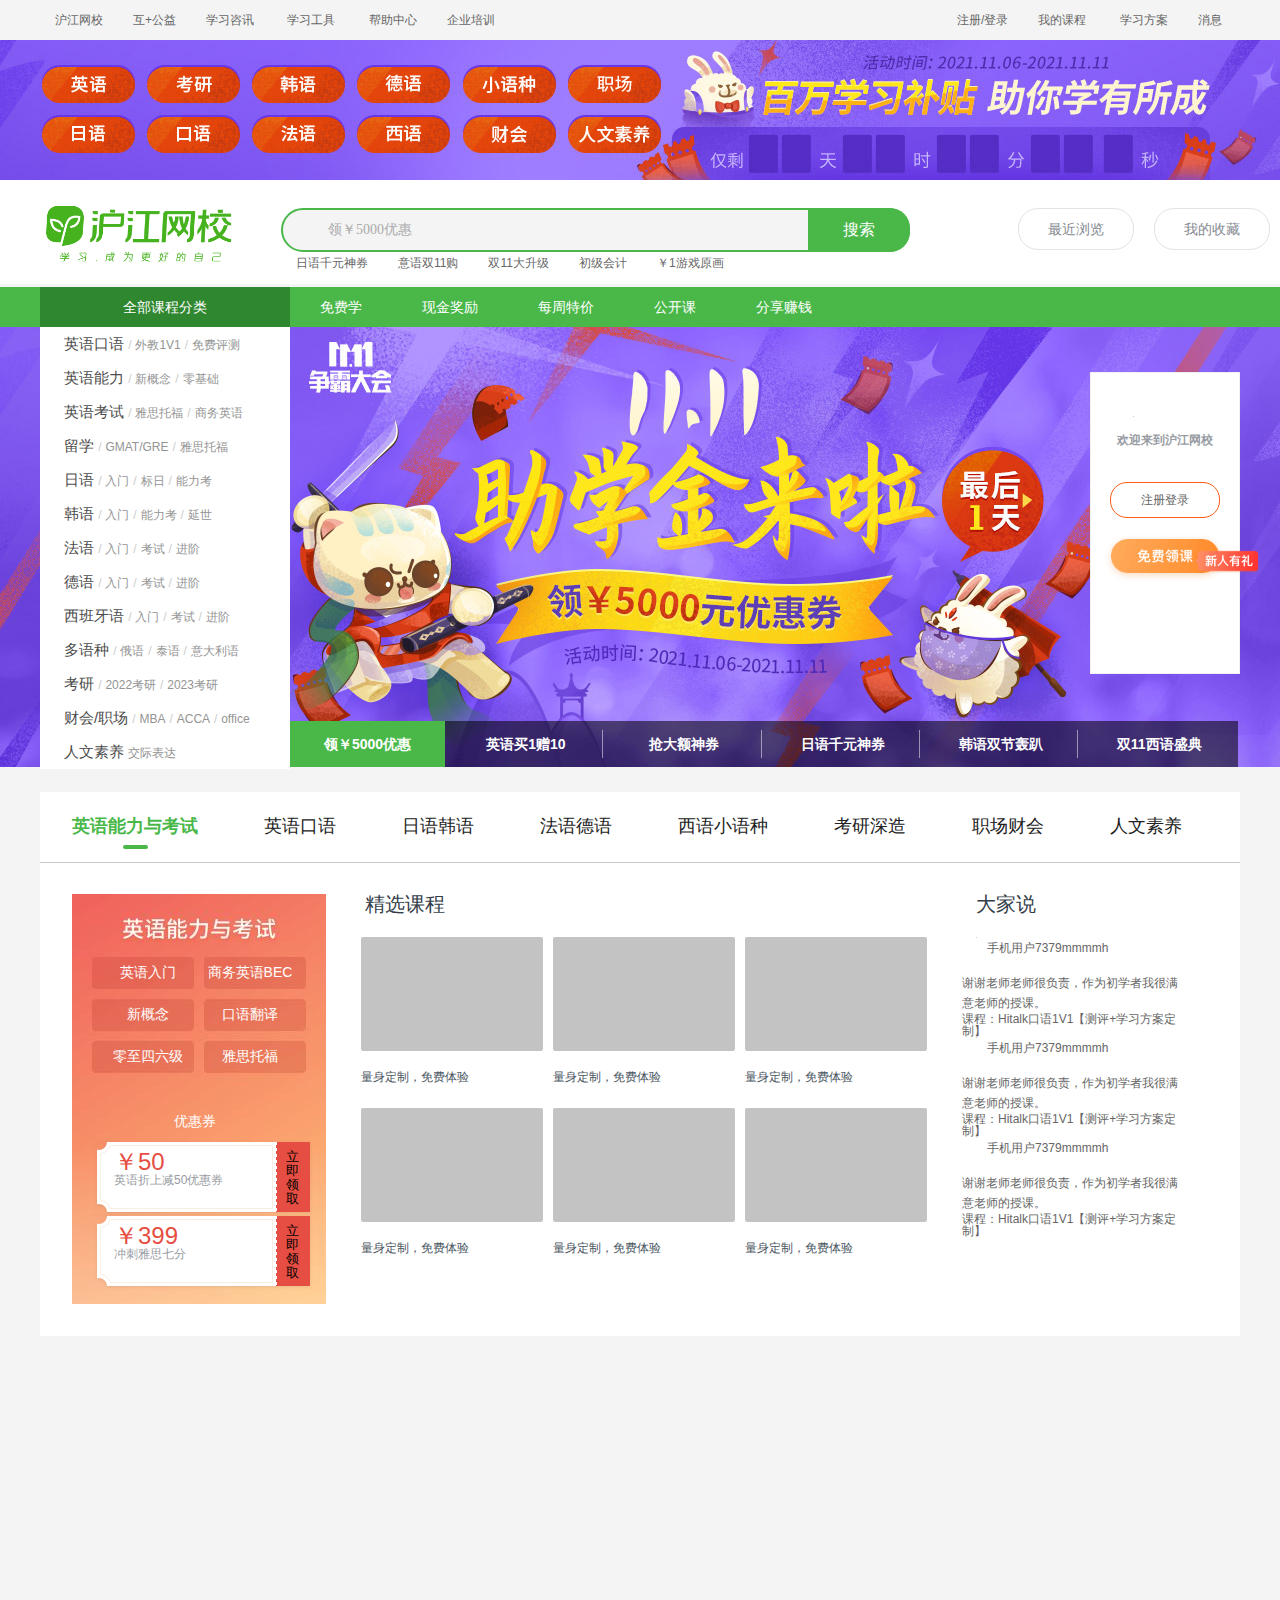
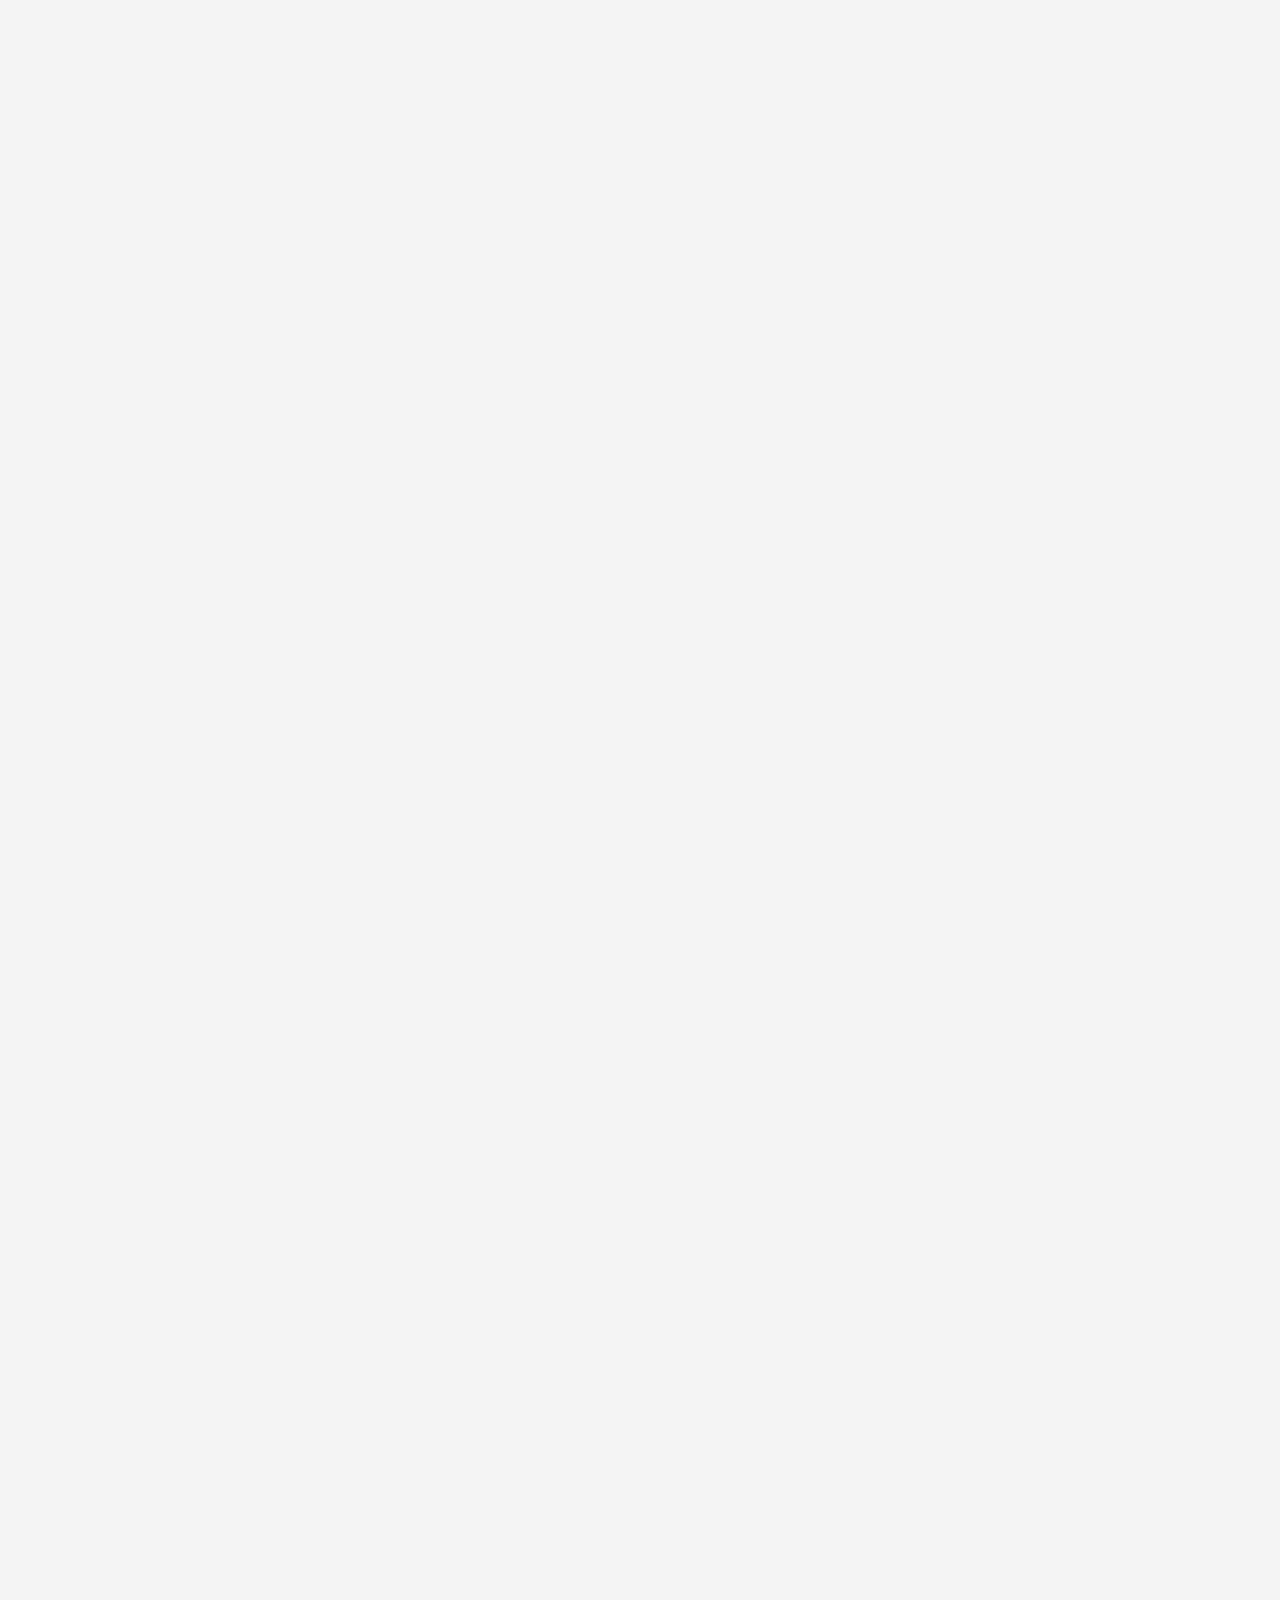
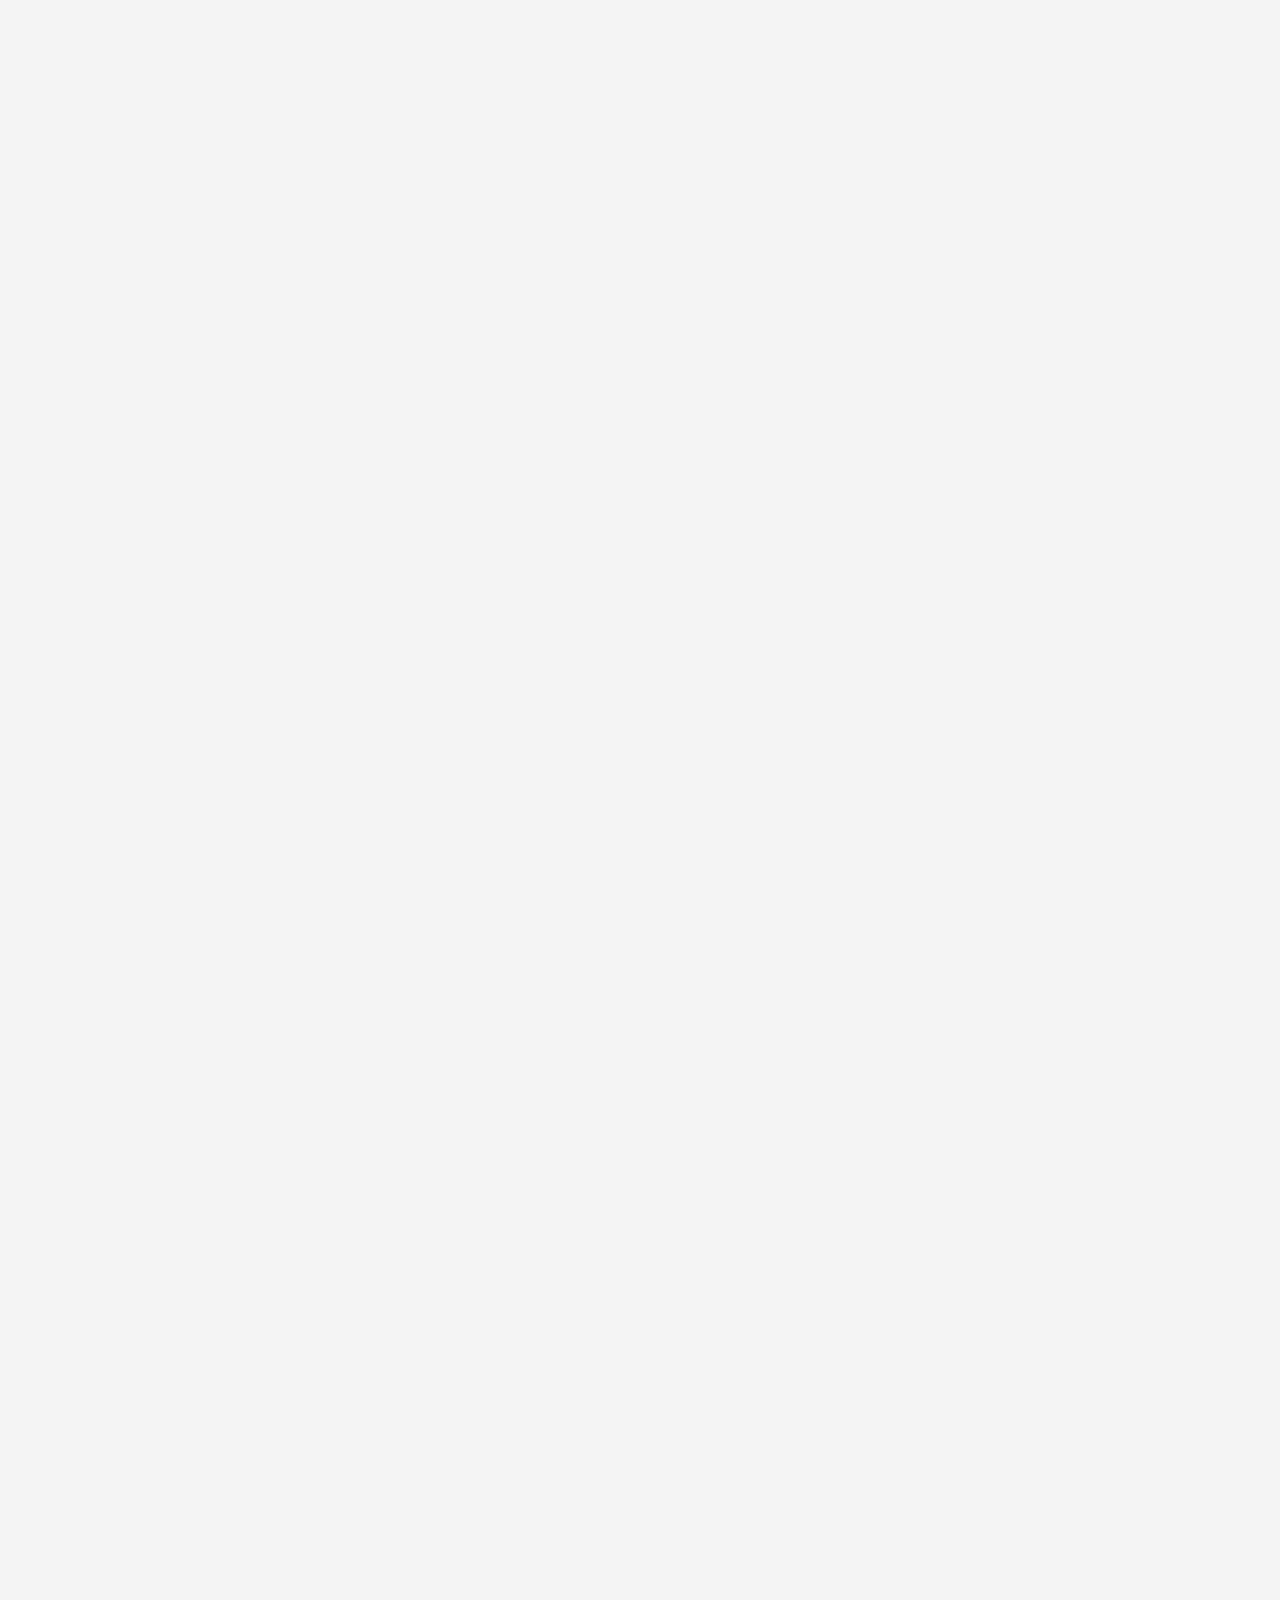
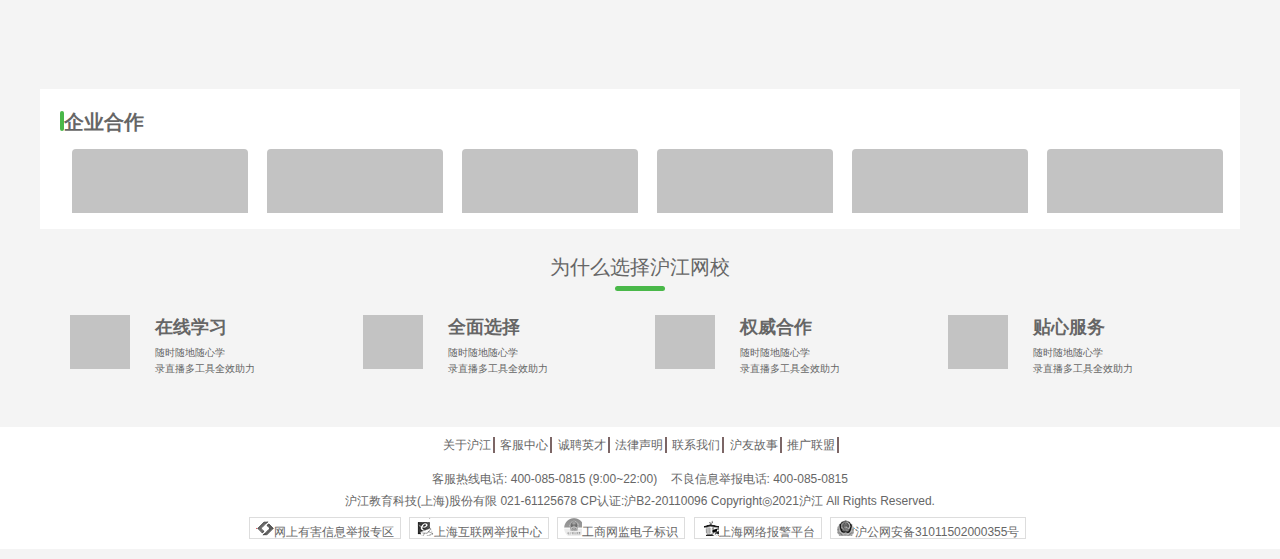
<file: index.html>
<!DOCTYPE html>
<html lang="en">

<head>
  <meta charset="UTF-8" />
  <meta http-equiv="X-UA-Compatible" content="IE=edge" />
  <meta name="viewport" content="width=device-width, initial-scale=1.0" />
  <title>沪江网校-英日法韩13国外语、考研留学、职场兴趣在线学</title>
  <link rel="short icon" href="favicon.ico" />
  <link rel="stylesheet" href="css/reset.css" />
  <link rel="stylesheet" href="css/common.css" />
  <link rel="stylesheet" href="css/head.css" />
  <link rel="stylesheet" href="css/index.css" />
  <link rel="stylesheet" href="css/index2.css" />
  <link rel="stylesheet" href="css/swiper-bundle.min.css" />
  <link rel="stylesheet" href="css/index1.css" />
  <link rel="stylesheet" href="https:////at.alicdn.com/t/font_2916702_tt1j1xanbp.css" />
  <link rel="stylesheet" href="https://at.alicdn.com/t/font_2917834_f2c01s8zqtr.css" />
  <link rel="stylesheet"
    href="https://at.alicdn.com/t/font_2923027_hhr2odqg0f.css?spm=a313x.7781069.1998910419.39&file=font_2923027_hhr2odqg0f.css">
    <link rel="stylesheet" href="css/animate.css"/>
</head>

<body>
  <!-- 顶部导航栏开始 -->
  <div class="topnav">
    <div class="sec1200 cl">
      <div class="navl fl">
        <ul>
          <li><a href="#">沪江网校</a></li>
          <li><a href="#">互+公益</a></li>
          <li class="item">
            <a href="#">
              <span>学习咨讯</span>
              <i class="iconfont icon-xiajiantou3" style="position: relative; top: 1px; font-size: 14px"></i>
            </a>
            <div class="toggle" style="display: none">
              <div class="learninfo">
                <ul>
                  <li>
                    <a href="#">
                      <img data-original="img/english.jpg" alt="" />
                      <span>沪江英语</span>
                    </a>
                  </li>
                  <li>
                    <a href="#">
                      <img data-original="img/Japanese.jpg" alt="" />
                      <span>沪江日语</span>
                    </a>
                  </li>
                  <li>
                    <a href="#">
                      <img data-original="img/Korean.jpg" alt="" />
                      <span>沪江韩语</span>
                    </a>
                  </li>
                  <li>
                    <a href="#">
                      <img data-original="img/French.jpg" alt="" />
                      <span>沪江法语</span>
                    </a>
                  </li>
                  <li>
                    <a href="#">
                      <img data-original="img/Germany.png" alt="" />
                      <span>沪江德语</span>
                    </a>
                  </li>
                  <li>
                    <a href="#">
                      <img data-original="img/Spain.png" alt="" />
                      <span>沪江西语</span>
                    </a>
                  </li>
                </ul>
              </div>
              <ul class="hotword">
                <li><a href="#">沪江考研</a></li>
                <li><a href="#">沪江泰语</a></li>
                <li><a href="#">沪江俄语</a></li>
                <li><a href="#">沪江意语</a></li>
                <li><a href="#">沪江小语种</a></li>
              </ul>
            </div>
          </li>
          <li class="item">
            <a href="#">
              <span>学习工具</span>
              <i class="iconfont icon-xiajiantou3" style="position: relative; top: 1px; font-size: 14px"></i>
            </a>
            <div class="toggle" style="display: none">
              <ul class="learn-tools">
                <li><a href="#" class="wx">沪江网校</a></li>
                <li><a href="#" class="cc">开心词场</a></li>
                <li><a href="#" class="xd">小D词典</a></li>
                <li><a href="#" class="tlk">听力酷</a></li>
                <li><a href="#" class="tk">沪江题库</a></li>
              </ul>
            </div>
          </li>
          <li><a href="#">帮助中心</a></li>
          <li><a href="#">企业培训</a></li>
        </ul>
      </div>
      <div class="navr fr">
        <ul>
          <li><a href="#">注册/登录</a></li>
          <li class="item">
            <a href="#">
              <span>我的课程</span>
              <i class="iconfont icon-xiajiantou3" style="position: relative; top: 1px; font-size: 14px"></i>
            </a>
            <div class="toggle" style="display: none">
              <ul class="lesson">
                <li><a href="#">您还没有参加班级！马上报班</a></li>
              </ul>
            </div>
          </li>
          <li><a href="#">学习方案</a></li>
          <li class="item">
            <a href="#">
              <span>消息</span>
              <i class="iconfont icon-xiajiantou3" style="position: relative; top: 1px; font-size: 14px"></i>
            </a>
            <div class="toggle" style="display: none">
              <ul class="notice">
                <li><a href="#">查看消息，请先登录哦</a></li>
              </ul>
            </div>
          </li>
        </ul>
      </div>
    </div>
  </div>
  <!-- 顶部导航栏结束 -->

  <!-- 顶部横幅开始 -->
  <div class="top-banner">
    <div class="imgbox">
      <img src="img/topbanner.jpg" alt="" />
    </div>
  </div>
  <!-- 顶部横幅结束 -->

  <!-- 搜索框区域开始 -->
  <div class="searchbox-w">
    <div class="searchbox sec1200">
      <div class="w" style="width: 1240px">
        <div class="logo fl">
          <a href="#"><img data-original="img/logo.png" alt="" /></a>
        </div>
        <div class="search-area fl">
          <i class="iconfont icon-sousuo"></i>
          <input type="text" name="" id="" placeholder="领￥5000优惠" />
          <a href="#" class="searchbtn">搜索</a>
          <ul class="hotword-list">
            <li><a href="#">日语千元神券</a></li>
            <li><a href="#">意语双11购</a></li>
            <li><a href="#">双11大升级</a></li>
            <li><a href="#">初级会计</a></li>
            <li><a href="#">￥1游戏原画</a></li>
          </ul>
        </div>
        <div class="btn fr">
          <div class="btn1">
            <div class="history fl">
              <i class="iconfont icon-zuijin"></i>
              <span>最近浏览</span>
              <i class="iconfont icon-xiajiantou2"></i>
            </div>
          </div>
          <div class="btn1">
            <div class="courses fl">
              <i class="iconfont icon-shoucang"></i>
              <span>我的收藏</span>
              <i class="iconfont icon-xiajiantou2"></i>
            </div>
          </div>
        </div>
      </div>
    </div>
  </div>
  <!-- 搜索框区域结束 -->

  <!-- 全部课程分类开始 -->
  <div class="c-nav">
    <div class="c-navbar">
      <a href="#" class="dt fl">全部课程分类</a>
      <dl class="dt-toggle">
        <dd>
          <a href="#" class="type-t">英语口语 </a>
          <i>/</i>
          <a href="#" class="type-i">外教1V1</a>
          <i>/</i>
          <a href="#" class="type-i">免费评测</a>
        </dd>

        <dd>
          <a href="#" class="type-t">英语能力 </a>
          <i>/</i>
          <a href="#" class="type-i">新概念</a>
          <i>/</i>
          <a href="#" class="type-i">零基础</a>
        </dd>

        <dd>
          <a href="#" class="type-t">英语考试 </a>
          <i>/</i>
          <a href="#" class="type-i">雅思托福</a>
          <i>/</i>
          <a href="#" class="type-i">商务英语</a>
        </dd>

        <dd>
          <a href="#" class="type-t">留学 </a>
          <i>/</i>
          <a href="#" class="type-i">GMAT/GRE</a>
          <i>/</i>
          <a href="#" class="type-i">雅思托福</a>
        </dd>

        <dd>
          <a href="#" class="type-t">日语 </a>
          <i>/</i>
          <a href="#" class="type-i">入门</a>
          <i>/</i>
          <a href="#" class="type-i">标日</a>
          <i>/</i>
          <a href="#" class="type-i">能力考</a>
        </dd>

        <dd>
          <a href="#" class="type-t">韩语 </a>
          <i>/</i>
          <a href="#" class="type-i">入门</a>
          <i>/</i>
          <a href="#" class="type-i">能力考</a>
          <i>/</i>
          <a href="#" class="type-i">延世</a>
        </dd>

        <dd>
          <a href="French.html" class="type-t">法语 </a>
          <i>/</i>
          <a href="#" class="type-i">入门</a>
          <i>/</i>
          <a href="#" class="type-i">考试</a>
          <i>/</i>
          <a href="#" class="type-i">进阶</a>
        </dd>

        <dd>
          <a href="../泸江网校22 (2)/html/title.html" class="type-t">德语 </a>
          <i>/</i>
          <a href="#" class="type-i">入门</a>
          <i>/</i>
          <a href="#" class="type-i">考试</a>
          <i>/</i>
          <a href="#" class="type-i">进阶</a>
        </dd>

        <dd>
          <a href="#" class="type-t">西班牙语 </a>
          <i>/</i>
          <a href="#" class="type-i">入门</a>
          <i>/</i>
          <a href="#" class="type-i">考试</a>
          <i>/</i>
          <a href="#" class="type-i">进阶</a>
        </dd>

        <dd>
          <a href="#" class="type-t">多语种 </a>
          <i>/</i>
          <a href="#" class="type-i">俄语</a>
          <i>/</i>
          <a href="#" class="type-i">泰语</a>
          <i>/</i>
          <a href="#" class="type-i">意大利语</a>
        </dd>

        <dd>
          <a href="zzh/考研.html" class="type-t">考研 </a>
          <i>/</i>
          <a href="zzh/考研.html" class="type-i">2022考研</a>
          <i>/</i>
          <a href="zzh/考研.html" class="type-i">2023考研</a>
        </dd>

        <dd>
          <a href="zzh/财会.html" class="type-t">财会/职场 </a>
          <i>/</i>
          <a href="zzh/财会.html" class="type-i">MBA</a>
          <i>/</i>
          <a href="zzh/财会.html" class="type-i">ACCA</a>
          <i>/</i>
          <a href="zzh/财会.html" class="type-i">office</a>
        </dd>
        <dd>
          <a href="列表详情/四大名著.html" class="type-t">人文素养 </a>
          <i></i>
          <a href="#" class="type-i">交际表达</a>
        </dd>
      </dl>
      <ul>
        <li><a href="#">免费学</a></li>
        <li><a href="#">现金奖励</a></li>
        <li><a href="#">每周特价</a></li>
        <li><a href="#">公开课</a></li>
        <li><a href="#">分享赚钱</a></li>
      </ul>
    </div>
  </div>
  <!-- 全部课程分类结束 -->

  <!-- banner开始 -->
  <div class="banner">
    <div class="bannerlist">
      <ul class="banner-item" id="carousel">
        <li>
          <a href="#"><img src="img/banner1.jpg" alt="" /></a>
        </li>
        <li>
          <a href="#"><img src="img/banner2.jpg" alt="" /></a>
        </li>
        <li>
          <a href="#"><img src="img/banner3.jpg" alt="" /></a>
        </li>
        <li>
          <a href="#"><img src="img/banner4.jpg" alt="" /></a>
        </li>
        <li>
          <a href="#"><img src="img/banner5.jpg" alt="" /></a>
        </li>
        <li>
          <a href="#"><img src="img/banner6.jpg" alt="" /></a>
        </li>
      </ul>
      <!-- 登录信息 -->
      <div class="user-info-area">
        <img data-original="./img/head.png" alt="" class="head" />
        <h4>欢迎来到沪江网校</h4>
        <a href="" class="z">注册登录</a>
        <img src="./img/new.png" alt="" class="new" />
        <img src="./img/free.png" alt="" class="free" />
      </div>
      <ul class="ad-nav" id="adnav">
        <li class="cur"><a href="#">领￥5000优惠</a></li>
        <li><a href="#">英语买1赠10</a></li>
        <li><a href="#">抢大额神券</a></li>
        <li><a href="#">日语千元神券</a></li>
        <li><a href="#">韩语双节轰趴</a></li>
        <li><a href="#">双11西语盛典</a></li>
      </ul>
    </div>
  </div>
  <!-- banner结束 -->

  <!-- 吸顶开始-------------------吸顶开始加英语能力开始 -->
  <div class="lan-nav" id="lan-nav">
    <div class="ceiling" id="ceiling">
      <ul id="topNav">
        <li class="first">
          <a href="#lans1">英语能力与考试</a>
          <i></i>
        </li>
        <li>
          <a href="#lans2">英语口语</a>
          <i></i>
        </li>
        <li>
          <a href="#lans3">日语韩语</a>
          <i></i>
        </li>
        <li>
          <a href="#lans4">法语德语</a>
          <i></i>
        </li>
        <li>
          <a href="#lans5">西语小语种</a>
          <i></i>
        </li>
        <li>
          <a href="#lans6">考研深造</a>
          <i></i>
        </li>
        <li>
          <a href="#lans7">职场财会</a>
          <i></i>
        </li>
        <li style="margin: 0">
          <a href="#lans8">人文素养</a>
          <i></i>
        </li>
      </ul>
    </div>
    <div class="lan-bottom">
      <div class="boxexam wow fadeInLeft" id="lans1">
        <div class="left" style="background: url(img/英语能力与考试.jpg)">
          <div class="e1">
            <a href="">英语入门</a><a href="">商务英语BEC</a>
            <a href="">新概念</a><a href="">口语翻译</a>
            <a href="">零至四六级</a><a href="">雅思托福</a>
          </div>
          <div class="e2">
            <p>优惠券</p>
          </div>
          <div class="coupon1">
            <div class="pj">
              <p class="price">￥50</p>
              <p class="jian">英语折上减50优惠券</p>
            </div>
            <div class="lq">立即领取</div>
          </div>
          <div class="coupon2">
            <div class="pj">
              <p class="price">￥399</p>
              <p class="jian">冲刺雅思七分</p>
            </div>
            <div class="lq">立即领取</div>
          </div>
        </div>
        <div class="center">
          <h2>精选课程</h2>
          <ul>
            <li>
              <a href="">
                <img data-original="img/欧美外教.jpg" alt="" />
                量身定制，免费体验
              </a>
            </li>
            <li>
              <a href="">
                <img data-original="img/欧美外教.jpg" alt="" />
                量身定制，免费体验
              </a>
            </li>
            <li>
              <a href="">
                <img data-original="img/欧美外教.jpg" alt="" />
                量身定制，免费体验
              </a>
            </li>
            <li>
              <a href="">
                <img data-original="img/欧美外教.jpg" alt="" />
                量身定制，免费体验
              </a>
            </li>
            <li>
              <a href="">
                <img data-original="img/欧美外教.jpg" alt="" />
                量身定制，免费体验
              </a>
            </li>
            <li>
              <a href="">
                <img data-original="img/欧美外教.jpg" alt="" />
                量身定制，免费体验
              </a>
            </li>
          </ul>
        </div>
        <div class="right">
          <h2>大家说</h2>
          <div class="shuo">
            <img data-original="img/1.jpg" alt="" />
            <div class="ee">
              <p>手机用户7379mmmmh</p>
              <p>
                <i class="iconfont icon-star-full"></i>
                <i class="iconfont icon-star-full"></i>
                <i class="iconfont icon-star-full"></i>
                <i class="iconfont icon-star-full"></i>
                <i class="iconfont icon-star-full"></i>
              </p>
            </div>
          </div>
          <div class="cc">
            <p>谢谢老师老师很负责，作为初学者我很满意老师的授课。</p>
            <a href="">课程：Hitalk口语1V1【测评+学习方案定制】</a>
          </div>
          <div class="shuo">
            <img data-original="img/2.jpg" alt="" />
            <div class="ee">
              <p>手机用户7379mmmmh</p>
              <p>
                <i class="iconfont icon-star-full"></i>
                <i class="iconfont icon-star-full"></i>
                <i class="iconfont icon-star-full"></i>
                <i class="iconfont icon-star-full"></i>
                <i class="iconfont icon-star-full"></i>
              </p>
            </div>
          </div>
          <div class="cc">
            <p>谢谢老师老师很负责，作为初学者我很满意老师的授课。</p>
            <a href="">课程：Hitalk口语1V1【测评+学习方案定制】</a>
          </div>
          <div class="shuo">
            <img data-original="img/3.jpg" alt="" />
            <div class="ee">
              <p>手机用户7379mmmmh</p>
              <p>
                <i class="iconfont icon-star-full"></i>
                <i class="iconfont icon-star-full"></i>
                <i class="iconfont icon-star-full"></i>
                <i class="iconfont icon-star-full"></i>
                <i class="iconfont icon-star-full"></i>
              </p>
            </div>
          </div>
          <div class="cc">
            <p>谢谢老师老师很负责，作为初学者我很满意老师的授课。</p>
            <a href="">课程：Hitalk口语1V1【测评+学习方案定制】</a>
          </div>
        </div>
      </div>

      <div class="boxexam wow fadeInRight" id="lans2">
        <div class="left" style="background: url(img/英语口语.jpg)">
          <div class="e1">
            <a href="">英语入门</a><a href="">商务英语BEC</a>
            <a href="">新概念</a><a href="">口语翻译</a>
            <a href="">零至四六级</a><a href="">雅思托福</a>
          </div>
          <div class="e2">
            <p>优惠券</p>
          </div>
          <div class="coupon1">
            <div class="pj">
              <p class="price">￥50</p>
              <p class="jian">英语折上减50优惠券</p>
            </div>
            <div class="lq">立即领取</div>
          </div>
          <div class="coupon2">
            <div class="pj">
              <p class="price">￥399</p>
              <p class="jian">冲刺雅思七分</p>
            </div>
            <div class="lq">立即领取</div>
          </div>
        </div>
        <div class="center">
          <h2>精选课程</h2>
          <ul>
            <li>
              <a href="">
                <img data-original="img/流利口语.jpg" alt="" />
                量身定制，免费体验
              </a>
            </li>
            <li>
              <a href="">
                <img data-original="img/流利口语.jpg" alt="" />
                量身定制，免费体验
              </a>
            </li>
            <li>
              <a href="">
                <img data-original="img/流利口语.jpg" alt="" />
                量身定制，免费体验
              </a>
            </li>
            <li>
              <a href="">
                <img data-original="img/流利口语.jpg" alt="" />
                量身定制，免费体验
              </a>
            </li>
            <li>
              <a href="">
                <img data-original="img/流利口语.jpg" alt="" />
                量身定制，免费体验
              </a>
            </li>
            <li>
              <a href="">
                <img data-original="img/流利口语.jpg" alt="" />
                量身定制，免费体验
              </a>
            </li>
          </ul>
        </div>
        <div class="right">
          <h2>大家说</h2>
          <div class="shuo">
            <img data-original="img/1.jpg" alt="" />
            <div class="ee">
              <p>手机用户7379mmmmh</p>
              <p>
                <i class="iconfont icon-star-full"></i>
                <i class="iconfont icon-star-full"></i>
                <i class="iconfont icon-star-full"></i>
                <i class="iconfont icon-star-full"></i>
                <i class="iconfont icon-star-full"></i>
              </p>
            </div>
          </div>
          <div class="cc">
            <p>谢谢老师老师很负责，作为初学者我很满意老师的授课。</p>
            <a href="">课程：Hitalk口语1V1【测评+学习方案定制】</a>
          </div>
          <div class="shuo">
            <img data-original="img/2.jpg" alt="" />
            <div class="ee">
              <p>手机用户7379mmmmh</p>
              <p>
                <i class="iconfont icon-star-full"></i>
                <i class="iconfont icon-star-full"></i>
                <i class="iconfont icon-star-full"></i>
                <i class="iconfont icon-star-full"></i>
                <i class="iconfont icon-star-full"></i>
              </p>
            </div>
          </div>
          <div class="cc">
            <p>谢谢老师老师很负责，作为初学者我很满意老师的授课。</p>
            <a href="">课程：Hitalk口语1V1【测评+学习方案定制】</a>
          </div>
          <div class="shuo">
            <img data-original="img/3.jpg" alt="" />
            <div class="ee">
              <p>手机用户7379mmmmh</p>
              <p>
                <i class="iconfont icon-star-full"></i>
                <i class="iconfont icon-star-full"></i>
                <i class="iconfont icon-star-full"></i>
                <i class="iconfont icon-star-full"></i>
                <i class="iconfont icon-star-full"></i>
              </p>
            </div>
          </div>
          <div class="cc">
            <p>谢谢老师老师很负责，作为初学者我很满意老师的授课。</p>
            <a href="">课程：Hitalk口语1V1【测评+学习方案定制】</a>
          </div>
        </div>
      </div>

      <div class="boxexam wow rollIn" id="lans3">
        <div class="left" style="background: url(img/日语.jpg)">
          <div class="e1">
            <a href="">英语入门</a><a href="">商务英语BEC</a>
            <a href="">新概念</a><a href="">口语翻译</a>
            <a href="">零至四六级</a><a href="">雅思托福</a>
          </div>
          <div class="e2">
            <p>优惠券</p>
          </div>
          <div class="coupon1">
            <div class="pj">
              <p class="price">￥50</p>
              <p class="jian">英语折上减50优惠券</p>
            </div>
            <div class="lq">立即领取</div>
          </div>
          <div class="coupon2">
            <div class="pj">
              <p class="price">￥399</p>
              <p class="jian">冲刺雅思七分</p>
            </div>
            <div class="lq">立即领取</div>
          </div>
        </div>
        <div class="center">
          <h2>精选课程</h2>
          <ul>
            <li>
              <a href="">
                <img data-original="img/韩国语.jpg" alt="" />
                量身定制，免费体验
              </a>
            </li>
            <li>
              <a href="">
                <img data-original="img/韩国语.jpg" alt="" />
                量身定制，免费体验
              </a>
            </li>
            <li>
              <a href="">
                <img data-original="img/韩国语.jpg" alt="" />
                量身定制，免费体验
              </a>
            </li>
            <li>
              <a href="">
                <img data-original="img/韩国语.jpg" alt="" />
                量身定制，免费体验
              </a>
            </li>
            <li>
              <a href="">
                <img data-original="img/韩国语.jpg" alt="" />
                量身定制，免费体验
              </a>
            </li>
            <li>
              <a href="">
                <img data-original="img/韩国语.jpg" alt="" />
                量身定制，免费体验
              </a>
            </li>
          </ul>
        </div>
        <div class="right">
          <h2>大家说</h2>
          <div class="shuo">
            <img data-original="img/1.jpg" alt="" />
            <div class="ee">
              <p>手机用户7379mmmmh</p>
              <p>
                <i class="iconfont icon-star-full"></i>
                <i class="iconfont icon-star-full"></i>
                <i class="iconfont icon-star-full"></i>
                <i class="iconfont icon-star-full"></i>
                <i class="iconfont icon-star-full"></i>
              </p>
            </div>
          </div>
          <div class="cc">
            <p>谢谢老师老师很负责，作为初学者我很满意老师的授课。</p>
            <a href="">课程：Hitalk口语1V1【测评+学习方案定制】</a>
          </div>
          <div class="shuo">
            <img data-original="img/2.jpg" alt="" />
            <div class="ee">
              <p>手机用户7379mmmmh</p>
              <p>
                <i class="iconfont icon-star-full"></i>
                <i class="iconfont icon-star-full"></i>
                <i class="iconfont icon-star-full"></i>
                <i class="iconfont icon-star-full"></i>
                <i class="iconfont icon-star-full"></i>
              </p>
            </div>
          </div>
          <div class="cc">
            <p>谢谢老师老师很负责，作为初学者我很满意老师的授课。</p>
            <a href="">课程：Hitalk口语1V1【测评+学习方案定制】</a>
          </div>
          <div class="shuo">
            <img data-original="img/3.jpg" alt="" />
            <div class="ee">
              <p>手机用户7379mmmmh</p>
              <p>
                <i class="iconfont icon-star-full"></i>
                <i class="iconfont icon-star-full"></i>
                <i class="iconfont icon-star-full"></i>
                <i class="iconfont icon-star-full"></i>
                <i class="iconfont icon-star-full"></i>
              </p>
            </div>
          </div>
          <div class="cc">
            <p>谢谢老师老师很负责，作为初学者我很满意老师的授课。</p>
            <a href="">课程：Hitalk口语1V1【测评+学习方案定制】</a>
          </div>
        </div>
      </div>

      <div class="boxexam wow lightSpeedIn" id="lans4">
        <div class="left" style="background: url(img/法语.jpg)">
          <div class="e1">
            <a href="">英语入门</a><a href="">商务英语BEC</a>
            <a href="">新概念</a><a href="">口语翻译</a>
            <a href="">零至四六级</a><a href="">雅思托福</a>
          </div>
          <div class="e2">
            <p>优惠券</p>
          </div>
          <div class="coupon1">
            <div class="pj">
              <p class="price">￥50</p>
              <p class="jian">英语折上减50优惠券</p>
            </div>
            <div class="lq">立即领取</div>
          </div>
          <div class="coupon2">
            <div class="pj">
              <p class="price">￥399</p>
              <p class="jian">冲刺雅思七分</p>
            </div>
            <div class="lq">立即领取</div>
          </div>
        </div>
        <div class="center">
          <h2>精选课程</h2>
          <ul>
            <li>
              <a href="">
                <img data-original="img/德语.jpg" alt="" />
                量身定制，免费体验
              </a>
            </li>
            <li>
              <a href="">
                <img data-original="img/德语.jpg" alt="" />
                量身定制，免费体验
              </a>
            </li>
            <li>
              <a href="">
                <img data-original="img/德语.jpg" alt="" />
                量身定制，免费体验
              </a>
            </li>
            <li>
              <a href="">
                <img data-original="img/德语.jpg" alt="" />
                量身定制，免费体验
              </a>
            </li>
            <li>
              <a href="">
                <img data-original="img/德语.jpg" alt="" />
                量身定制，免费体验
              </a>
            </li>
            <li>
              <a href="">
                <img data-original="img/德语.jpg" alt="" />
                量身定制，免费体验
              </a>
            </li>
          </ul>
        </div>
        <div class="right">
          <h2>大家说</h2>
          <div class="shuo">
            <img data-original="img/1.jpg" alt="" />
            <div class="ee">
              <p>手机用户7379mmmmh</p>
              <p>
                <i class="iconfont icon-star-full"></i>
                <i class="iconfont icon-star-full"></i>
                <i class="iconfont icon-star-full"></i>
                <i class="iconfont icon-star-full"></i>
                <i class="iconfont icon-star-full"></i>
              </p>
            </div>
          </div>
          <div class="cc">
            <p>谢谢老师老师很负责，作为初学者我很满意老师的授课。</p>
            <a href="">课程：Hitalk口语1V1【测评+学习方案定制】</a>
          </div>
          <div class="shuo">
            <img data-original="img/2.jpg" alt="" />
            <div class="ee">
              <p>手机用户7379mmmmh</p>
              <p>
                <i class="iconfont icon-star-full"></i>
                <i class="iconfont icon-star-full"></i>
                <i class="iconfont icon-star-full"></i>
                <i class="iconfont icon-star-full"></i>
                <i class="iconfont icon-star-full"></i>
              </p>
            </div>
          </div>
          <div class="cc">
            <p>谢谢老师老师很负责，作为初学者我很满意老师的授课。</p>
            <a href="">课程：Hitalk口语1V1【测评+学习方案定制】</a>
          </div>
          <div class="shuo">
            <img data-original="img/3.jpg" alt="" />
            <div class="ee">
              <p>手机用户7379mmmmh</p>
              <p>
                <i class="iconfont icon-star-full"></i>
                <i class="iconfont icon-star-full"></i>
                <i class="iconfont icon-star-full"></i>
                <i class="iconfont icon-star-full"></i>
                <i class="iconfont icon-star-full"></i>
              </p>
            </div>
          </div>
          <div class="cc">
            <p>谢谢老师老师很负责，作为初学者我很满意老师的授课。</p>
            <a href="">课程：Hitalk口语1V1【测评+学习方案定制】</a>
          </div>
        </div>
      </div>

      <div class="boxexam wow flipInX" id="lans5">
        <div class="left" style="background: url(img/西语.jpg)">
          <div class="e1">
            <a href="">英语入门</a><a href="">商务英语BEC</a>
            <a href="">新概念</a><a href="">口语翻译</a>
            <a href="">零至四六级</a><a href="">雅思托福</a>
          </div>
          <div class="e2">
            <p>优惠券</p>
          </div>
          <div class="coupon1">
            <div class="pj">
              <p class="price">￥50</p>
              <p class="jian">英语折上减50优惠券</p>
            </div>
            <div class="lq">立即领取</div>
          </div>
          <div class="coupon2">
            <div class="pj">
              <p class="price">￥399</p>
              <p class="jian">冲刺雅思七分</p>
            </div>
            <div class="lq">立即领取</div>
          </div>
        </div>
        <div class="center">
          <h2>精选课程</h2>
          <ul>
            <li>
              <a href="">
                <img data-original="img/意大利.jpg" alt="" />
                量身定制，免费体验
              </a>
            </li>
            <li>
              <a href="">
                <img data-original="img/意大利.jpg" alt="" />
                量身定制，免费体验
              </a>
            </li>
            <li>
              <a href="">
                <img data-original="img/意大利.jpg" alt="" />
                量身定制，免费体验
              </a>
            </li>
            <li>
              <a href="">
                <img data-original="img/意大利.jpg" alt="" />
                量身定制，免费体验
              </a>
            </li>
            <li>
              <a href="">
                <img data-original="img/意大利.jpg" alt="" />
                量身定制，免费体验
              </a>
            </li>
            <li>
              <a href="">
                <img data-original="img/意大利.jpg" alt="" />
                量身定制，免费体验
              </a>
            </li>
          </ul>
        </div>
        <div class="right">
          <h2>大家说</h2>
          <div class="shuo">
            <img data-original="img/1.jpg" alt="" />
            <div class="ee">
              <p>手机用户7379mmmmh</p>
              <p>
                <i class="iconfont icon-star-full"></i>
                <i class="iconfont icon-star-full"></i>
                <i class="iconfont icon-star-full"></i>
                <i class="iconfont icon-star-full"></i>
                <i class="iconfont icon-star-full"></i>
              </p>
            </div>
          </div>
          <div class="cc">
            <p>谢谢老师老师很负责，作为初学者我很满意老师的授课。</p>
            <a href="">课程：Hitalk口语1V1【测评+学习方案定制】</a>
          </div>
          <div class="shuo">
            <img data-original="img/2.jpg" alt="" />
            <div class="ee">
              <p>手机用户7379mmmmh</p>
              <p>
                <i class="iconfont icon-star-full"></i>
                <i class="iconfont icon-star-full"></i>
                <i class="iconfont icon-star-full"></i>
                <i class="iconfont icon-star-full"></i>
                <i class="iconfont icon-star-full"></i>
              </p>
            </div>
          </div>
          <div class="cc">
            <p>谢谢老师老师很负责，作为初学者我很满意老师的授课。</p>
            <a href="">课程：Hitalk口语1V1【测评+学习方案定制】</a>
          </div>
          <div class="shuo">
            <img data-original="img/3.jpg" alt="" />
            <div class="ee">
              <p>手机用户7379mmmmh</p>
              <p>
                <i class="iconfont icon-star-full"></i>
                <i class="iconfont icon-star-full"></i>
                <i class="iconfont icon-star-full"></i>
                <i class="iconfont icon-star-full"></i>
                <i class="iconfont icon-star-full"></i>
              </p>
            </div>
          </div>
          <div class="cc">
            <p>谢谢老师老师很负责，作为初学者我很满意老师的授课。</p>
            <a href="">课程：Hitalk口语1V1【测评+学习方案定制】</a>
          </div>
        </div>
      </div>

      <div class="boxexam wow bounceInDown" id="lans6">
        <div class="left" style="background: url(img/考研.jpg)">
          <div class="e1">
            <a href="">英语入门</a><a href="">商务英语BEC</a>
            <a href="">新概念</a><a href="">口语翻译</a>
            <a href="">零至四六级</a><a href="">雅思托福</a>
          </div>
          <div class="e2">
            <p>优惠券</p>
          </div>
          <div class="coupon1">
            <div class="pj">
              <p class="price">￥50</p>
              <p class="jian">英语折上减50优惠券</p>
            </div>
            <div class="lq">立即领取</div>
          </div>
          <div class="coupon2">
            <div class="pj">
              <p class="price">￥399</p>
              <p class="jian">冲刺雅思七分</p>
            </div>
            <div class="lq">立即领取</div>
          </div>
        </div>
        <div class="center">
          <h2>精选课程</h2>
          <ul>
            <li>
              <a href="">
                <img data-original="img/政治.jpg" alt="" />
                量身定制，免费体验
              </a>
            </li>
            <li>
              <a href="">
                <img data-original="img/政治.jpg" alt="" />
                量身定制，免费体验
              </a>
            </li>
            <li>
              <a href="">
                <img data-original="img/政治.jpg" alt="" />
                量身定制，免费体验
              </a>
            </li>
            <li>
              <a href="">
                <img data-original="img/政治.jpg" alt="" />
                量身定制，免费体验
              </a>
            </li>
            <li>
              <a href="">
                <img data-original="img/政治.jpg" alt="" />
                量身定制，免费体验
              </a>
            </li>
            <li>
              <a href="">
                <img data-original="img/政治.jpg" alt="" />
                量身定制，免费体验
              </a>
            </li>
          </ul>
        </div>
        <div class="right">
          <h2>大家说</h2>
          <div class="shuo">
            <img data-original="img/1.jpg" alt="" />
            <div class="ee">
              <p>手机用户7379mmmmh</p>
              <p>
                <i class="iconfont icon-star-full"></i>
                <i class="iconfont icon-star-full"></i>
                <i class="iconfont icon-star-full"></i>
                <i class="iconfont icon-star-full"></i>
                <i class="iconfont icon-star-full"></i>
              </p>
            </div>
          </div>
          <div class="cc">
            <p>谢谢老师老师很负责，作为初学者我很满意老师的授课。</p>
            <a href="">课程：Hitalk口语1V1【测评+学习方案定制】</a>
          </div>
          <div class="shuo">
            <img data-original="img/2.jpg" alt="" />
            <div class="ee">
              <p>手机用户7379mmmmh</p>
              <p>
                <i class="iconfont icon-star-full"></i>
                <i class="iconfont icon-star-full"></i>
                <i class="iconfont icon-star-full"></i>
                <i class="iconfont icon-star-full"></i>
                <i class="iconfont icon-star-full"></i>
              </p>
            </div>
          </div>
          <div class="cc">
            <p>谢谢老师老师很负责，作为初学者我很满意老师的授课。</p>
            <a href="">课程：Hitalk口语1V1【测评+学习方案定制】</a>
          </div>
          <div class="shuo">
            <img data-original="img/3.jpg" alt="" />
            <div class="ee">
              <p>手机用户7379mmmmh</p>
              <p>
                <i class="iconfont icon-star-full"></i>
                <i class="iconfont icon-star-full"></i>
                <i class="iconfont icon-star-full"></i>
                <i class="iconfont icon-star-full"></i>
                <i class="iconfont icon-star-full"></i>
              </p>
            </div>
          </div>
          <div class="cc">
            <p>谢谢老师老师很负责，作为初学者我很满意老师的授课。</p>
            <a href="">课程：Hitalk口语1V1【测评+学习方案定制】</a>
          </div>
        </div>
      </div>

      <div class="boxexam wow bounceInRight" id="lans7">
        <div class="left" style="background: url(img/职场.jpg)">
          <div class="e1">
            <a href="">英语入门</a><a href="">商务英语BEC</a>
            <a href="">新概念</a><a href="">口语翻译</a>
            <a href="">零至四六级</a><a href="">雅思托福</a>
          </div>
          <div class="e2">
            <p>优惠券</p>
          </div>
          <div class="coupon1">
            <div class="pj">
              <p class="price">￥50</p>
              <p class="jian">英语折上减50优惠券</p>
            </div>
            <div class="lq">立即领取</div>
          </div>
          <div class="coupon2">
            <div class="pj">
              <p class="price">￥399</p>
              <p class="jian">冲刺雅思七分</p>
            </div>
            <div class="lq">立即领取</div>
          </div>
        </div>
        <div class="center">
          <h2>精选课程</h2>
          <ul>
            <li>
              <a href="">
                <img data-original="img/互联网.jpg" alt="" />
                量身定制，免费体验
              </a>
            </li>
            <li>
              <a href="">
                <img data-original="img/互联网.jpg" alt="" />
                量身定制，免费体验
              </a>
            </li>
            <li>
              <a href="">
                <img data-original="img/互联网.jpg" alt="" />
                量身定制，免费体验
              </a>
            </li>
            <li>
              <a href="">
                <img data-original="img/互联网.jpg" alt="" />
                量身定制，免费体验
              </a>
            </li>
            <li>
              <a href="">
                <img data-original="img/互联网.jpg" alt="" />
                量身定制，免费体验
              </a>
            </li>
            <li>
              <a href="">
                <img data-original="img/互联网.jpg" alt="" />
                量身定制，免费体验
              </a>
            </li>
          </ul>
        </div>
        <div class="right">
          <h2>大家说</h2>
          <div class="shuo">
            <img data-original="img/1.jpg" alt="" />
            <div class="ee">
              <p>手机用户7379mmmmh</p>
              <p>
                <i class="iconfont icon-star-full"></i>
                <i class="iconfont icon-star-full"></i>
                <i class="iconfont icon-star-full"></i>
                <i class="iconfont icon-star-full"></i>
                <i class="iconfont icon-star-full"></i>
              </p>
            </div>
          </div>
          <div class="cc">
            <p>谢谢老师老师很负责，作为初学者我很满意老师的授课。</p>
            <a href="">课程：Hitalk口语1V1【测评+学习方案定制】</a>
          </div>
          <div class="shuo">
            <img data-original="img/2.jpg" alt="" />
            <div class="ee">
              <p>手机用户7379mmmmh</p>
              <p>
                <i class="iconfont icon-star-full"></i>
                <i class="iconfont icon-star-full"></i>
                <i class="iconfont icon-star-full"></i>
                <i class="iconfont icon-star-full"></i>
                <i class="iconfont icon-star-full"></i>
              </p>
            </div>
          </div>
          <div class="cc">
            <p>谢谢老师老师很负责，作为初学者我很满意老师的授课。</p>
            <a href="">课程：Hitalk口语1V1【测评+学习方案定制】</a>
          </div>
          <div class="shuo">
            <img data-original="img/3.jpg" alt="" />
            <div class="ee">
              <p>手机用户7379mmmmh</p>
              <p>
                <i class="iconfont icon-star-full"></i>
                <i class="iconfont icon-star-full"></i>
                <i class="iconfont icon-star-full"></i>
                <i class="iconfont icon-star-full"></i>
                <i class="iconfont icon-star-full"></i>
              </p>
            </div>
          </div>
          <div class="cc">
            <p>谢谢老师老师很负责，作为初学者我很满意老师的授课。</p>
            <a href="">课程：Hitalk口语1V1【测评+学习方案定制】</a>
          </div>
        </div>
      </div>

      <div class="boxexam wow pulse" data-wow-iteration="5" data-wow-duration="0.25s" id="lans8">
        <div class="left" style="background: url(img/人文.jpg)">
          <div class="e1">
            <a href="">英语入门</a><a href="">商务英语BEC</a>
            <a href="">新概念</a><a href="">口语翻译</a>
            <a href="">零至四六级</a><a href="">雅思托福</a>
          </div>
          <div class="e2">
            <p>优惠券</p>
          </div>
          <div class="coupon1">
            <div class="pj">
              <p class="price">￥50</p>
              <p class="jian">英语折上减50优惠券</p>
            </div>
            <div class="lq">立即领取</div>
          </div>
          <div class="coupon2">
            <div class="pj">
              <p class="price">￥399</p>
              <p class="jian">冲刺雅思七分</p>
            </div>
            <div class="lq">立即领取</div>
          </div>
        </div>
        <div class="center">
          <h2>精选课程</h2>
          <ul>
            <li>
              <a href="">
                <img data-original="img/演讲.jpg" alt="" />
                量身定制，免费体验
              </a>
            </li>
            <li>
              <a href="">
                <img data-original="img/演讲.jpg" alt="" />
                量身定制，免费体验
              </a>
            </li>
            <li>
              <a href="">
                <img data-original="img/演讲.jpg" alt="" />
                量身定制，免费体验
              </a>
            </li>
            <li>
              <a href="">
                <img data-original="img/演讲.jpg" alt="" />
                量身定制，免费体验
              </a>
            </li>
            <li>
              <a href="">
                <img data-original="img/演讲.jpg" alt="" />
                量身定制，免费体验
              </a>
            </li>
            <li>
              <a href="">
                <img data-original="img/演讲.jpg" alt="" />
                量身定制，免费体验
              </a>
            </li>
          </ul>
        </div>
        <div class="right">
          <h2>大家说</h2>
          <div class="shuo">
            <img data-original="img/1.jpg" alt="" />
            <div class="ee">
              <p>手机用户7379mmmmh</p>
              <p>
                <i class="iconfont icon-star-full"></i>
                <i class="iconfont icon-star-full"></i>
                <i class="iconfont icon-star-full"></i>
                <i class="iconfont icon-star-full"></i>
                <i class="iconfont icon-star-full"></i>
              </p>
            </div>
          </div>
          <div class="cc">
            <p>谢谢老师老师很负责，作为初学者我很满意老师的授课。</p>
            <a href="">课程：Hitalk口语1V1【测评+学习方案定制】</a>
          </div>
          <div class="shuo">
            <img data-original="img/2.jpg" alt="" />
            <div class="ee">
              <p>手机用户7379mmmmh</p>
              <p>
                <i class="iconfont icon-star-full"></i>
                <i class="iconfont icon-star-full"></i>
                <i class="iconfont icon-star-full"></i>
                <i class="iconfont icon-star-full"></i>
                <i class="iconfont icon-star-full"></i>
              </p>
            </div>
          </div>
          <div class="cc">
            <p>谢谢老师老师很负责，作为初学者我很满意老师的授课。</p>
            <a href="">课程：Hitalk口语1V1【测评+学习方案定制】</a>
          </div>
          <div class="shuo">
            <img data-original="img/3.jpg" alt="" />
            <div class="ee">
              <p>手机用户7379mmmmh</p>
              <p>
                <i class="iconfont icon-star-full"></i>
                <i class="iconfont icon-star-full"></i>
                <i class="iconfont icon-star-full"></i>
                <i class="iconfont icon-star-full"></i>
                <i class="iconfont icon-star-full"></i>
              </p>
            </div>
          </div>
          <div class="cc">
            <p>谢谢老师老师很负责，作为初学者我很满意老师的授课。</p>
            <a href="">课程：Hitalk口语1V1【测评+学习方案定制】</a>
          </div>
        </div>
      </div>
    </div>
  </div>
  <!-- 吸顶结束-------------------吸顶开始加英语能力结束 -->
  <div class="clearfix"></div>
  <!-- 底部轮播图-----------------------------底部轮播图开始 -->

  <div class="qyhz mb10">
    <h5><span></span>企业合作</h5>
    <div class="carousel" id="carousel">
      <div class="hot-container" style="display: block">
        <div class="slider" id="hot">
          <div id="hotlist" class="slider-content cl" style="left: 0px; margin: 0px 12px">
            <div class="slider-item-film">
              <a href="javascript:void(0);">
                <img data-original="img/lbt01.jpeg" alt="" class="image film-img" />
              </a>
            </div>
            <div class="slider-item-film">
              <a href="javascript:void(0);">
                <img data-original="img/blt02.jpeg" alt="" class="image film-img" />
              </a>
            </div>
            <div class="slider-item-film">
              <a href="javascript:void(0);">
                <img data-original="img/lbt03.jpeg" alt="" class="image film-img" />
              </a>
            </div>
            <div class="slider-item-film">
              <a href="javascript:void(0);">
                <img data-original="img/lbt04.jpeg" alt="" class="image film-img" />
              </a>
            </div>
            <div class="slider-item-film">
              <a href="javascript:void(0);">
                <img data-original="img/lbt05.jpeg" alt="" class="image film-img" />
              </a>
            </div>
            <div class="slider-item-film">
              <a href="javascript:void(0);">
                <img data-original="img/lbt06.jpeg" alt="" class="image film-img" />
              </a>
            </div>
            <div class="slider-item-film">
              <a href="javascript:void(0);">
                <img data-original="img/lbt07.jpeg" alt="" class="image film-img" />
              </a>
            </div>
            <div class="slider-item-film">
              <a href="javascript:void(0);">
                <img data-original="img/lbt08.jpeg" alt="" class="image film-img" />
              </a>
            </div>
          </div>
          <div class="btn btn-next" style="right: 0px">
            <i class="iconfont icon-zuoyoujiantou"></i>
          </div>
          <div class="btn btn-pre" style="left: 0px">
            <i class="iconfont icon-arrow-left"></i>
          </div>
        </div>
      </div>
      <!-- 即将上映 -->
    </div>
  </div>

  <!-- 底部轮播图-----------------------------底部轮播图结束 -->
  <!-- -----------------------------------------为什么选择沪江网校开始 -->
  <div class="why-choose sec1200">
    <h5>
      <a href=""> 为什么选择沪江网校 </a>
      <i></i>
    </h5>
    <div class="pic-bot">
      <ul>
        <li>
          <img data-original="./img/bot-1.png" alt="" />
          <h3><a href="">在线学习</a></h3>
          <p>
            <a href="">随时随地随心学</a><br />
            <a href="">录直播多工具全效助力</a>
          </p>
        </li>
        <li>
          <img data-original="./img/bot-2.png" alt="" />
          <h3><a href="">全面选择</a></h3>
          <p>
            <a href="">随时随地随心学</a><br />
            <a href="">录直播多工具全效助力</a>
          </p>
        </li>
        <li>
          <img data-original="./img/bot-3.png" alt="" />
          <h3><a href="">权威合作</a></h3>
          <p>
            <a href="">随时随地随心学</a><br />
            <a href="">录直播多工具全效助力</a>
          </p>
        </li>
        <li>
          <img data-original="./img/bot-4.png" alt="" />
          <h3><a href="">贴心服务</a></h3>
          <p>
            <a href="">随时随地随心学</a><br />
            <a href="">录直播多工具全效助力</a>
          </p>
        </li>
      </ul>
    </div>
  </div>
  <!-- -----------------------------------------为什么选择沪江网校结束 -->
  <!-- ---------------------------------------------底部版权开始 -->
  <div class="copyright">
    <div class="first sec1200">
      <p><a href="">关于沪江</a></p>
      <p><a href="">客服中心</a></p>
      <p><a href="">诚聘英才</a></p>
      <p><a href="">法律声明</a></p>
      <p><a href="">联系我们</a></p>
      <p><a href="">沪友故事</a></p>
      <p><a href="">推广联盟</a></p>
    </div>
    <div class="sec1200">
      <p>
        客服热线电话: 400-085-0815 (9:00~22:00)
        &nbsp;&nbsp;&nbsp;不良信息举报电话: 400-085-0815
      </p>
    </div>
    <div class="second sec1200">
      <p>
        沪江教育科技(上海)股份有限 021-61125678
        <a href="">CP认证:沪B2-20110096</a> Copyright◎2021沪江 All Rights
        Reserved.
      </p>
    </div>
    <div class="sec1200 spri">
      <a href=""><i class="a"></i><span>网上有害信息举报专区</span></a>
      <a href=""><i class="s"></i><span>上海互联网举报中心</span></a>
      <a href=""><i class="d"></i><span>工商网监电子标识</span></a>
      <a href=""><i class="f"></i><span>上海网络报警平台</span></a>
      <a href=""><i class="g"></i><span>沪公网安备31011502000355号</span></a>
    </div>
  </div>
  <!-- ---------------------------------------------底部版权结束 -->
  <!-- ------------------------------------------------侧边栏开始 -->
  <div class="sidebar" id="sidebar">
    <ul>
        <li class="first">
            <i class="icon1"></i>
            <p>注册有礼</p>
        </li>
        <li class="two">
            <i>
                <img data-original="img/icon_consult.png" width="30px" height="25px">
            </i>
            <p>在线咨询</p>
        </li>
        <li id="li1" class="toggleli three">
            <a class="togglea" href="">
                <i class="icon-weixin iconfont"></i>
                关注微信</a>
            <div class="togglemenu">
                <img data-original="img/二维码1.png" alt="" width="200px" height="200px">
            </div>
        </li>
        <li id="li2" class="toggleli four">
            <a class="togglea" href="">
                <i class="icon-shouji iconfont"></i>
                下载APP</a>
            <div class="togglemenu">
                <img data-original="img/二维码2.png" alt="" width="200px" height="200px">
            </div>
        </li>
        <li class="finally" style="display:none;" id="li3">
            <i class="iconfont icon-shangjiantou"></i>
            <a href="javascript:;">返回顶部</a>
        </li>
    </ul>
</div>
  <!-- ------------------------------------------------侧边栏结束 -->
  <script src="js/index2.js"></script>
  <script src="js/indexlun.js"></script>
  <script src="js/asider.js"></script>
  <script src="js/index.js"></script>
  <script src="js/jquery-1.10.2.js"></script>
  <script src="js/GoToTop.js"></script>
  <script src="js/jquery.lazyload.min.js"></script>
  <script>
    //电梯导航
    $(function () {
      var flag = true;
      var toolTop = $("#ceiling").offset().top;
      var ceilingTop = $('#ceiling').offset().top;
      toggleTool();

    function toggleTool() {
        if ($(document).scrollTop() >= toolTop-5) {
            $("#sidebar").fadeIn();
        } else {
            $("#sidebar").fadeOut();
        };
        if ($(document).scrollTop() >=ceilingTop) {
          $('#ceiling').css({'position':'fixed','top':0,'left':0,'width':'100%'})
        } else {
          $('#ceiling').css({'position':'absolute','top':0,'left':0,'width':1136})
        };
    }
      $(document).scroll(function () {
        toggleTool();
        if (flag) {
            $(".boxexam").each(function(i, ele) {
                if ($(document).scrollTop() >= $(ele).offset().top-80) {
                    $("#ceiling").find("li").eq(i).addClass("first").siblings().removeClass();
                }
            })
        }
      })

    })
    $(function () {
			$("img").lazyload();
		});
  </script>
 <script src="js/jquery.singlePageNav.min.js"></script>
 <script src="js/wow.min.js"></script>
 <script>
    $(function(){
        /*导航跳转效果插件*/
        $('#topNav').singlePageNav({
            offset:70
        });
        new WOW().init();
    })
 </script>
</body>

</html>
</file>
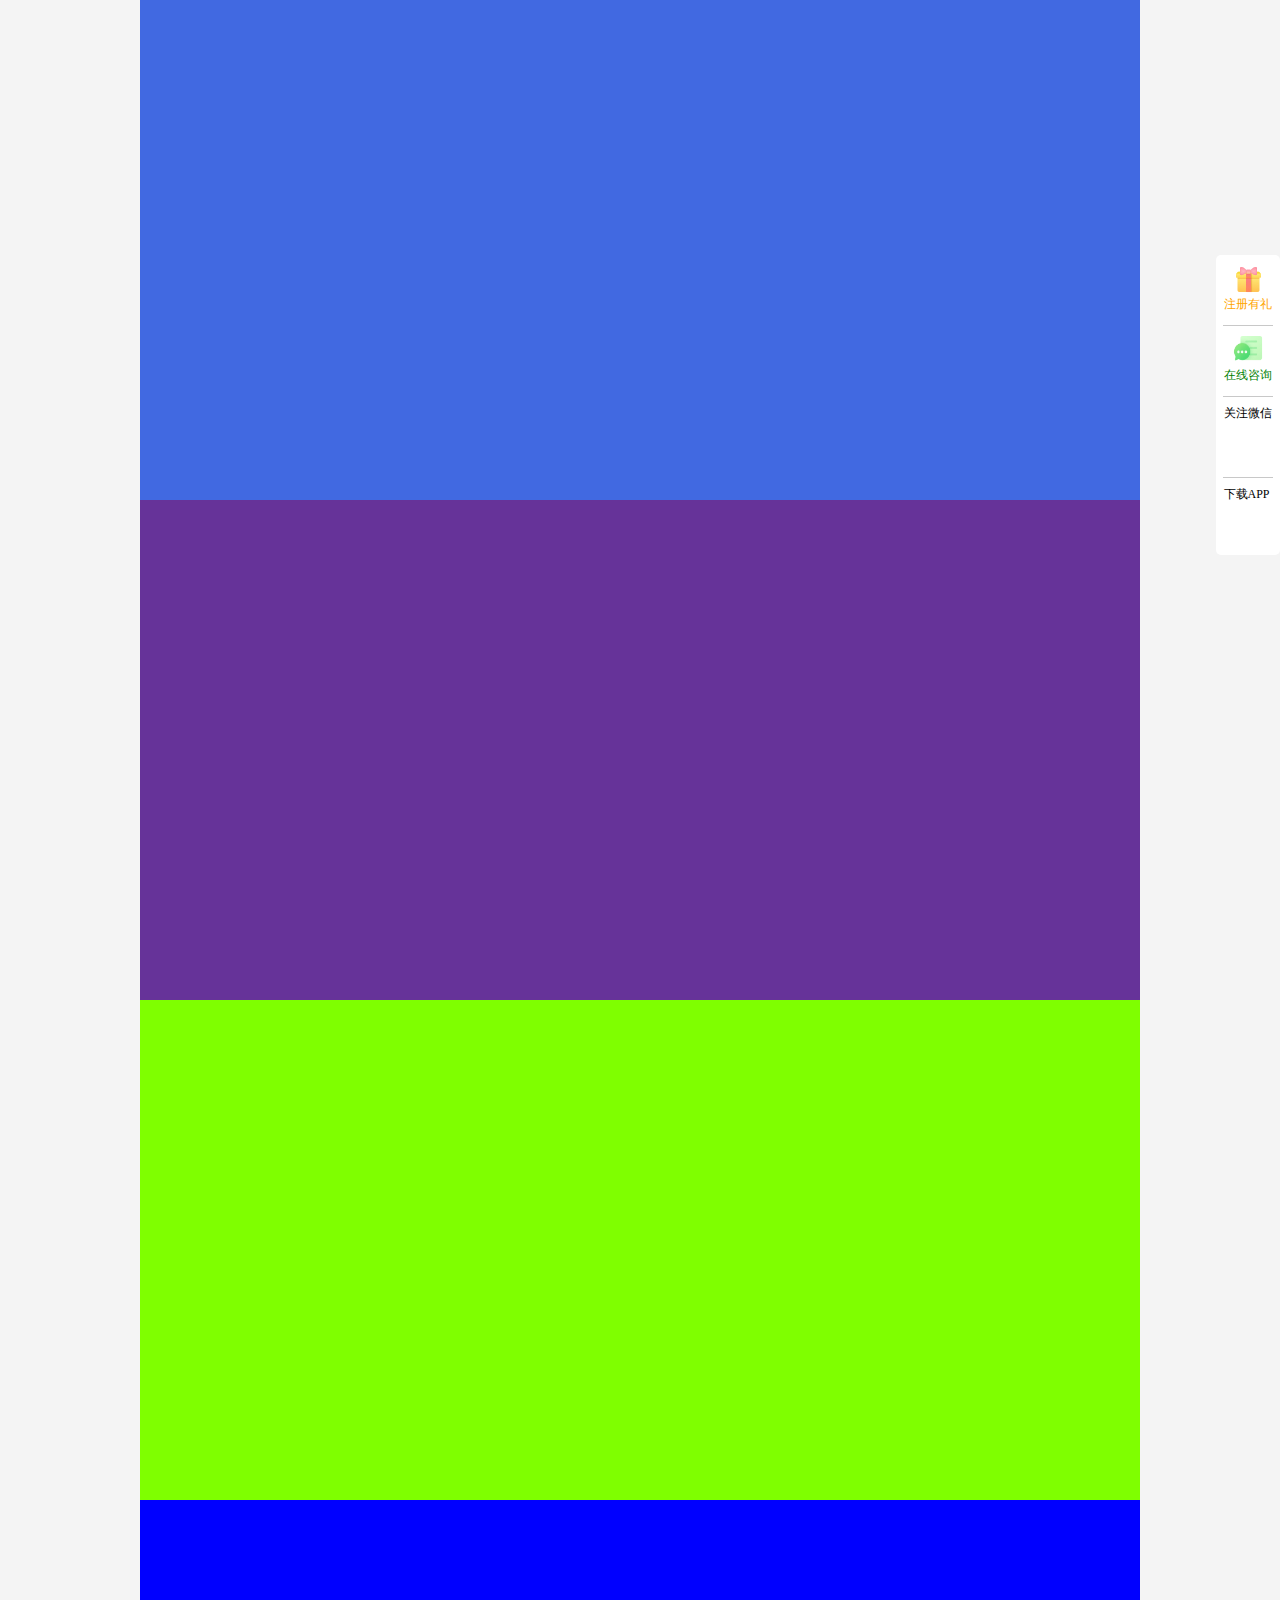
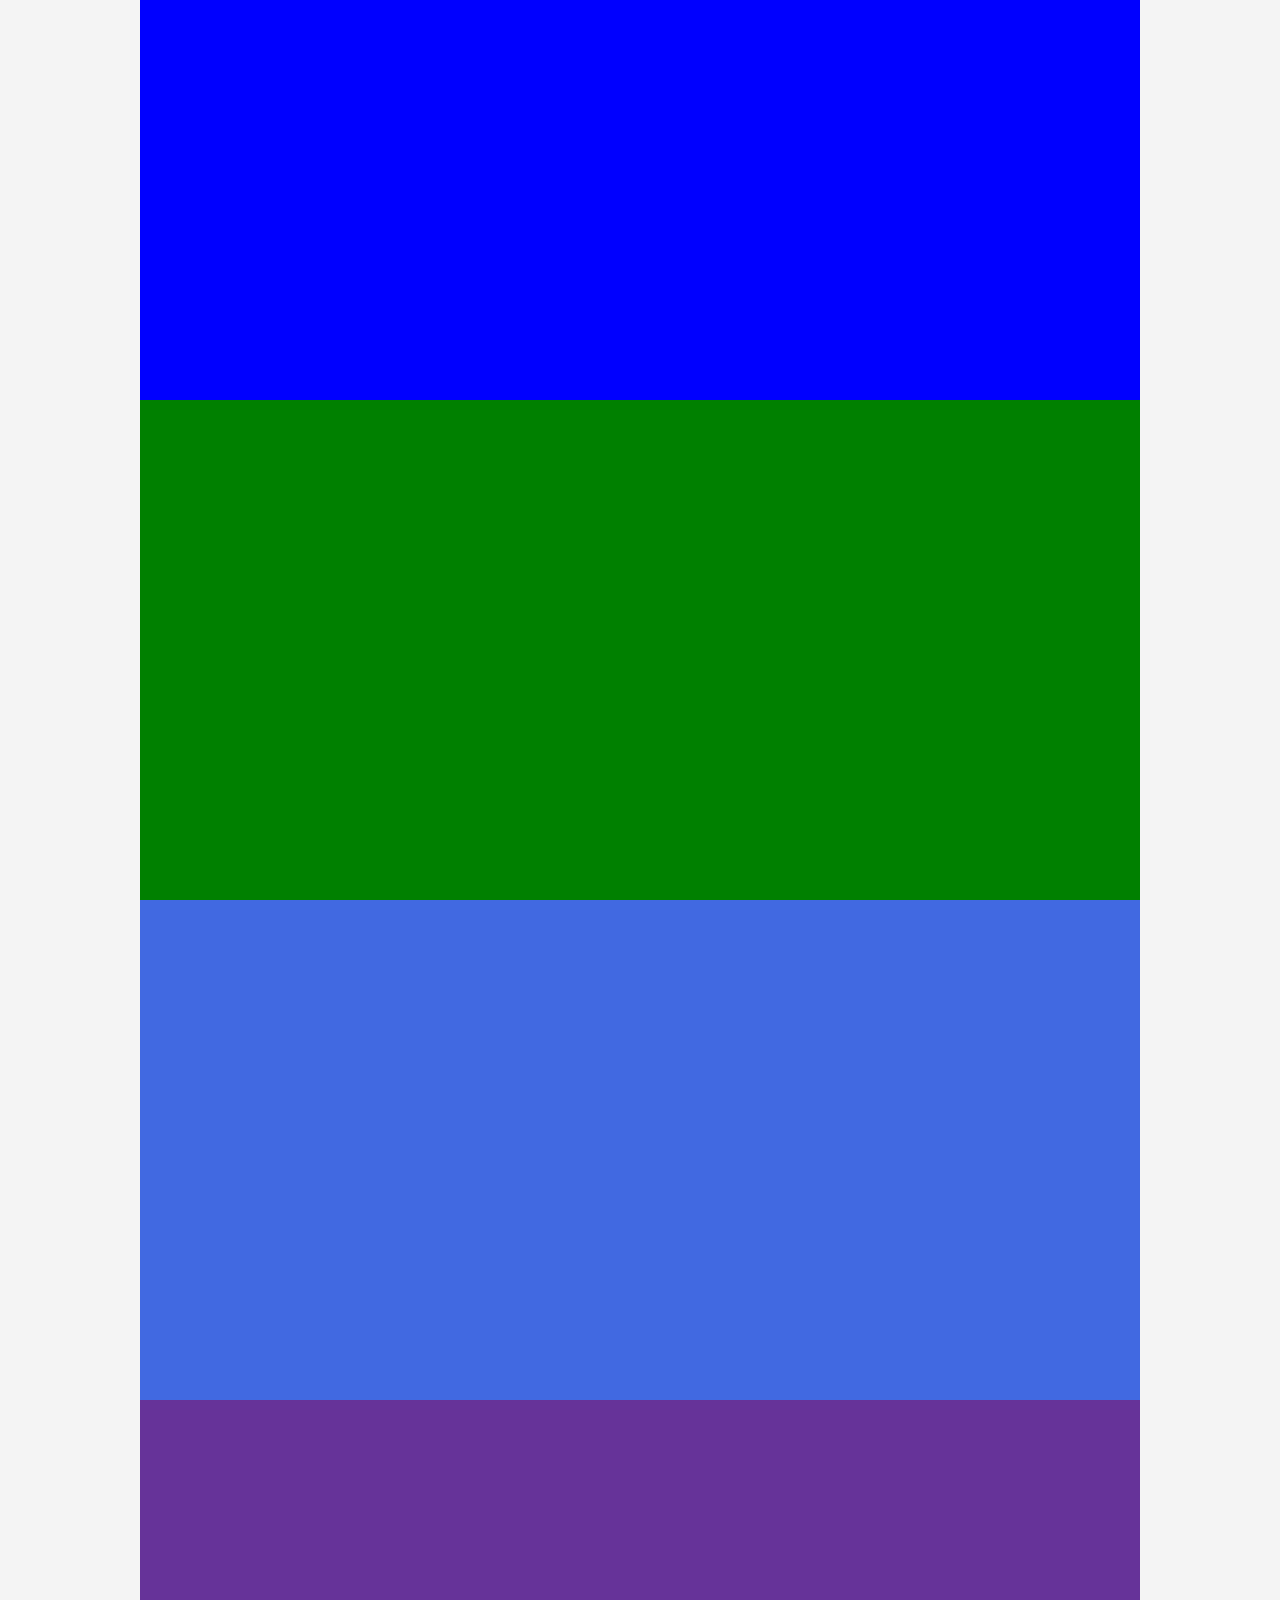
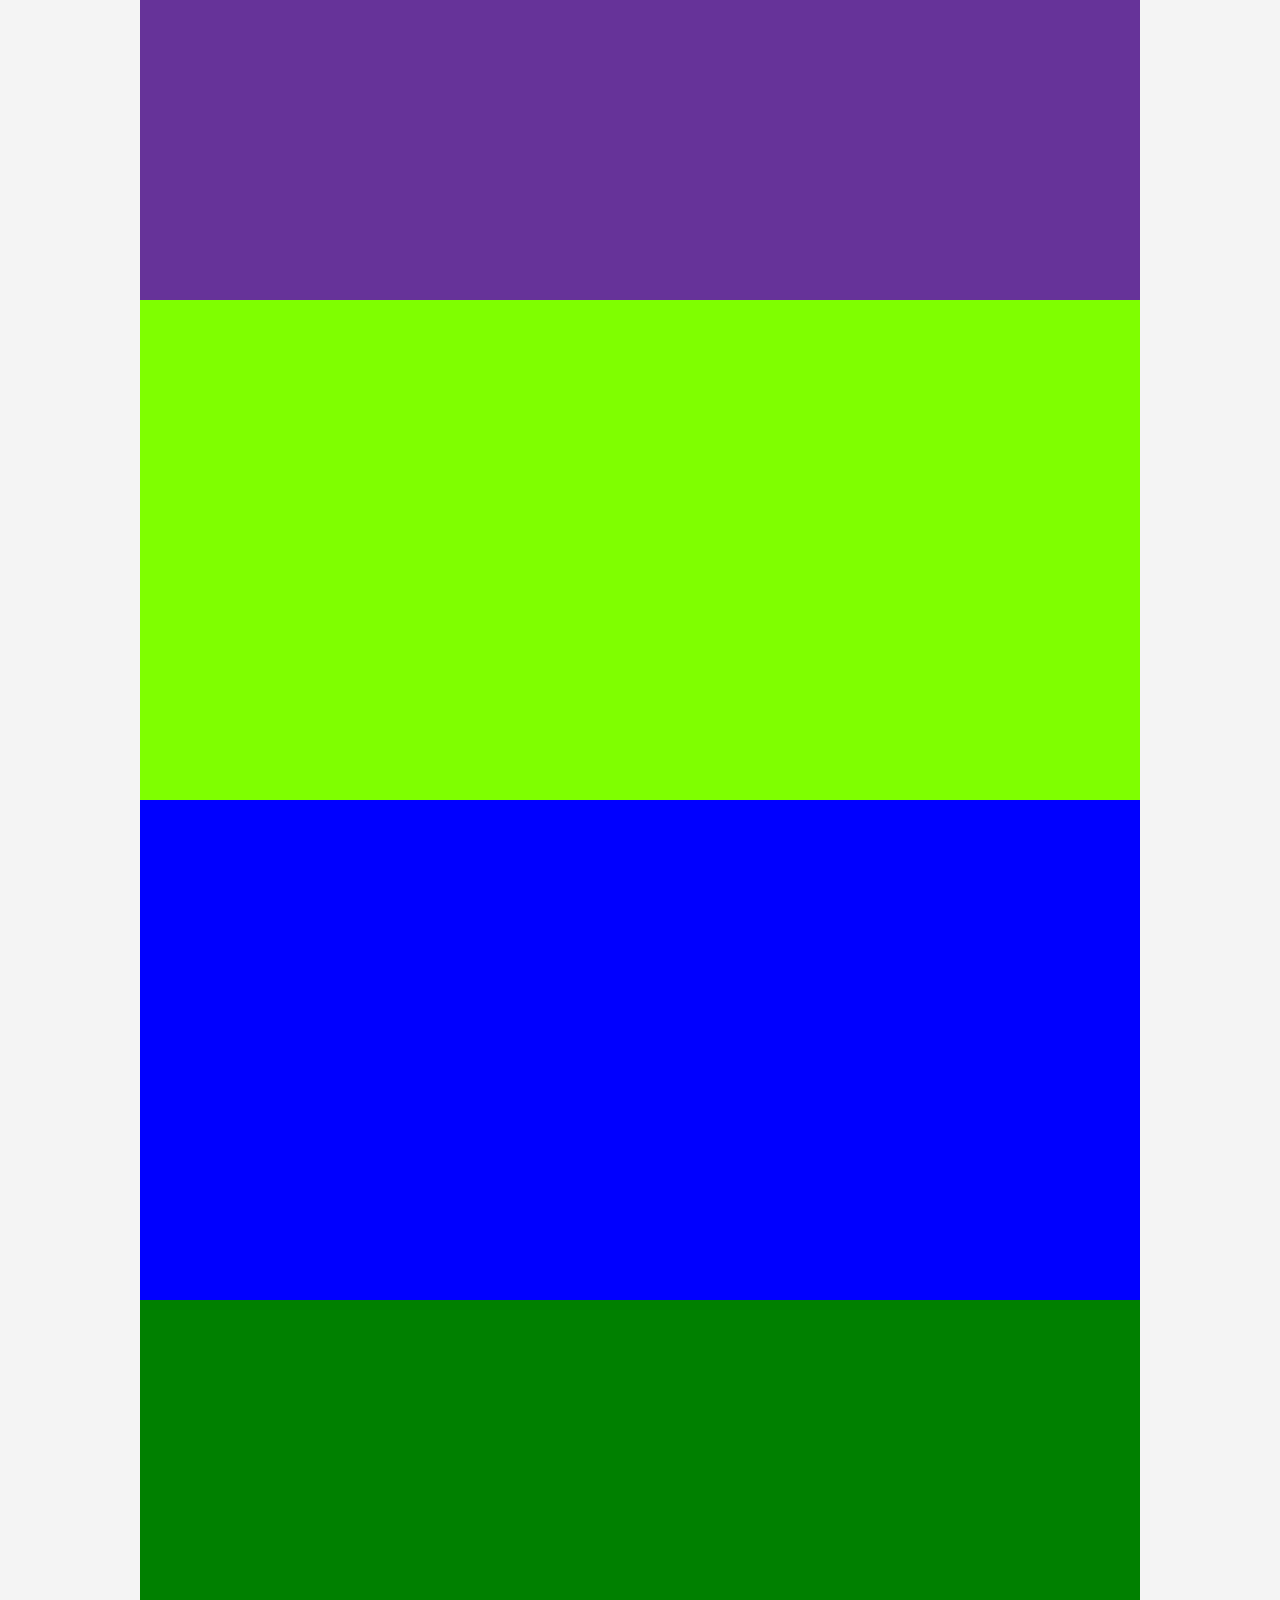
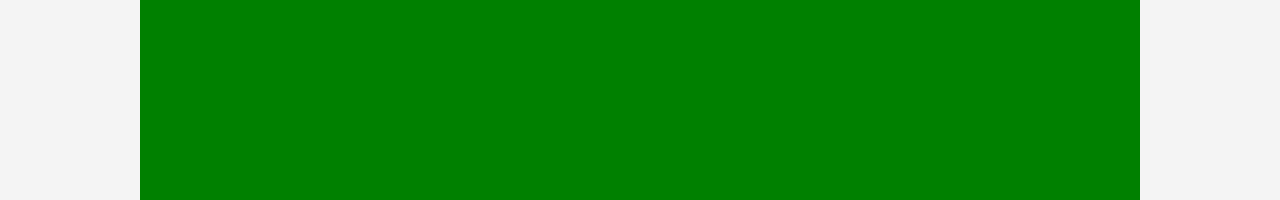
<file: 侧拉栏/index.html>
<!DOCTYPE html>
<html lang="en">
<head>
    <meta charset="UTF-8">
    <meta http-equiv="X-UA-Compatible" content="IE=edge">
    <meta name="viewport" content="width=device-width, initial-scale=1.0">
    <title>Document</title>
    <link rel="stylesheet" href="./reset.css">
    <link rel="stylesheet" href="./index.css">
    <link rel="stylesheet"
        href="https://at.alicdn.com/t/font_2923027_hhr2odqg0f.css?spm=a313x.7781069.1998910419.39&file=font_2923027_hhr2odqg0f.css">
</head>

<body>
    <div class="a1" style="width: 1000px;height: 500px;
   margin: 0 auto; background-color: royalblue;"></div>
    <div class="a1" style="width: 1000px;height: 500px;
      margin: 0 auto; background-color: rebeccapurple;"></div>
    <div class="a1" style="width: 1000px;height: 500px;
   margin: 0 auto; background-color: chartreuse;"></div>
    <div class="a1" style="width: 1000px;height: 500px;
   margin: 0 auto; background-color: blue;"></div>
    <div class="a1" style="width: 1000px;height: 500px;
   margin: 0 auto; background-color: green;"></div>
    <div class="a1" style="width: 1000px;height: 500px;
    margin: 0 auto; background-color: royalblue;"></div>
     <div class="a1" style="width: 1000px;height: 500px;
       margin: 0 auto; background-color: rebeccapurple;"></div>
     <div class="a1" style="width: 1000px;height: 500px;
    margin: 0 auto; background-color: chartreuse;"></div>
     <div class="a1" style="width: 1000px;height: 500px;
    margin: 0 auto; background-color: blue;"></div>
     <div class="a1" style="width: 1000px;height: 500px;
    margin: 0 auto; background-color: green;"></div>
    <div class="sidebar" id="sidebar">
        <ul>
            <li class="first">
                <i class="icon1"></i>
                <p>注册有礼</p>
            </li>
            <li class="two">
                <i>
                    <img src="./images/icon_consult.png" width="30px" height="25px">
                </i>
                <p>在线咨询</p>
            </li>
            <li id="li1" class="toggleli three">
                <a class="togglea" href="">
                    <i class="icon-weixin iconfont"></i>
                    关注微信</a>
                <div class="togglemenu">
                    <img src="./images/二维码1.png" alt="" width="200px" height="200px">
                </div>
            </li>
            <li id="li2" class="toggleli four">
                <a class="togglea" href="">
                    <i class="icon-shouji iconfont"></i>
                    下载APP</a>
                <div class="togglemenu">
                    <img src="./images/二维码2.png" alt="" width="200px" height="200px">
                </div>
            </li>
            <li class="finally" style="display:none;" id="li3">
                <i class="iconfont icon-shangjiantou"></i>
                <a href="javascript:void(0);">返回顶部</a>
            </li>
        </ul>
    </div>
    <script src="./index.js"></script>
    <script src="./jquery-1.10.2.js"></script>
    <script src="./GoToTop.js"></script>

</body>

</html>
</file>
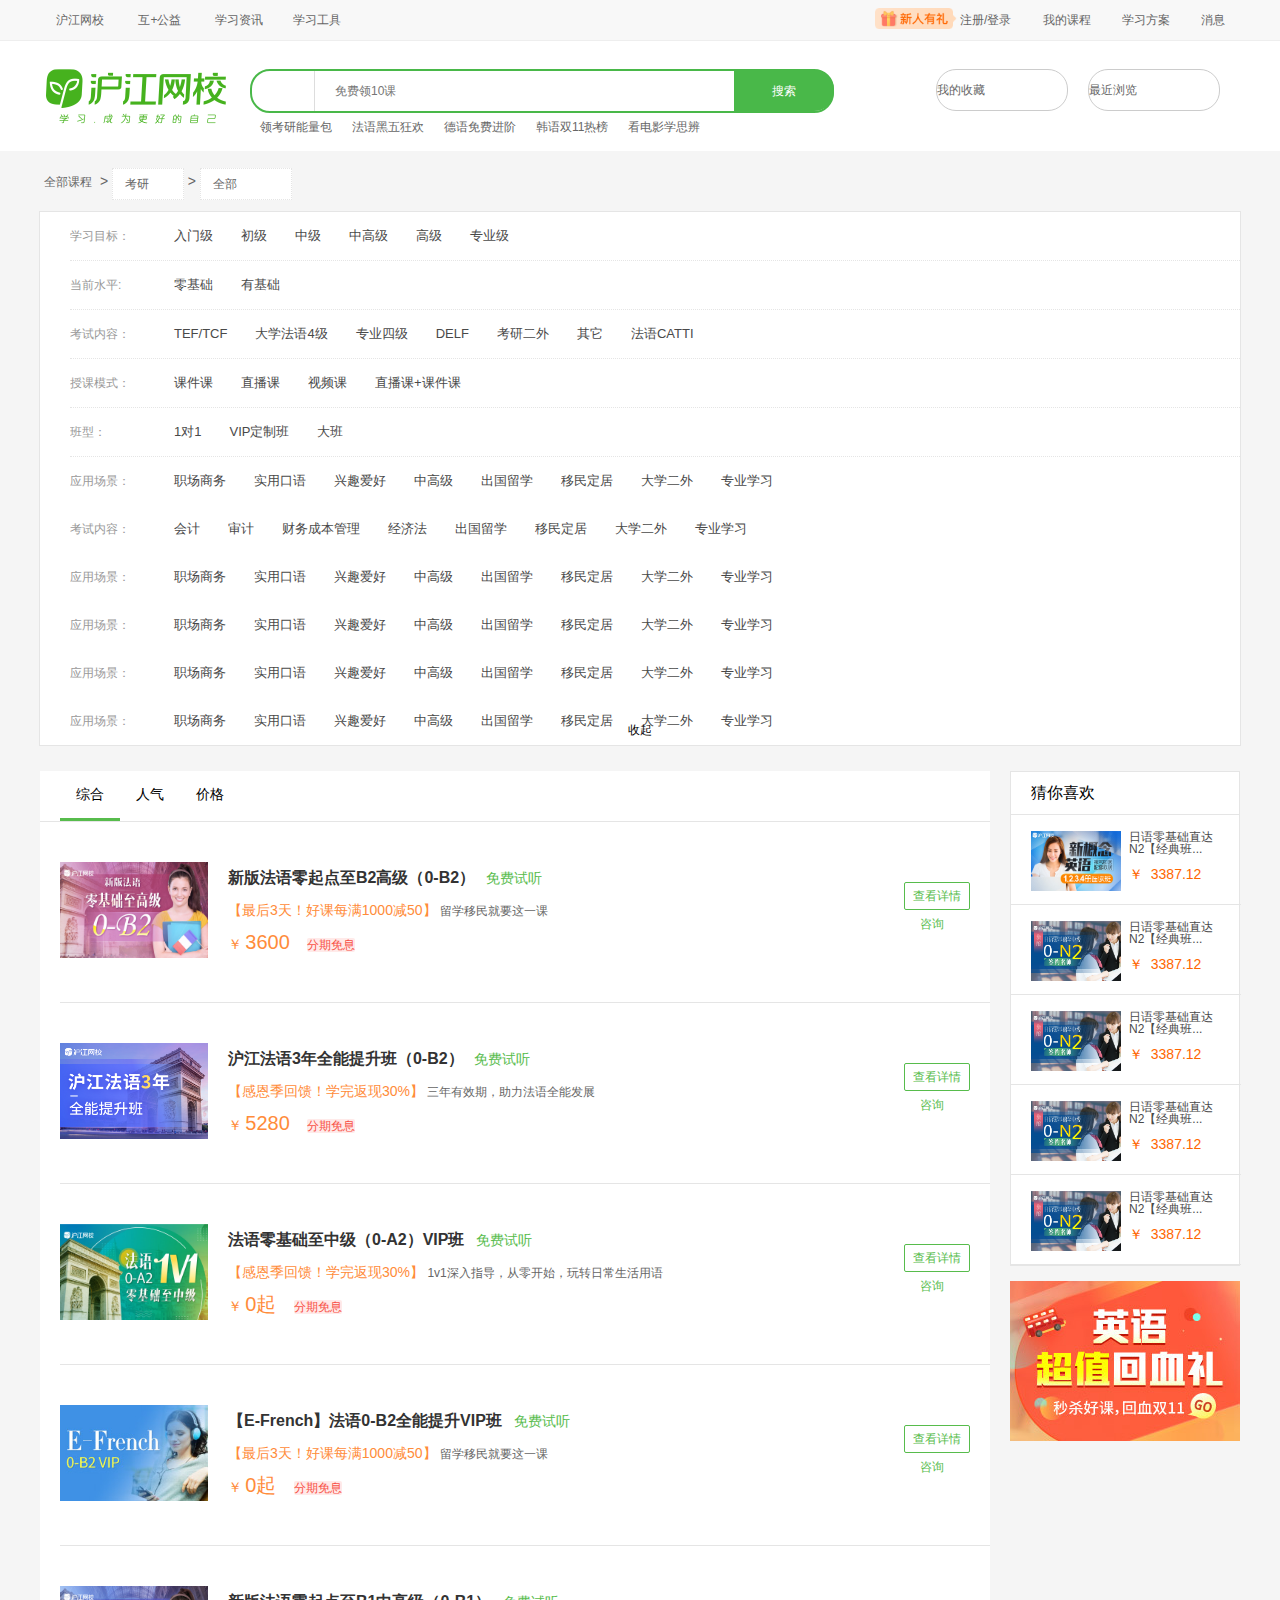
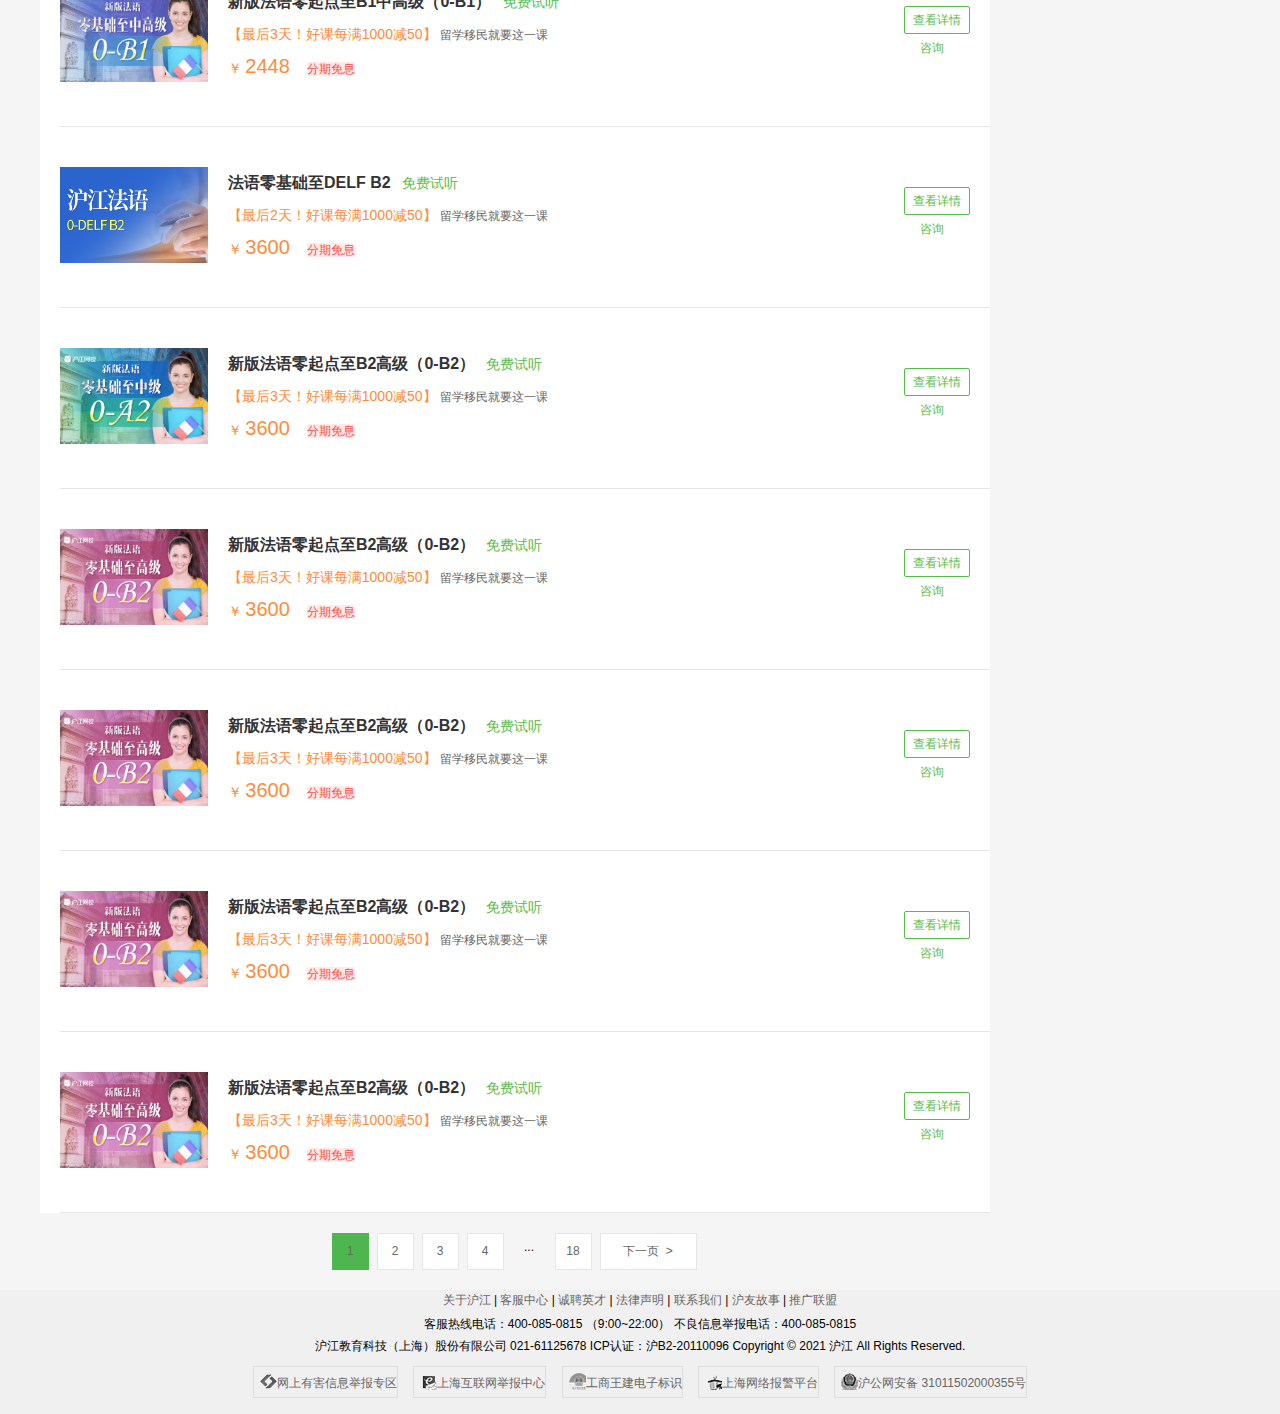
<file: zzh/考研.html>
<!DOCTYPE html>
<html lang="en">

<head>
    <meta charset="UTF-8">
    <meta http-equiv="X-UA-Compatible" content="IE=edge">
    <meta name="viewport" content="width=device-width, initial-scale=1.0">
    <title>Document</title>
    <link rel="stylesheet" href="./css/reset.css">
    <link rel="stylesheet" href="./css/common.css">
    <link rel="stylesheet" href="./css/head.css">
    <link rel="stylesheet" href="https://at.alicdn.com/t/font_2916690_ayj11ozxnm.css?spm=a313x.7781069.1998910419.62&file=font_2916690_ayj11ozxnm.css">
    <link rel="stylesheet" href="./css/list1.css">
</head>
<script src="js/common.js"></script>

<body>
    <!-- 顶部的导航 -->
    <div class="topbox">
        <div class="top sec1170">

            <div class="top sec1170">
                <div class="basic fl">
                    <ul>
                        <li class="first"><a href="">沪江网校</a></li>
                        <li class="second"><a href="">互+公益</a></li>
                        <li id="li1" class="toggleli">
                            <a class="togglea" href="">
                                学习资讯
                                <i class="iconfont icon-xialajiantou2"></i>
                            </a>
                            <div class="togglemenu" style="width: 808px;height: 180px;">
                                <div class="toggleimg">
                                    <ul>
                                        <li>
                                            <a href="">
                                                <img src="./img/沪江英语.jpg" alt=""> 沪江英语
                                            </a>
                                        </li>
                                        <li>
                                            <a href="">
                                                <img src="./img/日语.jpg" alt=""> 沪江日语
                                            </a>
                                        </li>
                                        <li>
                                            <a href="">
                                                <img src="./img/韩语.jpg" alt=""> 沪江韩语
                                            </a>
                                        </li>
                                        <li>
                                            <a href="">
                                                <img src="./img/法语.jpg" alt=""> 沪江法语
                                            </a>
                                        </li>
                                        <li>
                                            <a href="">
                                                <img src="./img/德语.png" alt=""> 沪江德语
                                            </a>
                                        </li>
                                        <li>
                                            <a href="">
                                                <img src="./img/西语.png" alt=""> 沪江西语
                                            </a>
                                        </li>
                                    </ul>
                                    <div class="yy">
                                        <a href="">沪江考研</a>
                                        <a href="">沪江泰语</a>
                                        <a href="">沪江俄语</a>
                                        <a href="">沪江意语</a>
                                        <a href="">沪江小语种</a>
                                    </div>
                                </div>

                            </div>
                        </li>
                        <li id="li2" class="toggleli">
                            <a class="togglea" href="">
                                学习工具
                                <i class="iconfont icon-xialajiantou2"></i>
                            </a>
                            <div class="togglemenu" style="width: 80px;">
                                <ul class="bgimg">
                                    <li><a href="" style="background: url(./img/jlt.png) no-repeat 0px -390px;">沪江网校</a>
                                    </li>
                                    <li><a href="" style="background: url(./img/jlt.png) no-repeat 0px -26px;">开心词场</a>
                                    </li>
                                    <li><a href="" style="background: url(./img/jlt.png) no-repeat 0px -586px;">小D词典</a>
                                    </li>
                                    <li><a href="" style="background: url(./img/jlt.png) no-repeat 0px -447px;">听力酷</a>
                                    </li>
                                    <li><a href="" style="background: url(./img/jlt.png) no-repeat 0px -1034px;">沪江题库</a></li>
                                </ul>

                            </div>
                        </li>
                    </ul>
                </div>
                <div class="user fr">
                    <ul>
                        <li class="logon">
                            <a href=""> <img src="./img/56adfd42d480c61f333c6a02220d7f7c.png" style="width: 82px;height: 21px; position: relative; top: 5px;" alt=""> 注册/登录</a>
                        </li>
                        <li id="li3" class="toggleli">
                            <a class="togglea" href="">
                                我的课程
                            </a>
                            <div class="togglemenu">
                                <a href="">您还没有参加班级！马上报班</a>
                            </div>
                        </li>
                        <li class="first"><a href="">学习方案</a></li>
                        <li id="li4" class="toggleli">
                            <a class="togglea" href="">
                                消息
                                <i class="iconfont icon-xialajiantou2"></i>

                            </a>
                            <div class="togglemenu">
                                查看消息请先登录哦
                            </div>
                        </li>
                    </ul>
                </div>
            </div>

        </div>
    </div>
    <!-- 顶部的导航 end -->
    <!-- 搜索  开始 -->
    <div class="big sec1170">
        <div class="logo sec1170 mb10">
            <div class="logobox fl">
                <img src="./img/logo.png" alt="">

            </div>
            <div class="searchbox fl" style="margin-top: 28px;">
                <form action="">
                    <div class="fl"><i class="iconfont icon-sousuo "></i></div>
                    <input class="fl" type="text" placeholder="免费领10课">
                    <button>搜索</button>
                </form>
                <ul>
                    <li><a href="">领考研能量包</a></li>
                    <li><a href="">法语黑五狂欢</a></li>
                    <li><a href="">德语免费进阶</a></li>
                    <li><a href="">韩语双11热榜</a></li>
                    <li><a href="">看电影学思辨</a></li>
                </ul>
            </div>
            <div class="promise fr" style="border:1px solid #ccc; border-radius: 20px;">
                <div style="width: 136px; height: 40px; line-height: 40px; text-align: center;">
                    <i class="iconfont icon-star searchB" style="margin-right: 5px;"></i>
                    <a href="" class="lately">最近浏览</a>
                    <i class="iconfont icon-xiajiantou"></i>
                </div>

            </div>
            <div class="promise fr" style="border:1px solid #ccc; border-radius: 20px;">
                <div style="width: 136px; height: 40px; line-height: 40px; text-align: center;">
                    <i class="iconfont icon-shizhong searchB" style="margin-right:5px;"></i>
                    <a href="" class="lately">我的收藏</a>
                    <i class="iconfont icon-xiajiantou"></i>
                </div>
            </div>

        </div>
    </div>
    <!-- 搜索  结束 -->
    <!-- Nbar  开始    -->
    <div class="breadnav sec1170">
        <span class="aa"><a href=""> 全部课程</a></span>
        <span>&nbsp;>&nbsp;</span>
        <span class="bb">
            <ul class="nav2">
                <li>
                    <a href="#" class="fayu">考研<i class="iconfont2 icon-xiajiantou"></i></a>
                    <ul style="display: none;" class="bc">
                        <li>
                            <a href="">英语</a>
                        </li>
                        <li>
                            <a href="">日语</a>
                        </li>
                        <li>
                            <a href="">韩语</a>
                        </li>
                        <li>
                            <a href="">小语种</a>
                        </li>
                        <li>
                            <a href="">留学</a>
                        </li>
                        <li>
                            <a href="">考研</a>
                        </li>
                        <li>
                            <a href="">职场/财会</a>
                        </li>
                        <li>
                            <a href="">人文素养</a>
                        </li>
                    </ul>
                </li>

            </ul>

        </span>
        <span>&nbsp;>&nbsp;</span>
        <span class="bb">
            <ul class="nav3">
                <li>
                    <a href="#" class="Eng">全部<i class="iconfont2 icon-xiajiantou"></i></a>
                    <ul style="display: none;" class="cc">
                        <li>
                            <a href="">考研公共课</a>
                        </li>
                        <li>
                            <a href="">考研专科课</a>
                        </li>
                        <li>
                            <a href="">考研VIP全科班</a>
                        </li>
                      

                    </ul>
                </li>

            </ul>

        </span>

    </div>
    <!-- Nbar  结束    -->
    <!-- 筛选开始 -->
    <div class="filter sec1177 mb25" id="filter">
        <div class="filter-item">
            <div class="filter-item-tiltle fl">
                学习目标：
            </div>
            <div class="filter-detail fl">
                <ul>
                    <li><a href="">入门级</a></li>
                    <li><a href="">初级</a></li>
                    <li><a href="">中级</a></li>
                    <li><a href="">中高级</a></li>
                    <li><a href="">高级</a></li>
                    <li><a href="">专业级</a></li>
                </ul>
            </div>
        </div>
        <div class="filter-item">
            <div class="filter-item-tiltle fl">
                当前水平:
            </div>
            <div class="filter-detail fl">
                <ul>
                    <li><a href="">零基础</a></li>
                    <li><a href="">有基础</a></li>

                </ul>
            </div>
        </div>
        <div class="filter-item">
            <div class="filter-item-tiltle fl">
                考试内容：
            </div>
            <div class="filter-detail fl">
                <ul>
                    <li><a href="">TEF/TCF</a></li>
                    <li><a href="">大学法语4级</a></li>
                    <li><a href="">专业四级</a></li>
                    <li><a href="">DELF</a></li>
                    <li><a href="">考研二外</a></li>
                    <li><a href="">其它</a></li>
                    <li><a href="">法语CATTI</a></li>
                </ul>
            </div>
        </div>
        <div class="filter-item">
            <div class="filter-item-tiltle fl">
                授课模式：
            </div>
            <div class="filter-detail fl">
                <ul>
                    <li><a href="">课件课</a></li>
                    <li><a href="">直播课</a></li>
                    <li><a href="">视频课</a></li>
                    <li><a href="">直播课+课件课</a></li>

                </ul>
            </div>
        </div>
        <div class="filter-item">
            <div class="filter-item-tiltle fl">
                班型：
            </div>
            <div class="filter-detail fl">
                <ul>
                    <li><a href="">1对1</a></li>
                    <li><a href="">VIP定制班</a></li>
                    <li><a href="">大班</a></li>
                </ul>
            </div>
        </div>
        <div class="filter-item" style="border: none;">
            <div class="filter-item-tiltle fl">
                应用场景：
            </div>
            <div class="filter-detail fl">
                <ul>
                    <li><a href="">职场商务</a></li>
                    <li><a href="">实用口语</a></li>
                    <li><a href="">兴趣爱好</a></li>
                    <li><a href="">中高级</a></li>
                    <li><a href="">出国留学</a></li>
                    <li><a href="">移民定居</a></li>
                    <li><a href="">大学二外</a></li>
                    <li><a href="">专业学习</a></li>
                </ul>
            </div>
        </div>
        <div class="filter-item" style="border: none;">
            <div class="filter-item-tiltle fl">
                考试内容：
            </div>
            <div class="filter-detail fl">
                <ul>
                    <li><a href="">会计</a></li>
                    <li><a href="">审计</a></li>
                    <li><a href="">财务成本管理</a></li>
                    <li><a href="">经济法</a></li>
                    <li><a href="">出国留学</a></li>
                    <li><a href="">移民定居</a></li>
                    <li><a href="">大学二外</a></li>
                    <li><a href="">专业学习</a></li>
                </ul>
            </div>
        </div>
        <div class="filter-item" style="border: none;">
            <div class="filter-item-tiltle fl">
                应用场景：
            </div>
            <div class="filter-detail fl">
                <ul>
                    <li><a href="">职场商务</a></li>
                    <li><a href="">实用口语</a></li>
                    <li><a href="">兴趣爱好</a></li>
                    <li><a href="">中高级</a></li>
                    <li><a href="">出国留学</a></li>
                    <li><a href="">移民定居</a></li>
                    <li><a href="">大学二外</a></li>
                    <li><a href="">专业学习</a></li>
                </ul>
            </div>
        </div>
        <div class="filter-item" style="border: none;">
            <div class="filter-item-tiltle fl">
                应用场景：
            </div>
            <div class="filter-detail fl">
                <ul>
                    <li><a href="">职场商务</a></li>
                    <li><a href="">实用口语</a></li>
                    <li><a href="">兴趣爱好</a></li>
                    <li><a href="">中高级</a></li>
                    <li><a href="">出国留学</a></li>
                    <li><a href="">移民定居</a></li>
                    <li><a href="">大学二外</a></li>
                    <li><a href="">专业学习</a></li>
                </ul>
            </div>
        </div>
        <div class="filter-item" style="border: none;">
            <div class="filter-item-tiltle fl">
                应用场景：
            </div>
            <div class="filter-detail fl">
                <ul>
                    <li><a href="">职场商务</a></li>
                    <li><a href="">实用口语</a></li>
                    <li><a href="">兴趣爱好</a></li>
                    <li><a href="">中高级</a></li>
                    <li><a href="">出国留学</a></li>
                    <li><a href="">移民定居</a></li>
                    <li><a href="">大学二外</a></li>
                    <li><a href="">专业学习</a></li>
                </ul>
            </div>
        </div>
        <div class="filter-item" style="border: none;">
            <div class="filter-item-tiltle fl">
                应用场景：
            </div>
            <div class="filter-detail fl">
                <ul>
                    <li><a href="">职场商务</a></li>
                    <li><a href="">实用口语</a></li>
                    <li><a href="">兴趣爱好</a></li>
                    <li><a href="">中高级</a></li>
                    <li><a href="">出国留学</a></li>
                    <li><a href="">移民定居</a></li>
                    <li><a href="">大学二外</a></li>
                    <li><a href="">专业学习</a></li>
                </ul>
            </div>
        </div>

        <!-- <input type="button" name="" value="展开" id="anniu"> -->
        <div id="anniu" class="shouqi-btn">收起 <i class="iconfont icon-xialajiantou"></i></div>
    </div>

    <div class="cl"></div>
    <!-- 筛选结束 -->
    <!-- left   开始 -->
    <div class="courselist sec1170">
        <div class="courselist-left">
            <div class="tab_list">
                <ul>
                    <li class="current">综合</li>
                    <li>人气 <span class="iconfont icon-xiajiantou2"></span></li>
                    <li>价格 <span class="iconfont icon-shangxiajiantou"></span></li>
                </ul>
            </div>




            <div class="tab_con">
                <div class="item" style="display: block;">
                    <div class="course">
                        <div class=" coursepic fl">
                            <a href=""><img src="img/402.jpg" alt=""></a>
                        </div>

                        <div class=" coursetext fl">
                            <div class="no1">
                                <a href="考研公共课.html" class="title">新版法语零起点至B2高级（0-B2）</a>
                                <span class="iconfont icon-play-circle"></span>
                                <span class="free">免费试听</span>
                            </div>
                            <div class="no2">
                                <span class="highlight">
                                    【最后3天！好课每满1000减50】
                                </span>
                                <a href="highlight1">
                                    留学移民就要这一课
                                </a>

                            </div>
                            <div class="no3">
                                <span class="pricesmall">￥</span>
                                <span class="pricenum">3600</span>
                                <span class="pricedivide">分期免息</span>

                            </div>


                        </div>
                        <div class=" coursezixun fr">
                            <a href="" class="zixundetail">查看详情</a>
                            <a href="">
                                <span class="iconfont icon-shiting"></span>
                                <span class="aa"> 咨询</span>
                            </a>

                        </div>

                    </div>
                    <div class="course">
                        <div class=" coursepic fl">
                            <a href=""><img src="img/403.jpg" alt=""></a>
                        </div>

                        <div class=" coursetext fl">
                            <div class="no1">
                                <a href="" class="title">沪江法语3年全能提升班（0-B2）</a>
                                <span class="iconfont icon-play-circle"></span>
                                <span class="free">免费试听</span>
                            </div>
                            <div class="no2">
                                <span class="highlight">
                                    【感恩季回馈！学完返现30%】
                                </span>
                                <a href="highlight1">
                                    三年有效期，助力法语全能发展
                                </a>

                            </div>
                            <div class="no3">
                                <span class="pricesmall">￥</span>
                                <span class="pricenum">5280</span>
                                <span class="pricedivide">分期免息</span>

                            </div>


                        </div>
                        <div class=" coursezixun fr">
                            <a href="" class="zixundetail">查看详情</a>
                            <a href="">
                                <span class="iconfont icon-shiting"></span>
                                <span class="aa"> 咨询</span>
                            </a>

                        </div>

                    </div>
                    <div class="course">
                        <div class=" coursepic fl">
                            <a href=""><img src="img/404.jpg" alt=""></a>
                        </div>

                        <div class=" coursetext fl">
                            <div class="no1">
                                <a href="" class="title">
                                    法语零基础至中级（0-A2）VIP班 </a>
                                <span class="iconfont icon-play-circle"></span>
                                <span class="free">免费试听</span>
                            </div>
                            <div class="no2">
                                <span class="highlight">
                                    【感恩季回馈！学完返现30%】
                                </span>
                                <a href="highlight1">
                                    1v1深入指导，从零开始，玩转日常生活用语
                                </a>

                            </div>
                            <div class="no3">
                                <span class="pricesmall">￥</span>
                                <span class="pricenum">0起</span>
                                <span class="pricedivide">分期免息</span>

                            </div>


                        </div>
                        <div class=" coursezixun fr">
                            <a href="" class="zixundetail">查看详情</a>
                            <a href="">
                                <span class="iconfont icon-shiting"></span>
                                <span class="aa"> 咨询</span>
                            </a>

                        </div>

                    </div>
                    <div class="course">
                        <div class=" coursepic fl">
                            <a href=""><img src="img/405.jpg" alt=""></a>
                        </div>

                        <div class=" coursetext fl">
                            <div class="no1">
                                <a href="" class="title">
                                    【E-French】法语0-B2全能提升VIP班 </a>
                                <span class="iconfont icon-play-circle"></span>
                                <span class="free">免费试听</span>
                            </div>
                            <div class="no2">
                                <span class="highlight">
                                    【最后3天！好课每满1000减50】
                                </span>
                                <a href="highlight1">
                                    留学移民就要这一课
                                </a>

                            </div>
                            <div class="no3">
                                <span class="pricesmall">￥</span>
                                <span class="pricenum">0起</span>
                                <span class="pricedivide">分期免息</span>

                            </div>


                        </div>
                        <div class=" coursezixun fr">
                            <a href="" class="zixundetail">查看详情</a>
                            <a href="">
                                <span class="iconfont icon-shiting"></span>
                                <span class="aa"> 咨询</span>
                            </a>

                        </div>

                    </div>
                    <div class="course">
                        <div class=" coursepic fl">
                            <a href=""><img src="img/406.jpg" alt=""></a>
                        </div>

                        <div class=" coursetext fl">
                            <div class="no1">
                                <a href="" class="title">
                                    新版法语零起点至B1中高级（0-B1） </a>
                                <span class="iconfont icon-play-circle"></span>
                                <span class="free">免费试听</span>
                            </div>
                            <div class="no2">
                                <span class="highlight">
                                    【最后3天！好课每满1000减50】
                                </span>
                                <a href="highlight1">
                                    留学移民就要这一课
                                </a>

                            </div>
                            <div class="no3">
                                <span class="pricesmall">￥</span>
                                <span class="pricenum">2448</span>
                                <span class="pricedivide">分期免息</span>

                            </div>


                        </div>
                        <div class=" coursezixun fr">
                            <a href="" class="zixundetail">查看详情</a>
                            <a href="">
                                <span class="iconfont icon-shiting"></span>
                                <span class="aa"> 咨询</span>
                            </a>

                        </div>

                    </div>
                    <div class="course">
                        <div class=" coursepic fl">
                            <a href=""><img src="img/407.jpg" alt=""></a>
                        </div>

                        <div class=" coursetext fl">
                            <div class="no1">
                                <a href="" class="title">
                                    法语零基础至DELF B2 </a>
                                <span class="iconfont icon-play-circle"></span>
                                <span class="free">免费试听</span>
                            </div>
                            <div class="no2">
                                <span class="highlight">
                                    【最后2天！好课每满1000减50】
                                </span>
                                <a href="highlight1">
                                    留学移民就要这一课
                                </a>

                            </div>
                            <div class="no3">
                                <span class="pricesmall">￥</span>
                                <span class="pricenum">3600</span>
                                <span class="pricedivide">分期免息</span>

                            </div>


                        </div>
                        <div class=" coursezixun fr">
                            <a href="" class="zixundetail">查看详情</a>
                            <a href="">
                                <span class="iconfont icon-shiting"></span>
                                <span class="aa"> 咨询</span>
                            </a>

                        </div>

                    </div>
                    <div class="course">
                        <div class=" coursepic fl">
                            <a href=""><img src="img/408.jpg" alt=""></a>
                        </div>

                        <div class=" coursetext fl">
                            <div class="no1">
                                <a href="" class="title">新版法语零起点至B2高级（0-B2）</a>
                                <span class="iconfont icon-play-circle"></span>
                                <span class="free">免费试听</span>
                            </div>
                            <div class="no2">
                                <span class="highlight">
                                    【最后3天！好课每满1000减50】
                                </span>
                                <a href="highlight1">
                                    留学移民就要这一课
                                </a>

                            </div>
                            <div class="no3">
                                <span class="pricesmall">￥</span>
                                <span class="pricenum">3600</span>
                                <span class="pricedivide">分期免息</span>

                            </div>


                        </div>
                        <div class=" coursezixun fr">
                            <a href="" class="zixundetail">查看详情</a>
                            <a href="">
                                <span class="iconfont icon-shiting"></span>
                                <span class="aa"> 咨询</span>
                            </a>

                        </div>

                    </div>
                    <div class="course">
                        <div class=" coursepic fl">
                            <a href=""><img src="img/402.jpg" alt=""></a>
                        </div>

                        <div class=" coursetext fl">
                            <div class="no1">
                                <a href="" class="title">新版法语零起点至B2高级（0-B2）</a>
                                <span class="iconfont icon-play-circle"></span>
                                <span class="free">免费试听</span>
                            </div>
                            <div class="no2">
                                <span class="highlight">
                                    【最后3天！好课每满1000减50】
                                </span>
                                <a href="highlight1">
                                    留学移民就要这一课
                                </a>

                            </div>
                            <div class="no3">
                                <span class="pricesmall">￥</span>
                                <span class="pricenum">3600</span>
                                <span class="pricedivide">分期免息</span>

                            </div>


                        </div>
                        <div class=" coursezixun fr">
                            <a href="" class="zixundetail">查看详情</a>
                            <a href="">
                                <span class="iconfont icon-shiting"></span>
                                <span class="aa"> 咨询</span>
                            </a>

                        </div>

                    </div>
                    <div class="course">
                        <div class=" coursepic fl">
                            <a href=""><img src="img/402.jpg" alt=""></a>
                        </div>

                        <div class=" coursetext fl">
                            <div class="no1">
                                <a href="" class="title">新版法语零起点至B2高级（0-B2）</a>
                                <span class="iconfont icon-play-circle"></span>
                                <span class="free">免费试听</span>
                            </div>
                            <div class="no2">
                                <span class="highlight">
                                    【最后3天！好课每满1000减50】
                                </span>
                                <a href="highlight1">
                                    留学移民就要这一课
                                </a>

                            </div>
                            <div class="no3">
                                <span class="pricesmall">￥</span>
                                <span class="pricenum">3600</span>
                                <span class="pricedivide">分期免息</span>

                            </div>


                        </div>
                        <div class=" coursezixun fr">
                            <a href="" class="zixundetail">查看详情</a>
                            <a href="">
                                <span class="iconfont icon-shiting"></span>
                                <span class="aa"> 咨询</span>
                            </a>

                        </div>

                    </div>
                    <div class="course">
                        <div class=" coursepic fl">
                            <a href=""><img src="img/402.jpg" alt=""></a>
                        </div>

                        <div class=" coursetext fl">
                            <div class="no1">
                                <a href="" class="title">新版法语零起点至B2高级（0-B2）</a>
                                <span class="iconfont icon-play-circle"></span>
                                <span class="free">免费试听</span>
                            </div>
                            <div class="no2">
                                <span class="highlight">
                                    【最后3天！好课每满1000减50】
                                </span>
                                <a href="highlight1">
                                    留学移民就要这一课
                                </a>

                            </div>
                            <div class="no3">
                                <span class="pricesmall">￥</span>
                                <span class="pricenum">3600</span>
                                <span class="pricedivide">分期免息</span>

                            </div>


                        </div>
                        <div class=" coursezixun fr">
                            <a href="" class="zixundetail">查看详情</a>
                            <a href="">
                                <span class="iconfont icon-shiting"></span>
                                <span class="aa"> 咨询</span>
                            </a>

                        </div>

                    </div>
                    <div class="course">
                        <div class=" coursepic fl">
                            <a href=""><img src="img/402.jpg" alt=""></a>
                        </div>

                        <div class=" coursetext fl">
                            <div class="no1">
                                <a href="" class="title">新版法语零起点至B2高级（0-B2）</a>
                                <span class="iconfont icon-play-circle"></span>
                                <span class="free">免费试听</span>
                            </div>
                            <div class="no2">
                                <span class="highlight">
                                    【最后3天！好课每满1000减50】
                                </span>
                                <a href="highlight1">
                                    留学移民就要这一课
                                </a>

                            </div>
                            <div class="no3">
                                <span class="pricesmall">￥</span>
                                <span class="pricenum">3600</span>
                                <span class="pricedivide">分期免息</span>

                            </div>


                        </div>
                        <div class=" coursezixun fr">
                            <a href="" class="zixundetail">查看详情</a>
                            <a href="">
                                <span class="iconfont icon-shiting"></span>
                                <span class="aa"> 咨询</span>
                            </a>

                        </div>

                    </div>


                </div>
                <div class="item" style="display: none;">
                    <div class="course">
                        <div class=" coursepic fl">
                            <a href=""><img src="img/408.jpg" alt=""></a>
                        </div>

                        <div class=" coursetext fl">
                            <div class="no1">
                                <a href="" class="title">新版法语零起点至B2高级（0-B2）</a>
                                <span class="iconfont icon-play-circle"></span>
                                <span class="free">免费试听</span>
                            </div>
                            <div class="no2">
                                <span class="highlight">
                                    【最后3天！好课每满1000减50】
                                </span>
                                <a href="highlight1">
                                    留学移民就要这一课
                                </a>

                            </div>
                            <div class="no3">
                                <span class="pricesmall">￥</span>
                                <span class="pricenum">3600</span>
                                <span class="pricedivide">分期免息</span>

                            </div>


                        </div>
                        <div class=" coursezixun fr">
                            <a href="" class="zixundetail">查看详情</a>
                            <a href="">
                                <span class="iconfont icon-shiting"></span>
                                <span class="aa"> 咨询</span>
                            </a>

                        </div>

                    </div>
                    <div class="course">
                        <div class=" coursepic fl">
                            <a href=""><img src="img/408.jpg" alt=""></a>
                        </div>

                        <div class=" coursetext fl">
                            <div class="no1">
                                <a href="" class="title">新版法语零起点至B2高级（0-B2）</a>
                                <span class="iconfont icon-play-circle"></span>
                                <span class="free">免费试听</span>
                            </div>
                            <div class="no2">
                                <span class="highlight">
                                    【最后3天！好课每满1000减50】
                                </span>
                                <a href="highlight1">
                                    留学移民就要这一课
                                </a>

                            </div>
                            <div class="no3">
                                <span class="pricesmall">￥</span>
                                <span class="pricenum">3600</span>
                                <span class="pricedivide">分期免息</span>

                            </div>


                        </div>
                        <div class=" coursezixun fr">
                            <a href="" class="zixundetail">查看详情</a>
                            <a href="">
                                <span class="iconfont icon-shiting"></span>
                                <span class="aa"> 咨询</span>
                            </a>

                        </div>

                    </div>
                    <div class="course">
                        <div class=" coursepic fl">
                            <a href=""><img src="img/408.jpg" alt=""></a>
                        </div>

                        <div class=" coursetext fl">
                            <div class="no1">
                                <a href="" class="title">新版法语零起点至B2高级（0-B2）</a>
                                <span class="iconfont icon-play-circle"></span>
                                <span class="free">免费试听</span>
                            </div>
                            <div class="no2">
                                <span class="highlight">
                                    【最后3天！好课每满1000减50】
                                </span>
                                <a href="highlight1">
                                    留学移民就要这一课
                                </a>

                            </div>
                            <div class="no3">
                                <span class="pricesmall">￥</span>
                                <span class="pricenum">3600</span>
                                <span class="pricedivide">分期免息</span>

                            </div>


                        </div>
                        <div class=" coursezixun fr">
                            <a href="" class="zixundetail">查看详情</a>
                            <a href="">
                                <span class="iconfont icon-shiting"></span>
                                <span class="aa"> 咨询</span>
                            </a>

                        </div>

                    </div>
                    <div class="course">
                        <div class=" coursepic fl">
                            <a href=""><img src="img/408.jpg" alt=""></a>
                        </div>

                        <div class=" coursetext fl">
                            <div class="no1">
                                <a href="" class="title">新版法语零起点至B2高级（0-B2）</a>
                                <span class="iconfont icon-play-circle"></span>
                                <span class="free">免费试听</span>
                            </div>
                            <div class="no2">
                                <span class="highlight">
                                    【最后3天！好课每满1000减50】
                                </span>
                                <a href="highlight1">
                                    留学移民就要这一课
                                </a>

                            </div>
                            <div class="no3">
                                <span class="pricesmall">￥</span>
                                <span class="pricenum">3600</span>
                                <span class="pricedivide">分期免息</span>

                            </div>


                        </div>
                        <div class=" coursezixun fr">
                            <a href="" class="zixundetail">查看详情</a>
                            <a href="">
                                <span class="iconfont icon-shiting"></span>
                                <span class="aa"> 咨询</span>
                            </a>

                        </div>

                    </div>
                    <div class="course">
                        <div class=" coursepic fl">
                            <a href=""><img src="img/408.jpg" alt=""></a>
                        </div>

                        <div class=" coursetext fl">
                            <div class="no1">
                                <a href="" class="title">新版法语零起点至B2高级（0-B2）</a>
                                <span class="iconfont icon-play-circle"></span>
                                <span class="free">免费试听</span>
                            </div>
                            <div class="no2">
                                <span class="highlight">
                                    【最后3天！好课每满1000减50】
                                </span>
                                <a href="highlight1">
                                    留学移民就要这一课
                                </a>

                            </div>
                            <div class="no3">
                                <span class="pricesmall">￥</span>
                                <span class="pricenum">3600</span>
                                <span class="pricedivide">分期免息</span>

                            </div>


                        </div>
                        <div class=" coursezixun fr">
                            <a href="" class="zixundetail">查看详情</a>
                            <a href="">
                                <span class="iconfont icon-shiting"></span>
                                <span class="aa"> 咨询</span>
                            </a>

                        </div>

                    </div>
                    <div class="course">
                        <div class=" coursepic fl">
                            <a href=""><img src="img/408.jpg" alt=""></a>
                        </div>

                        <div class=" coursetext fl">
                            <div class="no1">
                                <a href="" class="title">新版法语零起点至B2高级（0-B2）</a>
                                <span class="iconfont icon-play-circle"></span>
                                <span class="free">免费试听</span>
                            </div>
                            <div class="no2">
                                <span class="highlight">
                                    【最后3天！好课每满1000减50】
                                </span>
                                <a href="highlight1">
                                    留学移民就要这一课
                                </a>

                            </div>
                            <div class="no3">
                                <span class="pricesmall">￥</span>
                                <span class="pricenum">3600</span>
                                <span class="pricedivide">分期免息</span>

                            </div>


                        </div>
                        <div class=" coursezixun fr">
                            <a href="" class="zixundetail">查看详情</a>
                            <a href="">
                                <span class="iconfont icon-shiting"></span>
                                <span class="aa"> 咨询</span>
                            </a>

                        </div>

                    </div>
                    <div class="course">
                        <div class=" coursepic fl">
                            <a href=""><img src="img/408.jpg" alt=""></a>
                        </div>

                        <div class=" coursetext fl">
                            <div class="no1">
                                <a href="" class="title">新版法语零起点至B2高级（0-B2）</a>
                                <span class="iconfont icon-play-circle"></span>
                                <span class="free">免费试听</span>
                            </div>
                            <div class="no2">
                                <span class="highlight">
                                    【最后3天！好课每满1000减50】
                                </span>
                                <a href="highlight1">
                                    留学移民就要这一课
                                </a>

                            </div>
                            <div class="no3">
                                <span class="pricesmall">￥</span>
                                <span class="pricenum">3600</span>
                                <span class="pricedivide">分期免息</span>

                            </div>


                        </div>
                        <div class=" coursezixun fr">
                            <a href="" class="zixundetail">查看详情</a>
                            <a href="">
                                <span class="iconfont icon-shiting"></span>
                                <span class="aa"> 咨询</span>
                            </a>

                        </div>

                    </div>
                    <div class="course">
                        <div class=" coursepic fl">
                            <a href=""><img src="img/408.jpg" alt=""></a>
                        </div>

                        <div class=" coursetext fl">
                            <div class="no1">
                                <a href="" class="title">新版法语零起点至B2高级（0-B2）</a>
                                <span class="iconfont icon-play-circle"></span>
                                <span class="free">免费试听</span>
                            </div>
                            <div class="no2">
                                <span class="highlight">
                                    【最后3天！好课每满1000减50】
                                </span>
                                <a href="highlight1">
                                    留学移民就要这一课
                                </a>

                            </div>
                            <div class="no3">
                                <span class="pricesmall">￥</span>
                                <span class="pricenum">3600</span>
                                <span class="pricedivide">分期免息</span>

                            </div>


                        </div>
                        <div class=" coursezixun fr">
                            <a href="" class="zixundetail">查看详情</a>
                            <a href="">
                                <span class="iconfont icon-shiting"></span>
                                <span class="aa"> 咨询</span>
                            </a>

                        </div>

                    </div>
                    <div class="course">
                        <div class=" coursepic fl">
                            <a href=""><img src="img/408.jpg" alt=""></a>
                        </div>

                        <div class=" coursetext fl">
                            <div class="no1">
                                <a href="" class="title">新版法语零起点至B2高级（0-B2）</a>
                                <span class="iconfont icon-play-circle"></span>
                                <span class="free">免费试听</span>
                            </div>
                            <div class="no2">
                                <span class="highlight">
                                    【最后3天！好课每满1000减50】
                                </span>
                                <a href="highlight1">
                                    留学移民就要这一课
                                </a>

                            </div>
                            <div class="no3">
                                <span class="pricesmall">￥</span>
                                <span class="pricenum">3600</span>
                                <span class="pricedivide">分期免息</span>

                            </div>


                        </div>
                        <div class=" coursezixun fr">
                            <a href="" class="zixundetail">查看详情</a>
                            <a href="">
                                <span class="iconfont icon-shiting"></span>
                                <span class="aa"> 咨询</span>
                            </a>

                        </div>

                    </div>
                    <div class="course">
                        <div class=" coursepic fl">
                            <a href=""><img src="img/408.jpg" alt=""></a>
                        </div>

                        <div class=" coursetext fl">
                            <div class="no1">
                                <a href="" class="title">新版法语零起点至B2高级（0-B2）</a>
                                <span class="iconfont icon-play-circle"></span>
                                <span class="free">免费试听</span>
                            </div>
                            <div class="no2">
                                <span class="highlight">
                                    【最后3天！好课每满1000减50】
                                </span>
                                <a href="highlight1">
                                    留学移民就要这一课
                                </a>

                            </div>
                            <div class="no3">
                                <span class="pricesmall">￥</span>
                                <span class="pricenum">3600</span>
                                <span class="pricedivide">分期免息</span>

                            </div>


                        </div>
                        <div class=" coursezixun fr">
                            <a href="" class="zixundetail">查看详情</a>
                            <a href="">
                                <span class="iconfont icon-shiting"></span>
                                <span class="aa"> 咨询</span>
                            </a>

                        </div>

                    </div>
                    <div class="course">
                        <div class=" coursepic fl">
                            <a href=""><img src="img/408.jpg" alt=""></a>
                        </div>

                        <div class=" coursetext fl">
                            <div class="no1">
                                <a href="" class="title">新版法语零起点至B2高级（0-B2）</a>
                                <span class="iconfont icon-play-circle"></span>
                                <span class="free">免费试听</span>
                            </div>
                            <div class="no2">
                                <span class="highlight">
                                    【最后3天！好课每满1000减50】
                                </span>
                                <a href="highlight1">
                                    留学移民就要这一课
                                </a>

                            </div>
                            <div class="no3">
                                <span class="pricesmall">￥</span>
                                <span class="pricenum">3600</span>
                                <span class="pricedivide">分期免息</span>

                            </div>


                        </div>
                        <div class=" coursezixun fr">
                            <a href="" class="zixundetail">查看详情</a>
                            <a href="">
                                <span class="iconfont icon-shiting"></span>
                                <span class="aa"> 咨询</span>
                            </a>

                        </div>

                    </div>


                </div>
                <div class="item" style="display: none;">
                    <div class="course">
                        <div class=" coursepic fl">
                            <a href=""><img src="img/501.jpg" alt=""></a>
                        </div>

                        <div class=" coursetext fl">
                            <div class="no1">
                                <a href="" class="title">
                                    法语零基础至流利（0-C1）VIP【1V1定制90课时】</a>
                                <span class="iconfont icon-play-circle"></span>
                                <span class="free">免费试听</span>
                            </div>
                            <div class="no2">
                                <span class="highlight">
                                    【最后3天！好课每满1000减50】
                                </span>
                                <a href="highlight1">
                                    留学移民就要这一课
                                </a>

                            </div>
                            <div class="no3">

                                <span class="pricenum">免费</span>


                            </div>


                        </div>
                        <div class=" coursezixun fr">
                            <a href="" class="zixundetail">查看详情</a>
                            <a href="">
                                <span class="iconfont icon-shiting"></span>
                                <span class="aa"> 咨询</span>
                            </a>

                        </div>

                    </div>
                    <div class="course">
                        <div class=" coursepic fl">
                            <a href=""><img src="img/501.jpg" alt=""></a>
                        </div>

                        <div class=" coursetext fl">
                            <div class="no1">
                                <a href="" class="title">新版法语零起点至B2高级（0-B2）</a>
                                <span class="iconfont icon-play-circle"></span>
                                <span class="free">免费试听</span>
                            </div>
                            <div class="no2">
                                <span class="highlight">
                                    【最后3天！好课每满1000减50】
                                </span>
                                <a href="highlight1">
                                    留学移民就要这一课
                                </a>

                            </div>
                            <div class="no3">
                                <span class="pricenum">免费</span>


                            </div>


                        </div>
                        <div class=" coursezixun fr">
                            <a href="" class="zixundetail">查看详情</a>
                            <a href="">
                                <span class="iconfont icon-shiting"></span>
                                <span class="aa"> 咨询</span>
                            </a>

                        </div>

                    </div>
                    <div class="course">
                        <div class=" coursepic fl">
                            <a href=""><img src="img/501.jpg" alt=""></a>
                        </div>

                        <div class=" coursetext fl">
                            <div class="no1">
                                <a href="" class="title">新版法语零起点至B2高级（0-B2）</a>
                                <span class="iconfont icon-play-circle"></span>
                                <span class="free">免费试听</span>
                            </div>
                            <div class="no2">
                                <span class="highlight">
                                    【最后3天！好课每满1000减50】
                                </span>
                                <a href="highlight1">
                                    留学移民就要这一课
                                </a>

                            </div>
                            <div class="no3">
                                <span class="pricenum">免费</span>

                            </div>


                        </div>
                        <div class=" coursezixun fr">
                            <a href="" class="zixundetail">查看详情</a>
                            <a href="">
                                <span class="iconfont icon-shiting"></span>
                                <span class="aa"> 咨询</span>
                            </a>

                        </div>

                    </div>
                    <div class="course">
                        <div class=" coursepic fl">
                            <a href=""><img src="img/501.jpg" alt=""></a>
                        </div>

                        <div class=" coursetext fl">
                            <div class="no1">
                                <a href="" class="title">新版法语零起点至B2高级（0-B2）</a>
                                <span class="iconfont icon-play-circle"></span>
                                <span class="free">免费试听</span>
                            </div>
                            <div class="no2">
                                <span class="highlight">
                                    【最后3天！好课每满1000减50】
                                </span>
                                <a href="highlight1">
                                    留学移民就要这一课
                                </a>

                            </div>
                            <div class="no3">
                                <span class="pricenum">免费</span>


                            </div>


                        </div>
                        <div class=" coursezixun fr">
                            <a href="" class="zixundetail">查看详情</a>
                            <a href="">
                                <span class="iconfont icon-shiting"></span>
                                <span class="aa"> 咨询</span>
                            </a>

                        </div>

                    </div>
                    <div class="course">
                        <div class=" coursepic fl">
                            <a href=""><img src="img/501.jpg" alt=""></a>
                        </div>

                        <div class=" coursetext fl">
                            <div class="no1">
                                <a href="" class="title">新版法语零起点至B2高级（0-B2）</a>
                                <span class="iconfont icon-play-circle"></span>
                                <span class="free">免费试听</span>
                            </div>
                            <div class="no2">
                                <span class="highlight">
                                    【最后3天！好课每满1000减50】
                                </span>
                                <a href="highlight1">
                                    留学移民就要这一课
                                </a>

                            </div>
                            <div class="no3">
                                <span class="pricesmall">￥</span>
                                <span class="pricenum">3600</span>
                                <span class="pricedivide">分期免息</span>

                            </div>


                        </div>
                        <div class=" coursezixun fr">
                            <a href="" class="zixundetail">查看详情</a>
                            <a href="">
                                <span class="iconfont icon-shiting"></span>
                                <span class="aa"> 咨询</span>
                            </a>

                        </div>

                    </div>
                    <div class="course">
                        <div class=" coursepic fl">
                            <a href=""><img src="img/501.jpg" alt=""></a>
                        </div>

                        <div class=" coursetext fl">
                            <div class="no1">
                                <a href="" class="title">新版法语零起点至B2高级（0-B2）</a>
                                <span class="iconfont icon-play-circle"></span>
                                <span class="free">免费试听</span>
                            </div>
                            <div class="no2">
                                <span class="highlight">
                                    【最后3天！好课每满1000减50】
                                </span>
                                <a href="highlight1">
                                    留学移民就要这一课
                                </a>

                            </div>
                            <div class="no3">
                                <span class="pricenum">免费</span>


                            </div>


                        </div>
                        <div class=" coursezixun fr">
                            <a href="" class="zixundetail">查看详情</a>
                            <a href="">
                                <span class="iconfont icon-shiting"></span>
                                <span class="aa"> 咨询</span>
                            </a>

                        </div>

                    </div>
                    <div class="course">
                        <div class=" coursepic fl">
                            <a href=""><img src="img/501.jpg" alt=""></a>
                        </div>

                        <div class=" coursetext fl">
                            <div class="no1">
                                <a href="" class="title">新版法语零起点至B2高级（0-B2）</a>
                                <span class="iconfont icon-play-circle"></span>
                                <span class="free">免费试听</span>
                            </div>
                            <div class="no2">
                                <span class="highlight">
                                    【最后3天！好课每满1000减50】
                                </span>
                                <a href="highlight1">
                                    留学移民就要这一课
                                </a>

                            </div>
                            <div class="no3">
                                <span class="pricesmall">￥</span>
                                <span class="pricenum">3600</span>
                                <span class="pricedivide">分期免息</span>

                            </div>


                        </div>
                        <div class=" coursezixun fr">
                            <a href="" class="zixundetail">查看详情</a>
                            <a href="">
                                <span class="iconfont icon-shiting"></span>
                                <span class="aa"> 咨询</span>
                            </a>
                        </div>
                    </div>
                </div>
            </div>
            <!-- left   结束 -->

        </div>

        <!-- right  开始 -->
        <div class="right">
            <div class="love">
                <h2>猜你喜欢</h2>
            </div>
            <ul class="sidebar">
                <li>
                    <a href="">
                        <img src="./img/概念.jpg" alt="">
                        <span class="base">
                            日语零基础直达N2【经典班...
                        </span>
                        <span class="tariff">
                            ￥ &nbsp;3387.12
                        </span>
                    </a>
                </li>
                <li>
                    <a href="">
                        <img src="./img/课程.jpg" alt="">
                        <span class="base">
                            日语零基础直达N2【经典班...
                        </span>
                        <span class="tariff">
                            ￥ &nbsp;3387.12
                        </span>
                    </a>
                </li>
                <li>
                    <a href="">
                        <img src="./img/课程.jpg" alt="">
                        <span class="base">
                            日语零基础直达N2【经典班...
                        </span>
                        <span class="tariff">
                            ￥ &nbsp;3387.12
                        </span>
                    </a>
                </li>
                <li>
                    <a href="">
                        <img src="./img/课程.jpg" alt="">
                        <span class="base">
                            日语零基础直达N2【经典班...
                        </span>
                        <span class="tariff">
                            ￥ &nbsp;3387.12
                        </span>
                    </a>
                </li>
                <li>
                    <a href="">
                        <img src="./img/课程.jpg" alt="">
                        <span class="base">
                            日语零基础直达N2【经典班...
                        </span>
                        <span class="tariff">
                            ￥ &nbsp;3387.12
                        </span>
                    </a>
                </li>
            </ul>
        </div>
        <div class="salute">
            <img src="./img/回礼.jpg" alt="">
        </div>
        <!-- right  结束 -->
        <!-- 分页器  开始 -->
        <div class="paging">
            <ul>
                <li class="curr"><a href="">1</a></li>
                <li><a href="">2</a></li>
                <li><a href="">3</a></li>
                <li><a href="">4</a></li>
                <li class="dot">...</li>
                <li><a href="">18</a></li>
                <li class="page"><a href="">下一页&nbsp;&nbsp;></a></li>
            </ul>
        </div>
        <!-- 分页器  结束 -->
    </div>
    <div class="cl"></div>
    <!-- footer   开始 -->
    <div class="footer">
        <p>
            <a href="">关于沪江</a>&nbsp;|
            <a href="">客服中心</a>&nbsp;|
            <a href="">诚聘英才</a>&nbsp;|
            <a href="">法律声明</a>&nbsp;|
            <a href="">联系我们</a>&nbsp;|
            <a href="">沪友故事</a>&nbsp;|
            <a href="">推广联盟</a>
        </p>
        <div class="phone">
            <span>客服热线电话：400-085-0815 （9:00~22:00）</span>
            <span>不良信息举报电话：400-085-0815</span>
        </div>
        <div class="teach">
            <span>沪江教育科技（上海）股份有限公司 021-61125678 </span>
            <span> ICP认证：沪B2-20110096</span>
            <span>Copyright © 2021 沪江 All Rights Reserved.</span>
        </div>
        <div class="tip">

            <span><i class="tu1"></i><a href="">网上有害信息举报专区</a></span>
            <span><i class="tu2"></i><a href="">上海互联网举报中心</a></span>
            <span><i class="tu3"></i><a href="">工商王建电子标识</a></span>
            <span><i class="tu4"></i><a href="">上海网络报警平台</a></span>
            <span><i class="tu5"></i><a href="">沪公网安备 31011502000355号</a></span>

        </div>
    </div>


    <!-- footer   结束 -->









    <script>
        // 1. 获取元素
        var nav = document.querySelector('.nav2');
        var lis = nav.children; // 得到4个小li
        // 2.循环注册事件
        for (var i = 0; i < lis.length; i++) {
            lis[i].onmouseover = function() {
                this.children[1].style.display = 'block';
            }
            lis[i].onmouseout = function() {
                this.children[1].style.display = 'none';
            }
        }
        // 1. 获取元素
        var nav = document.querySelector('.nav3');
        var lis = nav.children; // 得到4个小li
        // 2.循环注册事件
        for (var i = 0; i < lis.length; i++) {
            lis[i].onmouseover = function() {
                this.children[1].style.display = 'block';
            }
            lis[i].onmouseout = function() {
                this.children[1].style.display = 'none';
            }
        }
        // 收起展开
        var zk = document.getElementById("anniu")
        var div = document.getElementById("filter")
        var xh = 96
        zk.onclick = function() {
                if (xh == 96) {
                    xh = 550
                    div.style.height = xh + "px"
                    zk.innerHTML = "收起"
                } else {
                    xh = 96
                    div.style.height = xh + "px"
                    zk.innerHTML = "更多选项"
                }
            }
            // 获取元素
        var tab_list = document.querySelector('.tab_list');
        var lis = tab_list.querySelectorAll('li');
        var items = document.querySelectorAll('.item');
        // for循环绑定点击事件
        for (var i = 0; i < lis.length; i++) {
            // 开始给5个小li 设置索引号 
            lis[i].setAttribute('index', i);
            lis[i].onclick = function() {
                // 1. 上的模块选项卡，点击某一个，当前这一个底色会是红色，其余不变（排他思想） 修改类名的方式

                // 干掉所有人 其余的li清除 class 这个类
                for (var i = 0; i < lis.length; i++) {
                    lis[i].className = '';
                }
                // 留下我自己 
                this.className = 'current';
                // 2. 下面的显示内容模块
                var index = this.getAttribute('index');
                console.log(index);
                // 干掉所有人 让其余的item 这些div 隐藏
                for (var i = 0; i < items.length; i++) {
                    items[i].style.display = 'none';
                }
                // 留下我自己 让对应的item 显示出来
                items[index].style.display = 'block';
            }
        }
    </script>
</body>

</html>
</file>
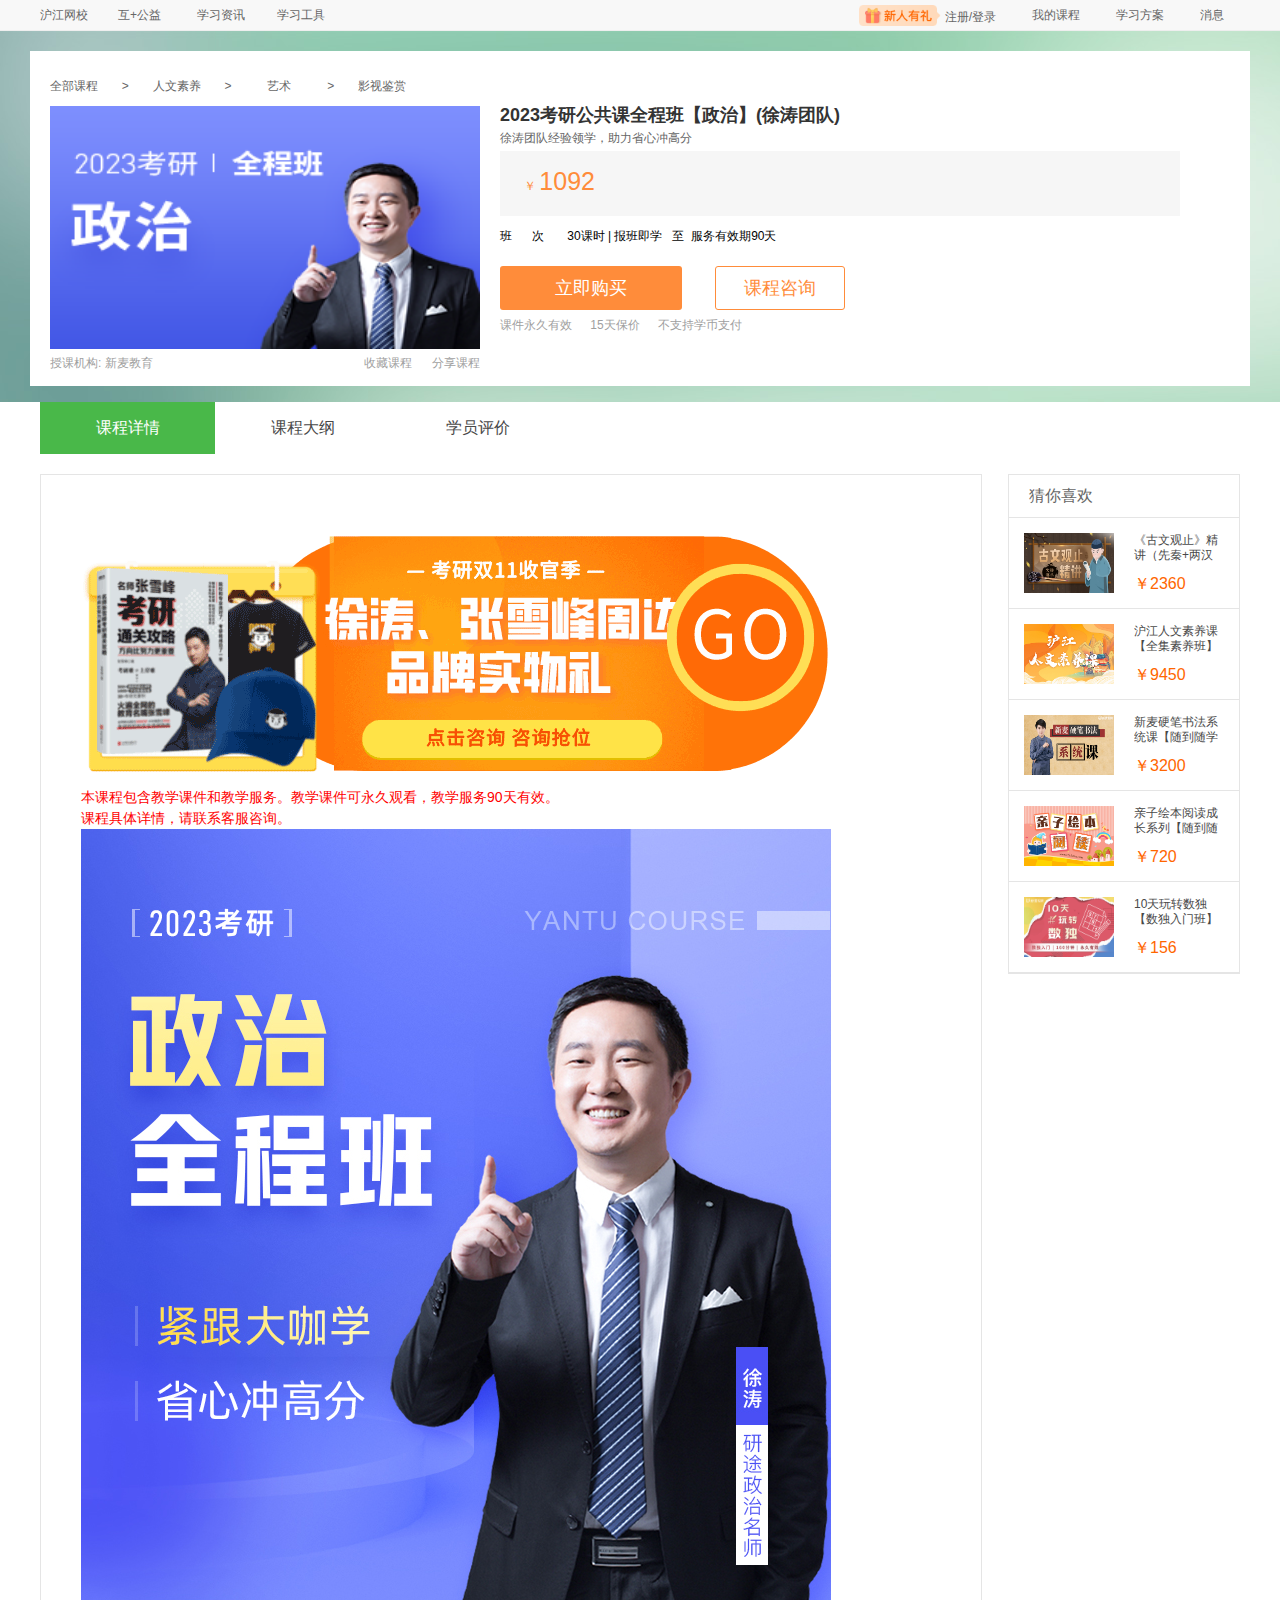
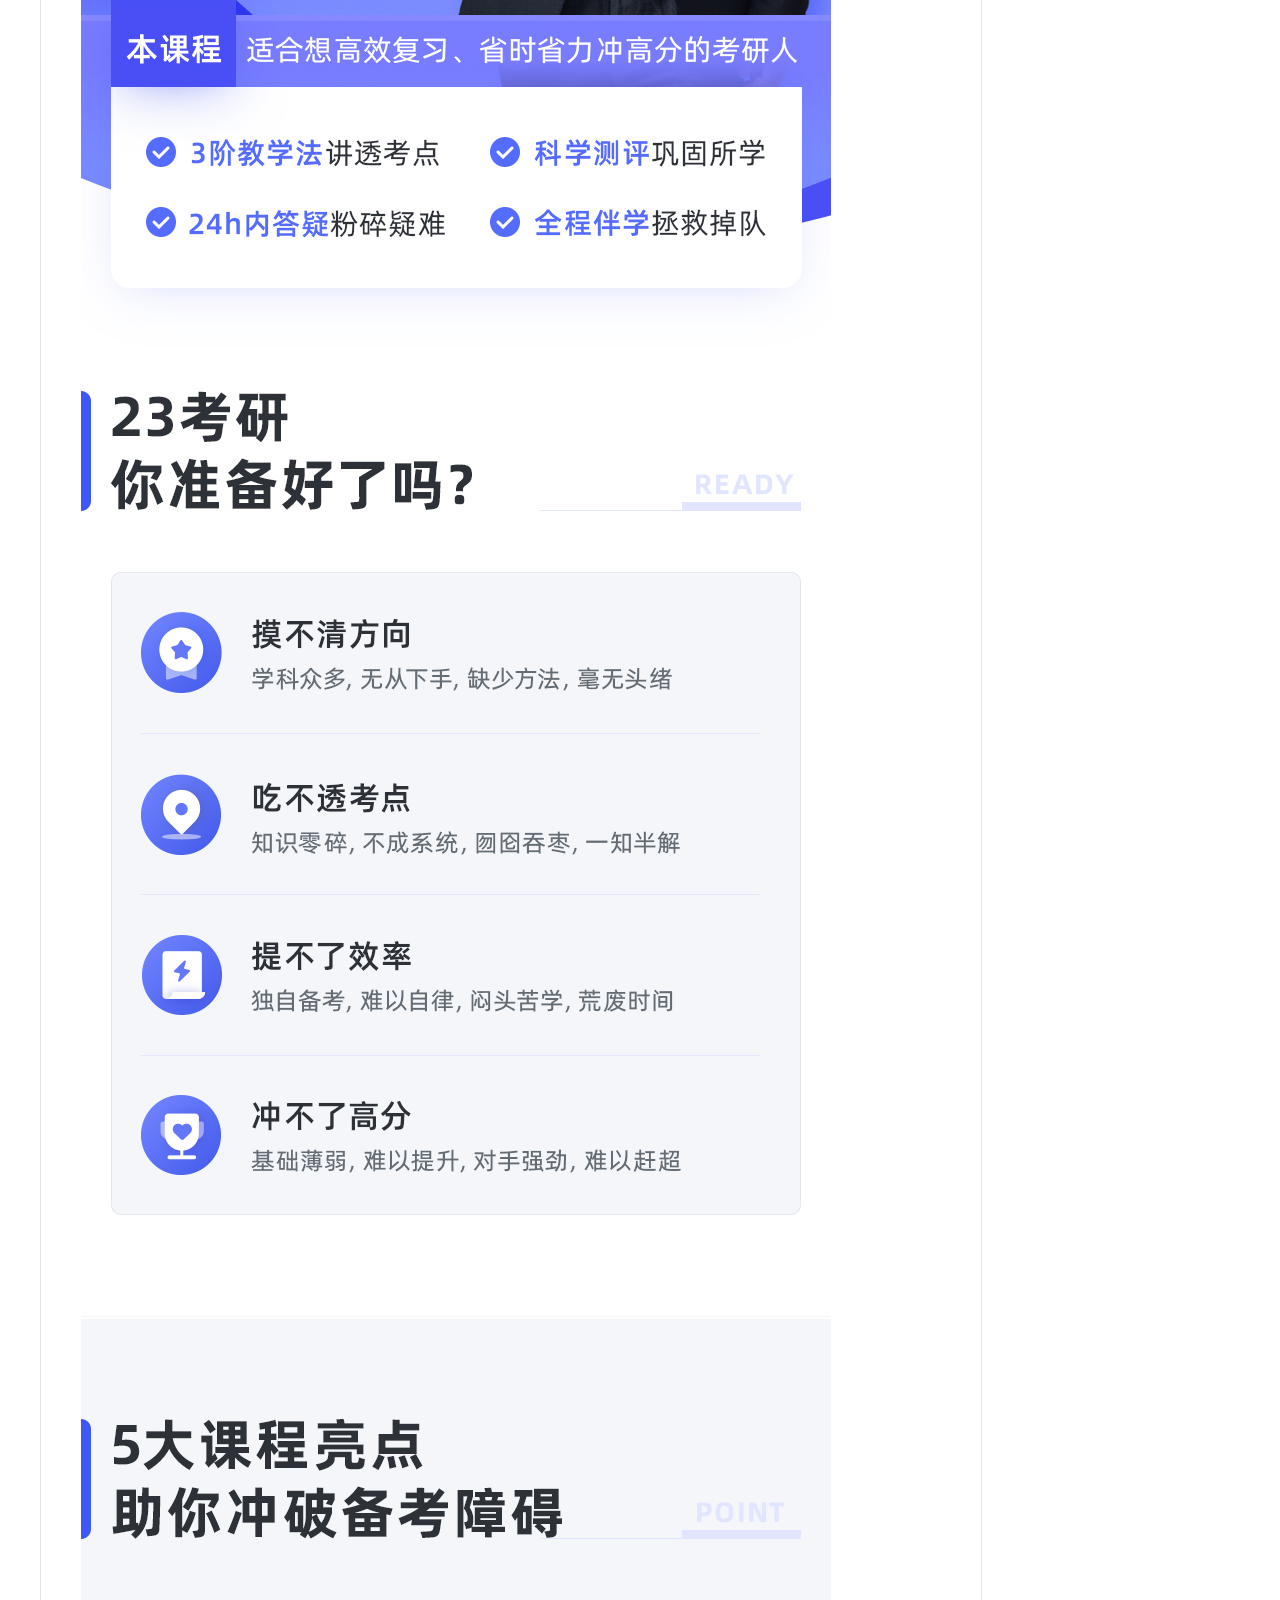
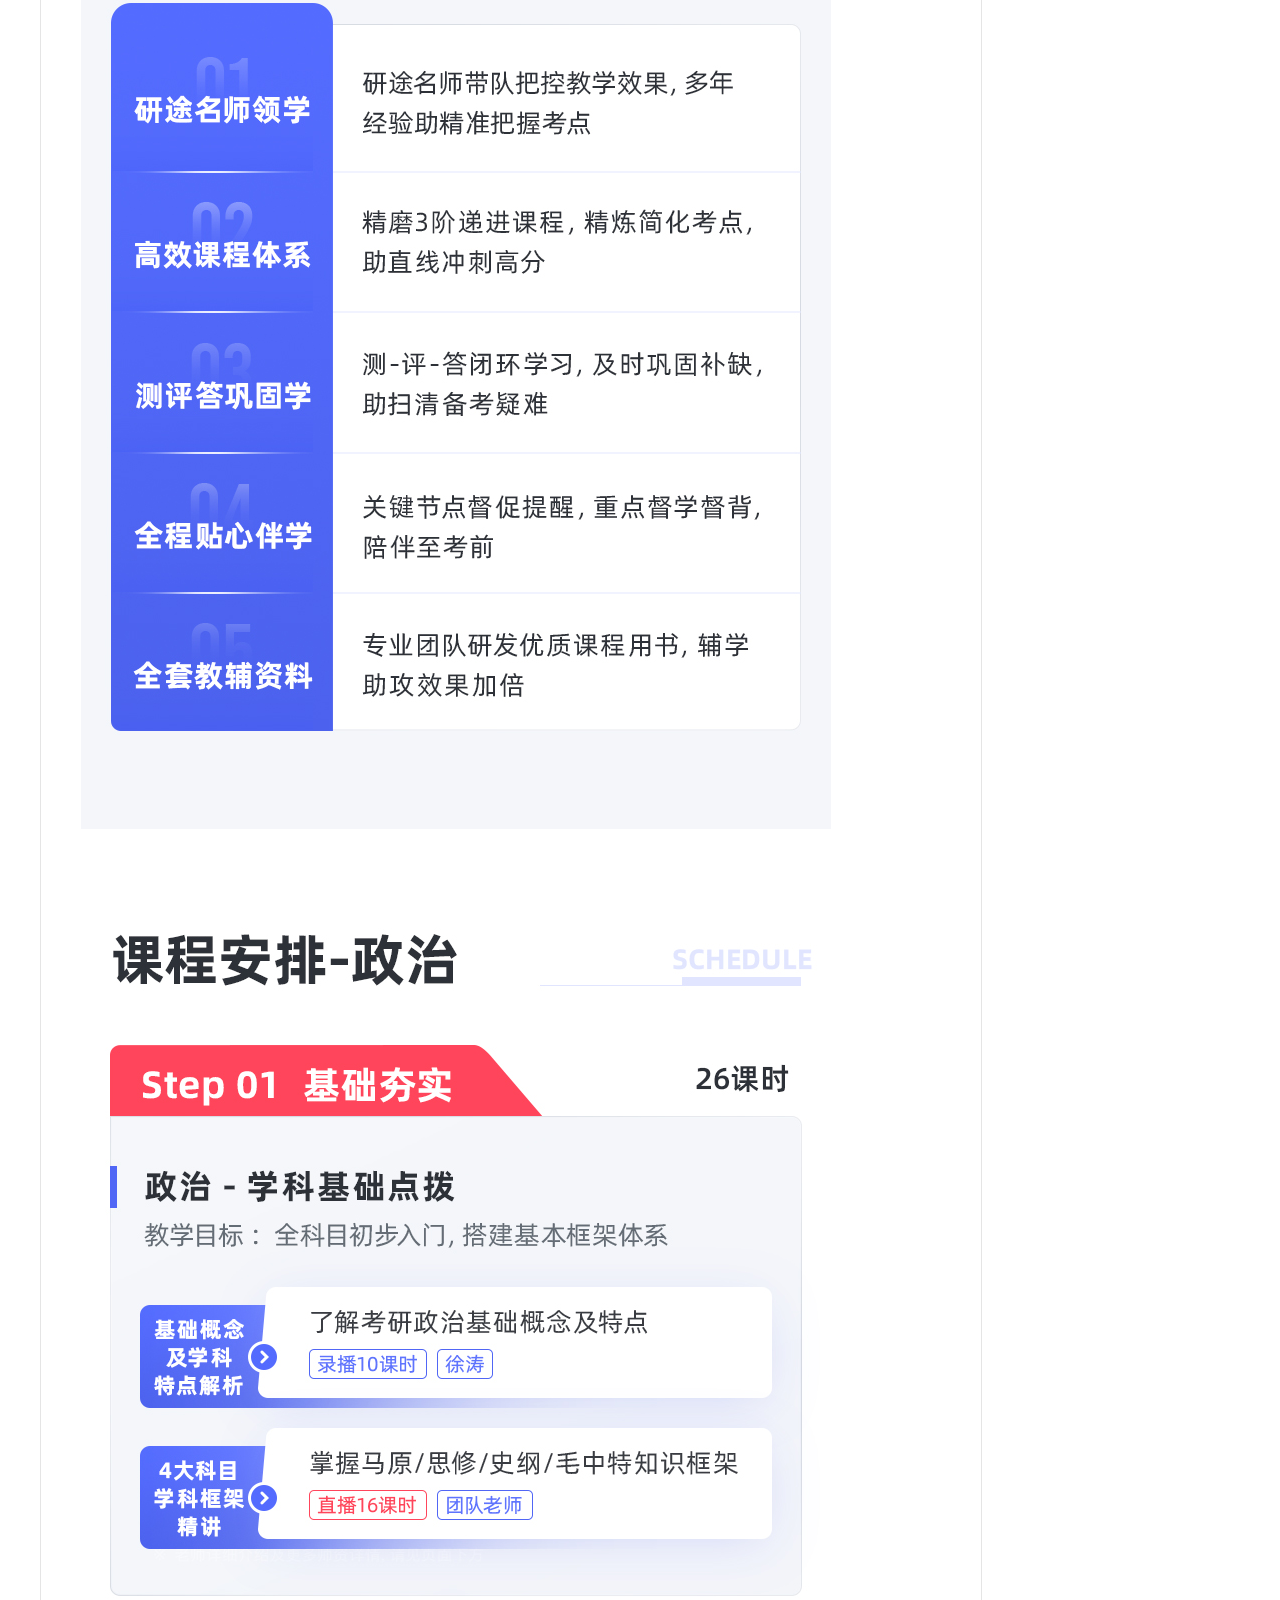
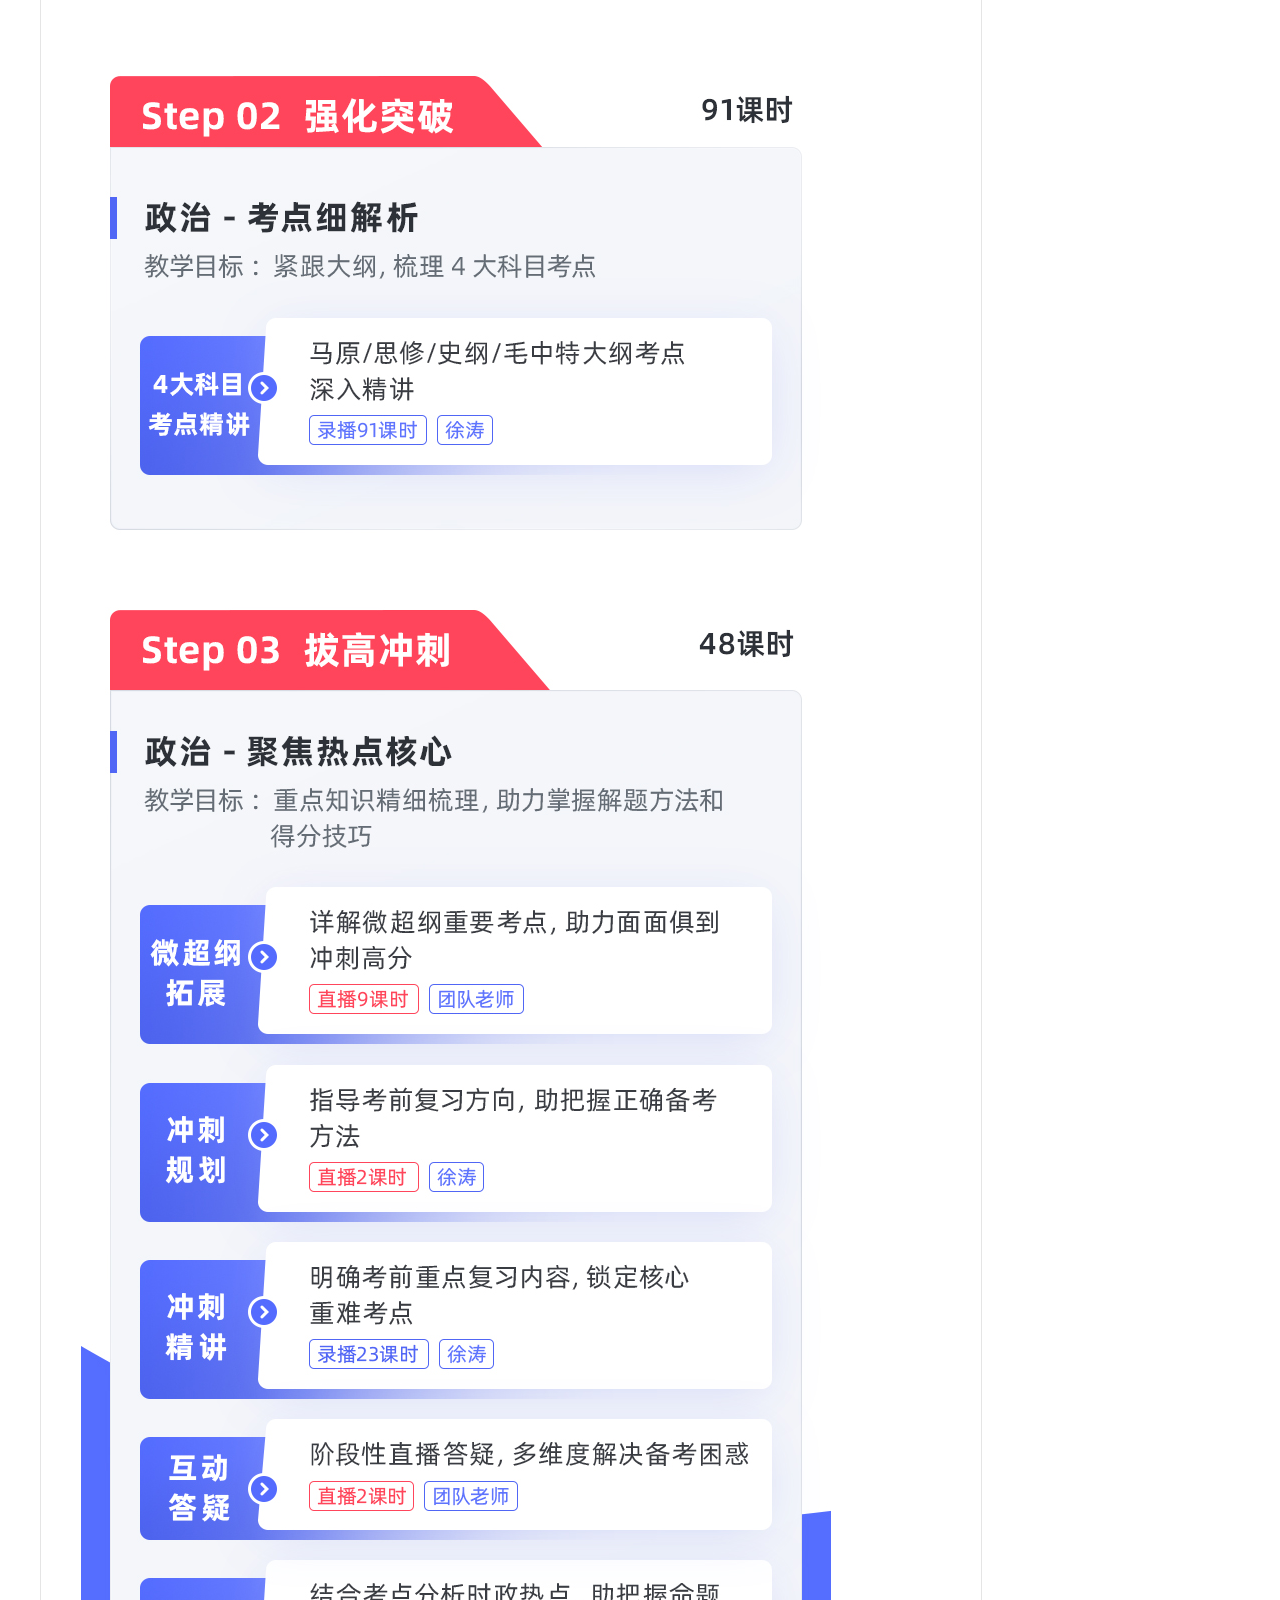
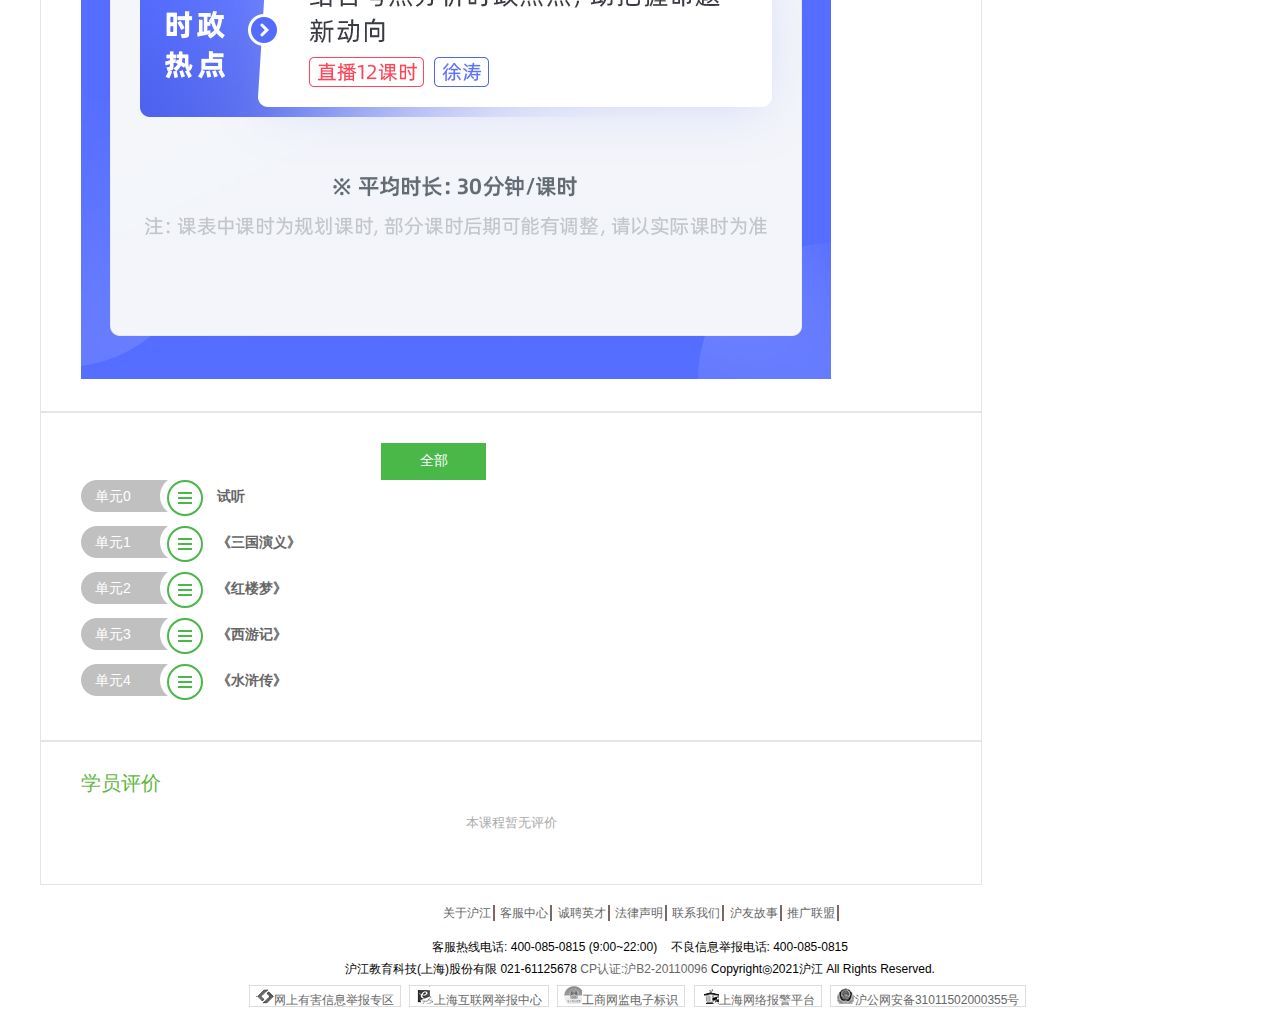
<file: zzh/考研公共课.html>
<!DOCTYPE html>
<html lang="en">

<head>
    <meta charset="UTF-8">
    <meta http-equiv="X-UA-Compatible" content="IE=edge">
    <meta name="viewport" content="width=device-width, initial-scale=1.0">
    <title>Document</title>
    <link rel="stylesheet" href="css/reset.css">
    <link rel="stylesheet" href="http://at.alicdn.com/t/font_2921919_l5xbc58v3l7.css">
    <link rel="stylesheet" href="css/detail.css">
</head>
<script src="js/common.js"></script>

<body>
    <div class="topbox">
        <div class="top sec1170">
            <!-- 顶部的导航 -->
            <div class="top sec1170">
                <div class="basic fl">
                    <ul>
                        <li style="margin-right: 30px;"><a href="">沪江网校</a></li>
                        <li style="margin-right: 20px;"><a href="">互+公益</a></li>
                        <li id="li1" class="toggleli">
                            <a class="togglea" href="">
								学习资讯
								<i class="iconfont icon-xialajiantou2"></i>
							</a>
                            <div class="togglemenu" style="width: 808px;height: 180px;">
                                <div class="toggleimg">
                                    <ul>
                                        <li>
                                            <a href="">
                                                <img src="./img/沪江英语.jpg" alt=""> 沪江英语
                                            </a>
                                        </li>
                                        <li>
                                            <a href="">
                                                <img src="./img/日语.jpg" alt=""> 沪江日语
                                            </a>
                                        </li>
                                        <li>
                                            <a href="">
                                                <img src="./img/韩语.jpg" alt=""> 沪江韩语
                                            </a>
                                        </li>
                                        <li>
                                            <a href="">
                                                <img src="./img/法语.jpg" alt=""> 沪江法语
                                            </a>
                                        </li>
                                        <li>
                                            <a href="">
                                                <img src="./img/德语.png" alt=""> 沪江德语
                                            </a>
                                        </li>
                                        <li>
                                            <a href="">
                                                <img src="./img/西语.png" alt=""> 沪江西语
                                            </a>
                                        </li>
                                    </ul>
                                    <div class="yy">
                                        <a href="">沪江考研</a>
                                        <a href="">沪江泰语</a>
                                        <a href="">沪江俄语</a>
                                        <a href="">沪江意语</a>
                                        <a href="">沪江小语种</a>
                                    </div>
                                </div>

                            </div>
                        </li>
                        <li id="li2" class="toggleli">
                            <a class="togglea" href="">
								学习工具
								<i class="iconfont icon-xialajiantou2"></i>
							</a>
                            <div class="togglemenu" style="width: 80px;">
                                <ul class="bgimg">
                                    <li><a href="" style="background: url(./img/jlt.png) no-repeat 0px -390px;">沪江网校</a>
                                    </li>
                                    <li><a href="" style="background: url(./img/jlt.png) no-repeat 0px -26px;">开心词场</a>
                                    </li>
                                    <li><a href="" style="background: url(./img/jlt.png) no-repeat 0px -586px;">小D词典</a>
                                    </li>
                                    <li><a href="" style="background: url(./img/jlt.png) no-repeat 0px -447px;">听力酷</a>
                                    </li>
                                    <li><a href="" style="background: url(./img/jlt.png) no-repeat 0px -1034px;">沪江题库</a></li>
                                </ul>

                            </div>
                        </li>
                    </ul>
                </div>
                <div class="user fr">
                    <ul>
                        <li>
                            <a href="" style="margin-right: 20px;"> <img src="./img/56adfd42d480c61f333c6a02220d7f7c.png" style="width: 82px;height: 21px; position: relative; top: 5px;" alt=""> 注册/登录</a>
                        </li>
                        <li id="li3" class="toggleli" style="margin-right: 20px;">
                            <a class="togglea" href="">
								我的课程
							</a>
                            <div class="togglemenu">
                                <a href="">您还没有参加班级！马上报班</a>
                            </div>
                        </li>
                        <li style="margin-right: 20px;"><a href="">学习方案</a></li>
                        <li id="li4" class="toggleli">
                            <a class="togglea" href="">
								消息
								<i class="iconfont icon-xialajiantou2"></i>

							</a>
                            <div class="togglemenu">
                                查看消息请先登录哦
                            </div>
                        </li>
                    </ul>
                </div>
            </div>
            <!-- 顶部的导航 end -->
        </div>
    </div>
    <div class="cl"></div>
    <div class="bg">
        <div class="sec1200 wrapper">
            <div class="breadcrumb">
                <span><a href="">全部课程</a></span>
                <span>></span>
                <span><a href="">人文素养</a></span>
                <span>></span>
                <span><a href="">艺术</a></span>
                <span>></span>
                <span><a href="">影视鉴赏</a></span>

            </div>
            <div class="leftarea fl">
                <img src="./img/政治.png">
                <div class="jigou">
                    <span class="fl">授课机构: 新麦教育</span>
                    <span class="fr share">
						<i class="iconfont icon-fenxiang"></i>分享课程</span>
                    <span class="fr collect">
						<i class="iconfont icon-shoucang"></i>收藏课程</span>
                </div>

            </div>
            <div class="rightarea fl">
                <div class="title">2023考研公共课全程班【政治】(徐涛团队)</div>
                <div class="subtitle">徐涛团队经验领学，助力省心冲高分</div>
                <div class="price">
                    <span class="small">￥</span>
                    <span class="big">1092</span>

                </div>
                <div class="p-title">
                    <div>
                        班&nbsp;&nbsp;&nbsp;&nbsp;&nbsp;&nbsp;次 &nbsp;&nbsp;&nbsp;&nbsp;&nbsp;&nbsp;30课时&nbsp;|&nbsp;报班即学 &nbsp;&nbsp;至&nbsp;&nbsp;服务有效期90天
                    </div>

                </div>
                <div class="btnarea">
                    <a href="" class="buynow">立即购买</a>
                    <a href="" class="consult">课程咨询</a>
                </div>
                <div class="tips">
                    <span><i class="iconfont icon-yongjiuyouxiao"></i>
						课件永久有效</span>
                    <span><i class="iconfont icon-baojia-copy"></i>
						15天保价</span>
                    <span><i class="iconfont icon-chahao"></i>
						不支持学币支付</span>
                </div>

            </div>

        </div>

    </div>
    <div class="navtab">
        <div class="detailNavBar sec1200 tab_list" id="detail-nav-bar">
            <ul class="fl">
                <li class="current">课程详情</li>
                <li>课程大纲</li>
                <li>学员评价</li>
            </ul>


        </div>
        <div class="tabcontent sec1200">
            <div class="tab_con fl">
                <div class="item no1" style="display: block;">
                    <img src="./img/周边.gif" alt="">
                    <p>本课程包含教学课件和教学服务。教学课件可永久观看，教学服务90天有效。</p>
                    <p>课程具体详情，请联系客服咨询。</p>
                    <img src="./img/全程班.jpg" alt="">
                    <img src="./img/考研准备.jpg" alt="">
                    <img src="./img/亮点.jpg" alt="">
                    <img src="./img/课程安排.jpg" alt="">


                </div>
                <div class="item no2">
                    <div class="all">全部</div>
                    <div class="mb10">
                        <span class="unitcount">
							单元0
						</span>
                        <span class="unitNumTotal"></span>
                        <span class="try">试听</span>
                    </div>
                    <div class="mb10">
                        <span class="unitcount">
							单元1
						</span>
                        <span class="unitNumTotal"></span>
                        <span class="try">《三国演义》</span>
                    </div>
                    <div class="mb10">
                        <span class="unitcount">
							单元2
						</span>
                        <span class="unitNumTotal"></span>
                        <span class="try">《红楼梦》</span>
                    </div>
                    <div class="mb10">
                        <span class="unitcount">
							单元3
						</span>
                        <span class="unitNumTotal"></span>
                        <span class="try">《西游记》</span>
                    </div>
                    <div class="mb10">
                        <span class="unitcount">
							单元4
						</span>
                        <span class="unitNumTotal"></span>
                        <span class="try">《水浒传》</span>
                    </div>



                </div>
                <div class="item no3">
                    <p class="title">学员评价</p>
                    <p class="ping">本课程暂无评价</p>

                </div>


            </div>
            <!------------------ 猜你喜欢开始 ---------------------->
            <div class="guessyoulike fr">
                <h3 class="fs-16">猜你喜欢</h3>
                <div class="like1">
                    <a href="">
                        <div class="fl likepic">
                            <img src="img2/c1.jpg">
                        </div>

                        <div class="fr likedetail">
                            <span class="no1">《古文观止》精讲（先秦+两汉+唐宋+明清）【精品回顾班】</span>
                            <span class="no2">￥2360</span>
                        </div>
                    </a>

                </div>
                <div class="like1">
                    <a href="">
                        <div class="fl likepic">
                            <img src="img2/c2.jpg">
                        </div>

                        <div class="fr likedetail">
                            <span class="no1">沪江人文素养课【全集素养班】</span>
                            <span class="no2">￥9450</span>
                        </div>
                    </a>

                </div>
                <div class="like1">
                    <a href="">
                        <div class="fl likepic">
                            <img src="img2/c3.jpg">
                        </div>

                        <div class="fr likedetail">
                            <span class="no1">新麦硬笔书法系统课【随到随学班】</span>
                            <span class="no2">￥3200</span>
                        </div>
                    </a>

                </div>
                <div class="like1">
                    <a href="">
                        <div class="fl likepic">
                            <img src="img2/c4.jpg">
                        </div>

                        <div class="fr likedetail">
                            <span class="no1">亲子绘本阅读成长系列【随到随学班】</span>
                            <span class="no2">￥720</span>
                        </div>
                    </a>

                </div>
                <div class="like1">
                    <a href="">
                        <div class="fl likepic">
                            <img src="img2/c5.jpg">
                        </div>

                        <div class="fr likedetail">
                            <span class="no1">10天玩转数独【数独入门班】</span>
                            <span class="no2">￥156</span>
                        </div>
                    </a>

                </div>

            </div>

        </div>

    </div>




    <!-- ---------------------------------------------底部版权开始 -->
    <div class="cl"></div>
    <div class="copyright">
        <div class="first sec1200">
            <p><a href="">关于沪江</a></p>
            <p><a href="">客服中心</a></p>
            <p><a href="">诚聘英才</a></p>
            <p><a href="">法律声明</a></p>
            <p><a href="">联系我们</a></p>
            <p><a href="">沪友故事</a></p>
            <p><a href="">推广联盟</a></p>
        </div>
        <div class="sec1200">
            <p>
                客服热线电话: 400-085-0815 (9:00~22:00) &nbsp;&nbsp;&nbsp;不良信息举报电话: 400-085-0815
            </p>
        </div>
        <div class="second sec1200">
            <p>
                沪江教育科技(上海)股份有限 021-61125678
                <a href="">CP认证:沪B2-20110096</a> Copyright◎2021沪江 All Rights Reserved.
            </p>
        </div>
        <div class="sec1200 spri">
            <a href=""><i class="a"></i><span>网上有害信息举报专区</span></a>
            <a href=""><i class="s"></i><span>上海互联网举报中心</span></a>
            <a href=""><i class="d"></i><span>工商网监电子标识</span></a>
            <a href=""><i class="f"></i><span>上海网络报警平台</span></a>
            <a href=""><i class="g"></i><span>沪公网安备31011502000355号</span></a>
        </div>
    </div>
    <!-- ---------------------------------------------底部版权结束 -->
    <script src="js/ceiling.js"></script>
    <script>
        // 获取元素
        var tab_list = document.querySelector('.tab_list');
        var lis = tab_list.querySelectorAll('li');
        var items = document.querySelectorAll('.item');
        // for循环绑定点击事件
        for (var i = 0; i < lis.length; i++) {
            // 开始给5个小li 设置索引号 
            lis[i].setAttribute('index', i);
            lis[i].onclick = function() {
                // 1. 上的模块选项卡，点击某一个，当前这一个底色会是红色，其余不变（排他思想） 修改类名的方式

                // 干掉所有人 其余的li清除 class 这个类
                for (var i = 0; i < lis.length; i++) {
                    lis[i].className = '';
                }
                // 留下我自己 
                this.className = 'current';
                // 2. 下面的显示内容模块
                var index = this.getAttribute('index');
                console.log(index);
                // 干掉所有人 让其余的item 这些div 隐藏
                for (var i = 0; i < items.length; i++) {
                    items[i].style.display = 'none';
                }
                // 留下我自己 让对应的item 显示出来
                items[index].style.display = 'block';
            }
        }
    </script>

</body>

</html>
</file>
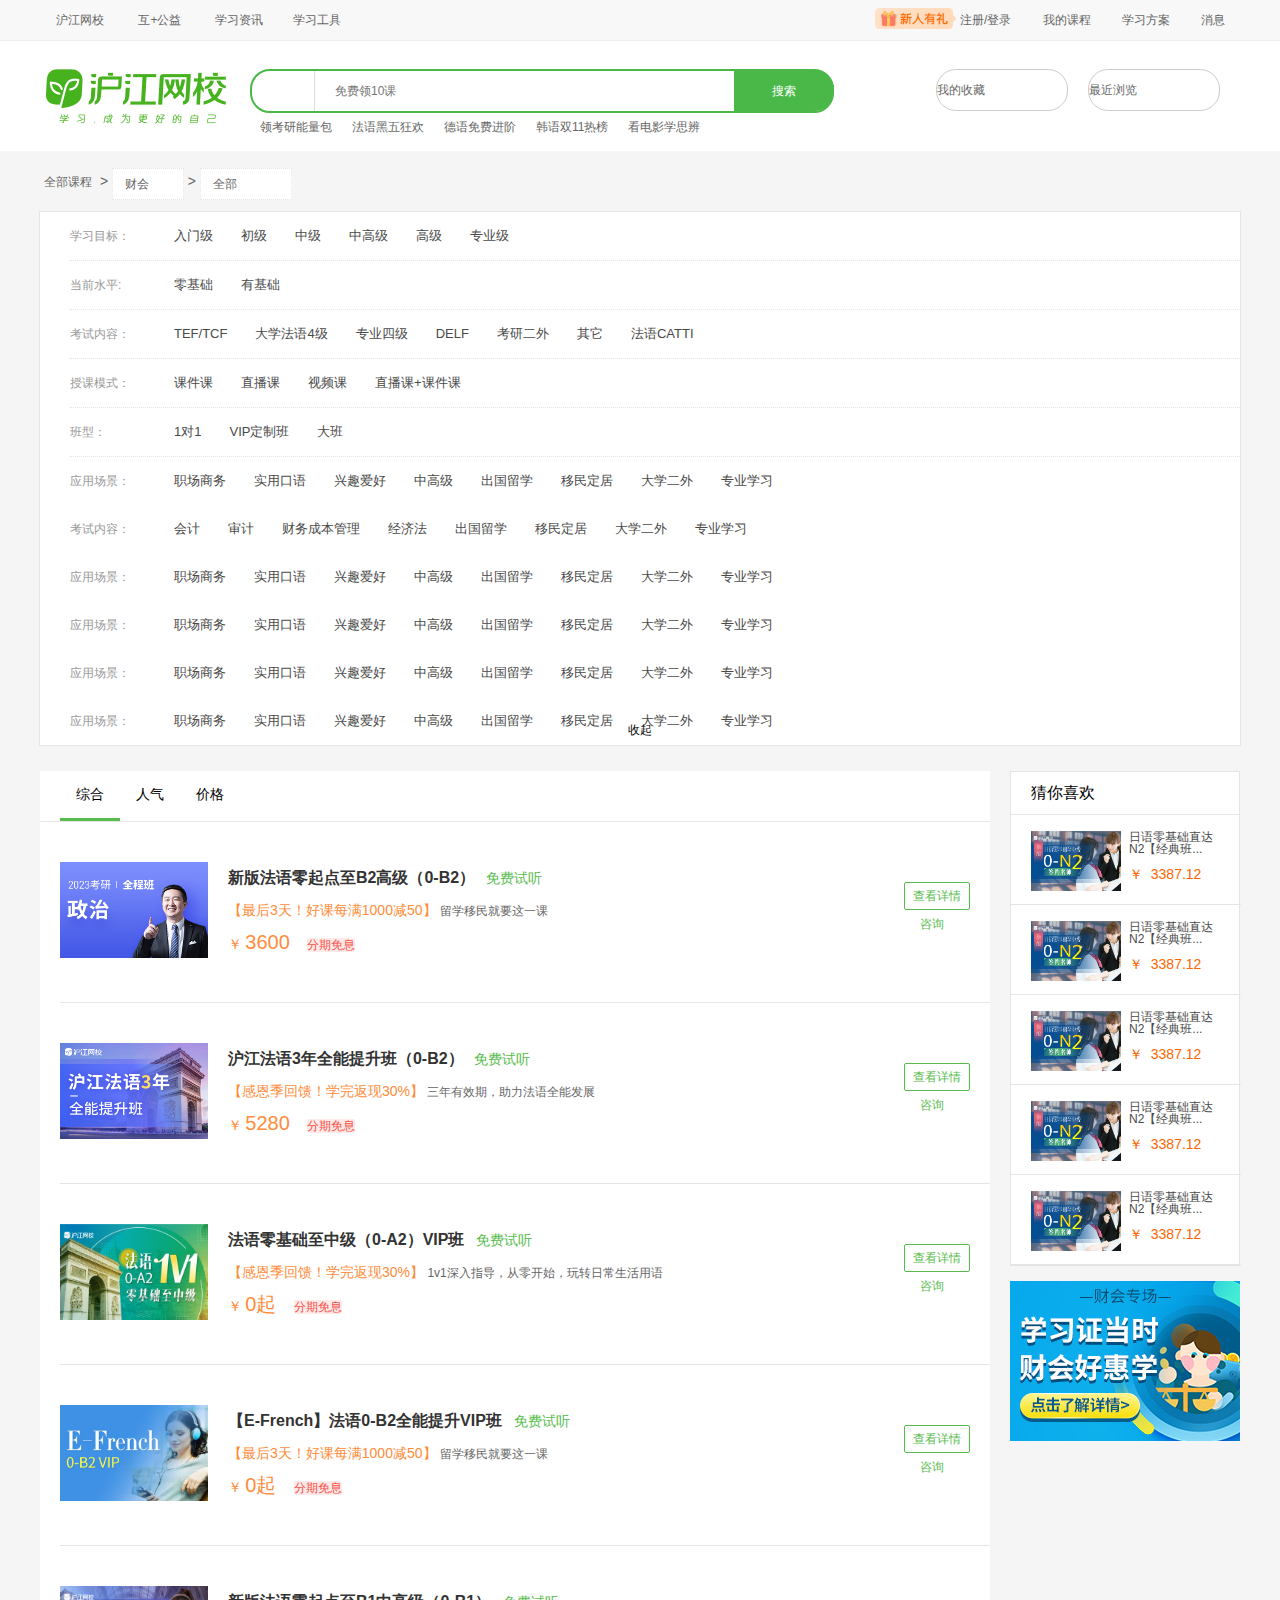
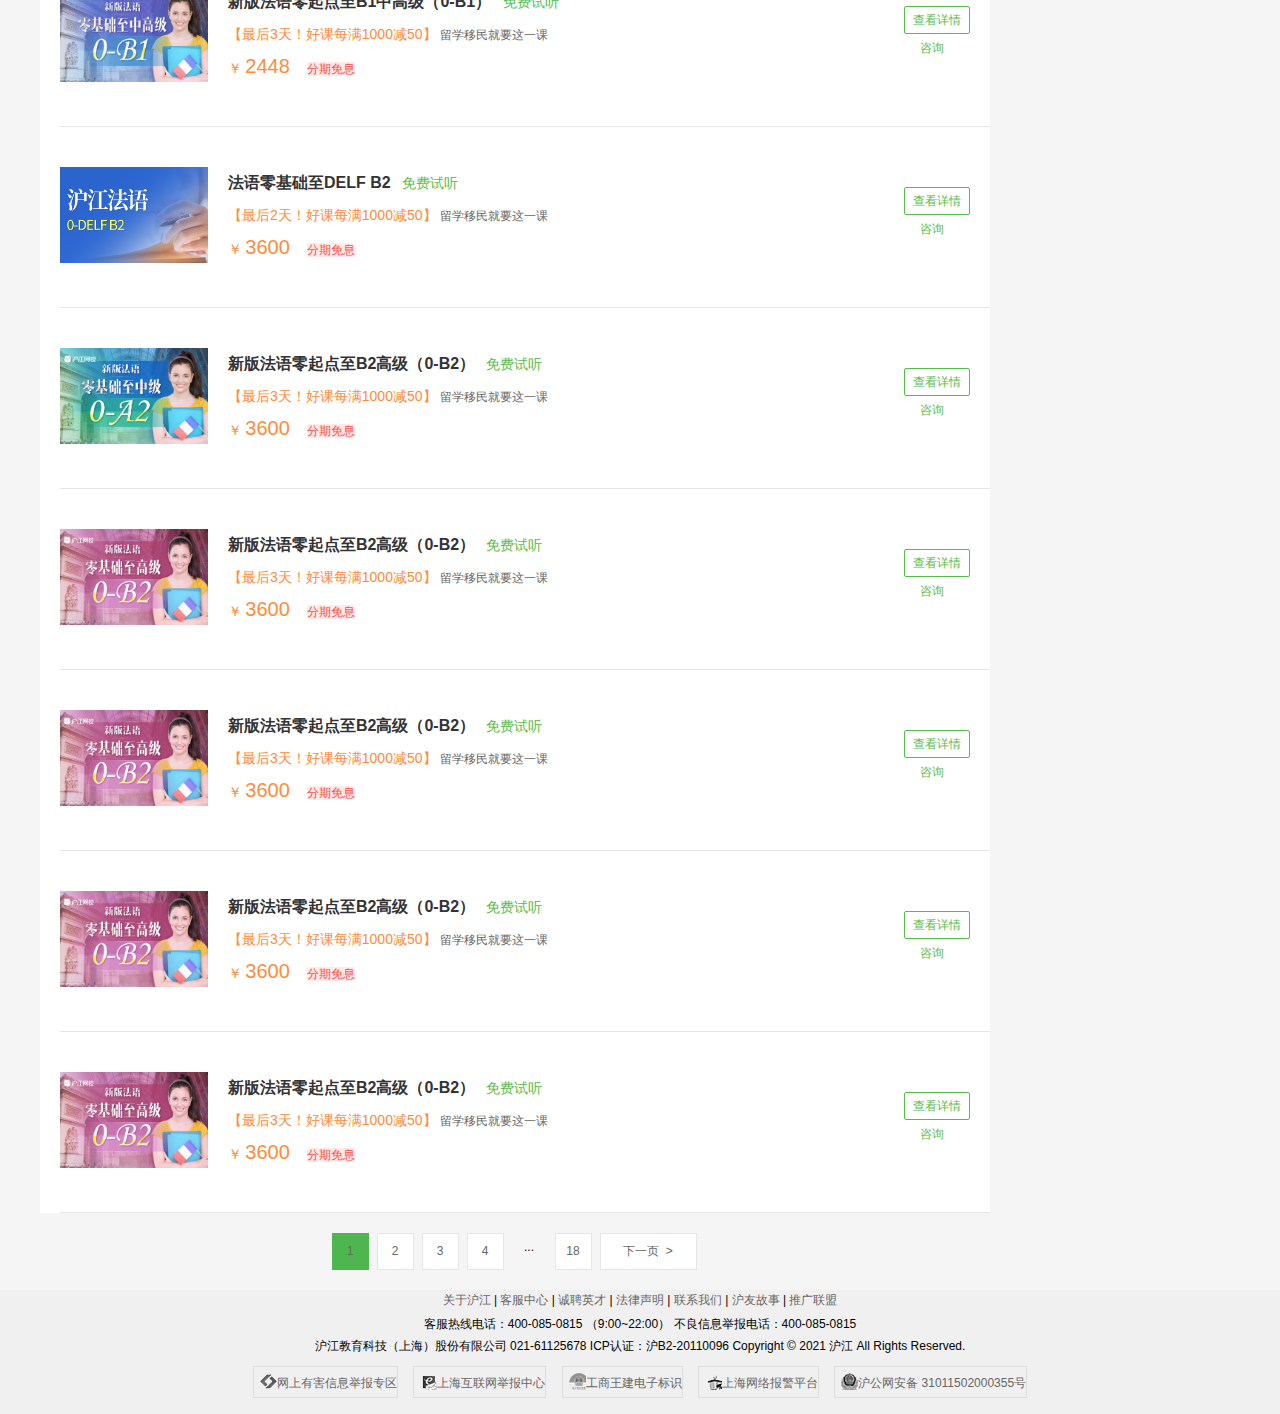
<file: zzh/财会.html>
<!DOCTYPE html>
<html lang="en">

<head>
    <meta charset="UTF-8">
    <meta http-equiv="X-UA-Compatible" content="IE=edge">
    <meta name="viewport" content="width=device-width, initial-scale=1.0">
    <title>Document</title>
    <link rel="stylesheet" href="./css/reset.css">
    <link rel="stylesheet" href="./css/common.css">
    <link rel="stylesheet" href="./css/head.css">
    <link rel="stylesheet" href="https://at.alicdn.com/t/font_2916690_ayj11ozxnm.css?spm=a313x.7781069.1998910419.62&file=font_2916690_ayj11ozxnm.css">
    <link rel="stylesheet" href="./css/list1.css">
</head>
<script src="js/common.js"></script>

<body>
    <!-- 顶部的导航 -->
    <div class="topbox">
        <div class="top sec1170">

            <div class="top sec1170">
                <div class="basic fl">
                    <ul>
                        <li class="first"><a href="">沪江网校</a></li>
                        <li class="second"><a href="">互+公益</a></li>
                        <li id="li1" class="toggleli">
                            <a class="togglea" href="">
                                学习资讯
                                <i class="iconfont icon-xialajiantou2"></i>
                            </a>
                            <div class="togglemenu" style="width: 808px;height: 180px;">
                                <div class="toggleimg">
                                    <ul>
                                        <li>
                                            <a href="">
                                                <img src="./img/沪江英语.jpg" alt=""> 沪江英语
                                            </a>
                                        </li>
                                        <li>
                                            <a href="">
                                                <img src="./img/日语.jpg" alt=""> 沪江日语
                                            </a>
                                        </li>
                                        <li>
                                            <a href="">
                                                <img src="./img/韩语.jpg" alt=""> 沪江韩语
                                            </a>
                                        </li>
                                        <li>
                                            <a href="">
                                                <img src="./img/法语.jpg" alt=""> 沪江法语
                                            </a>
                                        </li>
                                        <li>
                                            <a href="">
                                                <img src="./img/德语.png" alt=""> 沪江德语
                                            </a>
                                        </li>
                                        <li>
                                            <a href="">
                                                <img src="./img/西语.png" alt=""> 沪江西语
                                            </a>
                                        </li>
                                    </ul>
                                    <div class="yy">
                                        <a href="">沪江考研</a>
                                        <a href="">沪江泰语</a>
                                        <a href="">沪江俄语</a>
                                        <a href="">沪江意语</a>
                                        <a href="">沪江小语种</a>
                                    </div>
                                </div>

                            </div>
                        </li>
                        <li id="li2" class="toggleli">
                            <a class="togglea" href="">
                                学习工具
                                <i class="iconfont icon-xialajiantou2"></i>
                            </a>
                            <div class="togglemenu" style="width: 80px;">
                                <ul class="bgimg">
                                    <li><a href="" style="background: url(./img/jlt.png) no-repeat 0px -390px;">沪江网校</a>
                                    </li>
                                    <li><a href="" style="background: url(./img/jlt.png) no-repeat 0px -26px;">开心词场</a>
                                    </li>
                                    <li><a href="" style="background: url(./img/jlt.png) no-repeat 0px -586px;">小D词典</a>
                                    </li>
                                    <li><a href="" style="background: url(./img/jlt.png) no-repeat 0px -447px;">听力酷</a>
                                    </li>
                                    <li><a href="" style="background: url(./img/jlt.png) no-repeat 0px -1034px;">沪江题库</a></li>
                                </ul>

                            </div>
                        </li>
                    </ul>
                </div>
                <div class="user fr">
                    <ul>
                        <li class="logon">
                            <a href=""> <img src="./img/56adfd42d480c61f333c6a02220d7f7c.png" style="width: 82px;height: 21px; position: relative; top: 5px;" alt=""> 注册/登录</a>
                        </li>
                        <li id="li3" class="toggleli">
                            <a class="togglea" href="">
                                我的课程
                            </a>
                            <div class="togglemenu">
                                <a href="">您还没有参加班级！马上报班</a>
                            </div>
                        </li>
                        <li class="first"><a href="">学习方案</a></li>
                        <li id="li4" class="toggleli">
                            <a class="togglea" href="">
                                消息
                                <i class="iconfont icon-xialajiantou2"></i>

                            </a>
                            <div class="togglemenu">
                                查看消息请先登录哦
                            </div>
                        </li>
                    </ul>
                </div>
            </div>

        </div>
    </div>
    <!-- 顶部的导航 end -->
    <!-- 搜索  开始 -->
    <div class="big sec1170">
        <div class="logo sec1170 mb10">
            <div class="logobox fl">
                <img src="./img/logo.png" alt="">

            </div>
            <div class="searchbox fl" style="margin-top: 28px;">
                <form action="">
                    <div class="fl"><i class="iconfont icon-sousuo "></i></div>
                    <input class="fl" type="text" placeholder="免费领10课">
                    <button>搜索</button>
                </form>
                <ul>
                    <li><a href="">领考研能量包</a></li>
                    <li><a href="">法语黑五狂欢</a></li>
                    <li><a href="">德语免费进阶</a></li>
                    <li><a href="">韩语双11热榜</a></li>
                    <li><a href="">看电影学思辨</a></li>
                </ul>
            </div>
            <div class="promise fr" style="border:1px solid #ccc; border-radius: 20px;">
                <div style="width: 136px; height: 40px; line-height: 40px; text-align: center;">
                    <i class="iconfont icon-star searchB" style="margin-right: 5px;"></i>
                    <a href="" class="lately">最近浏览</a>
                    <i class="iconfont icon-xiajiantou"></i>
                </div>

            </div>
            <div class="promise fr" style="border:1px solid #ccc; border-radius: 20px;">
                <div style="width: 136px; height: 40px; line-height: 40px; text-align: center;">
                    <i class="iconfont icon-shizhong searchB" style="margin-right:5px;"></i>
                    <a href="" class="lately">我的收藏</a>
                    <i class="iconfont icon-xiajiantou"></i>
                </div>
            </div>

        </div>
    </div>
    <!-- 搜索  结束 -->
    <!-- Nbar  开始    -->
    <div class="breadnav sec1170">
        <span class="aa"><a href=""> 全部课程</a></span>
        <span>&nbsp;>&nbsp;</span>
        <span class="bb">
            <ul class="nav2">
                <li>
                    <a href="#" class="fayu">财会<i class="iconfont2 icon-xiajiantou"></i></a>
                    <ul style="display: none;" class="bc">
                        <li>
                            <a href="">英语</a>
                        </li>
                        <li>
                            <a href="">日语</a>
                        </li>
                        <li>
                            <a href="">韩语</a>
                        </li>
                        <li>
                            <a href="">小语种</a>
                        </li>
                        <li>
                            <a href="">留学</a>
                        </li>
                        <li>
                            <a href="">考研</a>
                        </li>
                        <li>
                            <a href="">职场/财会</a>
                        </li>
                        <li>
                            <a href="">人文素养</a>
                        </li>
                    </ul>
                </li>

            </ul>

        </span>
        <span>&nbsp;>&nbsp;</span>
        <span class="bb">
            <ul class="nav3">
                <li>
                    <a href="#" class="Eng">全部<i class="iconfont2 icon-xiajiantou"></i></a>
                    <ul style="display: none;" class="cc">
                        <li>
                            <a href="">职业技能</a>
                        </li>
                        <li>
                            <a href="">国际财经</a>
                        </li>
                        <li>
                            <a href="">国内财经</a>
                        </li>
                        <li>
                            <a href="">金融</a>
                        </li>
                        <li>
                            <a href="">办公软件</a>
                        </li>
                        <li>
                            <a href="">绘画</a>
                        </li>

                    </ul>
                </li>

            </ul>

        </span>

    </div>
    <!-- Nbar  结束    -->
    <!-- 筛选开始 -->
    <div class="filter sec1177 mb25" id="filter">
        <div class="filter-item">
            <div class="filter-item-tiltle fl">
                学习目标：
            </div>
            <div class="filter-detail fl">
                <ul>
                    <li><a href="">入门级</a></li>
                    <li><a href="">初级</a></li>
                    <li><a href="">中级</a></li>
                    <li><a href="">中高级</a></li>
                    <li><a href="">高级</a></li>
                    <li><a href="">专业级</a></li>
                </ul>
            </div>
        </div>
        <div class="filter-item">
            <div class="filter-item-tiltle fl">
                当前水平:
            </div>
            <div class="filter-detail fl">
                <ul>
                    <li><a href="">零基础</a></li>
                    <li><a href="">有基础</a></li>

                </ul>
            </div>
        </div>
        <div class="filter-item">
            <div class="filter-item-tiltle fl">
                考试内容：
            </div>
            <div class="filter-detail fl">
                <ul>
                    <li><a href="">TEF/TCF</a></li>
                    <li><a href="">大学法语4级</a></li>
                    <li><a href="">专业四级</a></li>
                    <li><a href="">DELF</a></li>
                    <li><a href="">考研二外</a></li>
                    <li><a href="">其它</a></li>
                    <li><a href="">法语CATTI</a></li>
                </ul>
            </div>
        </div>
        <div class="filter-item">
            <div class="filter-item-tiltle fl">
                授课模式：
            </div>
            <div class="filter-detail fl">
                <ul>
                    <li><a href="">课件课</a></li>
                    <li><a href="">直播课</a></li>
                    <li><a href="">视频课</a></li>
                    <li><a href="">直播课+课件课</a></li>

                </ul>
            </div>
        </div>
        <div class="filter-item">
            <div class="filter-item-tiltle fl">
                班型：
            </div>
            <div class="filter-detail fl">
                <ul>
                    <li><a href="">1对1</a></li>
                    <li><a href="">VIP定制班</a></li>
                    <li><a href="">大班</a></li>
                </ul>
            </div>
        </div>
        <div class="filter-item" style="border: none;">
            <div class="filter-item-tiltle fl">
                应用场景：
            </div>
            <div class="filter-detail fl">
                <ul>
                    <li><a href="">职场商务</a></li>
                    <li><a href="">实用口语</a></li>
                    <li><a href="">兴趣爱好</a></li>
                    <li><a href="">中高级</a></li>
                    <li><a href="">出国留学</a></li>
                    <li><a href="">移民定居</a></li>
                    <li><a href="">大学二外</a></li>
                    <li><a href="">专业学习</a></li>
                </ul>
            </div>
        </div>
        <div class="filter-item" style="border: none;">
            <div class="filter-item-tiltle fl">
                考试内容：
            </div>
            <div class="filter-detail fl">
                <ul>
                    <li><a href="">会计</a></li>
                    <li><a href="">审计</a></li>
                    <li><a href="">财务成本管理</a></li>
                    <li><a href="">经济法</a></li>
                    <li><a href="">出国留学</a></li>
                    <li><a href="">移民定居</a></li>
                    <li><a href="">大学二外</a></li>
                    <li><a href="">专业学习</a></li>
                </ul>
            </div>
        </div>
        <div class="filter-item" style="border: none;">
            <div class="filter-item-tiltle fl">
                应用场景：
            </div>
            <div class="filter-detail fl">
                <ul>
                    <li><a href="">职场商务</a></li>
                    <li><a href="">实用口语</a></li>
                    <li><a href="">兴趣爱好</a></li>
                    <li><a href="">中高级</a></li>
                    <li><a href="">出国留学</a></li>
                    <li><a href="">移民定居</a></li>
                    <li><a href="">大学二外</a></li>
                    <li><a href="">专业学习</a></li>
                </ul>
            </div>
        </div>
        <div class="filter-item" style="border: none;">
            <div class="filter-item-tiltle fl">
                应用场景：
            </div>
            <div class="filter-detail fl">
                <ul>
                    <li><a href="">职场商务</a></li>
                    <li><a href="">实用口语</a></li>
                    <li><a href="">兴趣爱好</a></li>
                    <li><a href="">中高级</a></li>
                    <li><a href="">出国留学</a></li>
                    <li><a href="">移民定居</a></li>
                    <li><a href="">大学二外</a></li>
                    <li><a href="">专业学习</a></li>
                </ul>
            </div>
        </div>
        <div class="filter-item" style="border: none;">
            <div class="filter-item-tiltle fl">
                应用场景：
            </div>
            <div class="filter-detail fl">
                <ul>
                    <li><a href="">职场商务</a></li>
                    <li><a href="">实用口语</a></li>
                    <li><a href="">兴趣爱好</a></li>
                    <li><a href="">中高级</a></li>
                    <li><a href="">出国留学</a></li>
                    <li><a href="">移民定居</a></li>
                    <li><a href="">大学二外</a></li>
                    <li><a href="">专业学习</a></li>
                </ul>
            </div>
        </div>
        <div class="filter-item" style="border: none;">
            <div class="filter-item-tiltle fl">
                应用场景：
            </div>
            <div class="filter-detail fl">
                <ul>
                    <li><a href="">职场商务</a></li>
                    <li><a href="">实用口语</a></li>
                    <li><a href="">兴趣爱好</a></li>
                    <li><a href="">中高级</a></li>
                    <li><a href="">出国留学</a></li>
                    <li><a href="">移民定居</a></li>
                    <li><a href="">大学二外</a></li>
                    <li><a href="">专业学习</a></li>
                </ul>
            </div>
        </div>

        <!-- <input type="button" name="" value="展开" id="anniu"> -->
        <div id="anniu" class="shouqi-btn">收起 <i class="iconfont icon-xialajiantou"></i></div>
    </div>

    <div class="cl"></div>
    <!-- 筛选结束 -->
    <!-- left   开始 -->
    <div class="courselist sec1170">
        <div class="courselist-left">
            <div class="tab_list">
                <ul>
                    <li class="current">综合</li>
                    <li>人气 <span class="iconfont icon-xiajiantou2"></span></li>
                    <li>价格 <span class="iconfont icon-shangxiajiantou"></span></li>
                </ul>
            </div>




            <div class="tab_con">
                <div class="item" style="display: block;">
                    <div class="course">
                        <div class=" coursepic fl">
                            <a href=""><img src="img/政治.png" alt=""></a>
                        </div>

                        <div class=" coursetext fl">
                            <div class="no1">
                                <a href="" class="title">新版法语零起点至B2高级（0-B2）</a>
                                <span class="iconfont icon-play-circle"></span>
                                <span class="free">免费试听</span>
                            </div>
                            <div class="no2">
                                <span class="highlight">
                                    【最后3天！好课每满1000减50】
                                </span>
                                <a href="highlight1">
                                    留学移民就要这一课
                                </a>

                            </div>
                            <div class="no3">
                                <span class="pricesmall">￥</span>
                                <span class="pricenum">3600</span>
                                <span class="pricedivide">分期免息</span>

                            </div>


                        </div>
                        <div class=" coursezixun fr">
                            <a href="" class="zixundetail">查看详情</a>
                            <a href="">
                                <span class="iconfont icon-shiting"></span>
                                <span class="aa"> 咨询</span>
                            </a>

                        </div>

                    </div>
                    <div class="course">
                        <div class=" coursepic fl">
                            <a href=""><img src="img/403.jpg" alt=""></a>
                        </div>

                        <div class=" coursetext fl">
                            <div class="no1">
                                <a href="" class="title">沪江法语3年全能提升班（0-B2）</a>
                                <span class="iconfont icon-play-circle"></span>
                                <span class="free">免费试听</span>
                            </div>
                            <div class="no2">
                                <span class="highlight">
                                    【感恩季回馈！学完返现30%】
                                </span>
                                <a href="highlight1">
                                    三年有效期，助力法语全能发展
                                </a>

                            </div>
                            <div class="no3">
                                <span class="pricesmall">￥</span>
                                <span class="pricenum">5280</span>
                                <span class="pricedivide">分期免息</span>

                            </div>


                        </div>
                        <div class=" coursezixun fr">
                            <a href="" class="zixundetail">查看详情</a>
                            <a href="">
                                <span class="iconfont icon-shiting"></span>
                                <span class="aa"> 咨询</span>
                            </a>

                        </div>

                    </div>
                    <div class="course">
                        <div class=" coursepic fl">
                            <a href=""><img src="img/404.jpg" alt=""></a>
                        </div>

                        <div class=" coursetext fl">
                            <div class="no1">
                                <a href="" class="title">
                                    法语零基础至中级（0-A2）VIP班 </a>
                                <span class="iconfont icon-play-circle"></span>
                                <span class="free">免费试听</span>
                            </div>
                            <div class="no2">
                                <span class="highlight">
                                    【感恩季回馈！学完返现30%】
                                </span>
                                <a href="highlight1">
                                    1v1深入指导，从零开始，玩转日常生活用语
                                </a>

                            </div>
                            <div class="no3">
                                <span class="pricesmall">￥</span>
                                <span class="pricenum">0起</span>
                                <span class="pricedivide">分期免息</span>

                            </div>


                        </div>
                        <div class=" coursezixun fr">
                            <a href="" class="zixundetail">查看详情</a>
                            <a href="">
                                <span class="iconfont icon-shiting"></span>
                                <span class="aa"> 咨询</span>
                            </a>

                        </div>

                    </div>
                    <div class="course">
                        <div class=" coursepic fl">
                            <a href=""><img src="img/405.jpg" alt=""></a>
                        </div>

                        <div class=" coursetext fl">
                            <div class="no1">
                                <a href="" class="title">
                                    【E-French】法语0-B2全能提升VIP班 </a>
                                <span class="iconfont icon-play-circle"></span>
                                <span class="free">免费试听</span>
                            </div>
                            <div class="no2">
                                <span class="highlight">
                                    【最后3天！好课每满1000减50】
                                </span>
                                <a href="highlight1">
                                    留学移民就要这一课
                                </a>

                            </div>
                            <div class="no3">
                                <span class="pricesmall">￥</span>
                                <span class="pricenum">0起</span>
                                <span class="pricedivide">分期免息</span>

                            </div>


                        </div>
                        <div class=" coursezixun fr">
                            <a href="" class="zixundetail">查看详情</a>
                            <a href="">
                                <span class="iconfont icon-shiting"></span>
                                <span class="aa"> 咨询</span>
                            </a>

                        </div>

                    </div>
                    <div class="course">
                        <div class=" coursepic fl">
                            <a href=""><img src="img/406.jpg" alt=""></a>
                        </div>

                        <div class=" coursetext fl">
                            <div class="no1">
                                <a href="" class="title">
                                    新版法语零起点至B1中高级（0-B1） </a>
                                <span class="iconfont icon-play-circle"></span>
                                <span class="free">免费试听</span>
                            </div>
                            <div class="no2">
                                <span class="highlight">
                                    【最后3天！好课每满1000减50】
                                </span>
                                <a href="highlight1">
                                    留学移民就要这一课
                                </a>

                            </div>
                            <div class="no3">
                                <span class="pricesmall">￥</span>
                                <span class="pricenum">2448</span>
                                <span class="pricedivide">分期免息</span>

                            </div>


                        </div>
                        <div class=" coursezixun fr">
                            <a href="" class="zixundetail">查看详情</a>
                            <a href="">
                                <span class="iconfont icon-shiting"></span>
                                <span class="aa"> 咨询</span>
                            </a>

                        </div>

                    </div>
                    <div class="course">
                        <div class=" coursepic fl">
                            <a href=""><img src="img/407.jpg" alt=""></a>
                        </div>

                        <div class=" coursetext fl">
                            <div class="no1">
                                <a href="" class="title">
                                    法语零基础至DELF B2 </a>
                                <span class="iconfont icon-play-circle"></span>
                                <span class="free">免费试听</span>
                            </div>
                            <div class="no2">
                                <span class="highlight">
                                    【最后2天！好课每满1000减50】
                                </span>
                                <a href="highlight1">
                                    留学移民就要这一课
                                </a>

                            </div>
                            <div class="no3">
                                <span class="pricesmall">￥</span>
                                <span class="pricenum">3600</span>
                                <span class="pricedivide">分期免息</span>

                            </div>


                        </div>
                        <div class=" coursezixun fr">
                            <a href="" class="zixundetail">查看详情</a>
                            <a href="">
                                <span class="iconfont icon-shiting"></span>
                                <span class="aa"> 咨询</span>
                            </a>

                        </div>

                    </div>
                    <div class="course">
                        <div class=" coursepic fl">
                            <a href=""><img src="img/408.jpg" alt=""></a>
                        </div>

                        <div class=" coursetext fl">
                            <div class="no1">
                                <a href="" class="title">新版法语零起点至B2高级（0-B2）</a>
                                <span class="iconfont icon-play-circle"></span>
                                <span class="free">免费试听</span>
                            </div>
                            <div class="no2">
                                <span class="highlight">
                                    【最后3天！好课每满1000减50】
                                </span>
                                <a href="highlight1">
                                    留学移民就要这一课
                                </a>

                            </div>
                            <div class="no3">
                                <span class="pricesmall">￥</span>
                                <span class="pricenum">3600</span>
                                <span class="pricedivide">分期免息</span>

                            </div>


                        </div>
                        <div class=" coursezixun fr">
                            <a href="" class="zixundetail">查看详情</a>
                            <a href="">
                                <span class="iconfont icon-shiting"></span>
                                <span class="aa"> 咨询</span>
                            </a>

                        </div>

                    </div>
                    <div class="course">
                        <div class=" coursepic fl">
                            <a href=""><img src="img/402.jpg" alt=""></a>
                        </div>

                        <div class=" coursetext fl">
                            <div class="no1">
                                <a href="" class="title">新版法语零起点至B2高级（0-B2）</a>
                                <span class="iconfont icon-play-circle"></span>
                                <span class="free">免费试听</span>
                            </div>
                            <div class="no2">
                                <span class="highlight">
                                    【最后3天！好课每满1000减50】
                                </span>
                                <a href="highlight1">
                                    留学移民就要这一课
                                </a>

                            </div>
                            <div class="no3">
                                <span class="pricesmall">￥</span>
                                <span class="pricenum">3600</span>
                                <span class="pricedivide">分期免息</span>

                            </div>


                        </div>
                        <div class=" coursezixun fr">
                            <a href="" class="zixundetail">查看详情</a>
                            <a href="">
                                <span class="iconfont icon-shiting"></span>
                                <span class="aa"> 咨询</span>
                            </a>

                        </div>

                    </div>
                    <div class="course">
                        <div class=" coursepic fl">
                            <a href=""><img src="img/402.jpg" alt=""></a>
                        </div>

                        <div class=" coursetext fl">
                            <div class="no1">
                                <a href="" class="title">新版法语零起点至B2高级（0-B2）</a>
                                <span class="iconfont icon-play-circle"></span>
                                <span class="free">免费试听</span>
                            </div>
                            <div class="no2">
                                <span class="highlight">
                                    【最后3天！好课每满1000减50】
                                </span>
                                <a href="highlight1">
                                    留学移民就要这一课
                                </a>

                            </div>
                            <div class="no3">
                                <span class="pricesmall">￥</span>
                                <span class="pricenum">3600</span>
                                <span class="pricedivide">分期免息</span>

                            </div>


                        </div>
                        <div class=" coursezixun fr">
                            <a href="" class="zixundetail">查看详情</a>
                            <a href="">
                                <span class="iconfont icon-shiting"></span>
                                <span class="aa"> 咨询</span>
                            </a>

                        </div>

                    </div>
                    <div class="course">
                        <div class=" coursepic fl">
                            <a href=""><img src="img/402.jpg" alt=""></a>
                        </div>

                        <div class=" coursetext fl">
                            <div class="no1">
                                <a href="" class="title">新版法语零起点至B2高级（0-B2）</a>
                                <span class="iconfont icon-play-circle"></span>
                                <span class="free">免费试听</span>
                            </div>
                            <div class="no2">
                                <span class="highlight">
                                    【最后3天！好课每满1000减50】
                                </span>
                                <a href="highlight1">
                                    留学移民就要这一课
                                </a>

                            </div>
                            <div class="no3">
                                <span class="pricesmall">￥</span>
                                <span class="pricenum">3600</span>
                                <span class="pricedivide">分期免息</span>

                            </div>


                        </div>
                        <div class=" coursezixun fr">
                            <a href="" class="zixundetail">查看详情</a>
                            <a href="">
                                <span class="iconfont icon-shiting"></span>
                                <span class="aa"> 咨询</span>
                            </a>

                        </div>

                    </div>
                    <div class="course">
                        <div class=" coursepic fl">
                            <a href=""><img src="img/402.jpg" alt=""></a>
                        </div>

                        <div class=" coursetext fl">
                            <div class="no1">
                                <a href="" class="title">新版法语零起点至B2高级（0-B2）</a>
                                <span class="iconfont icon-play-circle"></span>
                                <span class="free">免费试听</span>
                            </div>
                            <div class="no2">
                                <span class="highlight">
                                    【最后3天！好课每满1000减50】
                                </span>
                                <a href="highlight1">
                                    留学移民就要这一课
                                </a>

                            </div>
                            <div class="no3">
                                <span class="pricesmall">￥</span>
                                <span class="pricenum">3600</span>
                                <span class="pricedivide">分期免息</span>

                            </div>


                        </div>
                        <div class=" coursezixun fr">
                            <a href="" class="zixundetail">查看详情</a>
                            <a href="">
                                <span class="iconfont icon-shiting"></span>
                                <span class="aa"> 咨询</span>
                            </a>

                        </div>

                    </div>


                </div>
                <div class="item" style="display: none;">
                    <div class="course">
                        <div class=" coursepic fl">
                            <a href=""><img src="img/408.jpg" alt=""></a>
                        </div>

                        <div class=" coursetext fl">
                            <div class="no1">
                                <a href="" class="title">新版法语零起点至B2高级（0-B2）</a>
                                <span class="iconfont icon-play-circle"></span>
                                <span class="free">免费试听</span>
                            </div>
                            <div class="no2">
                                <span class="highlight">
                                    【最后3天！好课每满1000减50】
                                </span>
                                <a href="highlight1">
                                    留学移民就要这一课
                                </a>

                            </div>
                            <div class="no3">
                                <span class="pricesmall">￥</span>
                                <span class="pricenum">3600</span>
                                <span class="pricedivide">分期免息</span>

                            </div>


                        </div>
                        <div class=" coursezixun fr">
                            <a href="" class="zixundetail">查看详情</a>
                            <a href="">
                                <span class="iconfont icon-shiting"></span>
                                <span class="aa"> 咨询</span>
                            </a>

                        </div>

                    </div>
                    <div class="course">
                        <div class=" coursepic fl">
                            <a href=""><img src="img/408.jpg" alt=""></a>
                        </div>

                        <div class=" coursetext fl">
                            <div class="no1">
                                <a href="" class="title">新版法语零起点至B2高级（0-B2）</a>
                                <span class="iconfont icon-play-circle"></span>
                                <span class="free">免费试听</span>
                            </div>
                            <div class="no2">
                                <span class="highlight">
                                    【最后3天！好课每满1000减50】
                                </span>
                                <a href="highlight1">
                                    留学移民就要这一课
                                </a>

                            </div>
                            <div class="no3">
                                <span class="pricesmall">￥</span>
                                <span class="pricenum">3600</span>
                                <span class="pricedivide">分期免息</span>

                            </div>


                        </div>
                        <div class=" coursezixun fr">
                            <a href="" class="zixundetail">查看详情</a>
                            <a href="">
                                <span class="iconfont icon-shiting"></span>
                                <span class="aa"> 咨询</span>
                            </a>

                        </div>

                    </div>
                    <div class="course">
                        <div class=" coursepic fl">
                            <a href=""><img src="img/408.jpg" alt=""></a>
                        </div>

                        <div class=" coursetext fl">
                            <div class="no1">
                                <a href="" class="title">新版法语零起点至B2高级（0-B2）</a>
                                <span class="iconfont icon-play-circle"></span>
                                <span class="free">免费试听</span>
                            </div>
                            <div class="no2">
                                <span class="highlight">
                                    【最后3天！好课每满1000减50】
                                </span>
                                <a href="highlight1">
                                    留学移民就要这一课
                                </a>

                            </div>
                            <div class="no3">
                                <span class="pricesmall">￥</span>
                                <span class="pricenum">3600</span>
                                <span class="pricedivide">分期免息</span>

                            </div>


                        </div>
                        <div class=" coursezixun fr">
                            <a href="" class="zixundetail">查看详情</a>
                            <a href="">
                                <span class="iconfont icon-shiting"></span>
                                <span class="aa"> 咨询</span>
                            </a>

                        </div>

                    </div>
                    <div class="course">
                        <div class=" coursepic fl">
                            <a href=""><img src="img/408.jpg" alt=""></a>
                        </div>

                        <div class=" coursetext fl">
                            <div class="no1">
                                <a href="" class="title">新版法语零起点至B2高级（0-B2）</a>
                                <span class="iconfont icon-play-circle"></span>
                                <span class="free">免费试听</span>
                            </div>
                            <div class="no2">
                                <span class="highlight">
                                    【最后3天！好课每满1000减50】
                                </span>
                                <a href="highlight1">
                                    留学移民就要这一课
                                </a>

                            </div>
                            <div class="no3">
                                <span class="pricesmall">￥</span>
                                <span class="pricenum">3600</span>
                                <span class="pricedivide">分期免息</span>

                            </div>


                        </div>
                        <div class=" coursezixun fr">
                            <a href="" class="zixundetail">查看详情</a>
                            <a href="">
                                <span class="iconfont icon-shiting"></span>
                                <span class="aa"> 咨询</span>
                            </a>

                        </div>

                    </div>
                    <div class="course">
                        <div class=" coursepic fl">
                            <a href=""><img src="img/408.jpg" alt=""></a>
                        </div>

                        <div class=" coursetext fl">
                            <div class="no1">
                                <a href="" class="title">新版法语零起点至B2高级（0-B2）</a>
                                <span class="iconfont icon-play-circle"></span>
                                <span class="free">免费试听</span>
                            </div>
                            <div class="no2">
                                <span class="highlight">
                                    【最后3天！好课每满1000减50】
                                </span>
                                <a href="highlight1">
                                    留学移民就要这一课
                                </a>

                            </div>
                            <div class="no3">
                                <span class="pricesmall">￥</span>
                                <span class="pricenum">3600</span>
                                <span class="pricedivide">分期免息</span>

                            </div>


                        </div>
                        <div class=" coursezixun fr">
                            <a href="" class="zixundetail">查看详情</a>
                            <a href="">
                                <span class="iconfont icon-shiting"></span>
                                <span class="aa"> 咨询</span>
                            </a>

                        </div>

                    </div>
                    <div class="course">
                        <div class=" coursepic fl">
                            <a href=""><img src="img/408.jpg" alt=""></a>
                        </div>

                        <div class=" coursetext fl">
                            <div class="no1">
                                <a href="" class="title">新版法语零起点至B2高级（0-B2）</a>
                                <span class="iconfont icon-play-circle"></span>
                                <span class="free">免费试听</span>
                            </div>
                            <div class="no2">
                                <span class="highlight">
                                    【最后3天！好课每满1000减50】
                                </span>
                                <a href="highlight1">
                                    留学移民就要这一课
                                </a>

                            </div>
                            <div class="no3">
                                <span class="pricesmall">￥</span>
                                <span class="pricenum">3600</span>
                                <span class="pricedivide">分期免息</span>

                            </div>


                        </div>
                        <div class=" coursezixun fr">
                            <a href="" class="zixundetail">查看详情</a>
                            <a href="">
                                <span class="iconfont icon-shiting"></span>
                                <span class="aa"> 咨询</span>
                            </a>

                        </div>

                    </div>
                    <div class="course">
                        <div class=" coursepic fl">
                            <a href=""><img src="img/408.jpg" alt=""></a>
                        </div>

                        <div class=" coursetext fl">
                            <div class="no1">
                                <a href="" class="title">新版法语零起点至B2高级（0-B2）</a>
                                <span class="iconfont icon-play-circle"></span>
                                <span class="free">免费试听</span>
                            </div>
                            <div class="no2">
                                <span class="highlight">
                                    【最后3天！好课每满1000减50】
                                </span>
                                <a href="highlight1">
                                    留学移民就要这一课
                                </a>

                            </div>
                            <div class="no3">
                                <span class="pricesmall">￥</span>
                                <span class="pricenum">3600</span>
                                <span class="pricedivide">分期免息</span>

                            </div>


                        </div>
                        <div class=" coursezixun fr">
                            <a href="" class="zixundetail">查看详情</a>
                            <a href="">
                                <span class="iconfont icon-shiting"></span>
                                <span class="aa"> 咨询</span>
                            </a>

                        </div>

                    </div>
                    <div class="course">
                        <div class=" coursepic fl">
                            <a href=""><img src="img/408.jpg" alt=""></a>
                        </div>

                        <div class=" coursetext fl">
                            <div class="no1">
                                <a href="" class="title">新版法语零起点至B2高级（0-B2）</a>
                                <span class="iconfont icon-play-circle"></span>
                                <span class="free">免费试听</span>
                            </div>
                            <div class="no2">
                                <span class="highlight">
                                    【最后3天！好课每满1000减50】
                                </span>
                                <a href="highlight1">
                                    留学移民就要这一课
                                </a>

                            </div>
                            <div class="no3">
                                <span class="pricesmall">￥</span>
                                <span class="pricenum">3600</span>
                                <span class="pricedivide">分期免息</span>

                            </div>


                        </div>
                        <div class=" coursezixun fr">
                            <a href="" class="zixundetail">查看详情</a>
                            <a href="">
                                <span class="iconfont icon-shiting"></span>
                                <span class="aa"> 咨询</span>
                            </a>

                        </div>

                    </div>
                    <div class="course">
                        <div class=" coursepic fl">
                            <a href=""><img src="img/408.jpg" alt=""></a>
                        </div>

                        <div class=" coursetext fl">
                            <div class="no1">
                                <a href="" class="title">新版法语零起点至B2高级（0-B2）</a>
                                <span class="iconfont icon-play-circle"></span>
                                <span class="free">免费试听</span>
                            </div>
                            <div class="no2">
                                <span class="highlight">
                                    【最后3天！好课每满1000减50】
                                </span>
                                <a href="highlight1">
                                    留学移民就要这一课
                                </a>

                            </div>
                            <div class="no3">
                                <span class="pricesmall">￥</span>
                                <span class="pricenum">3600</span>
                                <span class="pricedivide">分期免息</span>

                            </div>


                        </div>
                        <div class=" coursezixun fr">
                            <a href="" class="zixundetail">查看详情</a>
                            <a href="">
                                <span class="iconfont icon-shiting"></span>
                                <span class="aa"> 咨询</span>
                            </a>

                        </div>

                    </div>
                    <div class="course">
                        <div class=" coursepic fl">
                            <a href=""><img src="img/408.jpg" alt=""></a>
                        </div>

                        <div class=" coursetext fl">
                            <div class="no1">
                                <a href="" class="title">新版法语零起点至B2高级（0-B2）</a>
                                <span class="iconfont icon-play-circle"></span>
                                <span class="free">免费试听</span>
                            </div>
                            <div class="no2">
                                <span class="highlight">
                                    【最后3天！好课每满1000减50】
                                </span>
                                <a href="highlight1">
                                    留学移民就要这一课
                                </a>

                            </div>
                            <div class="no3">
                                <span class="pricesmall">￥</span>
                                <span class="pricenum">3600</span>
                                <span class="pricedivide">分期免息</span>

                            </div>


                        </div>
                        <div class=" coursezixun fr">
                            <a href="" class="zixundetail">查看详情</a>
                            <a href="">
                                <span class="iconfont icon-shiting"></span>
                                <span class="aa"> 咨询</span>
                            </a>

                        </div>

                    </div>
                    <div class="course">
                        <div class=" coursepic fl">
                            <a href=""><img src="img/408.jpg" alt=""></a>
                        </div>

                        <div class=" coursetext fl">
                            <div class="no1">
                                <a href="" class="title">新版法语零起点至B2高级（0-B2）</a>
                                <span class="iconfont icon-play-circle"></span>
                                <span class="free">免费试听</span>
                            </div>
                            <div class="no2">
                                <span class="highlight">
                                    【最后3天！好课每满1000减50】
                                </span>
                                <a href="highlight1">
                                    留学移民就要这一课
                                </a>

                            </div>
                            <div class="no3">
                                <span class="pricesmall">￥</span>
                                <span class="pricenum">3600</span>
                                <span class="pricedivide">分期免息</span>

                            </div>


                        </div>
                        <div class=" coursezixun fr">
                            <a href="" class="zixundetail">查看详情</a>
                            <a href="">
                                <span class="iconfont icon-shiting"></span>
                                <span class="aa"> 咨询</span>
                            </a>

                        </div>

                    </div>


                </div>
                <div class="item" style="display: none;">
                    <div class="course">
                        <div class=" coursepic fl">
                            <a href=""><img src="img/501.jpg" alt=""></a>
                        </div>

                        <div class=" coursetext fl">
                            <div class="no1">
                                <a href="" class="title">
                                    法语零基础至流利（0-C1）VIP【1V1定制90课时】</a>
                                <span class="iconfont icon-play-circle"></span>
                                <span class="free">免费试听</span>
                            </div>
                            <div class="no2">
                                <span class="highlight">
                                    【最后3天！好课每满1000减50】
                                </span>
                                <a href="highlight1">
                                    留学移民就要这一课
                                </a>

                            </div>
                            <div class="no3">

                                <span class="pricenum">免费</span>


                            </div>


                        </div>
                        <div class=" coursezixun fr">
                            <a href="" class="zixundetail">查看详情</a>
                            <a href="">
                                <span class="iconfont icon-shiting"></span>
                                <span class="aa"> 咨询</span>
                            </a>

                        </div>

                    </div>
                    <div class="course">
                        <div class=" coursepic fl">
                            <a href=""><img src="img/501.jpg" alt=""></a>
                        </div>

                        <div class=" coursetext fl">
                            <div class="no1">
                                <a href="" class="title">新版法语零起点至B2高级（0-B2）</a>
                                <span class="iconfont icon-play-circle"></span>
                                <span class="free">免费试听</span>
                            </div>
                            <div class="no2">
                                <span class="highlight">
                                    【最后3天！好课每满1000减50】
                                </span>
                                <a href="highlight1">
                                    留学移民就要这一课
                                </a>

                            </div>
                            <div class="no3">
                                <span class="pricenum">免费</span>


                            </div>


                        </div>
                        <div class=" coursezixun fr">
                            <a href="" class="zixundetail">查看详情</a>
                            <a href="">
                                <span class="iconfont icon-shiting"></span>
                                <span class="aa"> 咨询</span>
                            </a>

                        </div>

                    </div>
                    <div class="course">
                        <div class=" coursepic fl">
                            <a href=""><img src="img/501.jpg" alt=""></a>
                        </div>

                        <div class=" coursetext fl">
                            <div class="no1">
                                <a href="" class="title">新版法语零起点至B2高级（0-B2）</a>
                                <span class="iconfont icon-play-circle"></span>
                                <span class="free">免费试听</span>
                            </div>
                            <div class="no2">
                                <span class="highlight">
                                    【最后3天！好课每满1000减50】
                                </span>
                                <a href="highlight1">
                                    留学移民就要这一课
                                </a>

                            </div>
                            <div class="no3">
                                <span class="pricenum">免费</span>

                            </div>


                        </div>
                        <div class=" coursezixun fr">
                            <a href="" class="zixundetail">查看详情</a>
                            <a href="">
                                <span class="iconfont icon-shiting"></span>
                                <span class="aa"> 咨询</span>
                            </a>

                        </div>

                    </div>
                    <div class="course">
                        <div class=" coursepic fl">
                            <a href=""><img src="img/501.jpg" alt=""></a>
                        </div>

                        <div class=" coursetext fl">
                            <div class="no1">
                                <a href="" class="title">新版法语零起点至B2高级（0-B2）</a>
                                <span class="iconfont icon-play-circle"></span>
                                <span class="free">免费试听</span>
                            </div>
                            <div class="no2">
                                <span class="highlight">
                                    【最后3天！好课每满1000减50】
                                </span>
                                <a href="highlight1">
                                    留学移民就要这一课
                                </a>

                            </div>
                            <div class="no3">
                                <span class="pricenum">免费</span>


                            </div>


                        </div>
                        <div class=" coursezixun fr">
                            <a href="" class="zixundetail">查看详情</a>
                            <a href="">
                                <span class="iconfont icon-shiting"></span>
                                <span class="aa"> 咨询</span>
                            </a>

                        </div>

                    </div>
                    <div class="course">
                        <div class=" coursepic fl">
                            <a href=""><img src="img/501.jpg" alt=""></a>
                        </div>

                        <div class=" coursetext fl">
                            <div class="no1">
                                <a href="" class="title">新版法语零起点至B2高级（0-B2）</a>
                                <span class="iconfont icon-play-circle"></span>
                                <span class="free">免费试听</span>
                            </div>
                            <div class="no2">
                                <span class="highlight">
                                    【最后3天！好课每满1000减50】
                                </span>
                                <a href="highlight1">
                                    留学移民就要这一课
                                </a>

                            </div>
                            <div class="no3">
                                <span class="pricesmall">￥</span>
                                <span class="pricenum">3600</span>
                                <span class="pricedivide">分期免息</span>

                            </div>


                        </div>
                        <div class=" coursezixun fr">
                            <a href="" class="zixundetail">查看详情</a>
                            <a href="">
                                <span class="iconfont icon-shiting"></span>
                                <span class="aa"> 咨询</span>
                            </a>

                        </div>

                    </div>
                    <div class="course">
                        <div class=" coursepic fl">
                            <a href=""><img src="img/501.jpg" alt=""></a>
                        </div>

                        <div class=" coursetext fl">
                            <div class="no1">
                                <a href="" class="title">新版法语零起点至B2高级（0-B2）</a>
                                <span class="iconfont icon-play-circle"></span>
                                <span class="free">免费试听</span>
                            </div>
                            <div class="no2">
                                <span class="highlight">
                                    【最后3天！好课每满1000减50】
                                </span>
                                <a href="highlight1">
                                    留学移民就要这一课
                                </a>

                            </div>
                            <div class="no3">
                                <span class="pricenum">免费</span>


                            </div>


                        </div>
                        <div class=" coursezixun fr">
                            <a href="" class="zixundetail">查看详情</a>
                            <a href="">
                                <span class="iconfont icon-shiting"></span>
                                <span class="aa"> 咨询</span>
                            </a>

                        </div>

                    </div>
                    <div class="course">
                        <div class=" coursepic fl">
                            <a href=""><img src="img/501.jpg" alt=""></a>
                        </div>

                        <div class=" coursetext fl">
                            <div class="no1">
                                <a href="" class="title">新版法语零起点至B2高级（0-B2）</a>
                                <span class="iconfont icon-play-circle"></span>
                                <span class="free">免费试听</span>
                            </div>
                            <div class="no2">
                                <span class="highlight">
                                    【最后3天！好课每满1000减50】
                                </span>
                                <a href="highlight1">
                                    留学移民就要这一课
                                </a>

                            </div>
                            <div class="no3">
                                <span class="pricesmall">￥</span>
                                <span class="pricenum">3600</span>
                                <span class="pricedivide">分期免息</span>

                            </div>


                        </div>
                        <div class=" coursezixun fr">
                            <a href="" class="zixundetail">查看详情</a>
                            <a href="">
                                <span class="iconfont icon-shiting"></span>
                                <span class="aa"> 咨询</span>
                            </a>
                        </div>
                    </div>
                </div>
            </div>
            <!-- left   结束 -->

        </div>

        <!-- right  开始 -->
        <div class="right">
            <div class="love">
                <h2>猜你喜欢</h2>
            </div>
            <ul class="sidebar">
                <li>
                    <a href="">
                        <img src="./img/课程.jpg" alt="">
                        <span class="base">
                            日语零基础直达N2【经典班...
                        </span>
                        <span class="tariff">
                            ￥ &nbsp;3387.12
                        </span>
                    </a>
                </li>
                <li>
                    <a href="">
                        <img src="./img/课程.jpg" alt="">
                        <span class="base">
                            日语零基础直达N2【经典班...
                        </span>
                        <span class="tariff">
                            ￥ &nbsp;3387.12
                        </span>
                    </a>
                </li>
                <li>
                    <a href="">
                        <img src="./img/课程.jpg" alt="">
                        <span class="base">
                            日语零基础直达N2【经典班...
                        </span>
                        <span class="tariff">
                            ￥ &nbsp;3387.12
                        </span>
                    </a>
                </li>
                <li>
                    <a href="">
                        <img src="./img/课程.jpg" alt="">
                        <span class="base">
                            日语零基础直达N2【经典班...
                        </span>
                        <span class="tariff">
                            ￥ &nbsp;3387.12
                        </span>
                    </a>
                </li>
                <li>
                    <a href="">
                        <img src="./img/课程.jpg" alt="">
                        <span class="base">
                            日语零基础直达N2【经典班...
                        </span>
                        <span class="tariff">
                            ￥ &nbsp;3387.12
                        </span>
                    </a>
                </li>
            </ul>
        </div>
        <div class="salute">
            <img src="./img/财会.jpg" alt="">
        </div>
        <!-- right  结束 -->
        <!-- 分页器  开始 -->
        <div class="paging">
            <ul>
                <li class="curr"><a href="">1</a></li>
                <li><a href="">2</a></li>
                <li><a href="">3</a></li>
                <li><a href="">4</a></li>
                <li class="dot">...</li>
                <li><a href="">18</a></li>
                <li class="page"><a href="">下一页&nbsp;&nbsp;></a></li>
            </ul>
        </div>
        <!-- 分页器  结束 -->
    </div>
    <div class="cl"></div>
    <!-- footer   开始 -->
    <div class="footer">
        <p>
            <a href="">关于沪江</a>&nbsp;|
            <a href="">客服中心</a>&nbsp;|
            <a href="">诚聘英才</a>&nbsp;|
            <a href="">法律声明</a>&nbsp;|
            <a href="">联系我们</a>&nbsp;|
            <a href="">沪友故事</a>&nbsp;|
            <a href="">推广联盟</a>
        </p>
        <div class="phone">
            <span>客服热线电话：400-085-0815 （9:00~22:00）</span>
            <span>不良信息举报电话：400-085-0815</span>
        </div>
        <div class="teach">
            <span>沪江教育科技（上海）股份有限公司 021-61125678 </span>
            <span> ICP认证：沪B2-20110096</span>
            <span>Copyright © 2021 沪江 All Rights Reserved.</span>
        </div>
        <div class="tip">

            <span><i class="tu1"></i><a href="">网上有害信息举报专区</a></span>
            <span><i class="tu2"></i><a href="">上海互联网举报中心</a></span>
            <span><i class="tu3"></i><a href="">工商王建电子标识</a></span>
            <span><i class="tu4"></i><a href="">上海网络报警平台</a></span>
            <span><i class="tu5"></i><a href="">沪公网安备 31011502000355号</a></span>

        </div>
    </div>


    <!-- footer   结束 -->









    <script>
        // 1. 获取元素
        var nav = document.querySelector('.nav2');
        var lis = nav.children; // 得到4个小li
        // 2.循环注册事件
        for (var i = 0; i < lis.length; i++) {
            lis[i].onmouseover = function() {
                this.children[1].style.display = 'block';
            }
            lis[i].onmouseout = function() {
                this.children[1].style.display = 'none';
            }
        }
        // 1. 获取元素
        var nav = document.querySelector('.nav3');
        var lis = nav.children; // 得到4个小li
        // 2.循环注册事件
        for (var i = 0; i < lis.length; i++) {
            lis[i].onmouseover = function() {
                this.children[1].style.display = 'block';
            }
            lis[i].onmouseout = function() {
                this.children[1].style.display = 'none';
            }
        }
        // 收起展开
        var zk = document.getElementById("anniu")
        var div = document.getElementById("filter")
        var xh = 96
        zk.onclick = function() {
                if (xh == 96) {
                    xh = 550
                    div.style.height = xh + "px"
                    zk.innerHTML = "收起"
                } else {
                    xh = 96
                    div.style.height = xh + "px"
                    zk.innerHTML = "更多选项"
                }
            }
            // 获取元素
        var tab_list = document.querySelector('.tab_list');
        var lis = tab_list.querySelectorAll('li');
        var items = document.querySelectorAll('.item');
        // for循环绑定点击事件
        for (var i = 0; i < lis.length; i++) {
            // 开始给5个小li 设置索引号 
            lis[i].setAttribute('index', i);
            lis[i].onclick = function() {
                // 1. 上的模块选项卡，点击某一个，当前这一个底色会是红色，其余不变（排他思想） 修改类名的方式

                // 干掉所有人 其余的li清除 class 这个类
                for (var i = 0; i < lis.length; i++) {
                    lis[i].className = '';
                }
                // 留下我自己 
                this.className = 'current';
                // 2. 下面的显示内容模块
                var index = this.getAttribute('index');
                console.log(index);
                // 干掉所有人 让其余的item 这些div 隐藏
                for (var i = 0; i < items.length; i++) {
                    items[i].style.display = 'none';
                }
                // 留下我自己 让对应的item 显示出来
                items[index].style.display = 'block';
            }
        }
    </script>
</body>

</html>
</file>
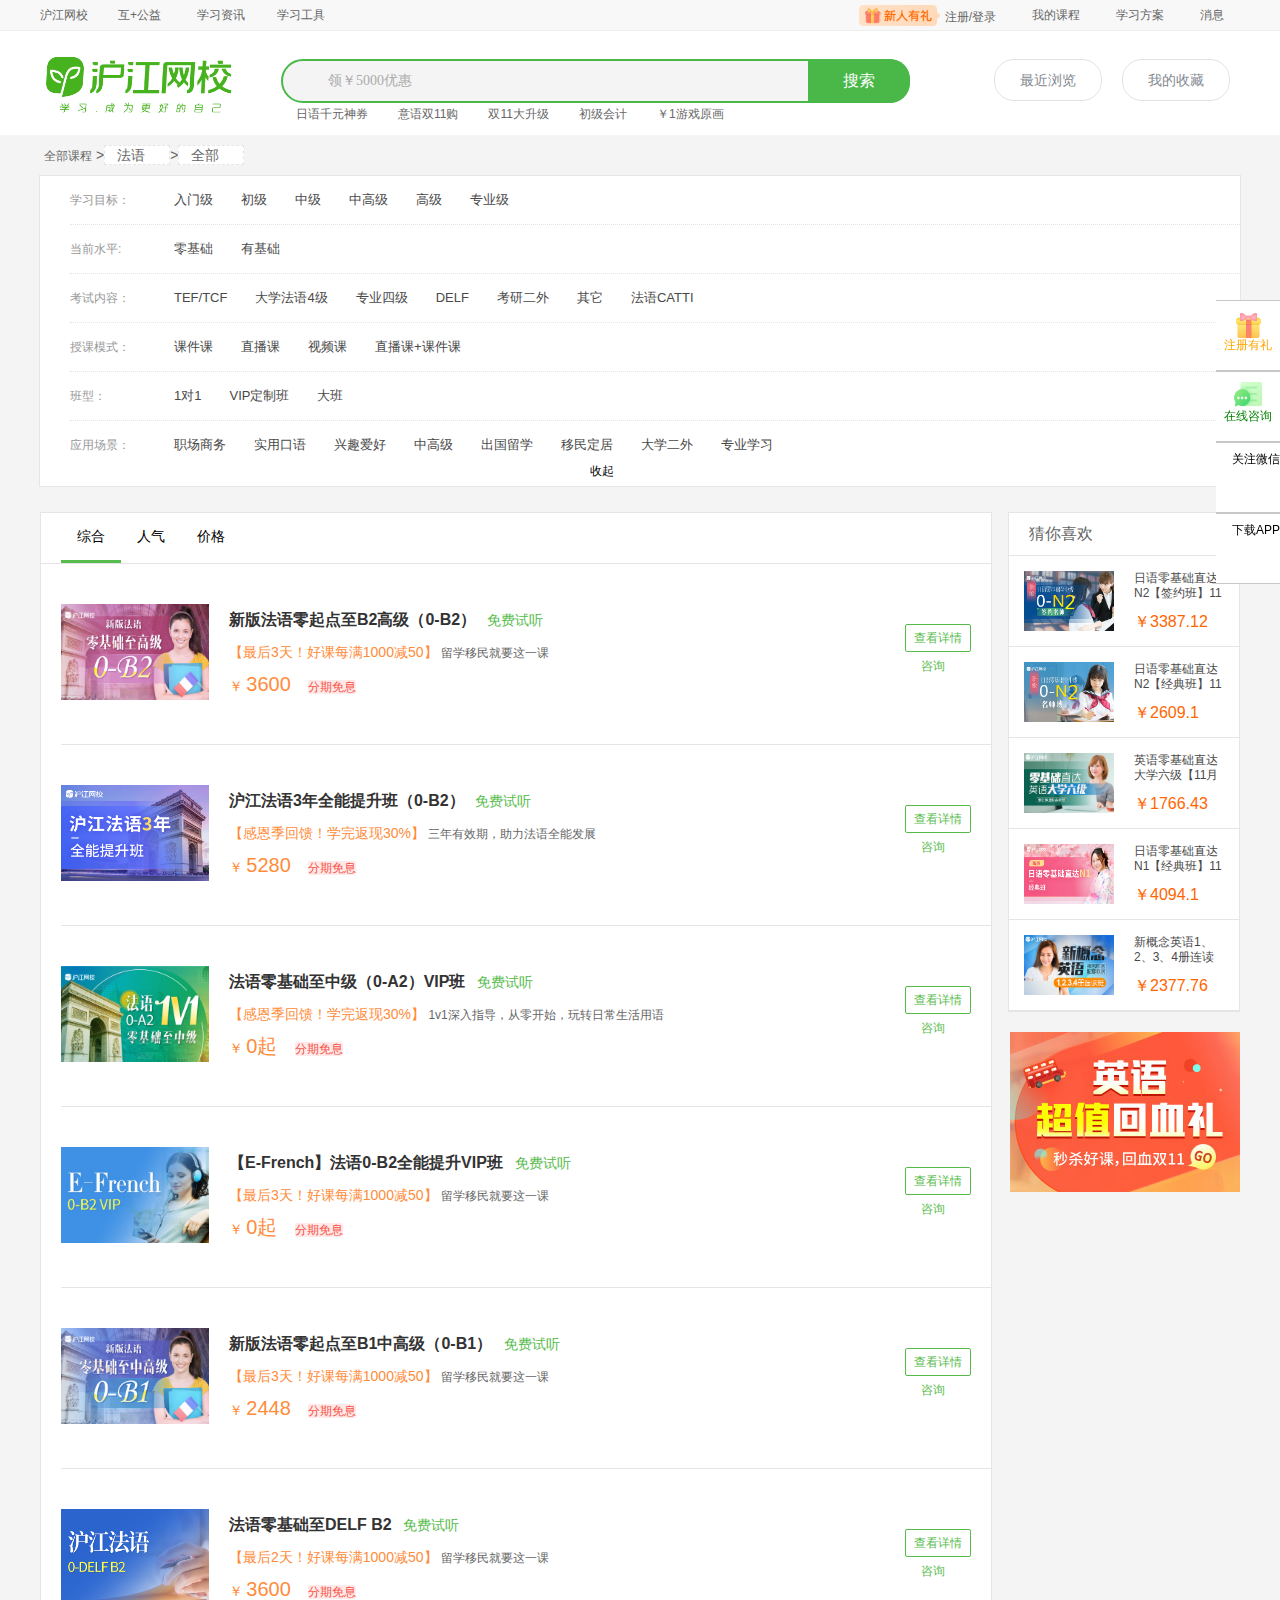
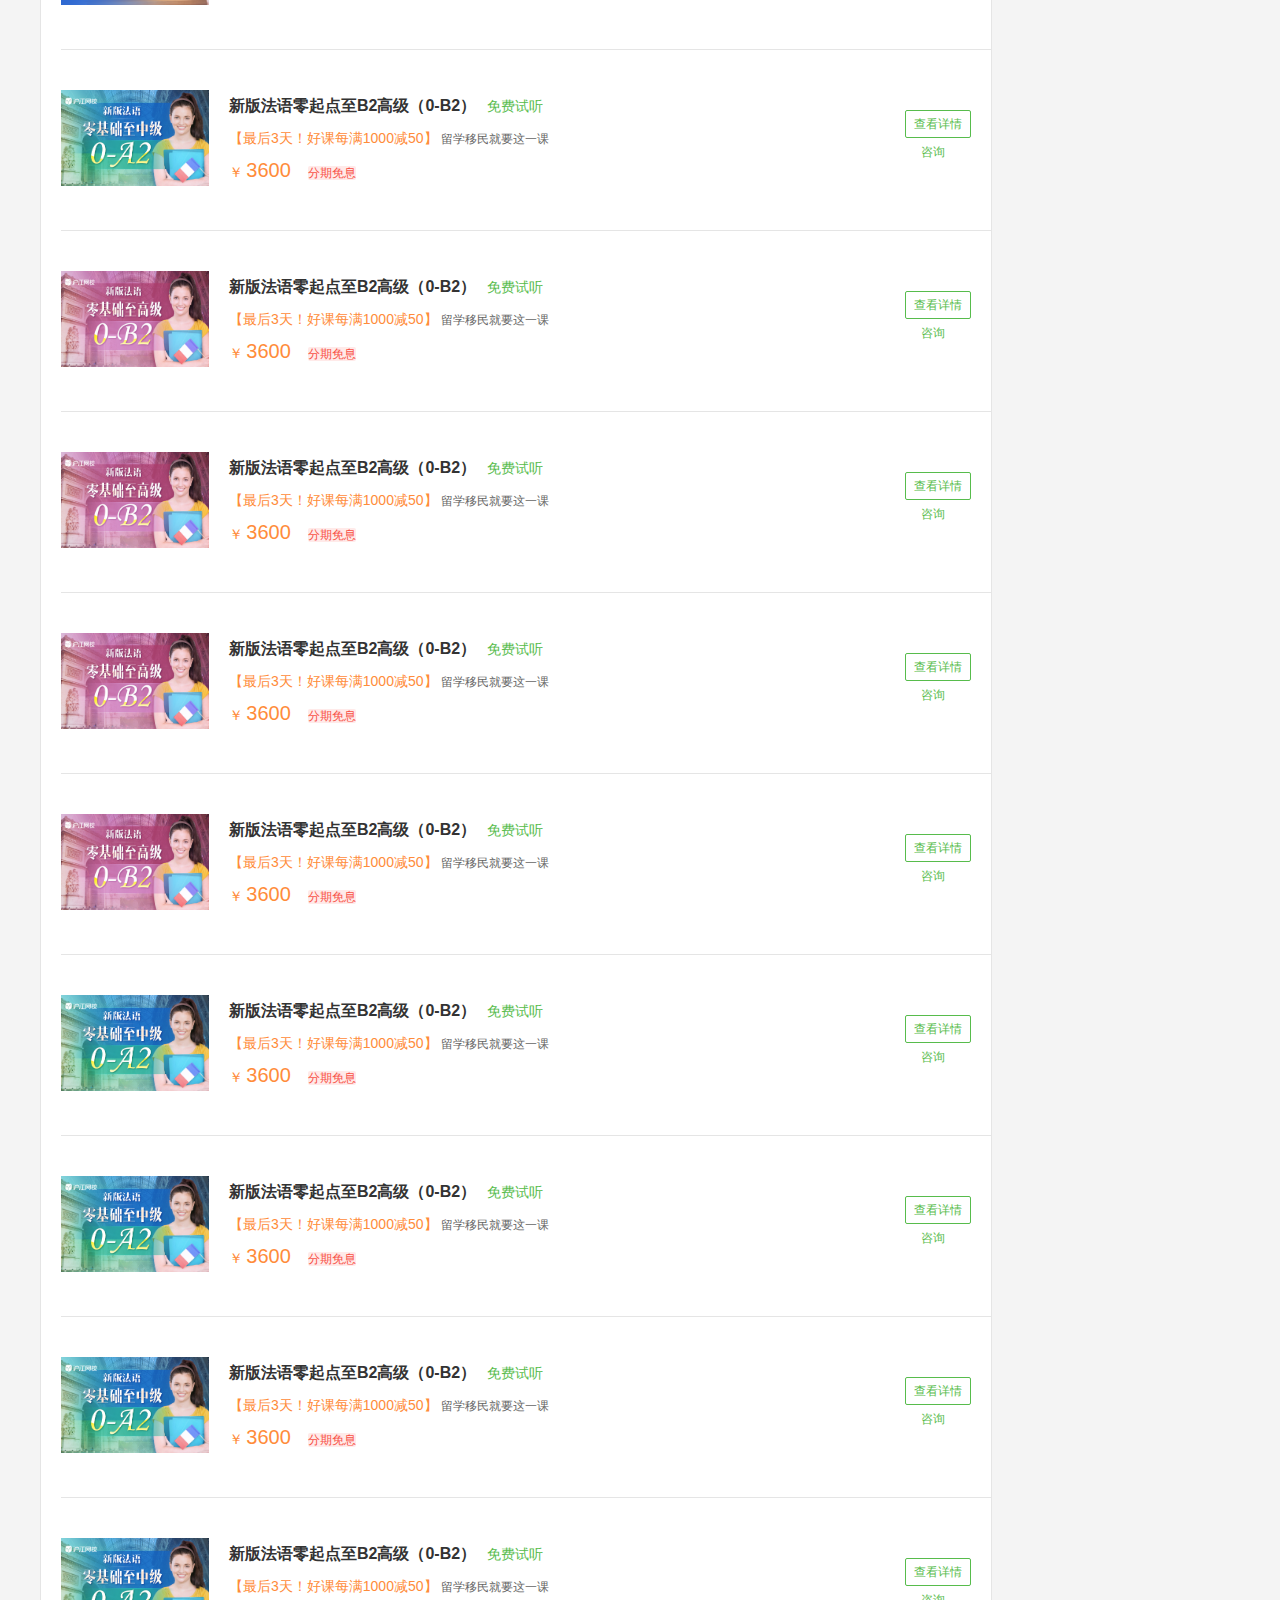
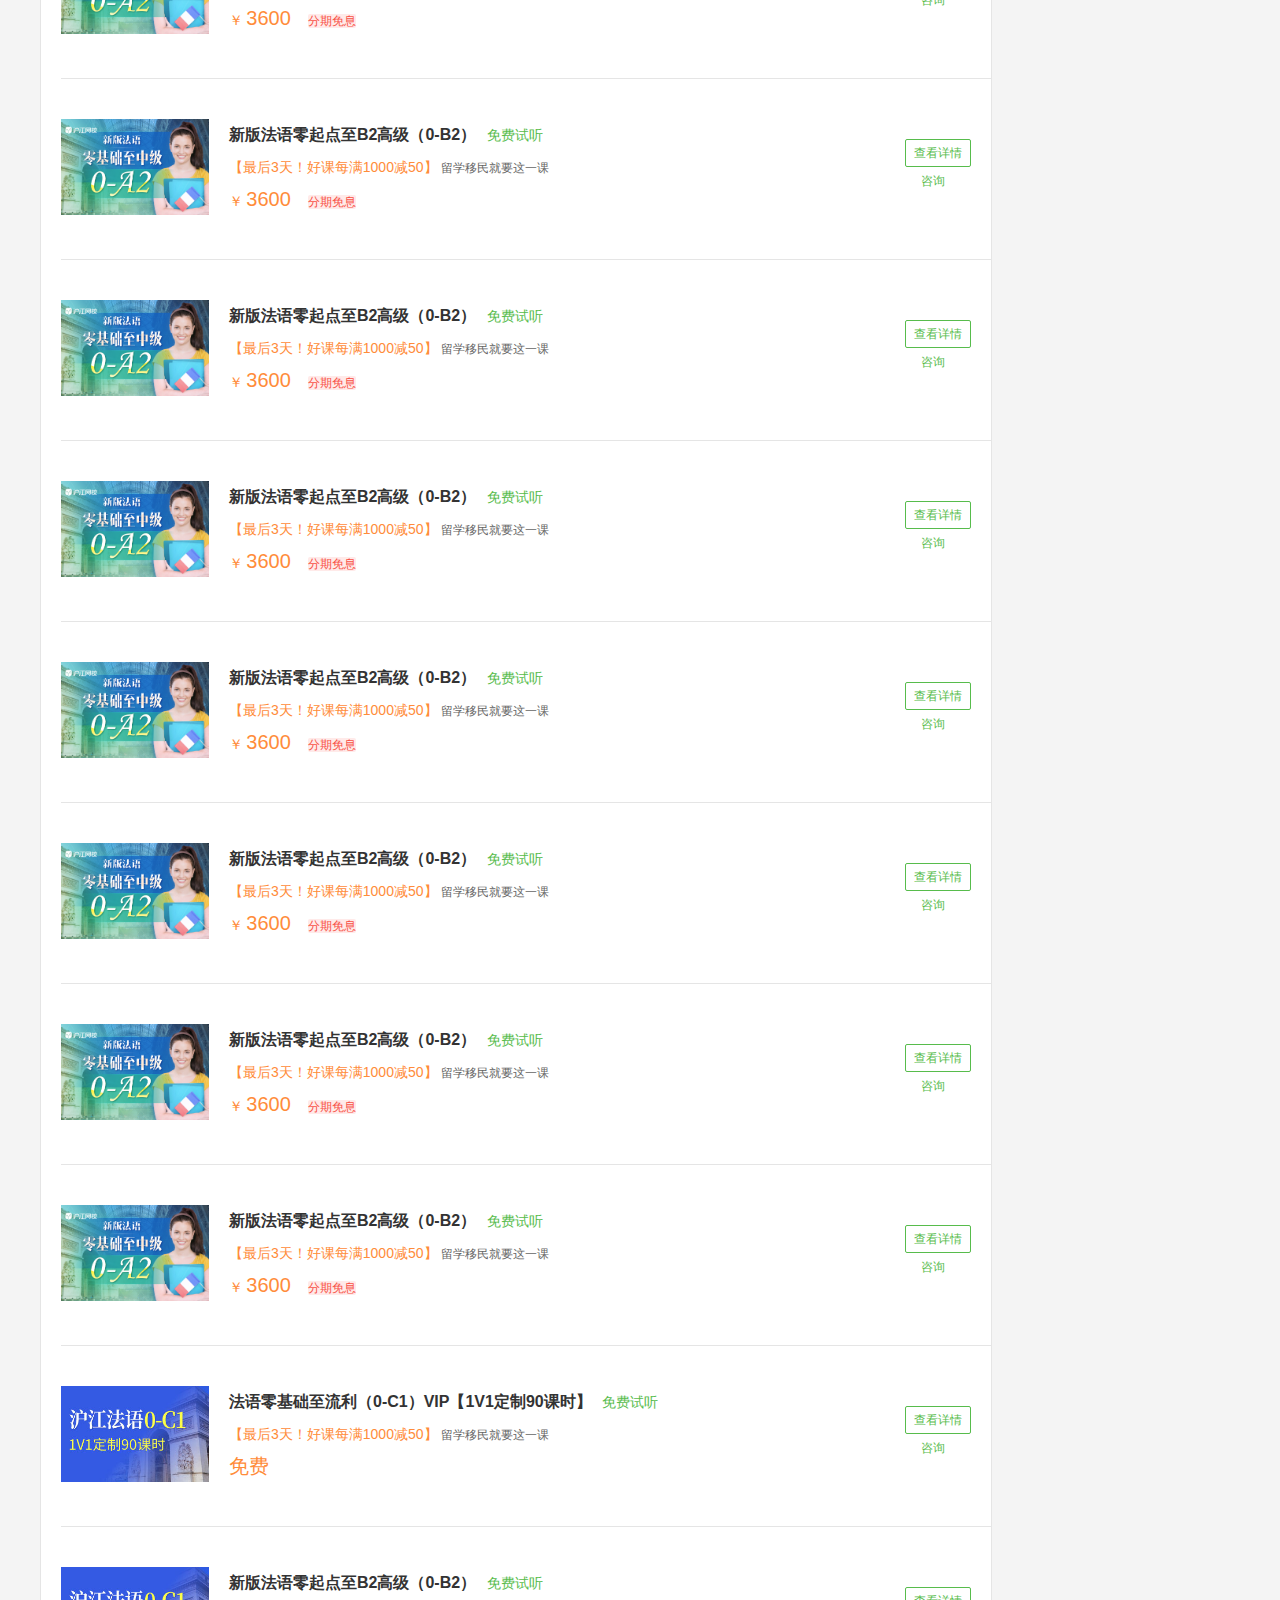
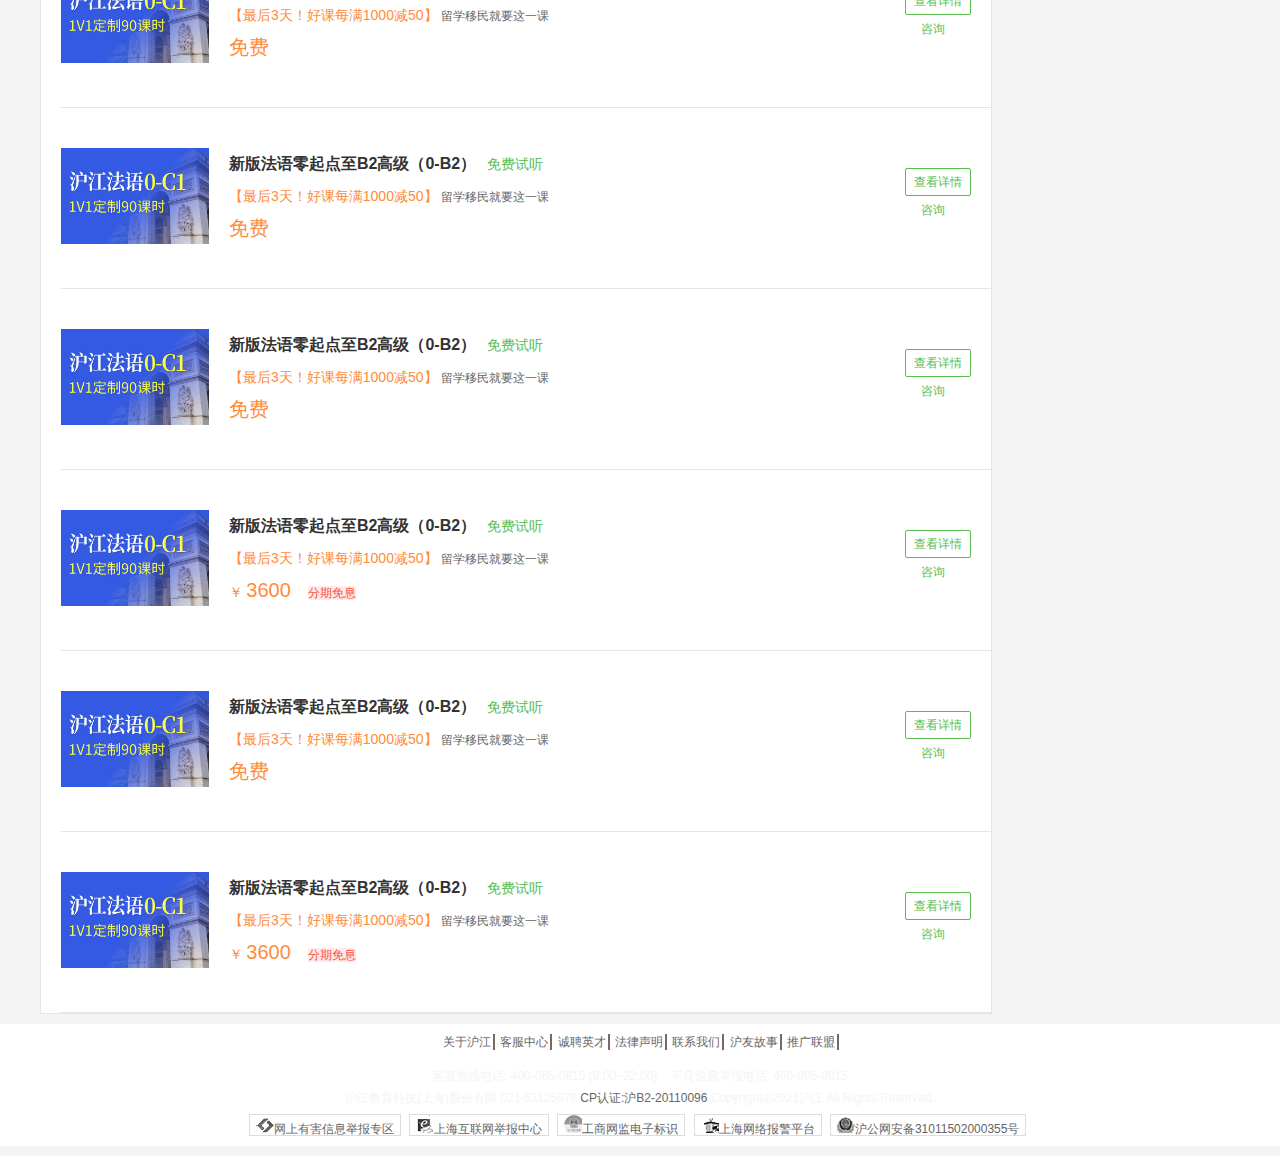
<file: 沪江首页/French.html>
<!DOCTYPE html>
<html lang="en">

<head>
	<meta charset="UTF-8">
	<meta http-equiv="X-UA-Compatible" content="IE=edge">
	<meta name="viewport" content="width=device-width, initial-scale=1.0">
	<title>Document</title>
	<link rel="stylesheet" href="css/reset.css">
	<link rel="stylesheet" href="http://at.alicdn.com/t/font_2921919_3wmrd0hhghg.css">
	<link rel="stylesheet" href="./css/French.css">
	<link rel="stylesheet" href="./css/index.css">
	<link rel="stylesheet" href="./css/head.css">
	<link
      rel="stylesheet"
      href="https://at.alicdn.com/t/font_2916702_ouycsewo4ri.css"
    />
    <link
      rel="stylesheet"
      href="https://at.alicdn.com/t/font_2917834_f2c01s8zqtr.css"
    />
    <link rel="stylesheet"
    href="https://at.alicdn.com/t/font_2923027_hhr2odqg0f.css?spm=a313x.7781069.1998910419.39&file=font_2923027_hhr2odqg0f.css">
</head>


<body>
	<div class="topbox">
		<div class="top sec1170">
			<!-- 顶部的导航 -->
			<div class="top sec1170">
				<div class="basic fl">
					<ul>
						<li style="margin-right: 30px;"><a href="">沪江网校</a></li>
						<li style="margin-right: 20px;"><a href="">互+公益</a></li>
						<li id="li1" class="toggleli">
							<a class="togglea" href="">
								学习资讯
								<i class="iconfont icon-xialajiantou2"></i>
							</a>
							<div class="togglemenu" style="width: 808px;height: 180px;">
								<div class="toggleimg">
									<ul>
										<li>
											<a href="">
												<img src="./img/沪江英语.jpg" alt="">
												沪江英语
											</a>
										</li>
										<li>
											<a href="">
												<img src="./img/日语.jpg" alt="">
												沪江日语
											</a>
										</li>
										<li>
											<a href="">
												<img src="./img/韩语.jpg" alt="">
												沪江韩语
											</a>
										</li>
										<li>
											<a href="">
												<img src="./img/法语.jpg" alt="">
												沪江法语
											</a>
										</li>
										<li>
											<a href="">
												<img src="./img/德语.png" alt="">
												沪江德语
											</a>
										</li>
										<li>
											<a href="">
												<img src="./img/西语.png" alt="">
												沪江西语
											</a>
										</li>
									</ul>
									<div class="yy">
										<a href="">沪江考研</a>
										<a href="">沪江泰语</a>
										<a href="">沪江俄语</a>
										<a href="">沪江意语</a>
										<a href="">沪江小语种</a>
									</div>
								</div>

							</div>
						</li>
						<li id="li2" class="toggleli">
							<a class="togglea" href="">
								学习工具
								<i class="iconfont icon-xialajiantou2"></i>
							</a>
							<div class="togglemenu" style="width: 80px;">
								<ul class="bgimg">
									<li><a href="" style="background: url(./img/jlt.png) no-repeat 0px -390px;">沪江网校</a>
									</li>
									<li><a href="" style="background: url(./img/jlt.png) no-repeat 0px -26px;">开心词场</a>
									</li>
									<li><a href="" style="background: url(./img/jlt.png) no-repeat 0px -586px;">小D词典</a>
									</li>
									<li><a href="" style="background: url(./img/jlt.png) no-repeat 0px -447px;">听力酷</a>
									</li>
									<li><a href=""
											style="background: url(./img/jlt.png) no-repeat 0px -1034px;">沪江题库</a></li>
								</ul>

							</div>
						</li>
					</ul>
				</div>
				<div class="user fr">
					<ul>
						<li><a href="" style="margin-right: 20px;"> <img
									src="./img/56adfd42d480c61f333c6a02220d7f7c.png"
									style="width: 82px;height: 21px; position: relative; top: 5px;" alt=""> 注册/登录</a>
						</li>
						<li id="li3" class="toggleli" style="margin-right: 20px;">
							<a class="togglea" href="">
								我的课程
							</a>
							<div class="togglemenu">
								<a href="">您还没有参加班级！马上报班</a>
							</div>
						</li>
						<li style="margin-right: 20px;"><a href="">学习方案</a></li>
						<li id="li4" class="toggleli">
							<a class="togglea" href="">
								消息
								<i class="iconfont icon-xialajiantou2"></i>

							</a>
							<div class="togglemenu">
								查看消息请先登录哦
							</div>
						</li>
					</ul>
				</div>
			</div>
			<!-- 顶部的导航 end -->
		</div>
	</div>

	<div class="searchbox-w">
		<div class="searchbox sec1200">
		  <div class="w" style="width: 1200px">
			<div class="logo fl">
			  <a href="#"><img src="img/logo.png" alt="" /></a>
			</div>
			<div class="search-area fl">
			  <i class="iconfont icon-sousuo"></i>
			  <input type="text" name="" id="" placeholder="领￥5000优惠" />
			  <a href="#" class="searchbtn">搜索</a>
			  <ul class="hotword-list">
				<li><a href="#">日语千元神券</a></li>
				<li><a href="#">意语双11购</a></li>
				<li><a href="#">双11大升级</a></li>
				<li><a href="#">初级会计</a></li>
				<li><a href="#">￥1游戏原画</a></li>
			  </ul>
			</div>
			<div class="btn fr">
			  <div class="btn1">
				<div class="history fl">
				  <i class="iconfont icon-zuijin"></i>
				  <span>最近浏览</span>
				  <i class="iconfont icon-xiajiantou2"></i>
				</div>
			  </div>
			  <div class="btn1">
				<div class="courses fl">
				  <i class="iconfont icon-shoucang"></i>
				  <span>我的收藏</span>
				  <i class="iconfont icon-xiajiantou2"></i>
				</div>
			  </div>
			</div>
		  </div>
		</div>
	   </div>
	<div class="cl"></div>
	<!-- 路径开始 -->
	<div class="breadnav sec1170">
		<span class="aa"><a href=""> 全部课程</a> </span>
		<span>&gt;</span>
		<span class="bb">
			<ul class="nav2">
				<li>
					<a href="#" class="fayu">法语</a>
					<ul class="cc">
						<li>
							<a href="">英语</a>
						</li>
						<li>
							<a href="">日语</a>
						</li>
						<li>
							<a href="">韩语</a>
						</li>
						<li>
							<a href="">小语种</a>
						</li>
						<li>
							<a href="">留学</a>
						</li>
						<li>
							<a href="">考研</a>
						</li>
						<li>
							<a href="">职场/财会</a>
						</li>
						<li>
							<a href="">人文素养</a>
						</li>
					</ul>
				</li>

			</ul>

		</span>
		<span>&gt;</span>
		<span class="bb">
			<ul class="nav3">
				<li>
					<a href="#" class="fayu">全部</a>
					<ul class="cc">
						<li>
							<a href="">法语入门</a>
						</li>
						<li>
							<a href="">法语考试</a>
						</li>
						<li>
							<a href="">法语进阶</a>
						</li>
						<li>
							<a href="">法语口语</a>
						</li>

					</ul>
				</li>

			</ul>

		</span>

	</div>
	<!-- 路径结束 -->
	<div class="cl"></div>
	<!-- 筛选开始 -->
	<div class="filter sec1170 mb25" id="filter">
		<div class="filter-item">
			<div class="filter-item-tiltle fl">
				学习目标：
			</div>
			<div class="filter-detail fl">
				<ul>
					<li><a href="">入门级</a></li>
					<li><a href="">初级</a></li>
					<li><a href="">中级</a></li>
					<li><a href="">中高级</a></li>
					<li><a href="">高级</a></li>
					<li><a href="">专业级</a></li>
				</ul>
			</div>
		</div>
		<div class="filter-item">
			<div class="filter-item-tiltle fl">
				当前水平:
			</div>
			<div class="filter-detail fl">
				<ul>
					<li><a href="">零基础</a></li>
					<li><a href="">有基础</a></li>

				</ul>
			</div>
		</div>
		<div class="filter-item">
			<div class="filter-item-tiltle fl">
				考试内容：
			</div>
			<div class="filter-detail fl">
				<ul>
					<li><a href="">TEF/TCF</a></li>
					<li><a href="">大学法语4级</a></li>
					<li><a href="">专业四级</a></li>
					<li><a href="">DELF</a></li>
					<li><a href="">考研二外</a></li>
					<li><a href="">其它</a></li>
					<li><a href="">法语CATTI</a></li>
				</ul>
			</div>
		</div>
		<div class="filter-item">
			<div class="filter-item-tiltle fl">
				授课模式：
			</div>
			<div class="filter-detail fl">
				<ul>
					<li><a href="">课件课</a></li>
					<li><a href="">直播课</a></li>
					<li><a href="">视频课</a></li>
					<li><a href="">直播课+课件课</a></li>

				</ul>
			</div>
		</div>
		<div class="filter-item">
			<div class="filter-item-tiltle fl">
				班型：
			</div>
			<div class="filter-detail fl">
				<ul>
					<li><a href="">1对1</a></li>
					<li><a href="">VIP定制班</a></li>
					<li><a href="">大班</a></li>
				</ul>
			</div>
		</div>
		<div class="filter-item" style="border: none;">
			<div class="filter-item-tiltle fl">
				应用场景：
			</div>
			<div class="filter-detail fl">
				<ul>
					<li><a href="">职场商务</a></li>
					<li><a href="">实用口语</a></li>
					<li><a href="">兴趣爱好</a></li>
					<li><a href="">中高级</a></li>
					<li><a href="">出国留学</a></li>
					<li><a href="">移民定居</a></li>
					<li><a href="">大学二外</a></li>
					<li><a href="">专业学习</a></li>
				</ul>
			</div>
		</div>
		<input type="button" name="" value="收起" id="anniu"  class="shouqi-btn ">
		<!-- <p id="anniu" class="shouqi-btn ">收起 <i class="iconfont icon-xialajiantou"></i></p> -->


	</div>
	<div class="cl"></div>
	<!-- 筛选结束 -->
	<!--------------------------- 课程表开始 -->
	<div class="courselist sec1170">
		<div class="courselist-left fl">
			<div class="tab_list">
				<ul style=" background-color: #fff; color: black;">
					<li class="current">综合</li>
					<li>人气 <span class="iconfont icon-xiajiantou2"></span></li>
					<li>价格 <span class="iconfont icon-shangxiajiantou"></span></li>


				</ul>
			</div>
			<div class="tab_con">
				<div class="item" style="display: block;">
					<div class="course">
						<div class=" coursepic fl">
							<a href=""><img src="img/402.jpg" alt=""></a>
						</div>

						<div class=" coursetext fl">
							<div class="no1">
								<a href="../沪江首页/列表详情/四大名著.html" class="title">新版法语零起点至B2高级（0-B2）</a>
								<span class="iconfont icon-play-circle"></span>
								<span class="free">免费试听</span>
							</div>
							<div class="no2">
								<span class="highlight">
									【最后3天！好课每满1000减50】
								</span>
								<a href="highlight1">
									留学移民就要这一课
								</a>

							</div>
							<div class="no3">
								<span class="pricesmall">￥</span>
								<span class="pricenum">3600</span>
								<span class="pricedivide">分期免息</span>

							</div>


						</div>
						<div class=" coursezixun fr">
							<a href="" class="zixundetail">查看详情</a>
							<a href="">
								<span class="iconfont icon-shiting"></span>
								<span class="aa"> 咨询</span>
							</a>

						</div>

					</div>
					<div class="course">
						<div class=" coursepic fl">
							<a href=""><img src="img/403.jpg" alt=""></a>
						</div>

						<div class=" coursetext fl">
							<div class="no1">
								<a href="" class="title">沪江法语3年全能提升班（0-B2）</a>
								<span class="iconfont icon-play-circle"></span>
								<span class="free">免费试听</span>
							</div>
							<div class="no2">
								<span class="highlight">
									【感恩季回馈！学完返现30%】
								</span>
								<a href="highlight1">
									三年有效期，助力法语全能发展
								</a>

							</div>
							<div class="no3">
								<span class="pricesmall">￥</span>
								<span class="pricenum">5280</span>
								<span class="pricedivide">分期免息</span>

							</div>


						</div>
						<div class=" coursezixun fr">
							<a href="" class="zixundetail">查看详情</a>
							<a href="">
								<span class="iconfont icon-shiting"></span>
								<span class="aa"> 咨询</span>
							</a>

						</div>

					</div>
					<div class="course">
						<div class=" coursepic fl">
							<a href=""><img src="img/404.jpg" alt=""></a>
						</div>

						<div class=" coursetext fl">
							<div class="no1">
								<a href="" class="title">
									法语零基础至中级（0-A2）VIP班 </a>
								<span class="iconfont icon-play-circle"></span>
								<span class="free">免费试听</span>
							</div>
							<div class="no2">
								<span class="highlight">
									【感恩季回馈！学完返现30%】
								</span>
								<a href="highlight1">
									1v1深入指导，从零开始，玩转日常生活用语
								</a>

							</div>
							<div class="no3">
								<span class="pricesmall">￥</span>
								<span class="pricenum">0起</span>
								<span class="pricedivide">分期免息</span>

							</div>


						</div>
						<div class=" coursezixun fr">
							<a href="" class="zixundetail">查看详情</a>
							<a href="">
								<span class="iconfont icon-shiting"></span>
								<span class="aa"> 咨询</span>
							</a>

						</div>

					</div>
					<div class="course">
						<div class=" coursepic fl">
							<a href=""><img src="img/405.jpg" alt=""></a>
						</div>

						<div class=" coursetext fl">
							<div class="no1">
								<a href="" class="title">
									【E-French】法语0-B2全能提升VIP班 </a>
								<span class="iconfont icon-play-circle"></span>
								<span class="free">免费试听</span>
							</div>
							<div class="no2">
								<span class="highlight">
									【最后3天！好课每满1000减50】
								</span>
								<a href="highlight1">
									留学移民就要这一课
								</a>

							</div>
							<div class="no3">
								<span class="pricesmall">￥</span>
								<span class="pricenum">0起</span>
								<span class="pricedivide">分期免息</span>

							</div>


						</div>
						<div class=" coursezixun fr">
							<a href="" class="zixundetail">查看详情</a>
							<a href="">
								<span class="iconfont icon-shiting"></span>
								<span class="aa"> 咨询</span>
							</a>

						</div>

					</div>
					<div class="course">
						<div class=" coursepic fl">
							<a href=""><img src="img/406.jpg" alt=""></a>
						</div>

						<div class=" coursetext fl">
							<div class="no1">
								<a href="" class="title">
									新版法语零起点至B1中高级（0-B1） </a>
								<span class="iconfont icon-play-circle"></span>
								<span class="free">免费试听</span>
							</div>
							<div class="no2">
								<span class="highlight">
									【最后3天！好课每满1000减50】
								</span>
								<a href="highlight1">
									留学移民就要这一课
								</a>

							</div>
							<div class="no3">
								<span class="pricesmall">￥</span>
								<span class="pricenum">2448</span>
								<span class="pricedivide">分期免息</span>

							</div>


						</div>
						<div class=" coursezixun fr">
							<a href="" class="zixundetail">查看详情</a>
							<a href="">
								<span class="iconfont icon-shiting"></span>
								<span class="aa"> 咨询</span>
							</a>

						</div>

					</div>
					<div class="course">
						<div class=" coursepic fl">
							<a href=""><img src="img/407.jpg" alt=""></a>
						</div>

						<div class=" coursetext fl">
							<div class="no1">
								<a href="" class="title">
									法语零基础至DELF B2 </a>
								<span class="iconfont icon-play-circle"></span>
								<span class="free">免费试听</span>
							</div>
							<div class="no2">
								<span class="highlight">
									【最后2天！好课每满1000减50】
								</span>
								<a href="highlight1">
									留学移民就要这一课
								</a>

							</div>
							<div class="no3">
								<span class="pricesmall">￥</span>
								<span class="pricenum">3600</span>
								<span class="pricedivide">分期免息</span>

							</div>


						</div>
						<div class=" coursezixun fr">
							<a href="" class="zixundetail">查看详情</a>
							<a href="">
								<span class="iconfont icon-shiting"></span>
								<span class="aa"> 咨询</span>
							</a>

						</div>

					</div>
					<div class="course">
						<div class=" coursepic fl">
							<a href=""><img src="img/408.jpg" alt=""></a>
						</div>

						<div class=" coursetext fl">
							<div class="no1">
								<a href="" class="title">新版法语零起点至B2高级（0-B2）</a>
								<span class="iconfont icon-play-circle"></span>
								<span class="free">免费试听</span>
							</div>
							<div class="no2">
								<span class="highlight">
									【最后3天！好课每满1000减50】
								</span>
								<a href="highlight1">
									留学移民就要这一课
								</a>

							</div>
							<div class="no3">
								<span class="pricesmall">￥</span>
								<span class="pricenum">3600</span>
								<span class="pricedivide">分期免息</span>

							</div>


						</div>
						<div class=" coursezixun fr">
							<a href="" class="zixundetail">查看详情</a>
							<a href="">
								<span class="iconfont icon-shiting"></span>
								<span class="aa"> 咨询</span>
							</a>

						</div>

					</div>
					<div class="course">
						<div class=" coursepic fl">
							<a href=""><img src="img/402.jpg" alt=""></a>
						</div>

						<div class=" coursetext fl">
							<div class="no1">
								<a href="" class="title">新版法语零起点至B2高级（0-B2）</a>
								<span class="iconfont icon-play-circle"></span>
								<span class="free">免费试听</span>
							</div>
							<div class="no2">
								<span class="highlight">
									【最后3天！好课每满1000减50】
								</span>
								<a href="highlight1">
									留学移民就要这一课
								</a>

							</div>
							<div class="no3">
								<span class="pricesmall">￥</span>
								<span class="pricenum">3600</span>
								<span class="pricedivide">分期免息</span>

							</div>


						</div>
						<div class=" coursezixun fr">
							<a href="" class="zixundetail">查看详情</a>
							<a href="">
								<span class="iconfont icon-shiting"></span>
								<span class="aa"> 咨询</span>
							</a>

						</div>

					</div>
					<div class="course">
						<div class=" coursepic fl">
							<a href=""><img src="img/402.jpg" alt=""></a>
						</div>

						<div class=" coursetext fl">
							<div class="no1">
								<a href="" class="title">新版法语零起点至B2高级（0-B2）</a>
								<span class="iconfont icon-play-circle"></span>
								<span class="free">免费试听</span>
							</div>
							<div class="no2">
								<span class="highlight">
									【最后3天！好课每满1000减50】
								</span>
								<a href="highlight1">
									留学移民就要这一课
								</a>

							</div>
							<div class="no3">
								<span class="pricesmall">￥</span>
								<span class="pricenum">3600</span>
								<span class="pricedivide">分期免息</span>

							</div>


						</div>
						<div class=" coursezixun fr">
							<a href="" class="zixundetail">查看详情</a>
							<a href="">
								<span class="iconfont icon-shiting"></span>
								<span class="aa"> 咨询</span>
							</a>

						</div>

					</div>
					<div class="course">
						<div class=" coursepic fl">
							<a href=""><img src="img/402.jpg" alt=""></a>
						</div>

						<div class=" coursetext fl">
							<div class="no1">
								<a href="" class="title">新版法语零起点至B2高级（0-B2）</a>
								<span class="iconfont icon-play-circle"></span>
								<span class="free">免费试听</span>
							</div>
							<div class="no2">
								<span class="highlight">
									【最后3天！好课每满1000减50】
								</span>
								<a href="highlight1">
									留学移民就要这一课
								</a>

							</div>
							<div class="no3">
								<span class="pricesmall">￥</span>
								<span class="pricenum">3600</span>
								<span class="pricedivide">分期免息</span>

							</div>


						</div>
						<div class=" coursezixun fr">
							<a href="" class="zixundetail">查看详情</a>
							<a href="">
								<span class="iconfont icon-shiting"></span>
								<span class="aa"> 咨询</span>
							</a>

						</div>

					</div>
					<div class="course">
						<div class=" coursepic fl">
							<a href=""><img src="img/402.jpg" alt=""></a>
						</div>

						<div class=" coursetext fl">
							<div class="no1">
								<a href="" class="title">新版法语零起点至B2高级（0-B2）</a>
								<span class="iconfont icon-play-circle"></span>
								<span class="free">免费试听</span>
							</div>
							<div class="no2">
								<span class="highlight">
									【最后3天！好课每满1000减50】
								</span>
								<a href="highlight1">
									留学移民就要这一课
								</a>

							</div>
							<div class="no3">
								<span class="pricesmall">￥</span>
								<span class="pricenum">3600</span>
								<span class="pricedivide">分期免息</span>

							</div>


						</div>
						<div class=" coursezixun fr">
							<a href="" class="zixundetail">查看详情</a>
							<a href="">
								<span class="iconfont icon-shiting"></span>
								<span class="aa"> 咨询</span>
							</a>

						</div>

					</div>


				</div>
				<div class="item">
					<div class="course">
						<div class=" coursepic fl">
							<a href=""><img src="img/408.jpg" alt=""></a>
						</div>

						<div class=" coursetext fl">
							<div class="no1">
								<a href="" class="title">新版法语零起点至B2高级（0-B2）</a>
								<span class="iconfont icon-play-circle"></span>
								<span class="free">免费试听</span>
							</div>
							<div class="no2">
								<span class="highlight">
									【最后3天！好课每满1000减50】
								</span>
								<a href="highlight1">
									留学移民就要这一课
								</a>

							</div>
							<div class="no3">
								<span class="pricesmall">￥</span>
								<span class="pricenum">3600</span>
								<span class="pricedivide">分期免息</span>

							</div>


						</div>
						<div class=" coursezixun fr">
							<a href="" class="zixundetail">查看详情</a>
							<a href="">
								<span class="iconfont icon-shiting"></span>
								<span class="aa"> 咨询</span>
							</a>

						</div>

					</div>
					<div class="course">
						<div class=" coursepic fl">
							<a href=""><img src="img/408.jpg" alt=""></a>
						</div>

						<div class=" coursetext fl">
							<div class="no1">
								<a href="" class="title">新版法语零起点至B2高级（0-B2）</a>
								<span class="iconfont icon-play-circle"></span>
								<span class="free">免费试听</span>
							</div>
							<div class="no2">
								<span class="highlight">
									【最后3天！好课每满1000减50】
								</span>
								<a href="highlight1">
									留学移民就要这一课
								</a>

							</div>
							<div class="no3">
								<span class="pricesmall">￥</span>
								<span class="pricenum">3600</span>
								<span class="pricedivide">分期免息</span>

							</div>


						</div>
						<div class=" coursezixun fr">
							<a href="" class="zixundetail">查看详情</a>
							<a href="">
								<span class="iconfont icon-shiting"></span>
								<span class="aa"> 咨询</span>
							</a>

						</div>

					</div>
					<div class="course">
						<div class=" coursepic fl">
							<a href=""><img src="img/408.jpg" alt=""></a>
						</div>

						<div class=" coursetext fl">
							<div class="no1">
								<a href="" class="title">新版法语零起点至B2高级（0-B2）</a>
								<span class="iconfont icon-play-circle"></span>
								<span class="free">免费试听</span>
							</div>
							<div class="no2">
								<span class="highlight">
									【最后3天！好课每满1000减50】
								</span>
								<a href="highlight1">
									留学移民就要这一课
								</a>

							</div>
							<div class="no3">
								<span class="pricesmall">￥</span>
								<span class="pricenum">3600</span>
								<span class="pricedivide">分期免息</span>

							</div>


						</div>
						<div class=" coursezixun fr">
							<a href="" class="zixundetail">查看详情</a>
							<a href="">
								<span class="iconfont icon-shiting"></span>
								<span class="aa"> 咨询</span>
							</a>

						</div>

					</div>
					<div class="course">
						<div class=" coursepic fl">
							<a href=""><img src="img/408.jpg" alt=""></a>
						</div>

						<div class=" coursetext fl">
							<div class="no1">
								<a href="" class="title">新版法语零起点至B2高级（0-B2）</a>
								<span class="iconfont icon-play-circle"></span>
								<span class="free">免费试听</span>
							</div>
							<div class="no2">
								<span class="highlight">
									【最后3天！好课每满1000减50】
								</span>
								<a href="highlight1">
									留学移民就要这一课
								</a>

							</div>
							<div class="no3">
								<span class="pricesmall">￥</span>
								<span class="pricenum">3600</span>
								<span class="pricedivide">分期免息</span>

							</div>


						</div>
						<div class=" coursezixun fr">
							<a href="" class="zixundetail">查看详情</a>
							<a href="">
								<span class="iconfont icon-shiting"></span>
								<span class="aa"> 咨询</span>
							</a>

						</div>

					</div>
					<div class="course">
						<div class=" coursepic fl">
							<a href=""><img src="img/408.jpg" alt=""></a>
						</div>

						<div class=" coursetext fl">
							<div class="no1">
								<a href="" class="title">新版法语零起点至B2高级（0-B2）</a>
								<span class="iconfont icon-play-circle"></span>
								<span class="free">免费试听</span>
							</div>
							<div class="no2">
								<span class="highlight">
									【最后3天！好课每满1000减50】
								</span>
								<a href="highlight1">
									留学移民就要这一课
								</a>

							</div>
							<div class="no3">
								<span class="pricesmall">￥</span>
								<span class="pricenum">3600</span>
								<span class="pricedivide">分期免息</span>

							</div>


						</div>
						<div class=" coursezixun fr">
							<a href="" class="zixundetail">查看详情</a>
							<a href="">
								<span class="iconfont icon-shiting"></span>
								<span class="aa"> 咨询</span>
							</a>

						</div>

					</div>
					<div class="course">
						<div class=" coursepic fl">
							<a href=""><img src="img/408.jpg" alt=""></a>
						</div>

						<div class=" coursetext fl">
							<div class="no1">
								<a href="" class="title">新版法语零起点至B2高级（0-B2）</a>
								<span class="iconfont icon-play-circle"></span>
								<span class="free">免费试听</span>
							</div>
							<div class="no2">
								<span class="highlight">
									【最后3天！好课每满1000减50】
								</span>
								<a href="highlight1">
									留学移民就要这一课
								</a>

							</div>
							<div class="no3">
								<span class="pricesmall">￥</span>
								<span class="pricenum">3600</span>
								<span class="pricedivide">分期免息</span>

							</div>


						</div>
						<div class=" coursezixun fr">
							<a href="" class="zixundetail">查看详情</a>
							<a href="">
								<span class="iconfont icon-shiting"></span>
								<span class="aa"> 咨询</span>
							</a>

						</div>

					</div>
					<div class="course">
						<div class=" coursepic fl">
							<a href=""><img src="img/408.jpg" alt=""></a>
						</div>

						<div class=" coursetext fl">
							<div class="no1">
								<a href="" class="title">新版法语零起点至B2高级（0-B2）</a>
								<span class="iconfont icon-play-circle"></span>
								<span class="free">免费试听</span>
							</div>
							<div class="no2">
								<span class="highlight">
									【最后3天！好课每满1000减50】
								</span>
								<a href="highlight1">
									留学移民就要这一课
								</a>

							</div>
							<div class="no3">
								<span class="pricesmall">￥</span>
								<span class="pricenum">3600</span>
								<span class="pricedivide">分期免息</span>

							</div>


						</div>
						<div class=" coursezixun fr">
							<a href="" class="zixundetail">查看详情</a>
							<a href="">
								<span class="iconfont icon-shiting"></span>
								<span class="aa"> 咨询</span>
							</a>

						</div>

					</div>
					<div class="course">
						<div class=" coursepic fl">
							<a href=""><img src="img/408.jpg" alt=""></a>
						</div>

						<div class=" coursetext fl">
							<div class="no1">
								<a href="" class="title">新版法语零起点至B2高级（0-B2）</a>
								<span class="iconfont icon-play-circle"></span>
								<span class="free">免费试听</span>
							</div>
							<div class="no2">
								<span class="highlight">
									【最后3天！好课每满1000减50】
								</span>
								<a href="highlight1">
									留学移民就要这一课
								</a>

							</div>
							<div class="no3">
								<span class="pricesmall">￥</span>
								<span class="pricenum">3600</span>
								<span class="pricedivide">分期免息</span>

							</div>


						</div>
						<div class=" coursezixun fr">
							<a href="" class="zixundetail">查看详情</a>
							<a href="">
								<span class="iconfont icon-shiting"></span>
								<span class="aa"> 咨询</span>
							</a>

						</div>

					</div>
					<div class="course">
						<div class=" coursepic fl">
							<a href=""><img src="img/408.jpg" alt=""></a>
						</div>

						<div class=" coursetext fl">
							<div class="no1">
								<a href="" class="title">新版法语零起点至B2高级（0-B2）</a>
								<span class="iconfont icon-play-circle"></span>
								<span class="free">免费试听</span>
							</div>
							<div class="no2">
								<span class="highlight">
									【最后3天！好课每满1000减50】
								</span>
								<a href="highlight1">
									留学移民就要这一课
								</a>

							</div>
							<div class="no3">
								<span class="pricesmall">￥</span>
								<span class="pricenum">3600</span>
								<span class="pricedivide">分期免息</span>

							</div>


						</div>
						<div class=" coursezixun fr">
							<a href="" class="zixundetail">查看详情</a>
							<a href="">
								<span class="iconfont icon-shiting"></span>
								<span class="aa"> 咨询</span>
							</a>

						</div>

					</div>
					<div class="course">
						<div class=" coursepic fl">
							<a href=""><img src="img/408.jpg" alt=""></a>
						</div>

						<div class=" coursetext fl">
							<div class="no1">
								<a href="" class="title">新版法语零起点至B2高级（0-B2）</a>
								<span class="iconfont icon-play-circle"></span>
								<span class="free">免费试听</span>
							</div>
							<div class="no2">
								<span class="highlight">
									【最后3天！好课每满1000减50】
								</span>
								<a href="highlight1">
									留学移民就要这一课
								</a>

							</div>
							<div class="no3">
								<span class="pricesmall">￥</span>
								<span class="pricenum">3600</span>
								<span class="pricedivide">分期免息</span>

							</div>


						</div>
						<div class=" coursezixun fr">
							<a href="" class="zixundetail">查看详情</a>
							<a href="">
								<span class="iconfont icon-shiting"></span>
								<span class="aa"> 咨询</span>
							</a>

						</div>

					</div>
					<div class="course">
						<div class=" coursepic fl">
							<a href=""><img src="img/408.jpg" alt=""></a>
						</div>

						<div class=" coursetext fl">
							<div class="no1">
								<a href="" class="title">新版法语零起点至B2高级（0-B2）</a>
								<span class="iconfont icon-play-circle"></span>
								<span class="free">免费试听</span>
							</div>
							<div class="no2">
								<span class="highlight">
									【最后3天！好课每满1000减50】
								</span>
								<a href="highlight1">
									留学移民就要这一课
								</a>

							</div>
							<div class="no3">
								<span class="pricesmall">￥</span>
								<span class="pricenum">3600</span>
								<span class="pricedivide">分期免息</span>

							</div>


						</div>
						<div class=" coursezixun fr">
							<a href="" class="zixundetail">查看详情</a>
							<a href="">
								<span class="iconfont icon-shiting"></span>
								<span class="aa"> 咨询</span>
							</a>

						</div>

					</div>


				</div>
				<div class="item">
					<div class="course">
						<div class=" coursepic fl">
							<a href=""><img src="img/501.jpg" alt=""></a>
						</div>

						<div class=" coursetext fl">
							<div class="no1">
								<a href="" class="title">
									法语零基础至流利（0-C1）VIP【1V1定制90课时】</a>
								<span class="iconfont icon-play-circle"></span>
								<span class="free">免费试听</span>
							</div>
							<div class="no2">
								<span class="highlight">
									【最后3天！好课每满1000减50】
								</span>
								<a href="highlight1">
									留学移民就要这一课
								</a>

							</div>
							<div class="no3">

								<span class="pricenum">免费</span>


							</div>


						</div>
						<div class=" coursezixun fr">
							<a href="" class="zixundetail">查看详情</a>
							<a href="">
								<span class="iconfont icon-shiting"></span>
								<span class="aa"> 咨询</span>
							</a>

						</div>

					</div>
					<div class="course">
						<div class=" coursepic fl">
							<a href=""><img src="img/501.jpg" alt=""></a>
						</div>

						<div class=" coursetext fl">
							<div class="no1">
								<a href="" class="title">新版法语零起点至B2高级（0-B2）</a>
								<span class="iconfont icon-play-circle"></span>
								<span class="free">免费试听</span>
							</div>
							<div class="no2">
								<span class="highlight">
									【最后3天！好课每满1000减50】
								</span>
								<a href="highlight1">
									留学移民就要这一课
								</a>

							</div>
							<div class="no3">
								<span class="pricenum">免费</span>


							</div>


						</div>
						<div class=" coursezixun fr">
							<a href="" class="zixundetail">查看详情</a>
							<a href="">
								<span class="iconfont icon-shiting"></span>
								<span class="aa"> 咨询</span>
							</a>

						</div>

					</div>
					<div class="course">
						<div class=" coursepic fl">
							<a href=""><img src="img/501.jpg" alt=""></a>
						</div>

						<div class=" coursetext fl">
							<div class="no1">
								<a href="" class="title">新版法语零起点至B2高级（0-B2）</a>
								<span class="iconfont icon-play-circle"></span>
								<span class="free">免费试听</span>
							</div>
							<div class="no2">
								<span class="highlight">
									【最后3天！好课每满1000减50】
								</span>
								<a href="highlight1">
									留学移民就要这一课
								</a>

							</div>
							<div class="no3">
								<span class="pricenum">免费</span>

							</div>


						</div>
						<div class=" coursezixun fr">
							<a href="" class="zixundetail">查看详情</a>
							<a href="">
								<span class="iconfont icon-shiting"></span>
								<span class="aa"> 咨询</span>
							</a>

						</div>

					</div>
					<div class="course">
						<div class=" coursepic fl">
							<a href=""><img src="img/501.jpg" alt=""></a>
						</div>

						<div class=" coursetext fl">
							<div class="no1">
								<a href="" class="title">新版法语零起点至B2高级（0-B2）</a>
								<span class="iconfont icon-play-circle"></span>
								<span class="free">免费试听</span>
							</div>
							<div class="no2">
								<span class="highlight">
									【最后3天！好课每满1000减50】
								</span>
								<a href="highlight1">
									留学移民就要这一课
								</a>

							</div>
							<div class="no3">
								<span class="pricenum">免费</span>


							</div>


						</div>
						<div class=" coursezixun fr">
							<a href="" class="zixundetail">查看详情</a>
							<a href="">
								<span class="iconfont icon-shiting"></span>
								<span class="aa"> 咨询</span>
							</a>

						</div>

					</div>
					<div class="course">
						<div class=" coursepic fl">
							<a href=""><img src="img/501.jpg" alt=""></a>
						</div>

						<div class=" coursetext fl">
							<div class="no1">
								<a href="" class="title">新版法语零起点至B2高级（0-B2）</a>
								<span class="iconfont icon-play-circle"></span>
								<span class="free">免费试听</span>
							</div>
							<div class="no2">
								<span class="highlight">
									【最后3天！好课每满1000减50】
								</span>
								<a href="highlight1">
									留学移民就要这一课
								</a>

							</div>
							<div class="no3">
								<span class="pricesmall">￥</span>
								<span class="pricenum">3600</span>
								<span class="pricedivide">分期免息</span>

							</div>


						</div>
						<div class=" coursezixun fr">
							<a href="" class="zixundetail">查看详情</a>
							<a href="">
								<span class="iconfont icon-shiting"></span>
								<span class="aa"> 咨询</span>
							</a>

						</div>

					</div>
					<div class="course">
						<div class=" coursepic fl">
							<a href=""><img src="img/501.jpg" alt=""></a>
						</div>

						<div class=" coursetext fl">
							<div class="no1">
								<a href="" class="title">新版法语零起点至B2高级（0-B2）</a>
								<span class="iconfont icon-play-circle"></span>
								<span class="free">免费试听</span>
							</div>
							<div class="no2">
								<span class="highlight">
									【最后3天！好课每满1000减50】
								</span>
								<a href="highlight1">
									留学移民就要这一课
								</a>

							</div>
							<div class="no3">
								<span class="pricenum">免费</span>


							</div>


						</div>
						<div class=" coursezixun fr">
							<a href="" class="zixundetail">查看详情</a>
							<a href="">
								<span class="iconfont icon-shiting"></span>
								<span class="aa"> 咨询</span>
							</a>

						</div>

					</div>
					<div class="course">
						<div class=" coursepic fl">
							<a href=""><img src="img/501.jpg" alt=""></a>
						</div>

						<div class=" coursetext fl">
							<div class="no1">
								<a href="" class="title">新版法语零起点至B2高级（0-B2）</a>
								<span class="iconfont icon-play-circle"></span>
								<span class="free">免费试听</span>
							</div>
							<div class="no2">
								<span class="highlight">
									【最后3天！好课每满1000减50】
								</span>
								<a href="highlight1">
									留学移民就要这一课
								</a>

							</div>
							<div class="no3">
								<span class="pricesmall">￥</span>
								<span class="pricenum">3600</span>
								<span class="pricedivide">分期免息</span>

							</div>


						</div>
						<div class=" coursezixun fr">
							<a href="" class="zixundetail">查看详情</a>
							<a href="">
								<span class="iconfont icon-shiting"></span>
								<span class="aa"> 咨询</span>
							</a>

						</div>

					</div>
				</div>
			</div>

		</div>
		<!------------------ 猜你喜欢开始 ---------------------->
		<div class="guessyoulike fr">
			<h3 class="fs-16">猜你喜欢</h3>
			<div class="like1">
				<a href="">
					<div class="fl likepic">
						<img src="img/l1.jpg">
					</div>

					<div class="fr likedetail">
						<span class="no1">日语零基础直达N2【签约班】11月长期版</span>
						<span class="no2">￥3387.12</span>
					</div>
				</a>

			</div>
			<div class="like1">
				<a href="">
					<div class="fl likepic">
						<img src="img/l2.jpg">
					</div>

					<div class="fr likedetail">
						<span class="no1">日语零基础直达N2【经典班】11月长期版</span>
						<span class="no2">￥2609.1</span>
					</div>
				</a>

			</div>
			<div class="like1">
				<a href="">
					<div class="fl likepic">
						<img src="img/l3.jpg">
					</div>

					<div class="fr likedetail">
						<span class="no1">英语零基础直达大学六级【11月特惠班】</span>
						<span class="no2">￥1766.43</span>
					</div>
				</a>

			</div>
			<div class="like1">
				<a href="">
					<div class="fl likepic">
						<img src="img/l4.jpg">
					</div>

					<div class="fr likedetail">
						<span class="no1">日语零基础直达N1【经典班】11月版</span>
						<span class="no2">￥4094.1</span>
					</div>
				</a>

			</div>
			<div class="like1">
				<a href="">
					<div class="fl likepic">
						<img src="img/l5.jpg">
					</div>

					<div class="fr likedetail">
						<span class="no1">新概念英语1、2、3、4册连读【11月班】</span>
						<span class="no2">￥2377.76</span>
					</div>
				</a>

			</div>

		</div>
		<div class="shopping fr">
			<img src="img/回血礼.jpg" alt="">

		</div>
	</div>
	 <!-- ---------------------------------------------底部版权开始 -->
	 <div class="cl"></div>
	 <div class="copyright">
		<div class="first sec1200">
		  <p><a href="">关于沪江</a></p>
		  <p><a href="">客服中心</a></p>
		  <p><a href="">诚聘英才</a></p>
		  <p><a href="">法律声明</a></p>
		  <p><a href="">联系我们</a></p>
		  <p><a href="">沪友故事</a></p>
		  <p><a href="">推广联盟</a></p>
		</div>
		<div class="sec1200">
		  <p>
			客服热线电话: 400-085-0815 (9:00~22:00)
			&nbsp;&nbsp;&nbsp;不良信息举报电话: 400-085-0815
		  </p>
		</div>
		<div class="second sec1200">
		  <p>
			沪江教育科技(上海)股份有限 021-61125678
			<a href="">CP认证:沪B2-20110096</a> Copyright◎2021沪江 All Rights
			Reserved.
		  </p>
		</div>
		<div class="sec1200 spri">
		  <a href=""><i class="a"></i><span>网上有害信息举报专区</span></a>
		  <a href=""><i class="s"></i><span>上海互联网举报中心</span></a>
		  <a href=""><i class="d"></i><span>工商网监电子标识</span></a>
		  <a href=""><i class="f"></i><span>上海网络报警平台</span></a>
		  <a href=""><i class="g"></i><span>沪公网安备31011502000355号</span></a>
		</div>
	  </div>
	  <!-- ---------------------------------------------底部版权结束 -->
	  <!-- ------------------------------------------------侧边栏开始 -->
	  <div class="sidebar" id="sidebar">
        <ul>
            <li class="first">
                <i class="icon1"></i>
                <p>注册有礼</p>
            </li>
            <li class="two">
                <i class="icon2">
                    <img src="./img/icon_consult.png" width="30px" height="25px">
                </i>
                <p>在线咨询</p>
            </li>
            <li id="li1" class="toggleli three">
                <a class="togglea" href="">
                    <i class="icon-weixin iconfont"></i>
                    关注微信</a>
                <div class="togglemenu down1">
                    <img src="./img/二维码1.png" alt="" width="200px" height="200px">
                </div>
            </li>
            <li id="li2" class="toggleli four">
                <a class="togglea" href="">
                    <i class="icon-shouji iconfont"></i>
                    下载APP</a>
                <div class="togglemenu down1">
                    <img src="./img/二维码2.png" alt="" width="200px" height="200px">
                </div>
            </li>
            <li class="finally" style="display: none;" id="li3">
                <i class="iconfont icon-shangjiantou"></i>
                <a href="#" id="toTop">返回顶部</a>
            </li>
        </ul>
    </div>
    <!-- ------------------------------------------------侧边栏结束 -->
	<script>
		// 1. 获取元素
		var nav = document.querySelector('.nav2');
		var lis = nav.children; // 得到4个小li
		// 2.循环注册事件
		for (var i = 0; i < lis.length; i++) {
			lis[i].addEventListener('mouseover',function () {
				this.children[1].style.display = 'block';
			})
			lis[i].addEventListener('mouseout',function () {
				this.children[1].style.display = 'none';
			})
		}
		// 1. 获取元素
		var nav = document.querySelector('.nav3');
		var lis = nav.children; // 得到4个小li
		// 2.循环注册事件
		for (var i = 0; i < lis.length; i++) {
			lis[i].onmouseover = function () {
				this.children[1].style.display = 'block';
			}
			lis[i].onmouseout = function () {
				this.children[1].style.display = 'none';
			}
		}
		// 收起展开
		var zk = document.getElementById("anniu");
		var div = document.getElementById("filter");
		var xh = 310;
		zk.addEventListener('click',function () {
			if (xh == 106) {
				xh = 310
				div.style.height = xh + "px"
				zk.value = "收起"
			}
			else {
				xh = 106
				div.style.height = xh + "px"
				zk.value = "更多选项"
			}


		})
		// 获取元素
		var tab_list = document.querySelector('.tab_list');
		var lis = tab_list.querySelectorAll('li');
		var items = document.querySelectorAll('.item');
		// for循环绑定点击事件
		for (var i = 0; i < lis.length; i++) {
			// 开始给5个小li 设置索引号 
			lis[i].setAttribute('index', i);
			lis[i].onclick = function () {
				// 1. 上的模块选项卡，点击某一个，当前这一个底色会是红色，其余不变（排他思想） 修改类名的方式

				// 干掉所有人 其余的li清除 class 这个类
				for (var i = 0; i < lis.length; i++) {
					lis[i].className = '';
				}
				// 留下我自己 
				this.className = 'current';
				// 2. 下面的显示内容模块
				var index = this.getAttribute('index');
				console.log(index);
				// 干掉所有人 让其余的item 这些div 隐藏
				for (var i = 0; i < items.length; i++) {
					items[i].style.display = 'none';
				}
				// 留下我自己 让对应的item 显示出来
				items[index].style.display = 'block';
			}
		}
	</script>
	<script src="./js/asider.js"></script>
	<script src="js/common.js"></script>
</body>

</html>
</file>
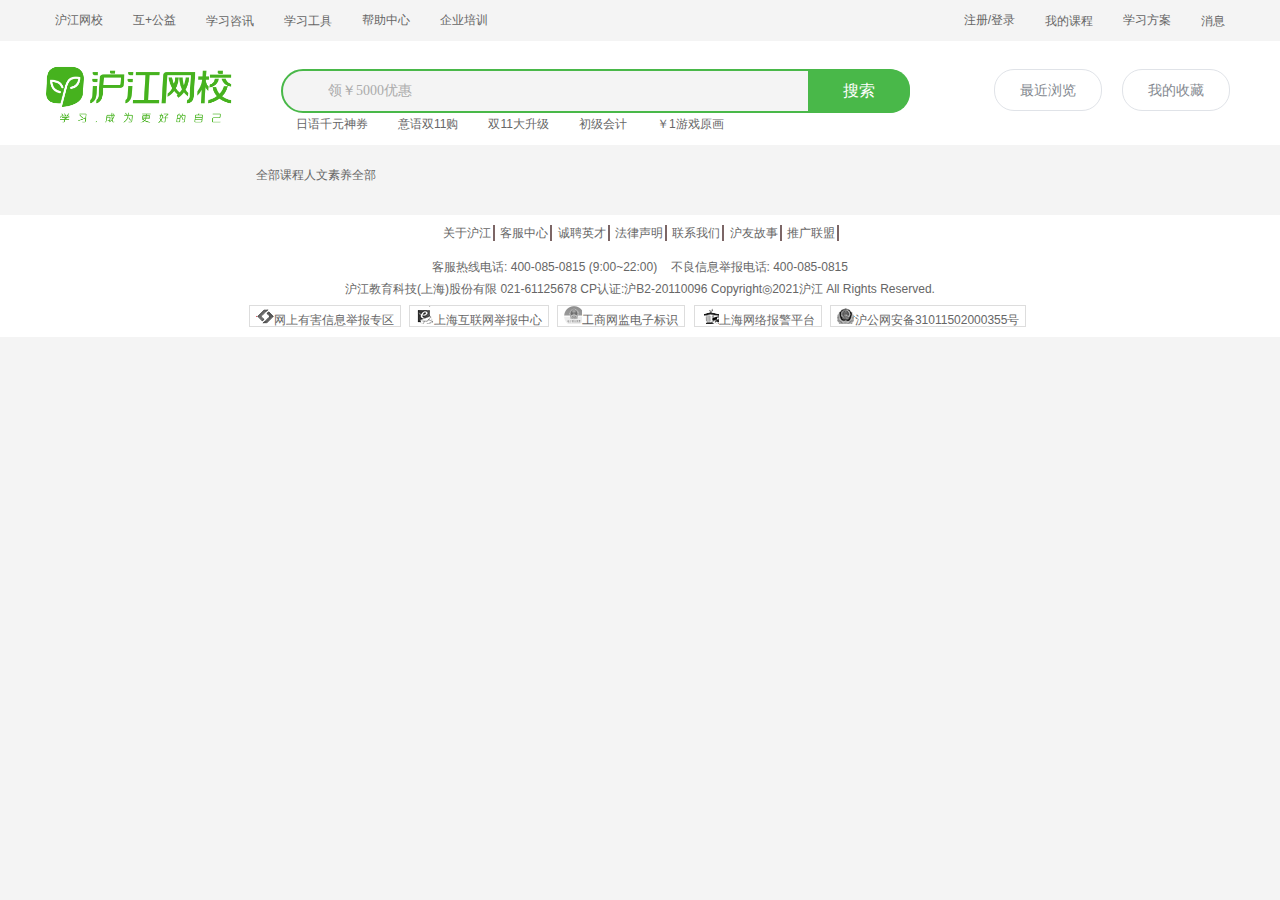
<file: 沪江首页/listFour.html>
<!DOCTYPE html>
<html lang="en">
<head>
    <meta charset="UTF-8">
    <meta http-equiv="X-UA-Compatible" content="IE=edge">
    <meta name="viewport" content="width=device-width, initial-scale=1.0">
    <title>Document</title>
    <link rel="stylesheet" href="./css/reset.css">
    <link rel="stylesheet" href="./css/common.css">
    <link rel="stylesheet" href="./css/head.css">
    <link rel="stylesheet" href="./css/listFour.css                               ">
    <link rel="stylesheet" href="https://at.alicdn.com/t/font_2939658_tf2pqyy4smf.css?spm=a313x.7781069.1998910419.93&file=font_2939658_tf2pqyy4smf.css">
</head>
<body>
     <!-- 顶部导航栏开始 -->
     <div class="topnav">
        <div class="sec1200 cl">
          <div class="navl fl">
            <ul>
              <li><a href="#">沪江网校</a></li>
              <li><a href="#">互+公益</a></li>
              <li class="item">
                <a href="#">
                  <span>学习咨讯</span>
                  <i
                    class="iconfont icon-xiajiantou3"
                    style="position: relative; top: 1px; font-size: 14px"
                  ></i>
                </a>
                <div class="toggle" style="display: none">
                  <div class="learninfo">
                    <ul>
                      <li>
                        <a href="#">
                          <img src="img/english.jpg" alt="" />
                          <span>沪江英语</span>
                        </a>
                      </li>
                      <li>
                        <a href="#">
                          <img src="img/Japanese.jpg" alt="" />
                          <span>沪江日语</span>
                        </a>
                      </li>
                      <li>
                        <a href="#">
                          <img src="img/Korean.jpg" alt="" />
                          <span>沪江韩语</span>
                        </a>
                      </li>
                      <li>
                        <a href="#">
                          <img src="img/French.jpg" alt="" />
                          <span>沪江法语</span>
                        </a>
                      </li>
                      <li>
                        <a href="#">
                          <img src="img/Germany.png" alt="" />
                          <span>沪江德语</span>
                        </a>
                      </li>
                      <li>
                        <a href="#">
                          <img src="img/Spain.png" alt="" />
                          <span>沪江西语</span>
                        </a>
                      </li>
                    </ul>
                  </div>
                  <ul class="hotword">
                    <li><a href="#">沪江考研</a></li>
                    <li><a href="#">沪江泰语</a></li>
                    <li><a href="#">沪江俄语</a></li>
                    <li><a href="#">沪江意语</a></li>
                    <li><a href="#">沪江小语种</a></li>
                  </ul>
                </div>
              </li>
              <li class="item">
                <a href="#">
                  <span>学习工具</span>
                  <i
                    class="iconfont icon-xiajiantou3"
                    style="position: relative; top: 1px; font-size: 14px"
                  ></i>
                </a>
                <div class="toggle" style="display: none">
                  <ul class="learn-tools">
                    <li><a href="#" class="wx">沪江网校</a></li>
                    <li><a href="#" class="cc">开心词场</a></li>
                    <li><a href="#" class="xd">小D词典</a></li>
                    <li><a href="#" class="tlk">听力酷</a></li>
                    <li><a href="#" class="tk">沪江题库</a></li>
                  </ul>
                </div>
              </li>
              <li><a href="#">帮助中心</a></li>
              <li><a href="#">企业培训</a></li>
            </ul>
          </div>
          <div class="navr fr">
            <ul>
              <li><a href="#">注册/登录</a></li>
              <li class="item">
                <a href="#">
                  <span>我的课程</span>
                  <i
                    class="iconfont icon-xiajiantou3"
                    style="position: relative; top: 1px; font-size: 14px"
                  ></i>
                </a>
                <div class="toggle" style="display: none">
                  <ul class="lesson">
                    <li><a href="#">您还没有参加班级！马上报班</a></li>
                  </ul>
                </div>
              </li>
              <li><a href="#">学习方案</a></li>
              <li class="item">
                <a href="#">
                  <span>消息</span>
                  <i
                    class="iconfont icon-xiajiantou3"
                    style="position: relative; top: 1px; font-size: 14px"
                  ></i>
                </a>
                <div class="toggle" style="display: none">
                  <ul class="notice">
                    <li><a href="#">查看消息，请先登录哦</a></li>
                  </ul>
                </div>
              </li>
            </ul>
          </div>
        </div>
      </div>
      <!-- 顶部导航栏结束 -->
      <div class="cb"></div>
       <!-- 搜索框区域开始 -->
    <div class="searchbox-w">
        <div class="searchbox sec1200">
          <div class="logo fl">
            <a href="#"><img src="img/logo.png" alt="" /></a>
          </div>
          <div class="search-area fl">
            <i class="iconfont icon-sousuo"></i>
            <input type="text" name="" id="" placeholder="领￥5000优惠" />
            <a href="#" class="searchbtn">搜索</a>
            <ul class="hotword-list">
              <li><a href="#">日语千元神券</a></li>
              <li><a href="#">意语双11购</a></li>
              <li><a href="#">双11大升级</a></li>
              <li><a href="#">初级会计</a></li>
              <li><a href="#">￥1游戏原画</a></li>
            </ul>
          </div>
          <div class="btn fr">
            <div class="btn1">
              <div class="history fl">
                <i class="iconfont icon-zuijin"></i>
                <span>最近浏览</span>
                <i class="iconfont icon-xiajiantou2"></i>
              </div>
            </div>
            <div class="btn1">
              <div class="courses fl">
                <i class="iconfont icon-shoucang"></i>
                <span>我的收藏</span>
                <i class="iconfont icon-xiajiantou2"></i>
              </div>
            </div>
          </div>
        </div>
      </div>
      <!-- 搜索框区域结束 -->
      <!-- 面包屑导航开始 -->
      <div class="breadCrumb sec1200">
        <ul>
            <li>
                <a href="">全部课程 </a>
                <i class="iconfont icon-youjiantou"></i>
            </li>
            <li><a href="">人文素养 <i class="iconfont icon-xianxingtubiaozhizuomoban-15"></i> </a><i class="iconfont icon-youjiantou"></i></li>
            
            <li><a href="">全部<i class="iconfont icon-xianxingtubiaozhizuomoban-15"></i> </a></li>
           
        </ul>
      </div>



      <!-- 面包屑导航结束 -->

       <!-- ---------------------------------------------底部版权开始 -->
    <div class="copyright">
        <div class="first sec1200">
          <p><a href="">关于沪江</a></p>
          <p><a href="">客服中心</a></p>
          <p><a href="">诚聘英才</a></p>
          <p><a href="">法律声明</a></p>
          <p><a href="">联系我们</a></p>
          <p><a href="">沪友故事</a></p>
          <p><a href="">推广联盟</a></p>
        </div>
        <div class="sec1200">
          <p>
            客服热线电话: 400-085-0815 (9:00~22:00)
            &nbsp;&nbsp;&nbsp;不良信息举报电话: 400-085-0815
          </p>
        </div>
        <div class="second sec1200">
          <p>
            沪江教育科技(上海)股份有限 021-61125678
            <a href="">CP认证:沪B2-20110096</a> Copyright◎2021沪江 All Rights
            Reserved.
          </p>
        </div>
        <div class="sec1200 spri">
          <a href=""><i class="a"></i><span>网上有害信息举报专区</span></a>
          <a href=""><i class="s"></i><span>上海互联网举报中心</span></a>
          <a href=""><i class="d"></i><span>工商网监电子标识</span></a>
          <a href=""><i class="f"></i><span>上海网络报警平台</span></a>
          <a href=""><i class="g"></i><span>沪公网安备31011502000355号</span></a>
        </div>
      </div>
      <!-- ---------------------------------------------底部版权结束 -->
      <script src="./js/index.js"></script>
</body>
</html>
</file>
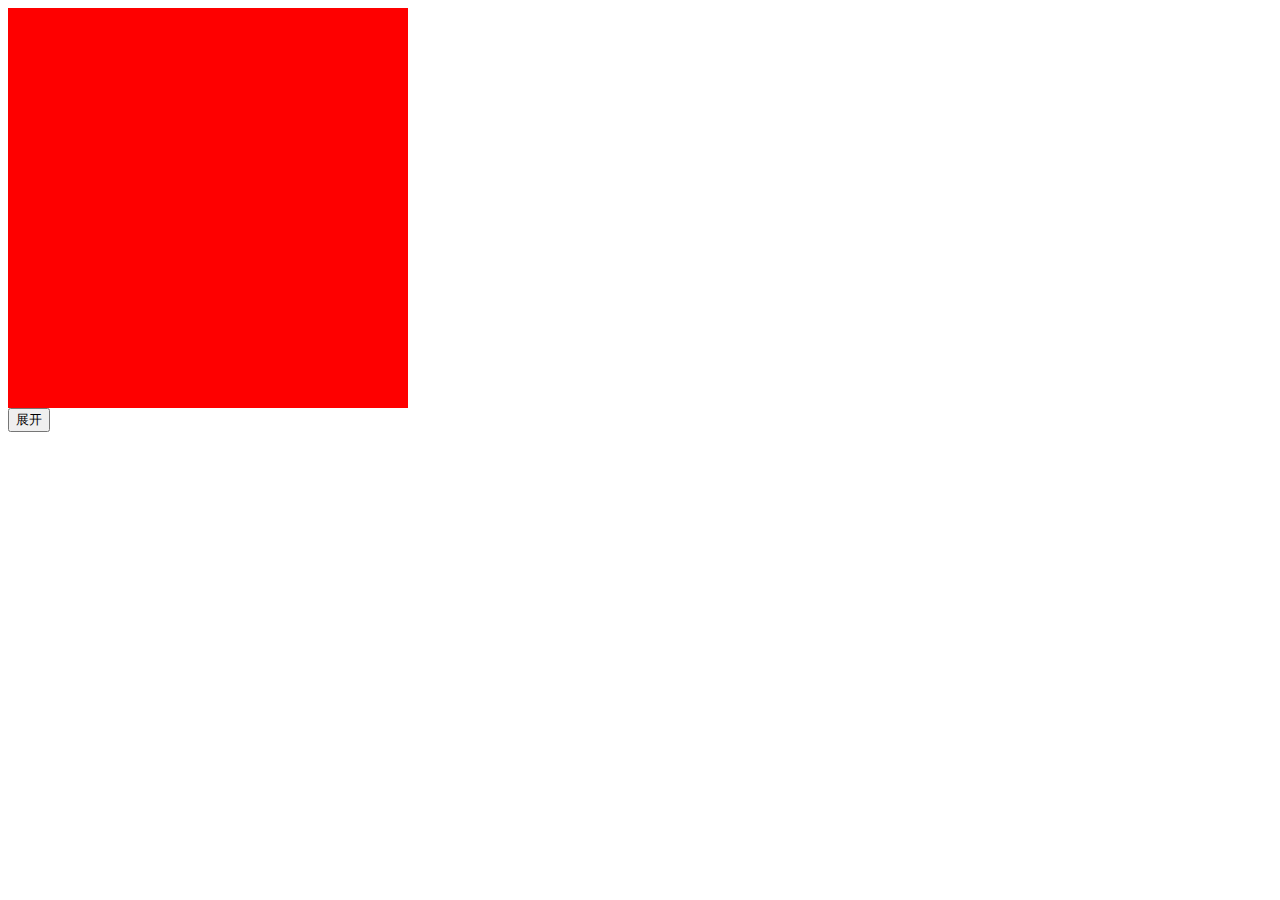
<file: 沪江首页/新法语列表/1.html>
<!DOCTYPE html>
<html lang="en">

<head>
    <meta charset="UTF-8">
    <meta http-equiv="X-UA-Compatible" content="IE=edge">
    <meta name="viewport" content="width=device-width, initial-scale=1.0">
    <title>Document</title>
</head>
<style>
    div {
        height: 400px;
        width: 400px;
        background-color: red;
    }
</style>

<body>
    <div>
    </div>
    <input type="button" name="" value="展开" id="anniu">

    <script>
        var zk = document.getElementById("anniu")
        var div = document.getElementsByTagName("div")[0]
        var xh = 400
        zk.onclick = function () {
            if (xh == 400) {
                xh = 800
                div.style.height = xh + "px"
                zk.value = "收起"
            }
            else{
                xh = 400
                div.style.height = xh + "px"
                zk.value = "展开"
            }


        }
    </script>

</body>

</html>
</file>
<file: css/common.css>
/*common.css*/

body {
	min-height: 100%;
    color: #666;
    font-size: 12px;
    background-color: #f4f4f4;
    font-family: -apple-system,PingFang SC,Helvetica Neue,STHeiti,Microsoft Yahei,Tahoma,Simsun,sans-serif !important;
}
.topbox{
	width: 100%;
	background: #f5f5f5;
	
	height: 40px;
	/* padding-top: 10px; */

}

.sec1170{   /*给所有的大的区块一个统一的样式*/
    width: 1170px;
    margin:0 auto;
  }
  .sec1200{   /*给所有的大的区块一个统一的样式*/
    width: 1200px;
    margin:0 auto;
  }

.fr{
	float: right;
}
.fl{
	float: left;
}
a{
	color:#666;
	/* text-decoration: none; */
}
/* a:hover{
	color: #49b849;
	text-decoration: none;
} */
.clearfix{   /*用于清除父级元素因子元素浮动而产生的高度为0的情况 */
	overflow: hidden;
}
.cb{clear: both;}
.inline{	/*让一个元素变成行内块*/
	display: inline-block;
	vertical-align: top;
}
.mb25{
	margin-bottom: 25px;
}
</file>
<file: css/head.css>
.topnav {
  height: 40px;
  line-height: 40px;
}
.topnav .navl li,
.topnav .navr li {
  float: left;
  padding: 0 15px;
}
.topnav .navl li:hover,
.topnav .navr li:hover {
  background-color: #fff;
}
.topnav .item {
  position: relative;
  z-index: 999;
}
.topnav .item .toggle {
  left: 0;
  overflow: visible;
  position: absolute;
  background-color: #fff;
  border: 1px solid #eee;
  border-top: none;
}
.topnav .item .toggle .learninfo {
  padding: 20px 13px 0 13px;
}
.topnav .item .toggle .learninfo ul {
  width: 732px;
  border-bottom: 1px solid #eee;
  overflow: hidden;
}
.topnav .item .toggle .learninfo ul a {
  display: block;
  text-align: center;
}
.topnav .item .toggle .learninfo ul a img {
  width: 92px;
  height: 92px;
  display: block;
}
.topnav .item .toggle .learninfo ul a span {
  font-size: 14px;
  color: #333;
}
.topnav .item .toggle .learninfo ul a:hover span {
  color: #49b849;
}
.topnav .item .toggle .hotword {
  padding-left: 15px;
}
.topnav .item .toggle .hotword a {
  font-size: 14px;
  color: #999;
}
.topnav .item .toggle .hotword a:hover {
  color: #49b849;
}
.topnav .item .toggle .learn-tools {
  padding-top: 10px;
  width: 115px;
}
.topnav .item .toggle .learn-tools li {
  width: 100%;
  padding: 0;
}
.topnav .item .toggle .learn-tools li a {
  letter-spacing: 1px;
  display: block;
  height: 28px;
  line-height: 28px;
  padding: 5px 15px 5px 40px;
  background: url(../img/sprit.png) no-repeat;
  background-size: 19px;
}
.topnav .item .toggle .learn-tools li .wx {
  background-position: 7px -404px;
}
.topnav .item .toggle .learn-tools li .cc {
  background-position: 7px -20px;
}
.topnav .item .toggle .learn-tools li .xd {
  background-position: 6px -611px;
}
.topnav .item .toggle .learn-tools li .tlk {
  background-position: 6px -463px;
}
.topnav .item .toggle .learn-tools li .tk {
  background-position: 6px -1083px;
}
.topnav .item .toggle .learn-tools li:hover {
  background-color: #f2f2f2;
}
.topnav .item .toggle .lesson {
  padding-top: 10px;
  width: 188px;
}
.topnav .item .toggle .lesson li:hover {
  background-color: #f2f2f2;
}
.topnav .item .toggle .notice {
  padding: 10px 0;
  width: 152px;
  text-align: center;
  overflow: hidden;
}
.topnav .item .toggle .notice li {
  padding: 0;
  width: 100%;
}
.topnav .item .toggle .notice li:hover {
  background-color: #f2f2f2;
}
.top-banner {
  height: 140px;
  position: relative;
  min-width: 1200px;
  overflow: hidden;
}
.top-banner .imgbox {
  position: absolute;
  left: 50%;
  margin-left: -960px;
}
.sec1200 {
  width: 1200px;
  margin: 0 auto;
}
.searchbox-w {
  background-color: #fff;
}
.searchbox-w .searchbox {
  height: 104px;
}
.searchbox-w .searchbox .logo img {
  width: 216px;
  height: auto;
  float: left;
}
.searchbox-w .searchbox .search-area {
  width: 580px;
  padding-top: 28px;
  margin-left: 25px;
  height: 40px;
  position: relative;
}
.searchbox-w .searchbox .search-area i {
  position: absolute;
  display: inline-block;
  top: 41px;
  left: 20px;
  color: #ABABAB;
}
.searchbox-w .searchbox .search-area input {
  height: 40px;
  width: 100%;
  padding-left: 45px;
  outline: none;
  border: 2px solid #49b849;
  border-radius: 40px;
  background-color: #f4f4f4;
}
.searchbox-w .searchbox .search-area ::-webkit-input-placeholder {
  color: #ABABAB;
  font-family: 'yaHei';
  font-weight: 500;
  font-size: 14px;
}
.searchbox-w .searchbox .search-area .searchbtn {
  display: block;
  position: absolute;
  right: -49px;
  top: 28px;
  font-size: 16px;
  height: 44px;
  line-height: 44px;
  background-color: #49b849;
  color: #fff;
  padding: 0 35px;
  border-radius: 0 20px 20px 0;
}
.searchbox-w .searchbox .search-area .searchbtn:hover {
  background-color: #a4dba4;
}
.searchbox-w .searchbox .search-area .hotword-list li {
  float: left;
  margin: 5px 15px;
}
.searchbox-w .searchbox .search-area .hotword-list li a:hover {
  color: #49b849;
}
.searchbox-w .searchbox .btn {
  padding-left: 40px;
  padding-top: 28px;
  height: 40px;
  line-height: 40px;
}
.searchbox-w .searchbox .btn .btn1 {
  border: 1px solid #e0e3e8;
  margin: 0 10px;
  float: left;
  padding: 0 25px;
  border-radius: 20px;
  font-size: 14px;
  color: #858a91;
  cursor: pointer;
}
.copyright {
  background-color: #fff;
  text-align: center;
}
.copyright .first {
  text-align: center;
}
.copyright .first p {
  margin: 10px auto;
  text-align: center;
  display: inline-block;
  border-right: 2px solid #7c6666;
  padding: 2px 2px;
  font-size: 12px;
  height: 12px;
  line-height: 12px;
}
.copyright .first a:hover {
  color: #49b849;
}
.copyright .sec1200 {
  margin: 10px auto;
}
.copyright .spri {
  padding-bottom: 10px;
}
.copyright .spri a {
  display: inline-block;
  border: 1px solid #dddddd;
  padding: 0 6px;
  margin-right: 5px;
}
.copyright .spri a i {
  display: inline-block;
  padding: 1px 0 0 6px;
  width: 12px;
  height: 17px;
  line-height: 17px;
  background: url(../img/sprite.png) no-repeat;
}
.copyright .spri a .a {
  background-position: -50px -44px;
}
.copyright .spri a .s {
  background-position: -22px -24px;
}
.copyright .spri a .d {
  background-position: -52px -20px;
}
.copyright .spri a .f {
  background-position: -26px 0px;
}
.copyright .spri a .g {
  background-position: -17px -44px;
}
.copyright .spri i.a:hover {
  background: url(../img/sprite.png) no-repeat -33px -44px;
}
.copyright .spri i.s:hover {
  background: url(../img/sprite.png) no-repeat 0px -24px;
}
.copyright .spri i.d:hover {
  background: url(../img/sprite.png) no-repeat -52px 0px;
}
.copyright .spri i.f:hover {
  background: url(../img/sprite.png) no-repeat 0px 0px;
}
.copyright .spri i.g:hover {
  background: url(../img/sprite.png) no-repeat 0px -44px;
}
</file>
<file: css/index.css>
.c-nav {
  min-width: 1200px;
  position: relative;
  clear: both;
  background-color: #49b849;
  font-size: 14px;
  color: #fff;
}
.c-nav .c-navbar {
  width: 1200px;
  margin: 0 auto;
  height: 40px;
}
.c-nav .c-navbar .dt {
  display: block;
  height: 40px;
  line-height: 40px;
  color: #fff;
  width: 250px;
  text-align: center;
  background-color: #2f872f;
}
.c-nav .c-navbar .dt-toggle {
  width: 250px;
  position: absolute;
  background-color: #fff;
  top: 40px;
  z-index: 999;
}
.c-nav .c-navbar .dt-toggle dd {
  border-left: 4px solid #fff;
  padding: 0 20px;
  line-height: 34px;
  height: 34px;
}
.c-nav .c-navbar .dt-toggle dd .type-t {
  font-size: 15px;
  color: #4c4c4c;
}
.c-nav .c-navbar .dt-toggle dd i {
  color: #ccc;
  font-size: 12px;
}
.c-nav .c-navbar .dt-toggle dd .type-i {
  color: #949494;
  font-size: 12px;
}
.c-nav .c-navbar .dt-toggle dd .type-i:hover {
  text-decoration: underline;
}
.c-nav .c-navbar .dt-toggle dd:hover {
  background-color: #fafafa;
  border-left-color: #5bba52;
}
.c-nav .c-navbar .dt-toggle dd:hover a {
  color: #58bc4c;
}
.c-nav .c-navbar li {
  float: left;
  line-height: 40px;
}
.c-nav .c-navbar li a {
  display: inline-block;
  color: #fff;
  padding: 0 30px;
}
.c-nav .c-navbar li a:hover {
  background-color: #7fcd7f;
}
.banner {
  margin: 0 auto;
  overflow: hidden;
  height: 440px;
  position: relative;
}
.banner .bannerlist {
  width: 1920px;
  height: 440px;
  position: absolute;
  left: 50%;
  margin-left: -960px;
  overflow: hidden;
}
.banner .bannerlist .banner-item {
  width: 60000px;
  position: absolute;
  left: 0px;
  transition: left 0.8s;
}
.banner .bannerlist .banner-item li {
  float: left;
}
.banner .bannerlist .user-info-area {
  position: absolute;
  top: 45px;
  right: 360px;
  width: 148px;
  height: 300px;
  background-color: #fff;
  border: 1px solid #f0f0f0;
}
.banner .bannerlist .user-info-area img.head {
  position: relative;
  left: 50%;
  margin-left: -32px;
  padding-top: 43px;
}
.banner .bannerlist .user-info-area h4 {
  text-align: center;
  padding: 15px 0 36px;
  font-size: 12px;
  color: #989ca3;
}
.banner .bannerlist .user-info-area .z {
  display: inline-block;
  width: 108px;
  height: 34px;
  line-height: 34px;
  text-align: center;
  margin-left: 19px;
  border: 1px solid #FF5C15;
  border-radius: 17px;
}
.banner .bannerlist .user-info-area img.new {
  width: 67px;
  height: 24px;
  position: absolute;
  left: 102px;
  top: 177px;
}
.banner .bannerlist .user-info-area img.free {
  display: block;
  width: 124px;
  height: 50px;
  margin: 0 auto;
  margin-top: 15px;
  cursor: pointer;
}
.banner .bannerlist .ad-nav {
  width: 948px;
  position: absolute;
  bottom: 0;
  overflow: hidden;
  left: 610px;
  background-color: rgba(0, 0, 0, 0.55);
  z-index: 9999999;
}
.banner .bannerlist .ad-nav li {
  font-weight: 700;
  font-size: 14px;
  text-align: center;
  height: 46px;
  line-height: 46px;
  position: relative;
  display: inline-block;
  width: 155px;
  color: #fff;
}
.banner .bannerlist .ad-nav li a {
  color: #fff;
}
.banner .bannerlist .ad-nav li.cur {
  background-color: #49b849;
}
.banner .bannerlist .ad-nav li:after {
  content: "";
  display: block;
  position: absolute;
  z-index: 2;
  background-color: #fff;
  -webkit-transform-origin: 0 50%;
  transform-origin: 0 50%;
  width: 1px;
  right: 0;
  top: 9px;
  bottom: 9px;
  -webkit-transform: scaleX(0.5);
  transform: scaleX(0.5);
}
.banner .bannerlist .ad-nav li.cur:after {
  width: 0;
}
.banner .bannerlist .ad-nav li:last-child:after {
  width: 0;
}
.qyhz {
  height: 140px;
  position: relative;
  left: 50%;
  width: 1200px;
  margin-left: -600px;
  background-color: #fff;
  margin-top: 65px;
}
.qyhz h5 span {
  display: inline-block;
  height: 20px;
  width: 4px;
  background: #49b849;
  border-radius: 2px;
  position: relative;
  top: 2px;
}
.qyhz h5 {
  font-weight: 900;
  height: 20px;
  font-size: 20px;
  line-height: 20px;
  position: relative;
  top: 20px;
  left: 20px;
}
.why-choose {
  position: relative;
  margin-top: 25px;
  margin-bottom: 50px;
}
.why-choose h5 {
  position: relative;
  text-align: center;
  color: #333d48;
  font-size: 20px;
  line-height: 26px;
  font-weight: 400;
  margin-bottom: 35px;
}
.why-choose h5 a {
  line-height: 25px;
  display: inline-block;
}
.why-choose h5::after {
  content: "";
  display: block;
  position: absolute;
  width: 50px;
  height: 5px;
  background-color: #49b849;
  border-radius: 3px;
  left: 50%;
  margin-left: -25px;
  bottom: -11px;
}
.why-choose .pic-bot ul {
  display: flex;
  padding-left: 30px;
}
.why-choose .pic-bot ul li {
  width: 300px;
  float: left;
}
.why-choose .pic-bot ul li img {
  width: 60px;
  height: 54px;
  float: left;
  margin-right: 25px;
}
.why-choose .pic-bot ul li h3 {
  font-size: 18px;
  line-height: 24px;
  height: 24px;
  color: #333d48;
  white-space: nowrap;
}
.why-choose .pic-bot ul li p {
  color: #989ca3;
  margin-top: 6px;
  line-height: 16px;
  font-size: 10px;
  white-space: nowrap;
}
.second a:hover {
  color: #49b849;
}
.sidebar {
  width: 64px;
  height: 350px;
  position: fixed;
  top: 300px;
  right: 0px;
  border-top-left-radius: 5px;
  border-bottom-left-radius: 5px;
  display: none;
}
.sidebar ul li {
  width: 64px;
  height: 69px;
  border-bottom: 1px solid #c8c8c8;
  border-top: 1px solid #c8c8c8;
  background-color: white;
}
.sidebar ul li.first i {
  display: block;
  width: 44px;
  height: 38px;
  margin: 0px 10px;
  background: url(../img/btn-registry.png) no-repeat bottom center;
}
.sidebar ul li.first p {
  color: orange;
  font-size: 12px;
  text-align: center;
}
.sidebar ul li.two i {
  display: block;
  width: 44px;
  height: 28px;
  margin: 0px 10px;
  text-align: center;
  padding-top: 10px;
}
.sidebar ul li.two p {
  color: green;
  font-size: 12px;
  text-align: center;
}
.sidebar ul li.three a {
  display: block;
  width: 48px;
  font-size: 12px;
  color: black;
  margin: 0 auto;
  margin-top: 10px;
}
.sidebar ul li.three i {
  display: block;
  font-size: 30px;
  margin: 0 auto;
  text-align: center;
}
.sidebar ul li.four a {
  display: block;
  width: 48px;
  font-size: 12px;
  color: black;
  margin: 0 auto;
  margin-top: 10px;
}
.sidebar ul li.four i {
  display: block;
  font-size: 30px;
  margin: 0 auto;
  text-align: center;
}
.sidebar ul li.finally i {
  display: block;
  font-size: 30px;
  color: black;
  margin: 0 auto;
  margin-top: 10px;
  text-align: center;
}
.sidebar ul li.finally a {
  font-size: 12px;
  color: black;
  /* margin-top: 10px; */
  text-align: center;
  display: block;
  display: none;
  color: green;
}
.sidebar a:hover {
  text-decoration: none;
}
.toggleli {
  /*表示一个有下拉内容的li*/
  position: relative;
}
.togglea {
  /*表示一个有下拉内容的a*/
  display: inline-block;
  position: relative;
  z-index: 20;
  /*覆盖同位置的元素*/
  /* border-left: 1px solid transparent; */
  /*transparent表示透明的*/
  border-right: 1px solid transparent;
  /*border-left与border-right设置左右间距*/
  /* padding: 0 10px 0 10px; */
}
/*获取焦点时： 给当前的li添加一个类 on
1.改变a标记的背景色
2.把togglemenu显示出来
3.更改手机图片 雪碧图
4.更改三角形
*/
.togglemenu {
  /*表示下拉内容*/
  display: none;
  /*默认隐藏*/
  position: absolute;
  top: -67px;
  right: 67px;
  /*不要换行*/
  /* padding: 0 20px 10px 20px; */
  z-index: 3;
}
.on .togglea {
  /*1.改变a标记的背景色，边框*/
  color: forestgreen;
}
.on .togglemenu {
  /*2.把togglemenu显示出来*/
  display: block;
}
</file>
<file: css/index2.css>
.lan-nav {
    width: 1200px;
    margin: 0 auto;
    /* height: 2000px; */
    position: relative;
    margin-top: 25px;
}

.lan-nav .ceiling {
    position: absolute;
    top: 0px;
    left: 0px;
    width: 1136px;
    height: 70px;
    padding: 0px 32px;
    border-bottom: 1px solid rgb(200, 200, 200);
    background-color: white;
    z-index: 2;
}

.lan-nav .ceiling ul {
    width: 1136px;
    margin: 0 auto;
}

.lan-nav .ceiling li {
    float: left;
    font-size: 18px;
    margin: 0px 66px 0px 0px;
    padding: 25px 0px;
    font-weight: 500;
    height: 20px;
}

.lan-nav .ceiling li a {
    color: #222222;
}

.lan-nav .ceiling li a:hover {
    color: #49b849;
    text-decoration: none;

}

.lan-nav .ceiling li i {
    display: block;
    width: 25px;
    height: 4px;
    background-color: transparent;
    border-radius: 4px;
    margin: 0 auto;
    margin-top: 10px;
}

.lan-nav .ceiling li.first a {
    color: #49b849;
    font-weight: 900 !important;
}

.lan-nav .ceiling li.first i {
    background-color: #49b849;
}

.lan-nav .lan-bottom {
    position: relative;
    top: 70px;
    left: 0px;
}


/* 左边部分 */

.boxexam {
    padding: 32px 32px;
    overflow: hidden;
    height: 410px;
    width: 1136px;
    margin: 0 auto;
    background-color: white;
    margin-bottom: 30px;
}

.boxexam .left {
    float: left;
    width: 254px;
    height: 410px;
    position: relative;
}

.e1 {
    position: absolute;
    top: 58px;
    left: 25px;
}

.e1 a {
    text-decoration: none;
    color: white;
    display: inline-block;
    width: 102px;
    height: 40px;
    line-height: 40px;
    font-size: 14px;
    text-align: center;
    color: #fff;
    overflow: hidden;
}

.e2 {

    position: absolute;
    top: 220px;
    left: 102px;

}

.e2 p {
    color: white;
    font-size: 14px;
}

.coupon1 {
    background: url(../img/优惠券.png);
    width: 219px;
    height: 76px;
    position: absolute;
    top: 246px;
    left: 22px;
}

.coupon2 {
    background: url(../img/优惠券.png);
    width: 219px;
    height: 76px;
    position: absolute;
    top: 320px;
    left: 22px;


}


.coupon1 .price {
    font-size: 24px;
    line-height: 24px;
    font-weight: 400;
    color: #e64e43;
}

.coupon1 .jian {
    font-size: 12px;
    line-height: 25px;
    color: #989ca3;
    margin-top: -6px;
}

.pj {
    float: left;
    margin-left: 20px;
    margin-top: 10px;
}

.coupon1 .lq {
    float: right;
    width: 37px;
    padding: 0 13px 2px 10px;
    font-size: 13px;
    color: black;
    line-height: 14px;
    box-sizing: border-box;
    cursor: pointer;
    margin-top: 10px;
}

.coupon2 div {
    float: left;
}

.coupon2 .price {
    font-size: 24px;
    line-height: 24px;
    font-weight: 400;
    color: #e64e43;
}

.coupon2 .jian {
    font-size: 12px;
    line-height: 25px;
    color: #989ca3;
    margin-top: -6px;
}

.coupon2 .lq {
    float: right;
    width: 37px;
    padding: 0 13px 2px 10px;
    font-size: 13px;
    color: black;
    line-height: 14px;
    box-sizing: border-box;
    cursor: pointer;
    margin-top: 10px;
}

/* 中间部分 */
.center {
    float: left;
    width: 586px;
    overflow: hidden;
    padding-left: 25px;
}

.center h2 {
    color: #333d48;
    font-size: 20px;
    line-height: 20px;
    height: 20px;
    position: relative;
    padding-left: 14px;
    margin-bottom: 23px;
    font-weight: 400;
}

.center li {
    float: left;
    margin-left: 10px;
    margin-bottom: 25px;
}

.center a {
    /* display: block; */
    color: #495561;
    height: 20px;
}

.center a:hover {
    color: #49b849;
}


.center img {
    margin-bottom: 20px;
    width: 182px;
    height: 114px;
    display: block;
    border-radius: 2px;
}

/* 右边 */
.right {
    float: left;
    width: 216px;
    overflow: hidden;
    padding-left: 25px;
}

.right h2 {
    color: #333d48;
    font-size: 20px;
    line-height: 20px;
    height: 20px;
    position: relative;
    padding-left: 14px;
    margin-bottom: 23px;
    font-weight: 400;
}

.shuo {
    padding-left: 14px;
    display: inline-block;
}

.shuo img {
    float: left;
    display: block;
    max-width: 100%;
    max-height: 100%;
    border-radius: 100%;
}

.ee {
    padding-top: 5px;
    padding-left: 10px;
    float: left;
}

.icon-star-full {
    color: #ff6600;
}

.cc {
    margin-top: 5px;
}

.cc p {

    font-size: 12px;
    text-overflow: ellipsis;
    overflow: hidden;
    line-height: 20px;
}
</file>
<file: css/index1.css>
.w1170 {
  width: 1170px;
  margin: 0 auto;
}

/* 顶部导航栏开始 */
.nav {
  padding-bottom: 35px;
}

.nav .nav-l .city {
  line-height: 40px;
  color: #666;
}

.nav .nav-l .change-city {
  background: #f4f4f4;
  border: 1px solid #e5e5e5;
  border-radius: 2px;
  color: #666;
  margin: 0 4px;
  padding: 0 2px;
}

.nav .nav-l .change-city:hover {
  color: #fe8c00;
  font-weight: 400;
}

.nav a {
  color: #999;
}

.nav a:hover {
  color: #fe8c00;
}

.nav .nav-l .near-citys {
  display: inline-block;
}

.nav .nav-l .user-entry {
  display: inline-block;
  margin-left: 15px;
}

.nav .nav-l .user-entry a {
  margin-left: 10px;
}

.nav .nav-l .user-entry .user-up {
  color: #fe8c00;
}

.nav .city-guess {
  margin: 0 4px;
}

.header-nav-first>li {
  float: left;
  position: relative;
  height: 40px;
  padding: 12px 14px;
  box-sizing: border-box;
  border-left: 1px solid transparent;
  border-right: 1px solid transparent;
}

.header-nav-first>li a {
  display: block;
}

.nav .has-child:hover {
  color: #fe8c00;
  background-color: #fff;
  border-color: #e5e5e5;
  box-shadow: 0 3px 5px 0 rgb(0 0 0 / 10%);
}

/* 下拉菜单 */
.nav .toggle {
  position: absolute;
  border: 1px solid #e5e5e5;
  border-top: none;
  background: #fff;
  text-align: center;
  z-index: 1000;
  right: -1px;
  top: 95%;
  box-shadow: 0 3px 5px 0 rgb(0 0 0 / 10%);
  border-bottom-left-radius: 4px;
  border-bottom-right-radius: 4px;
  /* display: none; */
}

.has-child .my {
  width: 100%;
}

.has-child .my a {
  line-height: 35px;
}

.has-child .merchant {
  width: 140%;
  border-top-left-radius: 4px;
}

.has-child .merchant a {
  line-height: 35px;
}

.has-child .rule {
  width: 1200px;
  box-sizing: border-box;
  border-top-left-radius: 4px;
  padding: 30px 36px 36px 47px;
}

.has-child .rule .header-jiulv {
  width: 234px;
}

.has-child .rule .header-nav-third {
  float: left;
  margin-right: 47px;
}

.has-child .rule .header-nav-third dt {
  margin-bottom: 26px;
  font-size: 14px;
  color: #222222;
  font-weight: 500;
}

.has-child .rule .header-jiulv dd {
  width: 33%;
  text-align: center;
  float: left;
}

.has-child .rule dd a {
  display: block;
  padding: 5px 0;
}

.has-child .rule .header-meishi {
  width: 156px;
}

.has-child .rule .header-meishi dd {
  width: 50%;
  text-align: center;
  float: left;
}

.has-child .rule .header-movie {
  width: 90px;
}

.has-child .rule .header-app {
  float: right;
}

.has-child .rule .header-app dd {
  display: inline-block;
  margin: 0 8px;
}

.has-child .rule .header-app .appicon {
  width: 60px;
  height: 60px;
  border: 0;
}

/* 顶部导航栏结束 */


.banner .right .banner-row .pic-2 {
  background: url(../img/zhujiudian.png) no-repeat 50% #fff;
  width: 270px;
  height: 165px;
  background-size: 270px;
  margin-top: 10px;
  margin-right: 10px;
}

.banner .right .banner-row .pic-3 {
  background: url(../img/woshishangjia.jpg) no-repeat 50% #fff;
  width: 150px;
  height: 165px;
  background-size: 150px;
  margin-top: 10px;
  margin-right: 10px;
  background-color: #fff;
}



/* 轮播图按钮 */
.button-next,
.button-prev {
  position: absolute;
  top: 50%;
  width: 40px;
  height: 40px;
  border-radius: 50%;
  background-color: #333;
  margin-top: calc(0px - (var(--swiper-navigation-size)/ 2));
  z-index: 10;
  cursor: pointer;
  display: flex;
  align-items: center;
  justify-content: center;
  transition: opacity 0.5s;
  color: var(--swiper-navigation-color, var(--swiper-theme-color));
}

.button-prev {
  left: 10px;
  color: #fff;
}

.button-next {
  right: 10px;
  color: #fff;
}

.hide {
  opacity: 0 !important;
}

.banner-row .download-app {
  width: 228px;
  height: 165px;
  margin-top: 10px;
  background-color: #fff;
  border: 1px solid #e5e5e5;
}

.banner-row .download-app .qrcode-box {
  margin: 10px 66px;
}

.banner-row .download-app .app-name {
  text-align: center;
  font-size: 16px;
  color: #222222;
  font-weight: 500;
}

.banner-row .download-app .sl {
  text-align: center;
  font-size: 12px;
  font-weight: 500;
  margin-top: 8px;
}

.banner-row .download-app .red {
  color: #EC5330;
  margin-right: 5px;
}

.banner-row .download-app .gray {
  color: #3f3f3f;
}

/* banner结束 */

/* 左边分类开始 */
.name-li {
  position: relative;
  padding: 0px 12px;
  height: 26px;
  line-height: 26px;
  /* border: 1px springgreen solid; */
}

.name-li a {
  font-size: 13px;
  margin-left: 5px;
}

.name-li:hover {
  background: rgba(255, 150, 0, 0.08);
}

.name-li:hover a {
  color: #222;
  font-weight: 700;
}

.name-li .hot {
  font-size: 13px;
  color: #222222;
  background: #FFF3CC;
  display: inline-block;
  border-radius: 20px;
  padding: 0 7px;
  margin-left: 5px;
  transform: scale(0.9);
  position: relative;
  opacity: 1;
}

.name-li:hover .hot {
  opacity: 1;
  font-weight: 400;
  background: linear-gradient(to bottom right, #FFD000, #FFBD00);
}

.arrow-right {
  width: 4px;
  height: 4px;
  color: #BFBFBF;
  border-bottom: 1px solid #BFBFBF;
  border-right: 1px solid #BFBFBF;
  transform: rotate(-45deg);
  display: block;
  position: absolute;
  right: 13px;
  top: 2px;
  bottom: 0;
  margin: auto;
}

i.iconfont {
  display: inline-block;
  font-size: 18px;
}

i.icon-meishi2 {
  color: #FF8200;
}

i.icon-meishi3 {
  color: #F7B340;
}

i.icon-jiudian2 {
  color: #67A0F6;
}

i.icon-minsu1 {
  color: #A270F4;
}

i.icon-dianying {
  color: #F94011;
}

i.icon-jipiaohuochepiao {
  color: #3CA7F2;
}

i.icon-ktv {
  color: #35C6B2;
}

i.icon-shenghuofuwu1 {
  color: #6FDA9E;
}

i.icon-liren1 {
  color: #FA4181;
}

i.icon-iconjiehun-copy {
  color: #FA4181;
}

i.icon-qinzi1 {
  color: #FA4181;
}

i.icon-yundong {
  color: #3CA7F2;
}

i.icon-zhuangxiu {
  color: #85FDE0;
}

i.icon-jiaoyupeixun- {
  color: #8F7CFC;
}

i.icon-yiliao {
  color: #3CA7F2;
}

i.icon-jiuba {
  color: #00BF96;
}

.category-nav-container .toggle {
  display: none;
  position: absolute;
  top: 58px;
  left: 230px;
  width: 400px;
  height: 416px;
  background-color: #fff;
  z-index: 199;
  color: #666;
  overflow: hidden;
}

.category-nav-container .toggle .toggle-li {
  display: none;
  padding-top: 24px;
  height: 400px;
}

.category-nav-container .toggle .toggle-li .detail {
  padding: 0 22px;
  padding-bottom: 15px;
}

.category-nav-container .toggle .toggle-li .title {
  height: 40px;
  line-height: 40px;
  position: relative;
  border-bottom: 1px solid #e5e5e5;
}

.category-nav-container .toggle .toggle-li .title .more {
  font-size: 12px;
  margin-right: 20px;
  color: #999;
}

.category-nav-container .toggle .toggle-li .title a {
  font-size: 16px;
  color: #222;
}

.category-nav-container .toggle .toggle-li .content a {
  color: #999;
  font-size: 12px;
  line-height: 15px;
  display: inline-block;
  margin-right: 16px;
  margin-top: 10px;
  cursor: pointer;
}

.category-nav-container .toggle .toggle-li .content a:hover {
  color: #fe8c00;
}

.category-nav-container .toggle-li.on {
  display: block;
}

/* 左边分类结束 */

/* 猫眼电影开始 */
.movie {
  position: relative;
  width: 1190px;
  margin: 0 auto;
  overflow: hidden;
  margin-top: 40px;
}

.movie .m-nav {
  background: linear-gradient(to right, rgb(250, 60, 104) 2%, rgb(254, 70, 77) 97%) rgb(250, 60, 104);
  width: 100%;
  height: 44px;
  line-height: 44px;
  font-size: 14px;
  color: #fff;
  border-radius: 5px 5px 0 0;
}

.movie .m-nav .m-title {
  font-size: 18px;
  margin-left: 13px;
  margin-right: 10px;
  font-family: "MFShangHei-Regular" !important;
}

.movie .m-nav .item {
  float: left;
  padding: 0 5px;
  position: relative;
  cursor: pointer;
  text-transform: uppercase;
}

.movie .m-nav .total {
  float: right;
  margin-right: 12px;
}

.movie .m-nav .total a {
  color: #fff;
}

.m-nav .item.active:after {
  position: absolute;
  border-left: 5px solid transparent;
  border-right: 5px solid transparent;
  border-bottom: 7px solid #fff;
  content: " ";
  display: block;
  width: 2px;
  height: 0;
  top: 37px;
  left: 0;
  right: 0;
  margin: auto;
}

.slider {
  width: 1180px;
  margin: 0 auto;
  overflow: hidden;
  position: relative;
}

.slider .slider-content {
  position: relative;
  height: 100%;
  transition: left 0.5s;
  transition-timing-function: ease-out;
  width: 10000000px;
}

.slider .slider-content .slider-item-film {
  height: 64px;
  width: 176px;
  float: left;
  margin-right: 19px;
  background-size: 100%;
  background-repeat: no-repeat;
  background-position: 50%;
  position: relative;
}

.slider .slider-content .slider-item-film .film-img {
  border-radius: 4px;
  width: 100%;
  border: 0px;
}

.slider .slider-content .slider-item-film .film-mark {
  position: absolute;
  top: 10px;
  z-index: 99;
  left: -6px;
  height: 20px;
  box-shadow: 0 2px 6px 0 rgb(0 0 0 / 20%);
  width: auto;
  border: 0px;
}


.slider .slider-content .slider-item-film .film-info {
  height: 100px;
  width: 100%;
  position: absolute;
  bottom: 0;
  border-bottom-left-radius: 4px;
  border-bottom-right-radius: 4px;
  background-image: linear-gradient(-180deg, rgba(0, 0, 0, 0.00) 0%, rgba(29, 45, 55, 0.80) 99%);
}

.slider .slider-content .slider-item-film .film-info .film-score {
  font-size: 12px;
  color: #fff;
  text-align: left;
  margin-top: 48px;
  padding-left: 10px;
  font-weight: 500;
}

.slider .slider-content .slider-item-film .film-info .film-score span {
  font-size: 16px;
  color: #FD9827;
  font-weight: 500;
}

.slider .slider-content .slider-item-film .film-info .film-name {
  text-align: left;
  color: #fff;
  padding-left: 10px;
  font-size: 16px;
  white-space: nowrap;
  width: 6em;
  overflow: hidden;
  text-overflow: ellipsis;
  font-weight: 500;
}

.slider .slider-content .slider-item-film .film-info .buy-ticket {
  background: #FF4949;
  border-radius: 100px;
  color: #fff;
  padding: 2px 12px 3px 12px;
  font-size: 14px;
  position: relative;
  top: -24px;
  cursor: pointer;
  line-height: 20px;
  text-align: center;
  float: right;
  right: 10px;
}

.slider .btn {
  width: 40px;
  height: 40px;
  background: #333;
  position: absolute;
  z-index: 99;
  top: 20%;
  border-radius: 40px;
  opacity: 0;
  transition: opacity 0.5s;
  transform: scale(0.95);
  text-align: center;
  cursor: pointer;
  color: #fff;
}
.slider .btn i {
  position: absolute;
  left: 10px;
  top: 10px;
}
/* 猫眼电影结束 */

/* 民宿开始 */
.minsu {
  position: relative;
  width: 1190px;
  margin: 0 auto;
  overflow: hidden;
  margin-top: 40px;
}

.minsu .m-nav {
  background: linear-gradient(to right, rgb(250, 60, 104) 2%, rgb(254, 70, 77) 97%) rgb(250, 60, 104);
  width: 100%;
  height: 44px;
  line-height: 44px;
  font-size: 14px;
  color: #fff;
  border-radius: 5px 5px 0 0;
}

.minsu .m-nav .m-title {
  font-size: 18px;
  margin-left: 13px;
  margin-right: 10px;
  font-family: "MFShangHei-Regular" !important;
}

.minsu .m-nav .item {
  float: left;
  padding: 0 5px;
  position: relative;
  cursor: pointer;
  text-transform: uppercase;
}

.minsu .m-nav .total {
  float: right;
  margin-right: 12px;
}

.minsu .m-nav .total a {
  color: #fff;
}

.minsu .m-nav .item.active:after {
  position: absolute;
  border-left: 5px solid transparent;
  border-right: 5px solid transparent;
  border-bottom: 7px solid #fff;
  content: " ";
  display: block;
  width: 2px;
  height: 0;
  top: 37px;
  left: 0;
  right: 0;
  margin: auto;
}

.minsu-ls-view {
  width: 100%;
  padding: 20px;
  padding-right: 0;
  padding-bottom: 0;
  border: 1px solid #E5E5E5;
  border-top: 0px;
  border-bottom-left-radius: 4px;
  border-bottom-right-radius: 4px;
  background: #fff;
  overflow: hidden;
}



.minsu-ls-view .minsu-item {
  float: left;
  margin-right: 18px;
}


.minsu-ls-view .minsu-item .card {
  position: relative;
}

.minsu-ls-view .minsu-item .card .product-img {
  width: 370px;
  border-radius: 4px;
  background: url(../img/bgc.png);
  background-size: cover;
  background-position: 50%;
  margin-bottom: 11px;
  cursor: pointer;
}

.minsu-ls-view .minsu-item .card .head-img {
  border: 2px solid #FFFFFF;
  height: 48px;
  width: 48px;
  position: absolute;
  bottom: -12px;
  right: 15px;
  z-index: 9;
  border-radius: 40px;
  background-image: url(../img/35ad1f9253761ea6ff822b5e659f234f3758.png);
  background-size: 100%;
  background-position: 50% 50%;
  background-repeat: no-repeat;
}


.minsu-ls-view .minsu-item .info {
  text-align: left;
  padding-bottom: 25px;
}


.minsu-ls-view .minsu-item .info .info-title {
  font-size: 16px;
  color: #222222;
  overflow: hidden;
  text-overflow: ellipsis;
  white-space: nowrap;
  margin: 7px 0;
  font-weight: 400;
  width: 297px;
}

.minsu-ls-view .minsu-item .info .sub-title {
  font-size: 12px;
  color: #999999;
  text-align: left;
}

.minsu-ls-view .minsu-item .info .price {
  font-weight: 500;
  font-size: 22px;
  color: #FF6600;
  letter-spacing: -0.8px;
  padding: 10px 0;
}

.minsu-ls-view .minsu-item .info .price .price-icon {
  font-size: 14px;
}


/* 民宿结束 */

/* 猜你喜欢开始 */
.recommend {
  position: relative;
  width: 1190px;
  margin: 0 auto;
  overflow: hidden;
  margin-top: 40px;
}

.recommend .m-nav {
  background: linear-gradient(to right, rgb(88, 174, 221) 2%, rgb(66, 191, 205) 97%) rgb(88, 174, 221);
  width: 100%;
  height: 44px;
  line-height: 44px;
  font-size: 14px;
  color: #fff;
  border-radius: 5px 5px 0 0;
}

.recommend .m-nav .m-title {
  font-size: 18px;
  margin-left: 13px;
  margin-right: 10px;
  font-family: "MFShangHei-Regular" !important;
}

.recommend .m-nav .item {
  float: left;
  padding: 0 5px;
  position: relative;
  cursor: pointer;
  text-transform: uppercase;
}

.recommend .m-nav .total {
  float: right;
  margin-right: 12px;
}

.recommend .m-nav .total a {
  color: #fff;
}

.recommend .recommend-list {
  background-color: #fff;
  border: 1px solid #E5E5E5;
  border-top: 0;
  border-bottom-left-radius: 4px;
  border-bottom-right-radius: 4px;
  max-height: 785px;
  padding: 10px 10px 20px;
  width: 100%;
  box-sizing: border-box;
  overflow-y: hidden;
  text-align: left;
}


.recommend .recommend-list a {
  display: inline-block;
  width: 230.5px;
  box-sizing: border-box;
  vertical-align: middle;
}

.recommend-card-wrapper {
  width: 100%;
  box-sizing: border-box;
}

.recommend-card-wrapper .img-box {
  height: 0;
  width: 100%;
  padding-bottom: 56.25%;
  background-color: #f4f4f4;
  background-image: url(../img/bgc.png);
  background-size: cover;
  background-position: 50% 50%;
  border-radius: 4px;
  overflow: hidden;
}

.recommend-card-wrapper .img-box img {
  width: 100%;
  font-size: 0;
}

.recommend-card-wrapper .info-box {
  position: relative;
  margin-top: 10px;
}

.recommend-card-wrapper .info-box .title {
  font-size: 16px;
  line-height: 22px;
  width: 100%;
  height: 22px;
  text-overflow: ellipsis;
  overflow: hidden;
  white-space: nowrap;
}

.recommend-card-wrapper .info-box .score-line {
  height: 24px;
}

.recommend-card-wrapper .info-box .score-line div {
  display: inline-block;
}

.rate-stars {
  width: 84px;
  height: 24px;
  position: relative;
  display: inline-block;
}

.rate-stars-dark {
  color: #c3c3c3;
}


.rate-stars-ul {
  padding: 0;
  text-align: left;
  margin: 3px 0;
  white-space: nowrap;
}

.rate-stars-ul>li {
  display: inline-block;
  padding: 0px 1px;
}

.rate-stars-ul>li i {
  font-size: 12px;
}

.rate-stars-light {
  color: #FF9900;
  position: absolute;
  top: 0px;
  overflow: hidden;
}

.recommend-card-wrapper .info-box .score-line .comment-number {
  font-size: 12px;
  color: #999;
  height: 24px;
  line-height: 24px;
  margin-left: 10px;
}

.recommend-card-wrapper .info-box .desc-line {
  height: 18px;
}

.recommend-card-wrapper .info-box .desc-line .desc {
  font-size: 12px;
  color: #999999;
  width: 100%;
  height: 18px;
  line-height: 18px;
  overflow: hidden;
  text-overflow: ellipsis;
  white-space: nowrap;
  margin-top: 4px;
}

.recommend-card-wrapper .info-box .bottom-line {
  height: 28px;
  padding: 5px 0;
}

.recommend-card-wrapper .info-box .bottom-line .price-box {
  color: #FF6600;
}

.recommend-card-wrapper .info-box .bottom-line .price-box .yuan {
  font-size: 14px;
  font-weight: 700;
}

.recommend-card-wrapper .info-box .bottom-line .price-box .price-number {
  font-size: 22px;
}



.recommend-card-wrapper .info-box .bottom-line .price-box .price-desc {
  font-size: 12px;
  margin-left: 4px;
  font-weight: 700;
}

.recommend-item {
  display: inline-block;
  width: 20%;
  box-sizing: border-box;
  vertical-align: middle;
}

.recommend-list .recommend-item .card-container {
  padding: 10px;
}

.recommend-list .recommend-item .card-container:hover {
  background: #F4F4F4;
  transition: all 0.5s;
  color: #666;
  border-radius: 4px;
}

/* 猜你喜欢结束 */

/* 底部导航开始 */
.footnav {
  width: 1190px;
  margin: 40px auto 0;
  overflow: hidden;
  background-color: #fff;
  border-radius: 4px;
  border: 1px solid #E5E5E5;
}

.footnav .footnav-title {
  padding-top: 5px;
  font-size: 16px;
  height: 44px;
  line-height: 44px;
  padding-left: 20px;
}

.footnav .navcontent dl {
  color: #222;
  /* border: 1px springgreen solid; */
  overflow: hidden;
}

.footnav .navcontent dt {
  float: left;
  padding-left: 22px;
  padding-top: 10px;
  font-size: 14px;
  font-weight: 500;
  text-align: center;
  height: 24px;
  line-height: 24px;
}

.footnav .navcontent .info {
  float: left;
  width: 1090px;
  overflow: hidden;
  margin-left: 20px;
  border-bottom: 1px solid #E5E5E5;
  padding-bottom: 20px;
  padding-top: 10px;
}

.footnav .navcontent .info dd {
  float: left;
  width: 80px;
  height: 24px;
  line-height: 24px;
  margin-right: 20px;
}

.footnav .navcontent .info .hot {
  font-size: 12px;
  color: #fff;
  background: #FF4848;
  font-weight: 400;
  border-radius: 10px;
  padding: 0 6px;
  margin: 0 5px;
}

.footnav .navcontent .info a {
  display: block;
  width: 80px;
  text-overflow: ellipsis;
  white-space: nowrap;
  overflow: hidden;
}

/* 底部导航结束 */
.carousel{
  position: absolute;
  left: 20px;
  top: 60px;
}
</file>
<file: 侧拉栏/index.css>
body {
    background-color: #f4f4f4;
    font-family: "微软雅黑";

}

.sidebar {
    width: 64px;
    height: 300px;
    position: fixed;
    top: 255px;
    right: 0px;
    border-radius: 5px;
    background: white;
}


.sidebar ul li {
    width: 50px;
    margin: 0 auto;
    height: 70px;
    border-bottom: 1px solid rgb(200, 200, 200);
}

.sidebar ul li.finally {
    border: none;
}

.sidebar ul li.four {
    border: none;
}

.sidebar ul li.first i {
    display: block;
    width: 44px;
    height: 38px;
    margin: 0 auto;
    background: url(./images/btn-registry.png) no-repeat bottom center;
}

.sidebar ul li.first p {
    color: orange;
    font-size: 12px;
    text-align: center;
    margin-top: 5px;
}

.sidebar ul li.two i {
    display: block;
    width: 44px;
    height: 28px;
    margin: 0 auto;
    text-align: center;
    padding-top: 10px;
}

.sidebar ul li.two p {
    color: green;
    font-size: 12px;
    text-align: center;
    margin-top: 5px;
}

.sidebar ul li.three a {
    display: block;
    width: 48px;
    font-size: 12px;
    color: black;
    margin: 0 auto;
    margin-top: 10px;
}

.sidebar ul li.three i {
    display: block;
    font-size: 30px;
    margin: 0 auto;
    text-align: center;
}

.sidebar ul li.four a {
    display: block;
    width: 48px;
    font-size: 12px;
    color: black;
    margin: 0 auto;
    margin-top: 10px;
}

.sidebar ul li.four i {
    display: block;
    font-size: 30px;
    margin: 0 auto;
    text-align: center;
}

.sidebar ul li.finally i {
    display: block;
    font-size: 30px;
    color: black;
    margin: 0 auto;
    margin-top: 20px;
    text-align: center;
}

.sidebar ul li.finally a {
    font-size: 12px;
    color: black;
    /* margin-top: 10px; */
    text-align: center;
    display: block;
    display: none;
    color: green;
}

.sidebar a:hover {
    text-decoration: none;
}


.toggleli {
    /*表示一个有下拉内容的li*/
    position: relative;
}

.togglea {
    /*表示一个有下拉内容的a*/
    display: inline-block;
    position: relative;
    z-index: 20;
    /*覆盖同位置的元素*/
    /* border-left: 1px solid transparent; */
    /*transparent表示透明的*/
    border-right: 1px solid transparent;
    /*border-left与border-right设置左右间距*/
    /* padding: 0 10px 0 10px; */
}

/*获取焦点时： 给当前的li添加一个类 on
  1.改变a标记的背景色
  2.把togglemenu显示出来
  3.更改手机图片 雪碧图
  4.更改三角形
  */
.togglemenu {
    /*表示下拉内容*/
    display: none;
    /*默认隐藏*/
    position: absolute;
    top: -67px;
    right: 67px;
    /*不要换行*/
    /* padding: 0 20px 10px 20px; */
    z-index: 3;
}

.on .togglea {
    /*1.改变a标记的背景色，边框*/
    color: forestgreen;
}

.on .togglemenu {
    /*2.把togglemenu显示出来*/
    display: block;
}
</file>
<file: zzh/css/common.css>
.sec1170 {
    /*给所有的大的区块一个统一的样式*/
    width: 1200px;
    margin: 0 auto;
}

.topbox {
    width: 100%;
    background: #F8F8F8;
    border-bottom: 1px solid #eee;
    height: 40px;
}

.fr {
    float: right;
}

.fl {
    float: left;
}

a {
    color: #999;
    font-size: 12px;
}

a:hover {
    color: #FE8C00;
    text-decoration: none;
}


/*------------项目中要用到颜色*/

.c-orange {
    color: #f76120;
    /*桔黄色*/
}

.c-blue {
    color: #2bb8aa;
    /*蓝色：*/
}

.c-dgray {
    /*深灰色：*/
    color: #333;
}

.c-gray {
    color: #666 !important;
    /*灰色*/
}

.c-lgray {
    /*浅灰色：*/
    color: #999;
}


/*----------项目中要用的边距*/

.mb10 {
    margin-bottom: 10px;
}

.mb25 {
    margin-bottom: 25px;
}

.mr10 {
    margin-right: 10px;
}

.ml20 {
    margin-left: 20px;
}


/*----------项目中要用的字体大小*/

.fs-14 {
    font-size: 14px;
}

.fs-16 {
    font-size: 16px;
}

.fs-32 {
    font-size: 32px;
}

.t-lh {
    text-decoration: line-through;
}

a {
    color: #666;
}

a:hover {
    color: #a4dba4;
}

.clearfix {
    /*用于清除父级元素因子元素浮动而产生的高度为0的情况 */
    overflow: hidden;
}

.inline {
    /*让一个元素变成行内块*/
    display: inline-block;
    vertical-align: top;
}


/*文字对齐*/

.tc {
    text-align: center;
}

.cl {
    clear: both;
}
</file>
<file: zzh/css/head.css>
/*head.css
整个项目中头部的样式 */


/*-------------------------------------------------------顶部的导航*/

.top {
    height: 30px;
}

.basic li,
.user li {
    height: 40px;
    line-height: 40px;
    float: left;
    text-align: center;
}

.basic li.first {
    width: 80px;
}

.basic li.second {
    width: 80px;
}

.user li.logon {
    width: 170px;
}

.user li.first {
    width: 80px;
}

.basic li:hover,
.user li:hover {
    background-color: #fff;
}

.collect {
    background: url("../images/star.png") no-repeat;
    width: 12px;
    height: 12px;
    display: inline-block;
}

a:hover .collect {
    background: url("../images/star-hover.png") no-repeat;
}

.toggleli {
    /*表示一个有下拉内容的li*/
    position: relative;
}

.togglea {
    /*表示一个有下拉内容的a*/
    display: inline-block;
    position: relative;
    z-index: 20;
    /*覆盖同位置的元素*/
    height: 40px;
    line-height: 40px;
    border-left: 1px solid transparent;
    /*transparent表示透明的*/
    border-right: 1px solid transparent;
    /* border-left与border-right设置左右间距 */
    border: none;
    padding: 0 15px 0 15px;
}


/*获取焦点时： 给当前的li添加一个类 on
1.改变a标记的背景色
2.把togglemenu显示出来
3.更改手机图片 雪碧图
4.更改三角形
*/

.togglemenu {
    /*表示下拉内容*/
    display: none;
    /*默认隐藏*/
    background: #fff;
    position: absolute;
    top: 39px;
    left: 0;
    white-space: nowrap;
    /*不要换行*/
    border: 1px solid #ddd;
    padding: 10px 20px 10px 20px;
    z-index: 3;
}

.togglemenu1 {
    /*表示下拉内容*/
    display: none;
    /*默认隐藏*/
    background: #fff;
    position: absolute;
    top: 29px;
    left: -60px;
    white-space: nowrap;
    /*不要换行*/
    border: 1px solid #ddd;
    padding: 0 20px 10px 20px;
    z-index: 3;
}

.user .togglemenu {
    right: 0;
    left: auto;
}

.toggleimg ul {
    height: 150px;
    border-bottom: 1px solid #ccc;
}

.toggleimg ul li {
    float: left;
}

.toggleimg ul li a {
    display: inline-block;
    width: 92px;
    height: 132px;
    padding: 0 20px;
    text-align: center;
    margin-top: 20px;
}

.toggleimg ul li a img {
    width: 92px;
    height: 92px;
}

.toggleimg .yy a {
    font-size: 14px;
    color: #ccc;
    padding: 0 20px;
    margin-top: 20px;
}

.togglemenu img {
    display: block;
}

.togglemenu li {
    float: none;
}

.bgimg li a {
    display: inline-block;
    padding-left: 20px;
    height: 20px;
    line-height: 20px;
}

.on .togglea {
    /*1.改变a标记的背景色，边框*/
    background: #fff;
    border-left: 1px solid #ddd;
    border-right: 1px solid #ddd;
}

.on .togglemenu {
    /*2.把togglemenu显示出来*/
    display: block;
}

.on .icon-phone {
    /*3.更改手机图片 雪碧图*/
    background: url("../images/sp-main.png") -334px -161px no-repeat;
    top: 6px;
}

.on .icon-tri {
    /*4.更改三角形*/
    border: 4px solid transparent;
    border-bottom-color: #666;
    top: 8px;
}

.icon-phone {
    background: url("../images/sp-main.png") -334px -141px no-repeat;
    width: 15px;
    height: 20px;
    display: inline-block;
    position: absolute;
    top: 10px;
    left: 5px;
}

.icon-tri {
    border: 4px solid transparent;
    border-top-color: #666;
    width: 0;
    height: 0;
    display: inline-block;
    position: absolute;
    top: 12px;
    right: 5px;
}

.vertical-line {
    /*垂直的线条*/
    height: 12px;
    width: 1px;
    background: #ddd;
    display: inline-block;
    position: absolute;
    top: 10px;
    right: -1px;
}


/*-------------------------------------------------------顶部的导航 end*/


/*-------------------------------------------------------顶部的搜索  */

.big {
    width: 100%;
    height: 110px;
    background-color: #fff;
}

.logo {
    height: 110px;
}

.logobox {
    height: 55px;
}

.logobox img {
    width: 210px;
    height: 104px;
    margin-top: 3px;
}

.sec980 .logobox {
    width: 265px;
}

.searchbox {
    position: relative;
    width: 488px;
    height: 70px;
}

.promise {
    width: 130px;
    height: 40px;
    margin-top: 28px;
    margin-right: 20px;
    font-size: 14px;
}

.searchB {
    float: left;
    margin-left: 10px;
}

.icon-xiajiantou {
    float: right;
    margin-right: 10px;
    font-size: 14px;
}

.promise a.lately {
    float: left;
}

.logobox h2 {
    margin-top: 15px;
}

.searchbox form {
    position: relative;
    width: 580px;
    height: 40px;
    border: 2px solid #49b849;
    border-radius: 20px;
}

.searchbox form button {
    position: absolute;
    top: -1px;
    right: -2px;
    float: right;
    background: #49b849;
    height: 41px;
    width: 100px;
    color: #fff;
    text-align: center;
    border: none;
    border-top-right-radius: 20px;
    border-bottom-right-radius: 20px;
}

.searchbox form div {
    width: 62px;
    height: 40px;
    line-height: 40px;
    border-right: 1px solid #ddd;
    text-align: center;
}

.searchbox form input {
    height: 40px;
    padding-left: 20px;
    border: none;
    width: 399px;
    outline-width: 0;
    /*去掉input蓝色外边框*/
}

.searchbox ul {
    margin-top: 8px;
}

.searchbox li {
    float: left;
    margin: 0 10px;
}


/*-------------------------------------------------------顶部的搜索 end  */


/* --------footer   开始*/

.footer {
    position: relative;
    width: 100%;
    padding: 2px 0 16px 0;
    background-color: #f0f0f0;
}

.footer p {
    line-height: 16px;
    text-align: center;
}

.footer .phone {
    margin: 10px auto;
    text-align: center;
}

.footer .phone {
    margin: 10px auto;
    text-align: center;
}

.footer .teach {
    height: 16px;
    margin: 10px auto;
    text-align: center;
}

.footer .tip {
    text-align: center;
}

.footer .tip span {
    display: inline-block;
    height: 30px;
    line-height: 30px;
    margin: 0 6px;
    border: 1px solid #ddd;
}

.footer .tip span i.tu1 {
    display: inline-block;
    width: 17px;
    height: 17px;
    background: url(../img/精灵图.png)-51px -46px;
    margin: 6px 0 0 6px;
}

.footer .tip span i.tu2 {
    display: inline-block;
    width: 17px;
    height: 17px;
    background: url(../img/精灵图.png)-21px -25px;
    margin: 6px 0 0 6px;
}

.footer .tip span i.tu3 {
    display: inline-block;
    width: 17px;
    height: 17px;
    background: url(../img/精灵图.png)-52px -20px;
    margin: 6px 0 0 6px;
}

.footer .tip span i.tu4 {
    display: inline-block;
    width: 17px;
    height: 17px;
    background: url(../img/精灵图.png)-26px -0px;
    margin: 6px 0 0 6px;
}

.footer .tip span i.tu5 {
    display: inline-block;
    width: 17px;
    height: 17px;
    background: url(../img/精灵图.png)-17px -46px;
    margin: 6px 0 0 6px;
}

.footer .tip span a {
    position: relative;
    top: -3px;
}


/* --------footer   结束*/
</file>
<file: zzh/css/list1.css>
body {
    background-color: #f5f5f5;
}


/* 路径开始 */

.breadnav {
    overflow: hidden;
    color: #666;
    font-size: 14px;
    height: 60px;
    line-height: 60px;
}

.breadnav span {
    float: left;
}

.breadnav a {
    font-size: 12px;
    padding-left: 4px;
    padding-right: 4px;
}

.breadnav .fayu {
    margin-top: 17px;
    display: block;
    height: 30px;
    line-height: 30px;
    font-size: 12px;
    width: 50px;
    padding: 0 8px 0 12px;
    background-color: #fff;
    border: 1px dotted #e5e5e5;
}

.breadnav .Eng {
    margin-top: 17px;
    display: block;
    height: 30px;
    line-height: 30px;
    font-size: 12px;
    width: 70px;
    padding: 0 8px 0 12px;
    background-color: #fff;
    border: 1px dotted #e5e5e5;
}

.breadnav .bc,
.breadnav .cc {
    margin-top: -1px;
    border: 1px dashed #e5e5e5;
    position: absolute;
    z-index: 999;
}

.breadnav .bc li {
    text-align: center;
    width: 70px;
    height: 40px;
    line-height: 40px;
    background-color: #fff;
}

.breadnav .cc li {
    text-align: center;
    width: 90px;
    height: 40px;
    line-height: 40px;
    background-color: #fff;
}

i.iconfont2 {
    margin-right: 0px;
    font-family: "iconfont" !important;
    font-size: 14px;
    font-style: normal;
    -webkit-font-smoothing: antialiased;
    -moz-osx-font-smoothing: grayscale;
}


/* 路径结束 */


/* 筛选开始 */

.mb25 {
    margin-bottom: 25px;
}

.filter {
    position: relative;
    overflow: hidden;
    border: 1px solid #e5e5e5;
}

.sec1177 {
    /*给所有的大的区块一个统一的样式*/
    position: relative;
    width: 1200px;
    margin: 0 auto;
    background-color: #fff;
}

.filter-item {
    margin-left: 30px;
    overflow: hidden;
    border-bottom: 1px dotted #e5e5e5;
}

.filter-item .filter-item-tiltle {
    width: 90px;
    height: 48px;
    color: #999;
    line-height: 48px;
}

.filter-detail ul {
    overflow: hidden;
}

.filter-detail ul li {
    float: left;
}

.filter-detail ul li a {
    font-size: 13px;
    padding: 0 14px;
    color: #494949;
    list-style: none;
    line-height: 48px;
    cursor: pointer;
}

.filter-detail ul li a:hover {
    color: #57bc4c;
}

.shouqi-btn {
    display: block;
    width: 1200px;
    margin: 0 auto;
    position: absolute;
    bottom: 0px;
    left: 0px;
    text-align: center;
    height: 30px;
    line-height: 30px;
}

.shouqi-btn:hover {
    color: #57bc4c;
}


/* 筛选结束 */


/* 课程表开始 */

.courselist {
    position: relative;
}

.courselist-left {
    position: relative;
    margin-top: 25px;
    overflow: hidden;
    width: 950px;
    background-color: #fff;
}

.courselist-left .tab_list ul {
    overflow: hidden;
    padding-left: 20px;
    border-bottom: 1px solid #e5e5e5;
}

.courselist-left .tab_list ul li {
    float: left;
    font-size: 14px;
    width: 60px;
    height: 47px;
    line-height: 47px;
    text-align: center;
}

.courselist-left .tab_list ul .current {
    border-bottom: 3px solid #57bc4c;
}

.icon-xiajiantou2,
.icon-shangxiajiantou {
    color: #a6a6a6;
}

.tab_con .course {
    height: 180px;
    margin-left: 20px;
    overflow: hidden;
    border-bottom: 1px solid #e5e5e5;
}

.tab_con .course .coursepic {
    margin-top: 40px;
}

.tab_con .course .coursepic img {
    display: inline-block;
    vertical-align: center;
    width: 148px;
    height: 96px;
}

.tab_con .course .coursetext {
    margin-top: 40px;
    margin-left: 20px;
    width: 600px;
}

.tab_con .course .coursetext .title {
    font-size: 16px;
    font-weight: 600;
    color: #333;
}

.tab_con .course .coursetext .icon-play-circle {
    cursor: pointer;
    display: inline-block;
    line-height: 32px;
    font-size: 14px;
    color: #57bc4c;
    padding: 0 0 2px 4px;
    font-weight: 300;
}

.tab_con .course .coursetext .free {
    display: inline-block;
    line-height: 32px;
    font-size: 14px;
    color: #57bc4c;
}

.tab_con .course .coursetext .highlight {
    display: inline-block;
    color: #ff8c3a;
    line-height: 32px;
    font-size: 14px;
}

.tab_con .course .coursetext .highlight1 {
    display: inline-block;
    color: #7d7d7d;
    line-height: 32px;
    font-size: 14px;
}

.tab_con .course .coursetext .no3 .pricesmall {
    color: #ff8c3a;
    font-size: 12px;
    display: inline-block;
    line-height: 32px;
    font-size: 14px;
}

.tab_con .course .coursetext .no3 .pricenum {
    color: #ff8c3a;
    font-size: 20px !important;
    display: inline-block;
    line-height: 32px;
    font-size: 14px;
}

.tab_con .course .coursetext .no3 .pricedivide {
    align-items: center;
    font-size: 12px;
    font-weight: 400;
    color: #f85146;
    background: #ffeae9;
    border-radius: 2px;
    line-height: 14px;
    margin-left: 14px;
    position: relative;
    cursor: pointer;
}

.coursezixun {
    margin-right: 20px;
    margin-top: 60px;
}

.coursezixun a {
    display: block;
}

.coursezixun .zixundetail {
    display: block;
    font-size: 12px;
    color: #57bc4c;
    width: 64px;
    height: 26px;
    border: 1px solid #57bc4c;
    line-height: 26px;
    text-align: center;
    border-radius: 2px
}

.coursezixun .icon-shiting {
    padding-left: 16px;
    width: 50px;
    height: 28px;
    line-height: 28px;
    color: #57bc4c;
    font-size: 12px;
}

.coursezixun .aa {
    height: 28px;
    line-height: 28px;
    color: #57bc4c;
    font-size: 12px;
}


/* 课程表  结束 */


/* 侧栏  开始 */

.right {
    position: absolute;
    top: 0px;
    right: 0px;
    width: 228px;
    margin-right: 0px;
    border: 1px solid #e5e5e5;
    background-color: #fff;
}

.right .love {
    width: 228px;
    height: 42px;
    border-bottom: 1px solid #e5e5e5;
}

.right h2 {
    float: left;
    font-weight: normal;
    width: 190px;
    height: 42px;
    line-height: 42px;
    padding: 0 20px;
}

.right ul.sidebar {
    width: 230px;
}

.right ul.sidebar li {
    padding: 16px 19px 13px 20px;
    height: 60px;
    border-bottom: 1px solid #e5e5e5;
}

.right ul.sidebar li img {
    float: left;
    width: 90px;
    height: 60px;
}

.right .sidebar li .base {
    float: left;
    width: 92px;
    color: #494949;
    margin-left: 8px;
}

.right .sidebar li .tariff {
    float: left;
    width: 92px;
    color: #f60;
    font-size: 14px;
    margin-left: 8px;
    margin-top: 12px;
}

.salute {
    position: absolute;
    top: 510px;
    right: 0px;
}


/* 侧栏  结束 */


/* 分页器 开始 */

.paging {
    float: left;
    width: 948px;
}

.paging ul {
    position: relative;
    display: block;
    width: 373px;
    margin: 0 auto;
}

.paging ul li {
    float: left;
    margin: 20px 4px;
    width: 35px;
    height: 35px;
    line-height: 35px;
    text-align: center;
    background-color: #fff;
    border: 1px solid #e5e5e5;
}

.paging ul li.curr {
    background-color: #4eb64f;
    border: 1px solid #4eb64f;
}

.paging ul li.dot {
    background-color: #f5f5f5;
    border: none;
    position: relative;
    top: -3px;
}

.paging ul li.page {
    width: 95px;
}


/* 分页器 结束 */
</file>
<file: zzh/css/detail.css>
.sec1170 {
    /*给所有的大的区块一个统一的样式*/
    width: 1200px;
    margin: 0 auto;
}

.sec1200 {
    width: 1200px;
    margin: 0 auto;
}

.topbox {
    width: 100%;
    background: #F8F8F8;
    border-bottom: 1px solid #eee;
    height: 30px;
}

.fr {
    float: right;
}

.fl {
    float: left;
}

a {
    color: #999;
    font-size: 12px;
}

a:hover {
    color: #FE8C00;
    text-decoration: none;
}


/*------------项目中要用到颜色*/

.c-orange {
    color: #f76120;
    /*桔黄色*/
}

.c-blue {
    color: #2bb8aa;
    /*蓝色：*/
}

.c-dgray {
    /*深灰色：*/
    color: #333;
}

.c-gray {
    color: #666 !important;
    /*灰色*/
}

.c-lgray {
    /*浅灰色：*/
    color: #999;
}


/*----------项目中要用的边距*/

.mb10 {
    margin-bottom: 10px;
}

.mb25 {
    margin-bottom: 25px;
}

.mr10 {
    margin-right: 10px;
}

.ml20 {
    margin-left: 20px;
}


/*----------项目中要用的字体大小*/

.fs-14 {
    font-size: 14px;
}

.fs-16 {
    font-size: 16px;
}

.fs-32 {
    font-size: 32px;
}

.t-lh {
    text-decoration: line-through;
}

a {
    color: #666;
}

a:hover {
    color: #a4dba4;
}

.clearfix {
    /*用于清除父级元素因子元素浮动而产生的高度为0的情况 */
    overflow: hidden;
}

.inline {
    /*让一个元素变成行内块*/
    display: inline-block;
    vertical-align: top;
}


/*文字对齐*/

.tc {
    text-align: center;
}

.cl {
    clear: both;
}


/*-------------------------------------------------------顶部的导航*/

.top {
    height: 30px;
}

.basic li,
.user li {
    height: 30px;
    line-height: 30px;
    float: left;
}

.toggleli {
    /*表示一个有下拉内容的li*/
    position: relative;
}

.togglea {
    /*表示一个有下拉内容的a*/
    display: inline-block;
    position: relative;
    z-index: 20;
    /*覆盖同位置的元素*/
    height: 30px;
    border-left: 1px solid transparent;
    /*transparent表示透明的*/
    border-right: 1px solid transparent;
    /*border-left与border-right设置左右间距*/
    padding: 0 15px 0 15px;
}


/*获取焦点时： 给当前的li添加一个类 on
1.改变a标记的背景色
2.把togglemenu显示出来
3.更改手机图片 雪碧图
4.更改三角形
*/

.togglemenu {
    /*表示下拉内容*/
    display: none;
    /*默认隐藏*/
    background: #fff;
    position: absolute;
    top: 29px;
    left: 0;
    /*不要换行*/
    border: 1px solid #ddd;
    padding: 0 20px 10px 20px;
    z-index: 3;
}

.togglemenu1 {
    /*表示下拉内容*/
    display: none;
    /*默认隐藏*/
    background: #fff;
    position: absolute;
    top: 29px;
    left: -60px;
    /*不要换行*/
    border: 1px solid #ddd;
    padding: 0 20px 10px 20px;
    z-index: 3;
}

.user .togglemenu {
    right: 0;
    left: auto;
}

.toggleimg ul {
    height: 150px;
    border-bottom: 1px solid #ccc;
}

.toggleimg ul li {
    float: left;
}

.toggleimg ul li a {
    display: inline-block;
    width: 92px;
    height: 132px;
    padding: 0 20px;
    text-align: center;
    margin-top: 20px;
}

.toggleimg ul li a img {
    width: 92px;
    height: 92px;
}

.toggleimg .yy a {
    font-size: 14px;
    color: #ccc;
    padding: 0 20px;
    margin-top: 20px;
}

.togglemenu img {
    display: block;
}

.togglemenu li {
    float: none;
}

.bgimg li a {
    display: inline-block;
    padding-left: 20px;
    height: 20px;
    line-height: 20px;
}

.on .togglea {
    /*1.改变a标记的背景色，边框*/
    background: #fff;
    border-left: 1px solid #ddd;
    border-right: 1px solid #ddd;
}

.on .togglemenu {
    /*2.把togglemenu显示出来*/
    display: block;
}


/*-------------------------------------------------------顶部的导航 end*/


/* 底部版权开始 ---------*/

.copyright {
    background-color: #fff;
    text-align: center;
}

.copyright .first {
    text-align: center;
}

.copyright .first p {
    margin: 10px auto;
    text-align: center;
    display: inline-block;
    border-right: 2px solid #7c6666;
    padding: 2px 2px;
    font-size: 12px;
    height: 12px;
    line-height: 12px;
}

.copyright .first a:hover {
    color: #49b849;
}

.copyright .sec1200 {
    margin: 10px auto;
}

.copyright .spri {
    padding-bottom: 10px;
}

.copyright .spri a {
    display: inline-block;
    border: 1px solid #dddddd;
    padding: 0 6px;
    margin-right: 5px;
}

.copyright .spri a i {
    display: inline-block;
    padding: 1px 0 0 6px;
    width: 12px;
    height: 17px;
    line-height: 17px;
    background: url(../img2/sprite.png) no-repeat;
}

.copyright .spri a .a {
    background-position: -50px -44px;
}

.copyright .spri a .s {
    background-position: -22px -24px;
}

.copyright .spri a .d {
    background-position: -52px -20px;
}

.copyright .spri a .f {
    background-position: -26px 0px;
}

.copyright .spri a .g {
    background-position: -17px -44px;
}

.copyright .spri i.a:hover {
    background: url(../img2/sprite.png) no-repeat -33px -44px;
}

.copyright .spri i.s:hover {
    background: url(../img2/sprite.png) no-repeat 0px -24px;
}

.copyright .spri i.d:hover {
    background: url(../img2/sprite.png) no-repeat -52px 0px;
}

.copyright .spri i.f:hover {
    background: url(../img2/sprite.png) no-repeat 0px 0px;
}

.copyright .spri i.g:hover {
    background: url(../img2/sprite.png) no-repeat 0px -44px;
}


/* 底部版权结束 */


/* 课程简介开始 */

.bg {
    padding-top: 20px;
    width: 100%;
    height: 351px;
    background: url(../img2/bg001.jpg);
}

.bg .wrapper {
    background-color: white;
    overflow: hidden;
    padding-left: 20px;
}

.bg .breadcrumb {
    padding-top: 15px;
    font-size: 12px;
    color: #666;
    height: 40px;
    line-height: 40px;
}

.bg .breadcrumb span {
    display: inline-block;
    width: 48px;
    text-align: center;
    color: #666;
}

.bg .breadcrumb span a {
    text-align: center;
    color: #666;
}

.leftarea {
    width: 430px;
    overflow: hidden;
}

.leftarea img {
    width: 430px;
    height: 243px;
}

.leftarea .jigou {
    color: #9f9f9f;
}

.leftarea span {
    display: inline-block;
    height: 25px;
    line-height: 25px;
    margin-bottom: 10px;
}

.leftarea .share,
.leftarea .collect {
    margin-left: 20px;
}

.rightarea {
    margin-left: 20px;
}

.rightarea .title {
    font-size: 18px;
    color: #333;
    font-weight: 800;
    height: 20px;
}

.rightarea .subtitle {
    color: #666;
    height: 25px;
    line-height: 25px;
}

.rightarea .price {
    width: 680px;
    background-color: #f6f6f6;
}

.rightarea .price .small {
    display: inline-block;
    color: #ff8c3a;
    padding-left: 24px;
    line-height: 60px;
    height: 60px;
    font-size: 12px;
}

.rightarea .price .big {
    display: inline-block;
    color: #ff8c3a;
    line-height: 60px;
    height: 60px;
    font-size: 25px;
}

.p-title {
    height: 40px;
    line-height: 40px;
    margin-bottom: 10px;
}

.btnarea .buynow {
    display: inline-block;
    width: 182px;
    height: 44px;
    line-height: 44px;
    background: #ff8c3a;
    font-size: 18px;
    color: #fff;
    text-align: center;
    border-radius: 3px;
}

.btnarea .consult {
    display: inline-block;
    width: 128px;
    line-height: 42px;
    height: 42px;
    border-radius: 3px;
    border: 1px solid #ff8c3a;
    color: #ff8c3a;
    text-align: center;
    font-size: 18px;
    margin-left: 30px;
}

.rightarea .tips {
    color: #9f9f9f;
}

.rightarea .tips span {
    display: inline-block;
    margin-right: 15px;
    height: 30px;
    line-height: 30px;
}

.navtab .detailNavBar {
    overflow: hidden;
    background: white;
}

.navtab .detailNavBar ul {
    overflow: hidden;
    color: #494949;
    font-size: 16px;
}

.navtab .detailNavBar li {
    float: left;
    width: 175px;
    text-align: center;
    float: left;
    width: 175px;
    height: 51px;
    line-height: 51px;
}

.navtab .detailNavBar .current {
    color: #fff;
    background: #49b849;
    height: 52px;
}

.tabcontent {
    overflow: hidden;
    margin-top: 20px;
}

.tabcontent .tab_con .item {
    padding: 30px 40px;
    width: 860px;
    border: 1px solid #e5e5e5;
}

.tabcontent .tab_con .no1 p {
    color: rgb(255, 0, 0);
    line-height: 1.5;
    font-size: 14px;
}

.tabcontent .tab_con .no2 .all {
    background: #49b849;
    color: #fff;
    height: 37px;
    font-size: 14px;
    text-align: center;
    color: white;
    line-height: 35px;
    width: 105px;
    margin-left: 300px;
    cursor: pointer;
}

.tabcontent .tab_con .no2 .unitcount {
    width: 87px;
    height: 32px;
    line-height: 32px;
    font-size: 14px;
    color: #fff;
    display: inline-block;
    background: url(../img2/btn-bullet.png) no-repeat;
    padding-left: 14px;
}

.unitNumTotal {
    display: inline-block;
    background: url(../img2/menu.png) 50% no-repeat;
    width: 32px;
    height: 32px;
    border-radius: 50%;
    border: 2px solid #49b849;
    vertical-align: middle;
    margin: 0 10px 0 -18px;
    text-align: center;
}

.tabcontent .tab_con .no2 .try {
    font-size: 14px;
    color: #666;
    font-weight: 700;
    line-height: 32px;
}

.tabcontent .tab_con .no3 .title {
    color: #5fb740;
    font-size: 20px;
    line-height: 22px;
}

.tabcontent .tab_con .no3 .ping {
    color: #ababab;
    padding: 20px 0 22px;
    font-size: 13px;
    line-height: 18px;
    text-align: center;
}


/* 猜你喜欢 */

.guessyoulike {
    width: 230px;
    border: 1px solid #e5e5e5;
}

.guessyoulike h3 {
    padding: 0 20px;
    color: #666;
    line-height: 42px;
    font-weight: 400;
    border-bottom: 1px solid #e5e5e5;
}

.guessyoulike .like1 {
    padding: 15px 15px;
    overflow: hidden;
    border-bottom: 1px solid #e5e5e5;
}

.guessyoulike img {
    width: 90px;
    height: 60px;
    display: block;
    float: left;
}

.guessyoulike .likedetail {
    width: 90px;
}

.guessyoulike .likedetail .no1 {
    color: #494949;
    font-size: 12px;
    text-overflow: ellipsis;
    overflow: hidden;
    height: 31px;
    display: block;
    line-height: 15px;
}

.guessyoulike .likedetail .no2 {
    display: block;
    color: #f60;
    font-size: 16px;
    margin-top: 12px;
}
</file>
<file: 沪江首页/css/French.css>
body{
    min-height: 100%;
    color: #f4f4f4;
    font-size: 12px;
    background-color: #f4f4f4;
    font-family: -apple-system,PingFang SC,Helvetica Neue,STHeiti,Microsoft Yahei,Tahoma,Simsun,sans-serif;
}
.sec1170 {
    /*给所有的大的区块一个统一的样式*/
    width: 1200px;
    margin: 0 auto;
  }
  .sec1200{
      width: 1200px;
    margin: 0 auto;
  
  }
  
  .topbox {
    width: 100%;
    background: #F8F8F8;
    border-bottom: 1px solid #eee;
    height: 30px;
  }
  .fr{
      float: right;
  }
  .fl{
      float: left;
  }
  a{
    color:#999;
    font-size: 12px;
  }
  a:hover{
    color:#FE8C00;
    text-decoration: none;
  }
  /*------------项目中要用到颜色*/
  .c-orange{
      color:#f76120; /*桔黄色*/
  }
  .c-blue{
      color:#2bb8aa;/*蓝色：*/
  }
  .c-dgray{/*深灰色：*/
      color:#333;
  }
  .c-gray{
      color:#666 !important;/*灰色*/
  }
  .c-lgray{/*浅灰色：*/
      color:#999 ;
  }
  /*----------项目中要用的边距*/
  .mb10{
      margin-bottom:10px; 
  }
  .mb25{
      margin-bottom: 25px;
  }
  .mr10{
      margin-right: 10px;
  }
  .ml20{
      margin-left: 20px;
  }
  /*----------项目中要用的字体大小*/
  .fs-14{
      font-size: 14px;
  }
  
  .fs-16{
      font-size: 16px;
  }
  .fs-32{
      font-size: 32px;
  }
  
  .t-lh{
      text-decoration: line-through;
  }
  a{
      color:#666;
  }
  a:hover{
      color:#a4dba4;
  }
  .clearfix{   /*用于清除父级元素因子元素浮动而产生的高度为0的情况 */
      overflow: hidden;
  }
  .inline{	/*让一个元素变成行内块*/
      display: inline-block;
      vertical-align: top;
  }
  /*文字对齐*/
  .tc{
      text-align: center;
  }
  .cl{
      clear: both;
  }
  /* head */
  /*head.css
整个项目中头部的样式 */
/*-------------------------------------------------------顶部的导航*/
.top {
	height: 30px;
}

.basic li,
.user li {
	height: 30px;
	line-height: 30px;
	float: left;
}

.collect {
	background: url("../images/star.png") no-repeat;
	width: 12px;
	height: 12px;
	display: inline-block;
}

a:hover .collect {
	background: url("../images/star-hover.png") no-repeat;
}

.toggleli {
	/*表示一个有下拉内容的li*/
	position: relative;
}

.togglea {
	/*表示一个有下拉内容的a*/
	display: inline-block;
	position: relative;
	z-index: 20;
	/*覆盖同位置的元素*/
	height: 30px;
	border-left: 1px solid transparent;
	/*transparent表示透明的*/
	border-right: 1px solid transparent;
	/*border-left与border-right设置左右间距*/
	padding: 0 15px 0 15px;

}

/*获取焦点时： 给当前的li添加一个类 on
1.改变a标记的背景色
2.把togglemenu显示出来
3.更改手机图片 雪碧图
4.更改三角形
*/
.togglemenu {
	/*表示下拉内容*/
	display: none;
	/*默认隐藏*/
	background: #fff;
	position: absolute;
	top: 29px;
	left: 0;
	white-space: nowrap;
	/*不要换行*/
	border: 1px solid #ddd;
	padding: 0 20px 10px 20px;
	z-index: 3;
}
.togglemenu1 {
	/*表示下拉内容*/
	display: none;
	/*默认隐藏*/
	background: #fff;
	position: absolute;
	top: 29px;
	left: -60px;
	white-space: nowrap;
	/*不要换行*/
	border: 1px solid #ddd;
	padding: 0 20px 10px 20px;
	z-index: 3;
}

.user .togglemenu {
	right: 0;
	left: auto;
}
.toggleimg ul {
	height: 150px;
	border-bottom: 1px solid #ccc;
}
.toggleimg ul li{
	float: left;
}


.toggleimg ul li a{
	display: inline-block;
	width: 92px;
	height: 132px;
	padding: 0 20px;
	text-align: center;
	margin-top: 20px;
}
.toggleimg ul li a img{
	width: 92px;
	height: 92px;
}
.toggleimg .yy a{
	font-size: 14px;
	color: #ccc;
	padding: 0 20px;
	margin-top: 20px;

}

.togglemenu img {
	display: block;
}

.togglemenu li {
	float: none;
}
.bgimg li a{
	display: inline-block;
	padding-left: 20px;
	height: 20px;
	line-height: 20px;
}

.on .togglea {
	/*1.改变a标记的背景色，边框*/
	background: #fff;
	border-left: 1px solid #ddd;
	border-right: 1px solid #ddd;
}

.on .togglemenu {
	/*2.把togglemenu显示出来*/
	display: block;
}

.on .icon-phone {
	/*3.更改手机图片 雪碧图*/
	background: url("../images/sp-main.png") -334px -161px no-repeat;
	top: 6px;
}

.on .icon-tri {
	/*4.更改三角形*/
	border: 4px solid transparent;
	border-bottom-color: #666;
	top: 8px;
}

.icon-phone {
	background: url("../images/sp-main.png") -334px -141px no-repeat;
	width: 15px;
	height: 20px;
	display: inline-block;
	position: absolute;
	top: 10px;
	left: 5px;
}

.icon-tri {
	border: 4px solid transparent;
	border-top-color: #666;
	width: 0;
	height: 0;
	display: inline-block;
	position: absolute;
	top: 12px;
	right: 5px;
}

.vertical-line {
	/*垂直的线条*/
	height: 12px;
	width: 1px;
	background: #ddd;
	display: inline-block;
	position: absolute;
	top: 10px;
	right: -1px;
}

/*-------------------------------------------------------顶部的导航 end*/
/*-------------------------------------------------------顶部的搜索  */
.logo {

	height: 70px;
}

.logobox {

	height: 55px;
}

.sec980 .logobox {
	width: 265px;
}


.searchbox {
	width: 488px;
	height: 70px;
}

.promise {
	width: 130px;
	height: 40px;
	margin-top: 40px;
	margin-right: 20px;
	font-size: 14px;
	
}



/*-------------------------------------------------------顶部的搜索 end  */
.copyright {
    background-color: #fff;
    text-align: center;
  }
  .copyright .first {
    text-align: center;
  }
  .copyright .first p {
    margin: 10px auto;
    text-align: center;
    display: inline-block;
    border-right: 2px solid #7c6666;
    padding: 2px 2px;
    font-size: 12px;
    height: 12px;
    line-height: 12px;
  }
  .copyright .first a:hover {
    color: #49b849;
  }
  .copyright .sec1200 {
    margin: 10px auto;
  }
  .copyright .spri {
    padding-bottom: 10px;
  }
  .copyright .spri a {
    display: inline-block;
    border: 1px solid #dddddd;
    padding: 0 6px;
    margin-right: 5px;
  }
  .copyright .spri a i {
    display: inline-block;
    padding: 1px 0 0 6px;
    width: 12px;
    height: 17px;
    line-height: 17px;
    background: url(../img/sprite.png) no-repeat;
  }
  .copyright .spri a .a {
    background-position: -50px -44px;
  }
  .copyright .spri a .s {
    background-position: -22px -24px;
  }
  .copyright .spri a .d {
    background-position: -52px -20px;
  }
  .copyright .spri a .f {
    background-position: -26px 0px;
  }
  .copyright .spri a .g {
    background-position: -17px -44px;
  }
  .copyright .spri i.a:hover {
    background: url(../img/sprite.png) no-repeat -33px -44px;
  }
  .copyright .spri i.s:hover {
    background: url(../img/sprite.png) no-repeat 0px -24px;
  }
  .copyright .spri i.d:hover {
    background: url(../img/sprite.png) no-repeat -52px 0px;
  }
  .copyright .spri i.f:hover {
    background: url(../img/sprite.png) no-repeat 0px 0px;
  }
  .copyright .spri i.g:hover {
    background: url(../img/sprite.png) no-repeat 0px -44px;
  }

  
/* 路径开始 */
.breadnav{
    overflow: hidden;
    color: #666;
    font-size: 14px;
    height: 40px;
    line-height: 40px;
}
.breadnav span{
    float: left;
    /* margin-left: 20px; */
}
.breadnav a{
    padding-left: 4px;
    padding-right: 4px;

}
.breadnav  .fayu{
    padding: 0 12px;
    margin-top: 10px;
    display: block;
    height: 18px;
    line-height: 18px;
    font-size: 14px;
    width: 40px;
    border: 1px dashed #e5e5e5;
    background-color: #fff;

}
.breadnav .cc{
    padding: 8px 12px 0;
    margin-top: -1px;
    border: 1px dashed #ccc;
    position: absolute;
    display: none;
    background-color: #fff;
    z-index: 999;
}
/* 路径结束 */
 /* 筛选开始 */
 .filter{
     height: 310px;
     position: relative;
     overflow: hidden;
     border: 1px solid #e5e5e5;
     background-color: #fff;
 }
 .filter-item{
     margin-left: 30px;
     overflow: hidden;
  border-bottom: 1px dotted #e5e5e5;
 }
 .filter-item:last-child{
     margin-bottom: 15px;
 }
 .filter-item  .filter-item-tiltle{
    width: 90px;
    height: 48px;
    color: #999;
    line-height: 48px;
 }
 .filter-detail ul{
     overflow: hidden;
 }
 .filter-detail ul li{
     float: left;

 }
 .filter-detail ul li a{
     font-size: 13px;
    padding: 0 14px;
    color: #494949;
    list-style: none;
    line-height: 48px;
    cursor: pointer;

 }
 .filter-detail ul li a:hover{
   color: #57bc4c;
 }
 .shouqi-btn{
     position: absolute;
     bottom: 0px;
     left: 550px;
     height: 30px;
     line-height: 30px;
     border: none;
     background-color: #fff;
     margin-top: 20px;
}
 .shouqi-btn:hover{
    color: #57bc4c;
 }
/* 课程表开始 */
.courselist-left{
    overflow: hidden;

    width: 950px;
    border: 1px solid #e5e5e5;
}
.courselist-left .tab_list ul{
    overflow: hidden;
    padding-left: 20px;
    border-bottom: 1px solid #e5e5e5;


}
.courselist-left .tab_list ul li{
    float: left;
    font-size: 14px;
    width: 60px;
    height: 47px;
    line-height: 47px;
    text-align: center;
    
} 
.courselist-left .tab_list ul .current{
    border-bottom: 3px solid #57bc4c;
}
.icon-xiajiantou2 ,.icon-shangxiajiantou{
    color: #a6a6a6;
}
.tab_con {
    background-color: #fff;
}
.tab_con .course{

    height: 180px;
    margin-left: 20px;
    overflow: hidden;
    border-bottom: 1px solid #e5e5e5;
 
}
.tab_con .course .coursepic{
    margin-top: 40px;
   

}

.tab_con .course .coursepic img{
    display: inline-block;
   vertical-align: center;
    width: 148px;
    height: 96px;
}
.tab_con .course .coursetext{
    margin-top: 40px;
    margin-left: 20px;
    width: 600px;
 
}
.tab_con .course .coursetext .title{
    font-size: 16px;
    font-weight: 600;
    color: #333;
}
.tab_con .course .coursetext .icon-play-circle{
    cursor: pointer;
    display: inline-block;
 
    line-height: 32px;
    font-size: 14px;
    color: #57bc4c;
    padding: 0 0 2px 4px;
    font-weight: 300;
}
.tab_con .course .coursetext .free{
    display: inline-block;
    line-height: 32px;
    font-size: 14px;
    color: #57bc4c;
}
.tab_con .course .coursetext .highlight{
    display: inline-block;
    color: #ff8c3a;
    line-height: 32px;
    font-size: 14px;

}
.tab_con .course .coursetext .highlight1{
    display: inline-block;
    color: #7d7d7d;
    line-height: 32px;
    font-size: 14px;
}
.tab_con .course .coursetext .no3 .pricesmall{
    color: #ff8c3a;
    font-size: 12px;
    display: inline-block;
     line-height: 32px;
    font-size: 14px;
}
.tab_con .course .coursetext .no3 .pricenum{
    color: #ff8c3a;
    font-size: 20px !important;
    display: inline-block;
    line-height: 32px;
    font-size: 14px;
}
.tab_con .course .coursetext .no3 .pricedivide{
    align-items: center;
    font-size: 12px;
    font-weight: 400;
    color: #f85146;
    background: #ffeae9;
    border-radius: 2px;
    line-height: 14px;
    margin-left: 14px;
    position: relative;
    cursor: pointer;
}

.coursezixun{
    margin-right: 20px;
    margin-top: 60px;
    
}
.coursezixun a{
    display: block;
}
.coursezixun .zixundetail{
    display: block;
    font-size: 12px;
    color: #57bc4c;
    width: 64px;
    height: 26px;
    border: 1px solid #57bc4c;
    line-height: 26px;
    text-align: center;
    border-radius: 2px
}
.coursezixun .icon-shiting{
    padding-left: 16px;
    width: 50px;
    height: 28px;
    line-height: 28px;
    color: #57bc4c;
    font-size: 12px;
}
.coursezixun  .aa{
    height: 28px;
    line-height: 28px;
    color: #57bc4c;
    font-size: 12px;

}
.guessyoulike{
    width: 230px;
    border: 1px solid #e5e5e5;
    background-color: #fff;
}
.guessyoulike h3{
    padding: 0 20px;
    color: #666;
    line-height: 42px;
    font-weight: 400;
    border-bottom: 1px solid #e5e5e5;
}
.guessyoulike .like1{
    padding: 15px 15px;
    overflow: hidden;
    border-bottom: 1px solid #e5e5e5;
}
.guessyoulike img{
  
    width: 90px;
    height: 60px;
    display: block;
    float: left;
}
.guessyoulike .likedetail{
    width: 90px;
    
}
.guessyoulike .likedetail .no1{
    color: #494949;
    font-size: 12px;
   text-overflow: ellipsis;
    overflow: hidden;
    height: 31px;
    display: block;
    line-height: 15px;
  

}
.guessyoulike .likedetail .no2{
    display: block;
    color: #f60;
    font-size: 16px;
    margin-top: 12px;
}
.shopping{
    margin-top: 20px;
}
</file>
<file: 沪江首页/css/index.css>
.c-nav {
  min-width: 1200px;
  position: relative;
  clear: both;
  background-color: #49b849;
  font-size: 14px;
  color: #fff;
}
.c-nav .c-navbar {
  width: 1200px;
  margin: 0 auto;
  height: 40px;
}
.c-nav .c-navbar .dt {
  display: block;
  height: 40px;
  line-height: 40px;
  color: #fff;
  width: 250px;
  text-align: center;
  background-color: #2f872f;
}
.c-nav .c-navbar .dt-toggle {
  width: 250px;
  position: absolute;
  background-color: #fff;
  top: 40px;
  z-index: 999;
}
.c-nav .c-navbar .dt-toggle dd {
  border-left: 4px solid #fff;
  padding: 0 20px;
  line-height: 34px;
  height: 34px;
}
.c-nav .c-navbar .dt-toggle dd .type-t {
  font-size: 15px;
  color: #4c4c4c;
}
.c-nav .c-navbar .dt-toggle dd i {
  color: #ccc;
  font-size: 12px;
}
.c-nav .c-navbar .dt-toggle dd .type-i {
  color: #949494;
  font-size: 12px;
}
.c-nav .c-navbar .dt-toggle dd .type-i:hover {
  text-decoration: underline;
}
.c-nav .c-navbar .dt-toggle dd:hover {
  background-color: #fafafa;
  border-left-color: #5bba52;
}
.c-nav .c-navbar .dt-toggle dd:hover a {
  color: #58bc4c;
}
.c-nav .c-navbar li {
  float: left;
  line-height: 40px;
}
.c-nav .c-navbar li a {
  display: inline-block;
  color: #fff;
  padding: 0 30px;
}
.c-nav .c-navbar li a:hover {
  background-color: #7fcd7f;
}
.banner {
  margin: 0 auto;
  overflow: hidden;
  height: 440px;
  position: relative;
}
.banner .bannerlist {
  width: 1920px;
  height: 440px;
  position: absolute;
  left: 50%;
  margin-left: -960px;
  overflow: hidden;
}
.banner .bannerlist .banner-item {
  width: 60000px;
  position: absolute;
  left: 0px;
  transition: left 0.8s;
}
.banner .bannerlist .banner-item li {
  float: left;
}
.banner .bannerlist .user-info-area {
  position: absolute;
  top: 45px;
  right: 360px;
  width: 148px;
  height: 300px;
  background-color: #fff;
  border: 1px solid #f0f0f0;
}
.banner .bannerlist .user-info-area img.head {
  position: relative;
  left: 50%;
  margin-left: -32px;
  padding-top: 43px;
}
.banner .bannerlist .user-info-area h4 {
  text-align: center;
  padding: 15px 0 36px;
  font-size: 12px;
  color: #989ca3;
}
.banner .bannerlist .user-info-area .z {
  display: inline-block;
  width: 108px;
  height: 34px;
  line-height: 34px;
  text-align: center;
  margin-left: 19px;
  border: 1px solid #FF5C15;
  border-radius: 17px;
}
.banner .bannerlist .user-info-area img.new {
  width: 67px;
  height: 24px;
  position: absolute;
  left: 102px;
  top: 177px;
}
.banner .bannerlist .user-info-area img.free {
  display: block;
  width: 124px;
  height: 50px;
  margin: 0 auto;
  margin-top: 15px;
  cursor: pointer;
}
.banner .bannerlist .ad-nav {
  width: 948px;
  position: absolute;
  bottom: 0;
  overflow: hidden;
  left: 610px;
  background-color: rgba(0, 0, 0, 0.55);
  z-index: 9999999;
}
.banner .bannerlist .ad-nav li {
  font-weight: 700;
  font-size: 14px;
  text-align: center;
  height: 46px;
  line-height: 46px;
  position: relative;
  display: inline-block;
  width: 155px;
  color: #fff;
}
.banner .bannerlist .ad-nav li a {
  color: #fff;
}
.banner .bannerlist .ad-nav li.cur {
  background-color: #49b849;
}
.banner .bannerlist .ad-nav li:after {
  content: "";
  display: block;
  position: absolute;
  z-index: 2;
  background-color: #fff;
  -webkit-transform-origin: 0 50%;
  transform-origin: 0 50%;
  width: 1px;
  right: 0;
  top: 9px;
  bottom: 9px;
  -webkit-transform: scaleX(0.5);
  transform: scaleX(0.5);
}
.banner .bannerlist .ad-nav li.cur:after {
  width: 0;
}
.banner .bannerlist .ad-nav li:last-child:after {
  width: 0;
}
.qyhz {
  height: 140px;
  position: relative;
  left: 50%;
  width: 1200px;
  margin-left: -600px;
  background-color: #fff;
  margin-top: 65px;
}
.qyhz h5 span {
  display: inline-block;
  height: 20px;
  width: 4px;
  background: #49b849;
  border-radius: 2px;
  position: relative;
  top: 2px;
}
.qyhz h5 {
  font-weight: 900;
  height: 20px;
  font-size: 20px;
  line-height: 20px;
  position: relative;
  top: 20px;
  left: 20px;
}
.why-choose {
  position: relative;
  margin-top: 25px;
  margin-bottom: 50px;
}
.why-choose h5 {
  position: relative;
  text-align: center;
  color: #333d48;
  font-size: 20px;
  line-height: 26px;
  font-weight: 400;
  margin-bottom: 35px;
}
.why-choose h5 a {
  line-height: 25px;
  display: inline-block;
}
.why-choose h5::after {
  content: "";
  display: block;
  position: absolute;
  width: 50px;
  height: 5px;
  background-color: #49b849;
  border-radius: 3px;
  left: 50%;
  margin-left: -25px;
  bottom: -11px;
}
.why-choose .pic-bot ul {
  display: flex;
  padding-left: 30px;
}
.why-choose .pic-bot ul li {
  width: 300px;
  float: left;
}
.why-choose .pic-bot ul li img {
  width: 60px;
  height: 54px;
  float: left;
  margin-right: 25px;
}
.why-choose .pic-bot ul li h3 {
  font-size: 18px;
  line-height: 24px;
  height: 24px;
  color: #333d48;
  white-space: nowrap;
}
.why-choose .pic-bot ul li p {
  color: #989ca3;
  margin-top: 6px;
  line-height: 16px;
  font-size: 10px;
  white-space: nowrap;
}
.second a:hover {
  color: #49b849;
}
.sidebar {
  width: 64px;
  height: 350px;
  position: fixed;
  top: 300px;
  right: 0px;
  border-top-left-radius: 5px;
  border-bottom-left-radius: 5px;
}
.sidebar ul li {
  width: 64px;
  height: 69px;
  border-bottom: 1px solid #c8c8c8;
  border-top: 1px solid #c8c8c8;
  background-color: white;
}
.sidebar ul li.first i {
  display: block;
  width: 44px;
  height: 38px;
  margin: 0px 10px;
  background: url(../img/btn-registry.png) no-repeat bottom center;
}
.sidebar ul li.first p {
  color: orange;
  font-size: 12px;
  text-align: center;
}
.sidebar ul li.two i {
  display: block;
  width: 44px;
  height: 28px;
  margin: 0px 10px;
  text-align: center;
  padding-top: 10px;
}
.sidebar ul li.two p {
  color: green;
  font-size: 12px;
  text-align: center;
}
.sidebar ul li.three a {
  display: block;
  width: 48px;
  font-size: 12px;
  color: black;
  margin: 0 auto;
  margin-top: 10px;
}
.sidebar ul li.three i {
  display: block;
  font-size: 30px;
  margin: 0 auto;
  text-align: center;
}
.sidebar ul li.four a {
  display: block;
  width: 48px;
  font-size: 12px;
  color: black;
  margin: 0 auto;
  margin-top: 10px;
}
.sidebar ul li.four i {
  display: block;
  font-size: 30px;
  margin: 0 auto;
  text-align: center;
}
.sidebar ul li.finally i {
  display: block;
  font-size: 30px;
  color: black;
  margin: 0 auto;
  margin-top: 10px;
  text-align: center;
}
.sidebar ul li.finally a {
  font-size: 12px;
  color: black;
  /* margin-top: 10px; */
  text-align: center;
  display: block;
  display: none;
  color: green;
}
.sidebar a:hover {
  text-decoration: none;
}
.toggleli {
  /*表示一个有下拉内容的li*/
  position: relative;
}
.togglea {
  /*表示一个有下拉内容的a*/
  display: inline-block;
  position: relative;
  z-index: 20;
  /*覆盖同位置的元素*/
  /* border-left: 1px solid transparent; */
  /*transparent表示透明的*/
  border-right: 1px solid transparent;
  /*border-left与border-right设置左右间距*/
  /* padding: 0 10px 0 10px; */
}
/*获取焦点时： 给当前的li添加一个类 on
1.改变a标记的背景色
2.把togglemenu显示出来
3.更改手机图片 雪碧图
4.更改三角形
*/
.togglemenu {
  /*表示下拉内容*/
  display: none;
  /*默认隐藏*/
  position: absolute;
  top: -67px;
  right: 67px;
  /*不要换行*/
  /* padding: 0 20px 10px 20px; */
  z-index: 3;
}
.on .togglea {
  /*1.改变a标记的背景色，边框*/
  color: forestgreen;
}
.on .togglemenu {
  /*2.把togglemenu显示出来*/
  display: block;
}
</file>
<file: 沪江首页/css/head.css>
.topnav {
  height: 40px;
  line-height: 40px;
}
.topnav .navl li,
.topnav .navr li {
  float: left;
  padding: 0 15px;
}
.topnav .navl li:hover,
.topnav .navr li:hover {
  background-color: #fff;
}
.topnav .item {
  position: relative;
  z-index: 999;
}
.topnav .item .toggle {
  left: 0;
  overflow: visible;
  position: absolute;
  background-color: #fff;
  border: 1px solid #eee;
  border-top: none;
}
.topnav .item .toggle .learninfo {
  padding: 20px 13px 0 13px;
}
.topnav .item .toggle .learninfo ul {
  width: 732px;
  border-bottom: 1px solid #eee;
  overflow: hidden;
}
.topnav .item .toggle .learninfo ul a {
  display: block;
  text-align: center;
}
.topnav .item .toggle .learninfo ul a img {
  width: 92px;
  height: 92px;
  display: block;
}
.topnav .item .toggle .learninfo ul a span {
  font-size: 14px;
  color: #333;
}
.topnav .item .toggle .learninfo ul a:hover span {
  color: #49b849;
}
.topnav .item .toggle .hotword {
  padding-left: 15px;
}
.topnav .item .toggle .hotword a {
  font-size: 14px;
  color: #999;
}
.topnav .item .toggle .hotword a:hover {
  color: #49b849;
}
.topnav .item .toggle .learn-tools {
  padding-top: 10px;
  width: 115px;
}
.topnav .item .toggle .learn-tools li {
  width: 100%;
  padding: 0;
}
.topnav .item .toggle .learn-tools li a {
  letter-spacing: 1px;
  display: block;
  height: 28px;
  line-height: 28px;
  padding: 5px 15px 5px 40px;
  background: url(../img/sprit.png) no-repeat;
  background-size: 19px;
}
.topnav .item .toggle .learn-tools li .wx {
  background-position: 7px -404px;
}
.topnav .item .toggle .learn-tools li .cc {
  background-position: 7px -20px;
}
.topnav .item .toggle .learn-tools li .xd {
  background-position: 6px -611px;
}
.topnav .item .toggle .learn-tools li .tlk {
  background-position: 6px -463px;
}
.topnav .item .toggle .learn-tools li .tk {
  background-position: 6px -1083px;
}
.topnav .item .toggle .learn-tools li:hover {
  background-color: #f2f2f2;
}
.topnav .item .toggle .lesson {
  padding-top: 10px;
  width: 188px;
}
.topnav .item .toggle .lesson li:hover {
  background-color: #f2f2f2;
}
.topnav .item .toggle .notice {
  padding: 10px 0;
  width: 152px;
  text-align: center;
  overflow: hidden;
}
.topnav .item .toggle .notice li {
  padding: 0;
  width: 100%;
}
.topnav .item .toggle .notice li:hover {
  background-color: #f2f2f2;
}
.top-banner {
  height: 140px;
  position: relative;
  min-width: 1200px;
  overflow: hidden;
}
.top-banner .imgbox {
  position: absolute;
  left: 50%;
  margin-left: -960px;
}
.sec1200 {
  width: 1200px;
  margin: 0 auto;
}
.searchbox-w {
  background-color: #fff;
}
.searchbox-w .searchbox {
  height: 104px;
}
.searchbox-w .searchbox .logo img {
  width: 216px;
  height: auto;
  float: left;
}
.searchbox-w .searchbox .search-area {
  width: 580px;
  padding-top: 28px;
  margin-left: 25px;
  height: 40px;
  position: relative;
}
.searchbox-w .searchbox .search-area i {
  position: absolute;
  display: inline-block;
  top: 41px;
  left: 20px;
  color: #ABABAB;
}
.searchbox-w .searchbox .search-area input {
  height: 40px;
  width: 100%;
  padding-left: 45px;
  outline: none;
  border: 2px solid #49b849;
  border-radius: 40px;
  background-color: #f4f4f4;
}
.searchbox-w .searchbox .search-area ::-webkit-input-placeholder {
  color: #ABABAB;
  font-family: 'yaHei';
  font-weight: 500;
  font-size: 14px;
}
.searchbox-w .searchbox .search-area .searchbtn {
  display: block;
  position: absolute;
  right: -49px;
  top: 28px;
  font-size: 16px;
  height: 44px;
  line-height: 44px;
  background-color: #49b849;
  color: #fff;
  padding: 0 35px;
  border-radius: 0 20px 20px 0;
}
.searchbox-w .searchbox .search-area .searchbtn:hover {
  background-color: #a4dba4;
}
.searchbox-w .searchbox .search-area .hotword-list li {
  float: left;
  margin: 5px 15px;
}
.searchbox-w .searchbox .search-area .hotword-list li a:hover {
  color: #49b849;
}
.searchbox-w .searchbox .btn {
  padding-left: 40px;
  padding-top: 28px;
  height: 40px;
  line-height: 40px;
}
.searchbox-w .searchbox .btn .btn1 {
  border: 1px solid #e0e3e8;
  margin: 0 10px;
  float: left;
  padding: 0 25px;
  border-radius: 20px;
  font-size: 14px;
  color: #858a91;
  cursor: pointer;
}
.copyright {
  background-color: #fff;
  text-align: center;
}
.copyright .first {
  text-align: center;
}
.copyright .first p {
  margin: 10px auto;
  text-align: center;
  display: inline-block;
  border-right: 2px solid #7c6666;
  padding: 2px 2px;
  font-size: 12px;
  height: 12px;
  line-height: 12px;
}
.copyright .first a:hover {
  color: #49b849;
}
.copyright .sec1200 {
  margin: 10px auto;
}
.copyright .spri {
  padding-bottom: 10px;
}
.copyright .spri a {
  display: inline-block;
  border: 1px solid #dddddd;
  padding: 0 6px;
  margin-right: 5px;
}
.copyright .spri a i {
  display: inline-block;
  padding: 1px 0 0 6px;
  width: 12px;
  height: 17px;
  line-height: 17px;
  background: url(../img/sprite.png) no-repeat;
}
.copyright .spri a .a {
  background-position: -50px -44px;
}
.copyright .spri a .s {
  background-position: -22px -24px;
}
.copyright .spri a .d {
  background-position: -52px -20px;
}
.copyright .spri a .f {
  background-position: -26px 0px;
}
.copyright .spri a .g {
  background-position: -17px -44px;
}
.copyright .spri i.a:hover {
  background: url(../img/sprite.png) no-repeat -33px -44px;
}
.copyright .spri i.s:hover {
  background: url(../img/sprite.png) no-repeat 0px -24px;
}
.copyright .spri i.d:hover {
  background: url(../img/sprite.png) no-repeat -52px 0px;
}
.copyright .spri i.f:hover {
  background: url(../img/sprite.png) no-repeat 0px 0px;
}
.copyright .spri i.g:hover {
  background: url(../img/sprite.png) no-repeat 0px -44px;
}
</file>
<file: 沪江首页/css/common.css>
/*common.css*/

body {
	min-height: 100%;
    color: #666;
    font-size: 12px;
    background-color: #f4f4f4;
    font-family: -apple-system,PingFang SC,Helvetica Neue,STHeiti,Microsoft Yahei,Tahoma,Simsun,sans-serif !important;
}
.topbox{
	width: 100%;
	background: #f5f5f5;
	
	height: 40px;
	/* padding-top: 10px; */

}

.sec1170{   /*给所有的大的区块一个统一的样式*/
    width: 1170px;
    margin:0 auto;
  }
  .sec1200{   /*给所有的大的区块一个统一的样式*/
    width: 1200px;
    margin:0 auto;
  }

.fr{
	float: right;
}
.fl{
	float: left;
}
a{
	color:#666;
	/* text-decoration: none; */
}
/* a:hover{
	color: #49b849;
	text-decoration: none;
} */
.clearfix{   /*用于清除父级元素因子元素浮动而产生的高度为0的情况 */
	overflow: hidden;
}
.cb{clear: both;}
.inline{	/*让一个元素变成行内块*/
	display: inline-block;
	vertical-align: top;
}
.mb25{
	margin-bottom: 25px;
}
</file>
<file: 沪江首页/css/listFour.css>
.breadCrumb {
  height: 60px;
  line-height: 60px;
}
.breadCrumb ul li {
  float: left;
}
.breadCrumb ul li i {
  font-size: 12px;
}
</file>
